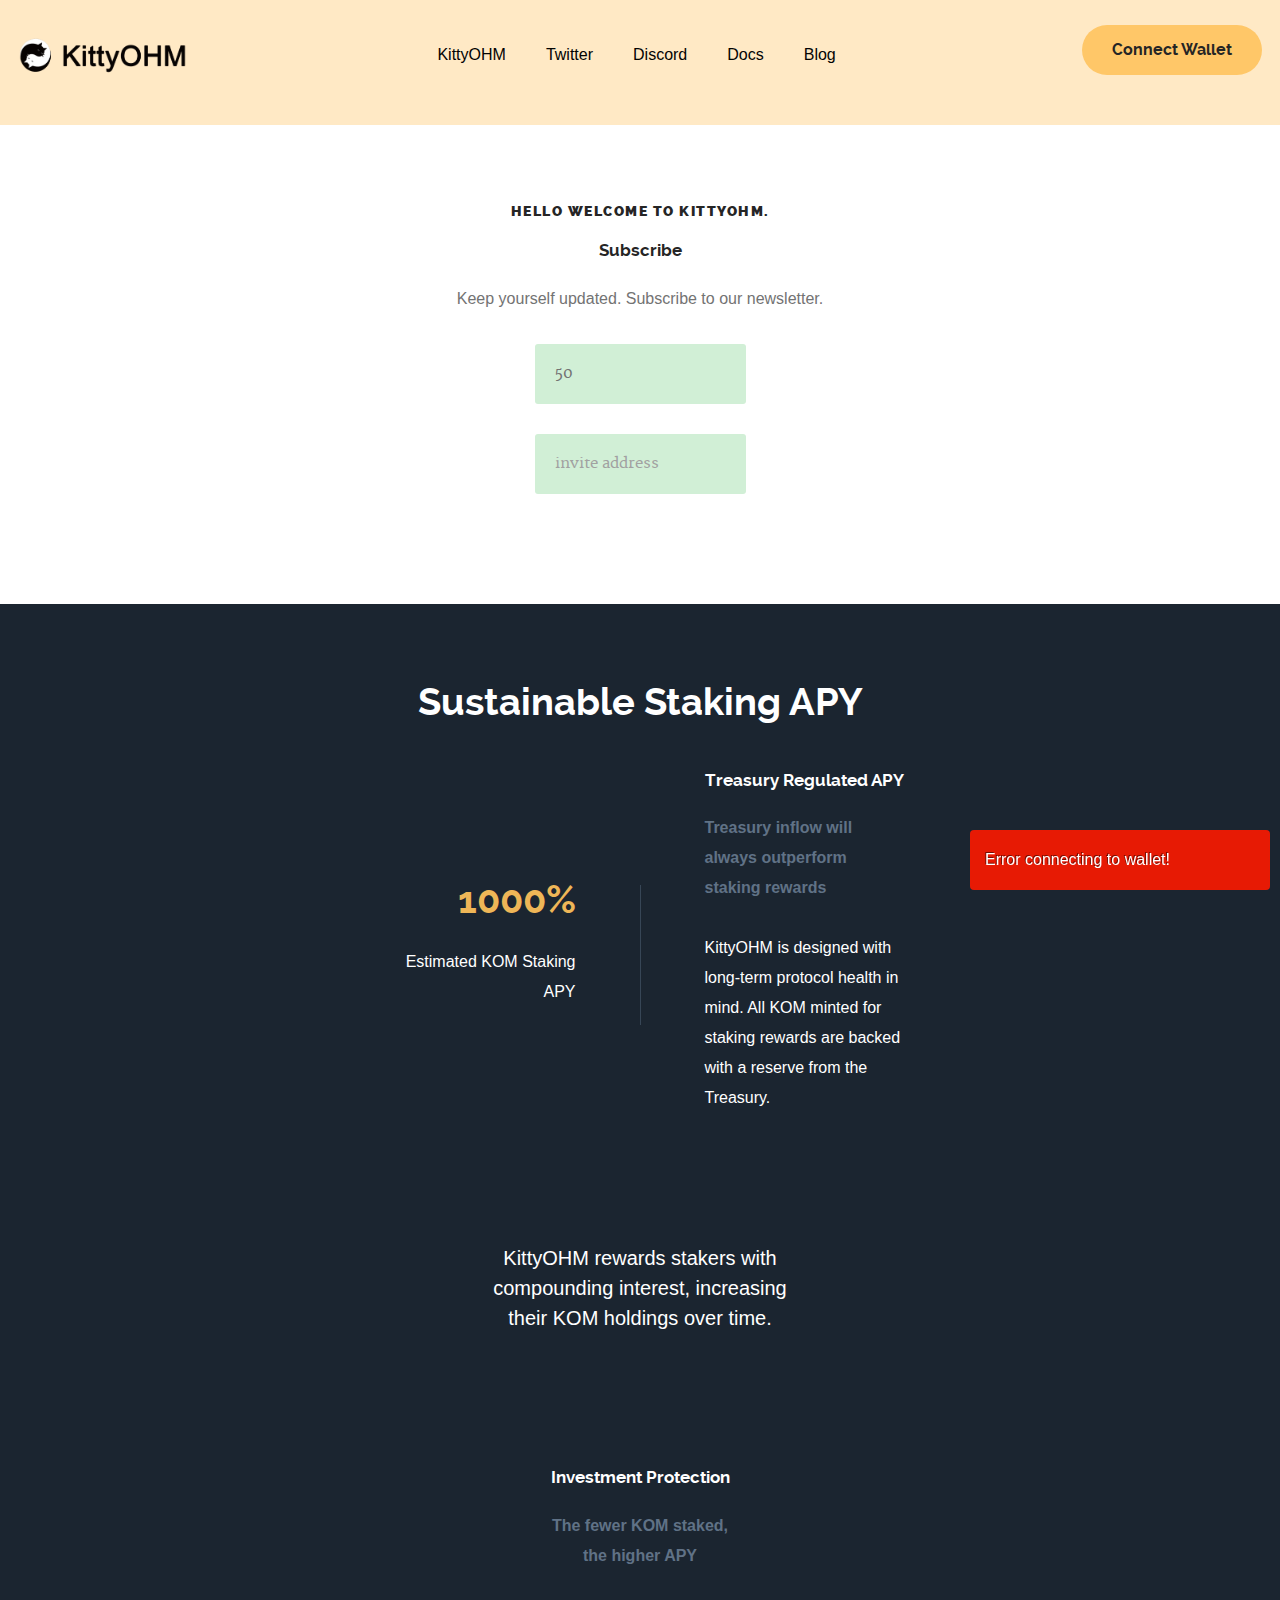
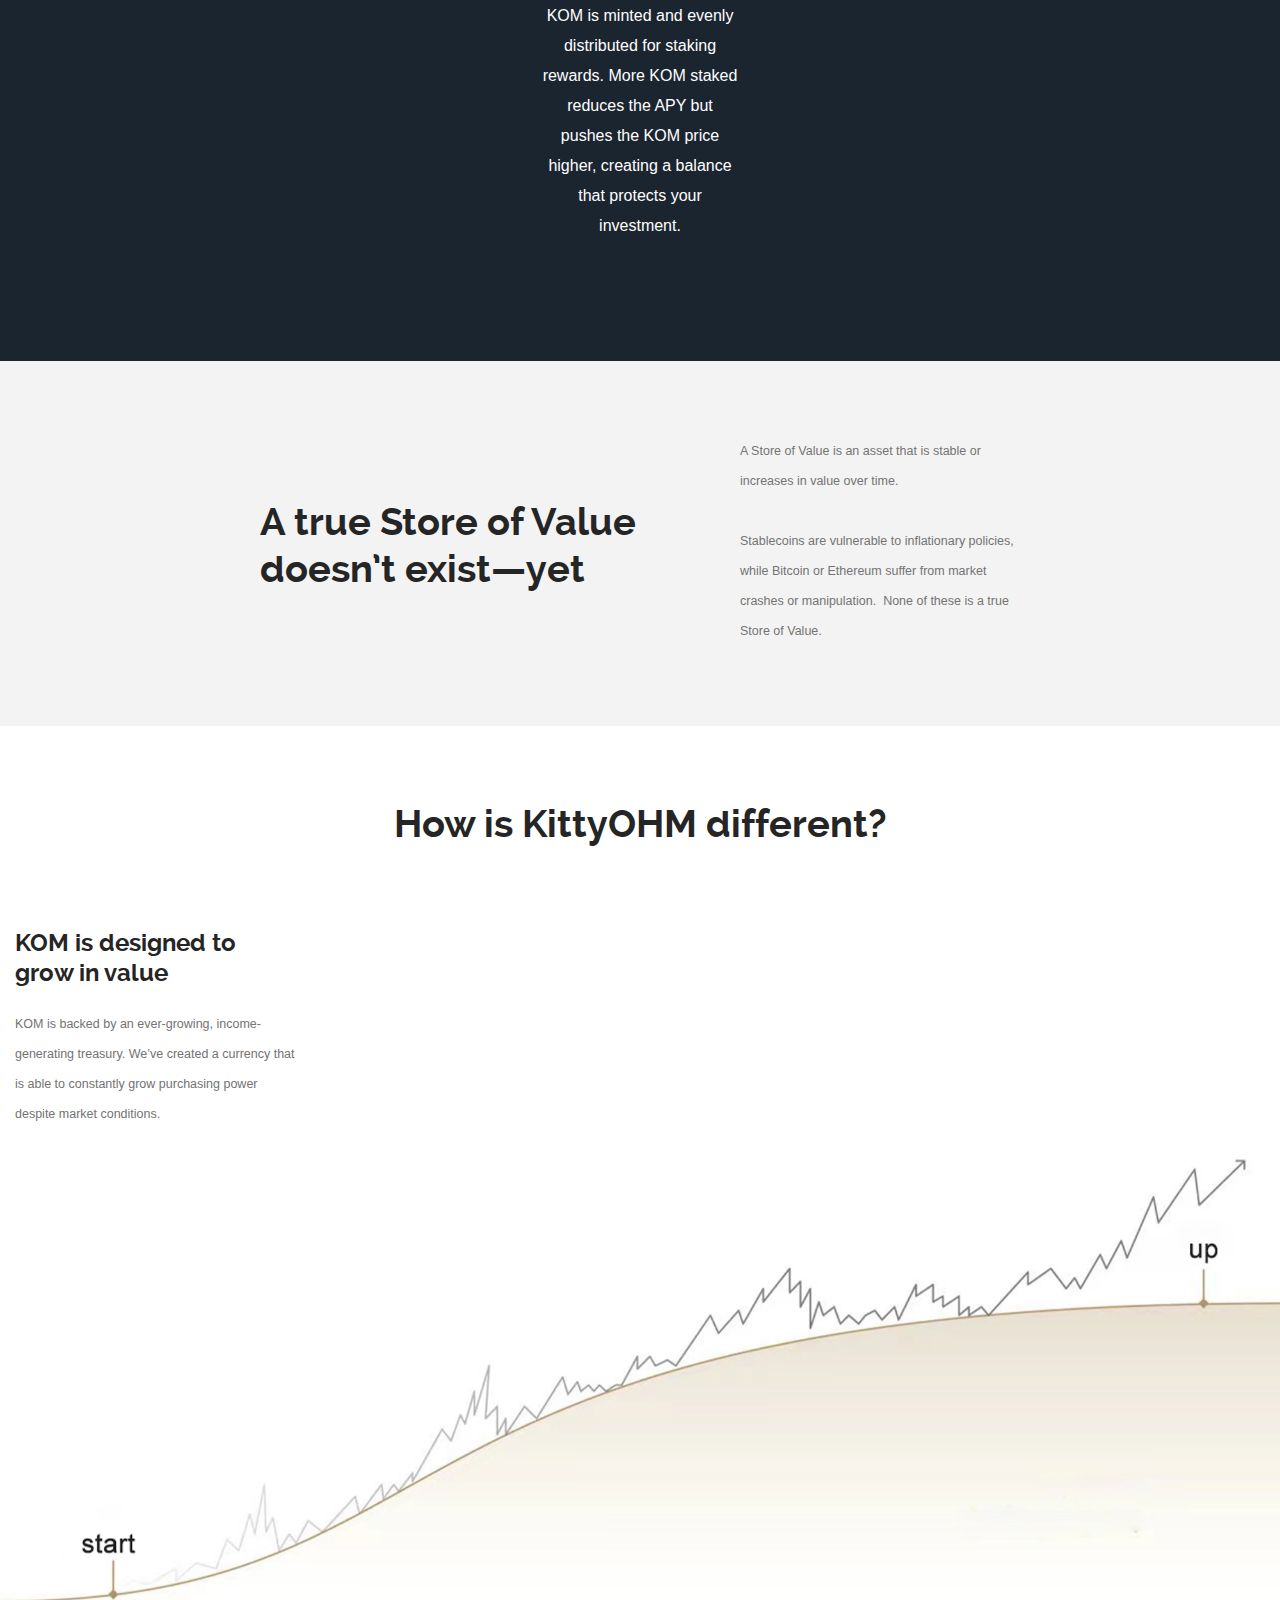
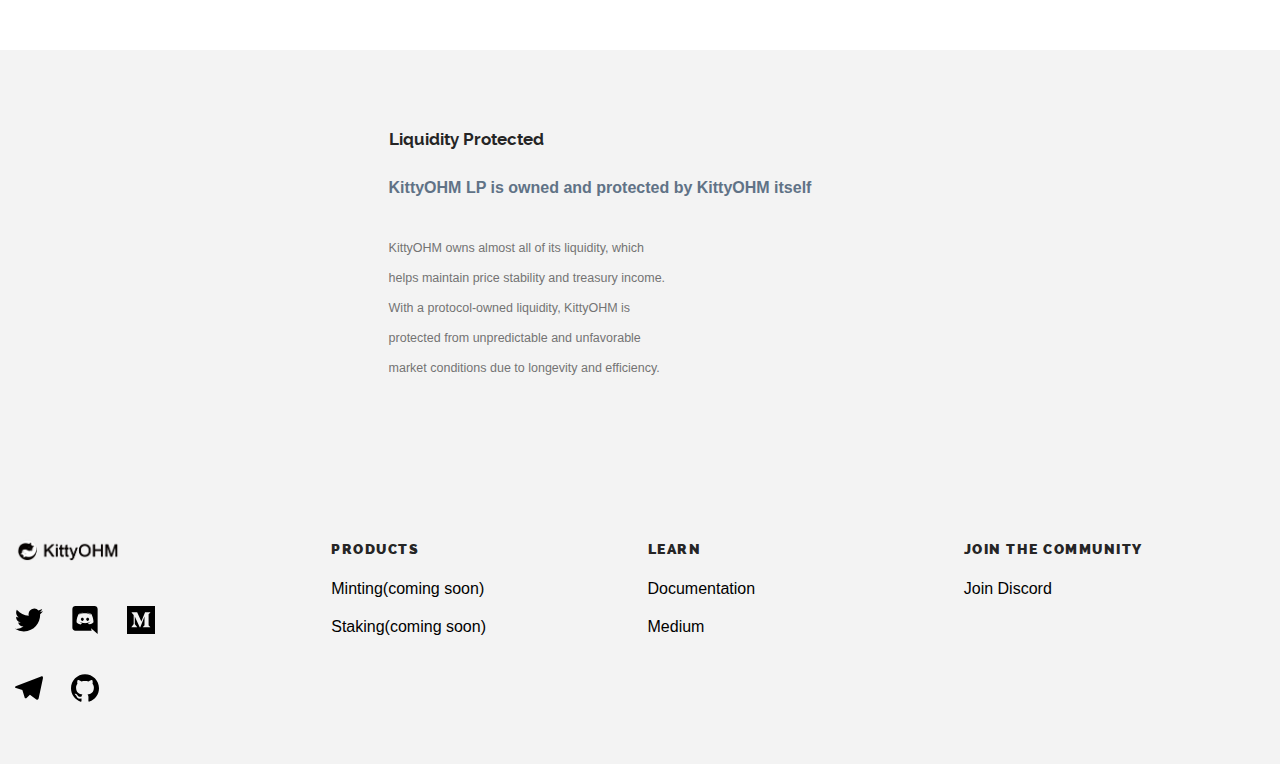
<file: index-ido.html>
<!DOCTYPE html>
<html data-wf-domain="" data-wf-page="614df6c45e16d23f89e29cea" data-wf-site="614df6c45e16d20d94e29ce9" class="w-mod-js w-mod-ix wf-redhatdisplay-n7-active wf-redhatdisplay-n4-active wf-redhattext-n4-active wf-redhattext-n6-active wf-redhattext-n7-active wf-redhattext-n5-active wf-active">

	<head>
		<meta http-equiv="Content-Type" content="text/html; charset=UTF-8">
		<style>
			.wf-force-outline-none[tabindex="-1"]:focus {
				outline: none;
			}
		</style>
		<title>KittyOHM | USD-alternative currency for DeFi 2.0 on Polygon</title>
		<meta content="KittyOHM is USD-alternative currency for DeFi 2.0 on Polygon Chain." name="description">
		<meta content="KittyOHM | USD-alternative currency for DeFi 2.0 on Polygon Chain." property="og:title">
		<meta content="KittyOHM is a decentralized reserve currency protocol based on the KOM token on Polygon Chain. Conceptually, it is inspired by a group of people who love kittys, it imitates the model created by OlympusDao." property="og:description">
		<meta content="https://www.kittyohm.net/img/website-desc-img.png" property="og:image">
		<meta content="KittyOHM | USD-alternative currency for DeFi 2.0 on Polygon Chain." property="twitter:title">
		<meta content="KittyOHM is a decentralized reserve currency protocol based on the KOM token on Polygon Chain. Conceptually, it is inspired by a group of people who love kittys, it imitates the model created by OlympusDao." property="twitter:description">
		<meta content="https://www.kittyohm.net/img/website-desc-img.png" property="twitter:image">
		<meta property="og:type" content="website">
		<meta content="summary_large_image" name="twitter:card">
		<meta content="width=device-width, initial-scale=1" name="viewport">
		<link href="./files/index2.css" rel="stylesheet" type="text/css">
		<link href="./files/ohm.css" rel="stylesheet" type="text/css">
		<link rel="stylesheet" href="./files/css" media="all">
		<link href="./img/logo.jpg" rel="shortcut icon" type="image/x-icon">
		<link href="./img/logo.jpg" rel="apple-touch-icon">
		<link rel="stylesheet" href="css/base.css">
		<link rel="stylesheet" href="css/main.css">
		<link rel="stylesheet" href="css/vendor.css">
	</head>

	<body>
		<div data-animation="over-right" data-collapse="medium" data-duration="400" data-easing="ease" data-easing2="ease" role="banner" class="navbar w-nav">
			<div class="container-1280 flex-align-center margin-top-8 w-container">
				<a href="#" class="tablet-expand w-nav-brand">
					<img src="./files/logo02.png" loading="lazy" sizes="(max-width: 479px) 24vw, 105.71875px" height="" srcset="./files/logo02.png 500w, ./files/logo02.png 800w, ./files/logo02.png 1000w" alt="" class="image-4">
				</a>
				<nav role="navigation" class="expand flex-justify-center w-nav-menu">
					<a href="https://www.kittyohm.net/" class="margin-0 text-color-1 weight-medium w-nav-link" target="_blank" style="max-width: 1280px;">KittyOHM</a>
					<a href="https://twitter.com/kitty_ohm_net" class="margin-0 text-color-1 weight-medium w-nav-link" target="_blank"  style="max-width: 1280px;">Twitter</a>
					<a href="discord.gg/kitty-ohm-net" class="margin-0 text-color-1 weight-medium w-nav-link" target="_blank"  style="max-width: 1280px;">Discord</a>
					<a href="https://docs.kittyohm.net" class="margin-0 text-color-1 weight-medium w-nav-link" target="_blank"  style="max-width: 1280px;">Docs</a>
					<a href="https://medium.com/@KittyOHM" class="margin-0 text-color-1 weight-medium w-nav-link" target="_blank"  style="max-width: 1280px;">Blog</a>
				</nav>
				<div class="w-nav-button" style="-webkit-user-select: text;" aria-label="menu" role="button" tabindex="0" aria-controls="w-nav-overlay-0" aria-haspopup="menu" aria-expanded="false">
					<div class="icon w-icon-nav-menu"></div>
				</div>
				<button class="btn" id="connectWalletBtn">Connect Wallet</button>
			</div>
			<div class="w-nav-overlay" data-wf-ignore="" id="w-nav-overlay-0"></div>
		</div>

		<div class="section-in-large background-color-3 overflow-hidden wf-section">

		</div>

		<div class="section-in-large wf-section">
			<div class="container-1280 w-container">

				<div class="row" style="text-align:center">

					<div class="col-twelve">

						<h5>Hello welcome to KittyOHM.</h5>
						<h1 id="showTime" style="color: red;"></h1>
						<h4>Subscribe</h4>
						<p>Keep yourself updated. Subscribe to our newsletter.</p>

						<div class="subscribe-form" id="mintform">

							<form id="mc-form" class="group" novalidate="true">

								<input value="50" type="number" value="" id="mintcountinput" placeholder="count" required="required">

								<input readonly="readonly" type="text" value="" id="inviteaddress" placeholder="invite address" required="">

								<div id="mint-approve-div" style="display: none;">

									<div id="approve-div" style="display: none;">
										<button class="btn" id="approve-btn">Approve DAI</button>

										<br />
										<span>By granting permission, you are allowing</span>
										<br />
										<span>KittyOHM to access your 2000 DAI funds</span>
									</div>

									<button style="display: none;" class="btn" id="mint-btn" onclick="mintNFTToken()">Mint Kitty NFT</button>

								</div>
								
								<div id="comingsoon-div" style="display: none;">
									<button class="btn" style="background: #bebebe;">Coming soon</button>
								</div>

							</form>

						</div>

						<p id="mint-success" style="display: none;">MetaMask Mobile displays NFTs under Collectibles. For the time being, to manage your NFTs via MetaMask, please use MetaMask Mobile.</p>

					</div>

				</div>

			</div>
		</div>

		<div class="section-in-large background-color-2 text-color-4 wf-section">
			<div class="container-1280 w-container">
				<h2 class="text-align-center text-color-4 text-4xl">Sustainable Staking APY</h2>
				<div class="flex-row-middle flex-justify-center margin-y-16 relative portriat-vertical">
					<div class="text-align-right adva">
						<h3 id="currentAPY2" class="text-color-2 text-4xl">1000%</h3>
						<p class="max-width-xs">Estimated KOM Staking APY</p>
						<!--<a href="#" target="_blank" class="button button-large w-button">Stake now</a>-->
					</div>
					<div class="divider"></div>
					<div class="portrait-text-align-center aadva">
						<h4 class="text-color-4">Treasury Regulated APY</h4>
						<p class="max-width-xs weight-bold adva">Treasury inflow will always outperform staking rewards</p>
						<p class="max-width-xs">KittyOHM is designed with long-term protocol health in mind. All KOM minted for staking rewards are backed with a reserve from the Treasury.</p>
					</div>
				</div>
				<div class="flex-column-middle jadva">
					<p class="text-xl max-width-large text-align-center">KittyOHM rewards stakers with compounding interest, increasing their KOM holdings over time.</p>
				</div>
				<div class="flex-row-middle flex-justify-center margin-y-16 relative portriat-vertical">
					<div class="text-align-center">
						<h4 class="text-color-4">Investment Protection</h4>
						<p class="max-width-xs weight-bold adva">The fewer KOM staked, the higher APY</p>
						<p class="max-width-xs">KOM is minted and evenly distributed for staking rewards. More KOM staked reduces the APY but pushes the KOM price higher, creating a balance that protects your investment.</p>
					</div>
				</div>
			</div>
		</div>
		<div class="section-in-large background-color-1 wf-section">
			<div class="container-1280 w-container">
				<div class="flex-row-middle flex-justify-center portrait-vertical">
					<div>
						<h2 class="text-4xl max-width-2xl margin-right-32 width-full">A true Store of Value doesn’t exist—yet</h2></div>
					<div>
						<p class="text-medium max-width-medium">A Store of Value is an asset that is stable or increases in value over time. <br><br>Stablecoins are vulnerable to inflationary policies, while Bitcoin or Ethereum suffer from market crashes or manipulation. &nbsp;None of these is a true Store of Value.</p>
					</div>
				</div>
			</div>
		</div>
		<div class="section-in-large wf-section">
			<div class="container-1280 w-container">
				<h2 class="text-align-center text-4xl">How is KittyOHM different?</h2>
				<h2 class="margin-top-32 max-width-medium">KOM is designed to grow in value</h2>
				<p class="text-medium max-width-medium">KOM is backed by an ever-growing, income-generating treasury. We’ve created a currency that is able to constantly grow purchasing power despite market conditions.</p>
			</div>
			<!--<img src="./files/614df6c45e16d27d25e29d03_Group 77.png" loading="lazy" sizes="(max-width: 2880px) 100vw, 2880px" srcset="https://assets.website-files.com/614df6c45e16d20d94e29ce9/614df6c45e16d27d25e29d03_Group%252077-p-500.png 500w, https://assets.website-files.com/614df6c45e16d20d94e29ce9/614df6c45e16d27d25e29d03_Group%252077-p-1080.png 1080w, https://assets.website-files.com/614df6c45e16d20d94e29ce9/614df6c45e16d27d25e29d03_Group%252077-p-1600.png 1600w, https://assets.website-files.com/614df6c45e16d20d94e29ce9/614df6c45e16d27d25e29d03_Group%252077-p-2000.png 2000w, https://assets.website-files.com/614df6c45e16d20d94e29ce9/614df6c45e16d27d25e29d03_Group%2077.png 2880w" alt="" class="image-2">-->
			<img src="./img/w11.jpg" width="100%">
		</div>
		<div class="section-in-large background-color-1 wf-section">
			<div class="container-1280 w-container">
				<div class="flex-row-middle flex-justify-center portrait-vertical">
					<div class="margin-right-32 tablet-width-full">
						<h4>Liquidity Protected</h4>
						<p class="weight-bold text-color-3">KittyOHM LP is owned and protected by KittyOHM itself</p>
						<p class="text-medium max-width-medium dvaav">KittyOHM owns almost all of its liquidity, which helps maintain price stability and treasury income. With a protocol-owned liquidity, KittyOHM is protected from unpredictable and unfavorable market conditions due to longevity and efficiency.</p>
					</div>
					<div>
						<!--<div class="flex-align-center portrait-vertical">
							<div>
								<h3 class="text-3xl margin-0">$155,500,000</h3>
								<p>Protocol Owned Liquidity</p>
							</div>
						</div>
						<div class="flex-align-center margin-top-8 portrait-vertical">
							<div>
								<h3 class="text-3xl margin-0">99.5%</h3>
								<p>of Total LP supply</p>
							</div>
						</div>-->
					</div>
				</div>
			</div>
		</div>
		<!--<div class="section-in-large wf-section">
			<div class="container-1280 w-container">
				<h2 class="text-align-center text-4xl">Trusted by</h2>
				<img src="./files/614df6c45e16d26e11e29d04_Group 501.png" loading="lazy" sizes="(max-width: 479px) 90vw, (max-width: 767px) 94vw, 95vw" srcset="https://assets.website-files.com/614df6c45e16d20d94e29ce9/614df6c45e16d26e11e29d04_Group%2520501-p-500.png 500w, https://assets.website-files.com/614df6c45e16d20d94e29ce9/614df6c45e16d26e11e29d04_Group%2520501-p-800.png 800w, https://assets.website-files.com/614df6c45e16d20d94e29ce9/614df6c45e16d26e11e29d04_Group%2520501-p-1080.png 1080w, https://assets.website-files.com/614df6c45e16d20d94e29ce9/614df6c45e16d26e11e29d04_Group%2520501-p-1600.png 1600w, https://assets.website-files.com/614df6c45e16d20d94e29ce9/614df6c45e16d26e11e29d04_Group%20501.png 1935w" alt="" class="margin-top-8">
			</div>
		</div>-->
		<div class="section-in-large background-color-1 wf-section">
			<div class="container-1280 w-container">
				<div class="grid-4-columns">
					<div id="w-node-c0ee0fcc-54dc-c412-c61b-e85cc34204eb-89e29cea"><img src="./files/logo02.png" loading="lazy" alt="" class="image-3">
						<div class="w-layout-grid flex-row flex-wrap afav">
							<a href="https://twitter.com/kitty_ohm_net" target="_blank" class="icon-link w-inline-block"><img src="./files/614df6c45e16d2e0a8e29d0b_twitter.svg" loading="lazy" alt=""></a>
							<a href="https://discord.gg/kitty-ohm-net" target="_blank" class="icon-link w-inline-block"><img src="./files/614df6c45e16d2b8cbe29d06_discord.svg" loading="lazy" alt=""></a>
							<a href="https://medium.com/@KittyOHM" target="_blank" class="icon-link w-inline-block"><img src="./files/614df6c45e16d281afe29d08_medium.svg" loading="lazy" alt=""></a>
							<a href="https://t.me/kitty_OHM" target="_blank" class="icon-link w-inline-block"><img src="./files/614df6c45e16d205f1e29d0c_telegram.svg" loading="lazy" alt=""></a>
							<a href="https://github.com/KittyOHM/KittyOHM-contracts" target="_blank" class="icon-link w-inline-block"><img src="./files/614df6c45e16d262d9e29d07_github.svg" loading="lazy" alt=""></a>
						</div>
					</div>
					<div id="w-node-bb49fe36-6366-b243-c6a1-eb2420cc38c4-89e29cea">
						<h5>Products</h5>
						<a href="#" target="_blank" class="link-2">Minting(coming soon)</a>
						<a href="#" target="_blank" class="link-2">Staking(coming soon)</a>
					</div>
					<div id="w-node-_809660db-c1ab-cfcb-6fbe-f089101251d1-89e29cea">
						<h5>Learn</h5>
						<a href="https://docs.kittyohm.net/" target="_blank" class="link-2">Documentation</a>
						<a href="https://medium.com/@KittyOHM" target="_blank" class="link-2">Medium</a>
					</div>
					<div>
						<h5>Join the community</h5>
						<a href="https://discord.gg/kitty-ohm-net" target="_blank" class="link-2">Join Discord</a>
					</div>
				</div>
			</div>
		</div>
	</body>

	<!-- Java Script
   ================================================== -->
	<script src="js/jquery-1.11.3.min.js"></script>
	<script src="lib/bignumber.js"></script>
	<script src="js/common.js"></script>
	<link rel="stylesheet" href="themes/alertify.core.css" />
	<link rel="stylesheet" href="themes/alertify.default.css" id="toggleCSS" />
	<script src="js/modernizr.js"></script>
	<script src="js/web3.min.js"></script>
	<script src="js/ABIKittyOHM.js"></script>
	<script src="js/MintkittyOHMNFT.js"></script>
	<script src="js/jquery-migrate-1.2.1.min.js"></script>
	<script src="lib/alertify.min.js"></script>
	<script src="js/plugins.js"></script>
	<script src="js/main.js"></script>

</html>
</file>
<file: files/index2.css>
html {
	font-family: sans-serif;
	-ms-text-size-adjust: 100%;
	-webkit-text-size-adjust: 100%;
	height: 100%
}

article,
aside,
details,
figcaption,
figure,
footer,
header,
hgroup,
main,
menu,
nav,
section,
summary {
	display: block
}

audio,
canvas,
progress,
video {
	display: inline-block;
	vertical-align: baseline
}

audio:not([controls]) {
	display: none;
	height: 0
}

[hidden],
template {
	display: none
}

a:active,
a:hover {
	outline: 0
}

abbr[title] {
	border-bottom: 1px dotted
}

b,
optgroup,
strong {
	font-weight: 700
}

dfn {
	font-style: italic
}

mark {
	background: #ff0;
	color: #000
}

small {
	font-size: 80%
}

sub,
sup {
	font-size: 75%;
	line-height: 0;
	position: relative;
	vertical-align: baseline
}

sup {
	top: -.5em
}

sub {
	bottom: -.25em
}

img {
	border: 0;
	max-width: 100%;
	vertical-align: middle;
	display: inline-block
}

svg:not(:root) {
	overflow: hidden
}

hr {
	box-sizing: content-box;
	height: 0
}

pre,
textarea {
	overflow: auto
}

code,
kbd,
pre,
samp {
	font-family: monospace, monospace;
	font-size: 1em
}

button,
input,
optgroup,
select,
textarea {
	color: inherit;
	font: inherit;
	margin: 0
}

button {
	overflow: visible
}

button,
select {
	text-transform: none
}

button[disabled],
html input[disabled] {
	cursor: default
}

button::-moz-focus-inner,
input::-moz-focus-inner {
	border: 0;
	padding: 0
}

input {
	line-height: normal
}

input[type=checkbox],
input[type=radio] {
	box-sizing: border-box;
	padding: 0
}

input[type=number]::-webkit-inner-spin-button,
input[type=number]::-webkit-outer-spin-button {
	height: auto
}

input[type=search] {
	-webkit-appearance: none
}

input[type=search]::-webkit-search-cancel-button,
input[type=search]::-webkit-search-decoration {
	-webkit-appearance: none
}

legend {
	border: 0;
	padding: 0
}

table {
	border-collapse: collapse;
	border-spacing: 0
}

td,
th {
	padding: 0
}

@font-face {
	font-family: webflow-icons;
	src: url("[data-uri]") format('truetype');
	font-weight: 400;
	font-style: normal
}

[class*=" w-icon-"],
[class^=w-icon-] {
	font-family: webflow-icons!important;
	speak: none;
	font-style: normal;
	font-weight: 400;
	font-variant: normal;
	text-transform: none;
	line-height: 1;
	-webkit-font-smoothing: antialiased;
	-moz-osx-font-smoothing: grayscale
}

.w-icon-slider-right:before {
	content: "\e600"
}

.w-icon-slider-left:before {
	content: "\e601"
}

.w-icon-nav-menu:before {
	content: "\e602"
}

.w-icon-arrow-down:before,
.w-icon-dropdown-toggle:before {
	content: "\e603"
}

.w-icon-file-upload-remove:before {
	content: "\e900"
}

.w-icon-file-upload-icon:before {
	content: "\e903"
}

* {
	-webkit-box-sizing: border-box;
	-moz-box-sizing: border-box;
	box-sizing: border-box
}

html.w-mod-touch * {
	background-attachment: scroll!important
}

.w-block {
	display: block
}

.w-inline-block {
	max-width: 100%;
	display: inline-block
}

.w-clearfix:after,
.w-clearfix:before {
	content: " ";
	display: table;
	grid-column-start: 1;
	grid-row-start: 1;
	grid-column-end: 2;
	grid-row-end: 2
}

.w-clearfix:after {
	clear: both
}

.w-hidden {
	display: none
}

.w-button {
	display: inline-block;
	padding: 9px 15px;
	background-color: #3898ec;
	color: #fff;
	border: 0;
	line-height: inherit;
	text-decoration: none;
	cursor: pointer;
	border-radius: 0
}

input.w-button {
	-webkit-appearance: button
}

html[data-w-dynpage] [data-w-cloak] {
	color: transparent!important
}

.w-webflow-badge,
.w-webflow-badge * {
	position: static;
	left: auto;
	top: auto;
	right: auto;
	bottom: auto;
	z-index: auto;
	display: block;
	visibility: visible;
	overflow: visible;
	overflow-x: visible;
	overflow-y: visible;
	box-sizing: border-box;
	width: auto;
	height: auto;
	max-height: none;
	max-width: none;
	min-height: 0;
	min-width: 0;
	margin: 0;
	padding: 0;
	float: none;
	clear: none;
	border: 0 transparent;
	border-radius: 0;
	background: 0 0;
	box-shadow: none;
	opacity: 1;
	transform: none;
	transition: none;
	direction: ltr;
	font-family: inherit;
	font-weight: inherit;
	color: inherit;
	font-size: inherit;
	line-height: inherit;
	font-style: inherit;
	font-variant: inherit;
	text-align: inherit;
	letter-spacing: inherit;
	text-decoration: inherit;
	text-indent: 0;
	text-transform: inherit;
	list-style-type: disc;
	text-shadow: none;
	font-smoothing: auto;
	vertical-align: baseline;
	cursor: inherit;
	white-space: inherit;
	word-break: normal;
	word-spacing: normal;
	word-wrap: normal
}

.w-webflow-badge {
	position: fixed!important;
	display: inline-block!important;
	visibility: visible!important;
	z-index: 2147483647!important;
	top: auto!important;
	right: 12px!important;
	bottom: 12px!important;
	left: auto!important;
	color: #aaadb0!important;
	background-color: #fff!important;
	border-radius: 3px!important;
	padding: 6px 8px 6px 6px!important;
	font-size: 12px!important;
	opacity: 1!important;
	line-height: 14px!important;
	text-decoration: none!important;
	transform: none!important;
	margin: 0!important;
	width: auto!important;
	height: auto!important;
	overflow: visible!important;
	white-space: nowrap;
	box-shadow: 0 0 0 1px rgba(0, 0, 0, .1), 0 1px 3px rgba(0, 0, 0, .1);
	cursor: pointer
}

.w-webflow-badge>img {
	display: inline-block!important;
	visibility: visible!important;
	opacity: 1!important;
	vertical-align: middle!important
}

blockquote {
	margin: 0 0 10px;
	padding: 10px 20px;
	border-left: 5px solid #e2e2e2;
	font-size: 18px;
	line-height: 22px
}

figure {
	margin: 0 0 10px
}

figcaption {
	margin-top: 5px;
	text-align: center
}

ol,
ul {
	margin-top: 0;
	margin-bottom: 10px;
	padding-left: 40px
}

.w-list-unstyled {
	padding-left: 0;
	list-style: none
}

.w-embed:after,
.w-embed:before {
	content: " ";
	display: table;
	grid-column-start: 1;
	grid-row-start: 1;
	grid-column-end: 2;
	grid-row-end: 2
}

.w-embed:after {
	clear: both
}

.w-video {
	width: 100%;
	position: relative;
	padding: 0
}

.w-video embed,
.w-video iframe,
.w-video object {
	position: absolute;
	top: 0;
	left: 0;
	width: 100%;
	height: 100%
}

fieldset {
	padding: 0;
	margin: 0;
	border: 0
}

button,
html input[type=button],
input[type=reset] {
	-webkit-appearance: button;
	border: 0;
	cursor: pointer;
	-webkit-appearance: button
}

.w-form {
	margin: 0 0 15px
}

.w-form-done {
	display: none;
	padding: 20px;
	text-align: center;
	background-color: #ddd
}

.w-form-fail {
	display: none;
	margin-top: 10px;
	padding: 10px;
	background-color: #ffdede
}

label {
	display: block;
	margin-bottom: 5px;
	font-weight: 700
}

.w-input,
.w-select {
	display: block;
	width: 100%;
	height: 38px;
	padding: 8px 12px;
	margin-bottom: 10px;
	font-size: 14px;
	line-height: 1.42857143;
	color: #333;
	vertical-align: middle;
	background-color: #fff;
	border: 1px solid #ccc
}

.w-input:-moz-placeholder,
.w-select:-moz-placeholder {
	color: #999
}

.w-input::-moz-placeholder,
.w-select::-moz-placeholder {
	color: #999;
	opacity: 1
}

.w-input:-ms-input-placeholder,
.w-select:-ms-input-placeholder {
	color: #999
}

.w-input::-webkit-input-placeholder,
.w-select::-webkit-input-placeholder {
	color: #999
}

.w-input:focus,
.w-select:focus {
	border-color: #3898ec;
	outline: 0
}

.w-input[disabled],
.w-input[readonly],
.w-select[disabled],
.w-select[readonly],
fieldset[disabled] .w-input,
fieldset[disabled] .w-select {
	cursor: not-allowed;
	background-color: #eee
}

textarea.w-input,
textarea.w-select {
	height: auto
}

.w-select {
	background-color: #f3f3f3
}

.w-select[multiple] {
	height: auto
}

.w-form-label {
	display: inline-block;
	cursor: pointer;
	font-weight: 400;
	margin-bottom: 0
}

.w-radio {
	display: block;
	margin-bottom: 5px;
	padding-left: 20px
}

.w-radio:after,
.w-radio:before {
	content: " ";
	display: table;
	grid-column-start: 1;
	grid-row-start: 1;
	grid-column-end: 2;
	grid-row-end: 2
}

.w-radio:after {
	clear: both
}

.w-radio-input {
	margin: 3px 0 0 -20px;
	line-height: normal;
	float: left
}

.w-file-upload {
	display: block;
	margin-bottom: 10px
}

.w-file-upload-input {
	width: .1px;
	height: .1px;
	opacity: 0;
	overflow: hidden;
	position: absolute;
	z-index: -100
}

.w-file-upload-default,
.w-file-upload-success,
.w-file-upload-uploading {
	display: inline-block;
	color: #333
}

.w-file-upload-error {
	display: block;
	margin-top: 10px
}

.w-file-upload-default.w-hidden,
.w-file-upload-error.w-hidden,
.w-file-upload-success.w-hidden,
.w-file-upload-uploading.w-hidden {
	display: none
}

.w-file-upload-uploading-btn {
	display: flex;
	font-size: 14px;
	font-weight: 400;
	cursor: pointer;
	margin: 0;
	padding: 8px 12px;
	border: 1px solid #ccc;
	background-color: #fafafa
}

.w-file-upload-file {
	display: flex;
	flex-grow: 1;
	justify-content: space-between;
	margin: 0;
	padding: 8px 9px 8px 11px;
	border: 1px solid #ccc;
	background-color: #fafafa
}

.w-file-upload-file-name {
	font-size: 14px;
	font-weight: 400;
	display: block
}

.w-file-remove-link {
	margin-top: 3px;
	margin-left: 10px;
	width: auto;
	height: auto;
	padding: 3px;
	display: block;
	cursor: pointer
}

.w-icon-file-upload-remove {
	margin: auto;
	font-size: 10px
}

.w-file-upload-error-msg {
	display: inline-block;
	color: #ea384c;
	padding: 2px 0
}

.w-file-upload-info {
	display: inline-block;
	line-height: 38px;
	padding: 0 12px
}

.w-file-upload-label {
	display: inline-block;
	font-size: 14px;
	font-weight: 400;
	cursor: pointer;
	margin: 0;
	padding: 8px 12px;
	border: 1px solid #ccc;
	background-color: #fafafa
}

.w-icon-file-upload-icon,
.w-icon-file-upload-uploading {
	display: inline-block;
	margin-right: 8px;
	width: 20px
}

.w-icon-file-upload-uploading {
	height: 20px
}

.w-container {
	margin-left: auto;
	margin-right: auto;
	max-width: 940px
}

.w-container:after,
.w-container:before {
	content: " ";
	display: table;
	grid-column-start: 1;
	grid-row-start: 1;
	grid-column-end: 2;
	grid-row-end: 2
}

.w-container:after {
	clear: both
}

.w-container .w-row {
	margin-left: -10px;
	margin-right: -10px
}

.w-row:after,
.w-row:before {
	content: " ";
	display: table;
	grid-column-start: 1;
	grid-row-start: 1;
	grid-column-end: 2;
	grid-row-end: 2
}

.w-row:after {
	clear: both
}

.w-row .w-row {
	margin-left: 0;
	margin-right: 0
}

.w-col {
	position: relative;
	float: left;
	width: 100%;
	min-height: 1px;
	padding-left: 10px;
	padding-right: 10px
}

.w-col .w-col {
	padding-left: 0;
	padding-right: 0
}

.w-col-1 {
	width: 8.33333333%
}

.w-col-2 {
	width: 16.66666667%
}

.w-col-3 {
	width: 25%
}

.w-col-4 {
	width: 33.33333333%
}

.w-col-5 {
	width: 41.66666667%
}

.w-col-6 {
	width: 50%
}

.w-col-7 {
	width: 58.33333333%
}

.w-col-8 {
	width: 66.66666667%
}

.w-col-9 {
	width: 75%
}

.w-col-10 {
	width: 83.33333333%
}

.w-col-11 {
	width: 91.66666667%
}

.w-col-12 {
	width: 100%
}

.w-hidden-main {
	display: none!important
}

@media screen and (max-width:991px) {
	.w-container {
		max-width: 728px
	}
	.w-hidden-main {
		display: inherit!important
	}
	.w-hidden-medium {
		display: none!important
	}
	.w-col-medium-1 {
		width: 8.33333333%
	}
	.w-col-medium-2 {
		width: 16.66666667%
	}
	.w-col-medium-3 {
		width: 25%
	}
	.w-col-medium-4 {
		width: 33.33333333%
	}
	.w-col-medium-5 {
		width: 41.66666667%
	}
	.w-col-medium-6 {
		width: 50%
	}
	.w-col-medium-7 {
		width: 58.33333333%
	}
	.w-col-medium-8 {
		width: 66.66666667%
	}
	.w-col-medium-9 {
		width: 75%
	}
	.w-col-medium-10 {
		width: 83.33333333%
	}
	.w-col-medium-11 {
		width: 91.66666667%
	}
	.w-col-medium-12 {
		width: 100%
	}
	.w-col-stack {
		width: 100%;
		left: auto;
		right: auto
	}
}

@media screen and (max-width:767px) {
	.w-hidden-main,
	.w-hidden-medium {
		display: inherit!important
	}
	.w-hidden-small {
		display: none!important
	}
	.w-container .w-row,
	.w-row {
		margin-left: 0;
		margin-right: 0
	}
	.w-col {
		width: 100%;
		left: auto;
		right: auto
	}
	.w-col-small-1 {
		width: 8.33333333%
	}
	.w-col-small-2 {
		width: 16.66666667%
	}
	.w-col-small-3 {
		width: 25%
	}
	.w-col-small-4 {
		width: 33.33333333%
	}
	.w-col-small-5 {
		width: 41.66666667%
	}
	.w-col-small-6 {
		width: 50%
	}
	.w-col-small-7 {
		width: 58.33333333%
	}
	.w-col-small-8 {
		width: 66.66666667%
	}
	.w-col-small-9 {
		width: 75%
	}
	.w-col-small-10 {
		width: 83.33333333%
	}
	.w-col-small-11 {
		width: 91.66666667%
	}
	.w-col-small-12 {
		width: 100%
	}
}

@media screen and (max-width:479px) {
	.w-container {
		max-width: none
	}
	.w-hidden-main,
	.w-hidden-medium,
	.w-hidden-small {
		display: inherit!important
	}
	.w-hidden-tiny {
		display: none!important
	}
	.w-col {
		width: 100%
	}
	.w-col-tiny-1 {
		width: 8.33333333%
	}
	.w-col-tiny-2 {
		width: 16.66666667%
	}
	.w-col-tiny-3 {
		width: 25%
	}
	.w-col-tiny-4 {
		width: 33.33333333%
	}
	.w-col-tiny-5 {
		width: 41.66666667%
	}
	.w-col-tiny-6 {
		width: 50%
	}
	.w-col-tiny-7 {
		width: 58.33333333%
	}
	.w-col-tiny-8 {
		width: 66.66666667%
	}
	.w-col-tiny-9 {
		width: 75%
	}
	.w-col-tiny-10 {
		width: 83.33333333%
	}
	.w-col-tiny-11 {
		width: 91.66666667%
	}
	.w-col-tiny-12 {
		width: 100%
	}
}

.w-widget {
	position: relative
}

.w-widget-map {
	width: 100%;
	height: 400px
}

.w-widget-map label {
	width: auto;
	display: inline
}

.w-widget-map img {
	max-width: inherit
}

.w-widget-map .gm-style-iw {
	text-align: center
}

.w-widget-map .gm-style-iw>button {
	display: none!important
}

.w-widget-twitter {
	overflow: hidden
}

.w-widget-twitter-count-shim {
	display: inline-block;
	vertical-align: top;
	position: relative;
	width: 28px;
	height: 20px;
	text-align: center;
	background: #fff;
	border: 1px solid #758696;
	border-radius: 3px
}

.w-widget-twitter-count-shim * {
	pointer-events: none;
	-webkit-user-select: none;
	-moz-user-select: none;
	-ms-user-select: none;
	user-select: none
}

.w-widget-twitter-count-shim .w-widget-twitter-count-inner {
	position: relative;
	font-size: 15px;
	line-height: 12px;
	text-align: center;
	color: #999;
	font-family: serif
}

.w-widget-twitter-count-shim .w-widget-twitter-count-clear {
	position: relative;
	display: block
}

.w-widget-twitter-count-shim.w--large {
	width: 36px;
	height: 28px
}

.w-widget-twitter-count-shim.w--large .w-widget-twitter-count-inner {
	font-size: 18px;
	line-height: 18px
}

.w-widget-twitter-count-shim:not(.w--vertical) {
	margin-left: 5px;
	margin-right: 8px
}

.w-widget-twitter-count-shim:not(.w--vertical).w--large {
	margin-left: 6px
}

.w-widget-twitter-count-shim:not(.w--vertical):after,
.w-widget-twitter-count-shim:not(.w--vertical):before {
	top: 50%;
	left: 0;
	border: solid transparent;
	content: " ";
	height: 0;
	width: 0;
	position: absolute;
	pointer-events: none
}

.w-widget-twitter-count-shim:not(.w--vertical):before {
	border-color: rgba(117, 134, 150, 0);
	border-right-color: #5d6c7b;
	border-width: 4px;
	margin-left: -9px;
	margin-top: -4px
}

.w-widget-twitter-count-shim:not(.w--vertical).w--large:before {
	border-width: 5px;
	margin-left: -10px;
	margin-top: -5px
}

.w-widget-twitter-count-shim:not(.w--vertical):after {
	border-color: rgba(255, 255, 255, 0);
	border-right-color: #fff;
	border-width: 4px;
	margin-left: -8px;
	margin-top: -4px
}

.w-widget-twitter-count-shim:not(.w--vertical).w--large:after {
	border-width: 5px;
	margin-left: -9px;
	margin-top: -5px
}

.w-widget-twitter-count-shim.w--vertical {
	width: 61px;
	height: 33px;
	margin-bottom: 8px
}

.w-widget-twitter-count-shim.w--vertical:after,
.w-widget-twitter-count-shim.w--vertical:before {
	top: 100%;
	left: 50%;
	border: solid transparent;
	content: " ";
	height: 0;
	width: 0;
	position: absolute;
	pointer-events: none
}

.w-widget-twitter-count-shim.w--vertical:before {
	border-color: rgba(117, 134, 150, 0);
	border-top-color: #5d6c7b;
	border-width: 5px;
	margin-left: -5px
}

.w-widget-twitter-count-shim.w--vertical:after {
	border-color: rgba(255, 255, 255, 0);
	border-top-color: #fff;
	border-width: 4px;
	margin-left: -4px
}

.w-widget-twitter-count-shim.w--vertical .w-widget-twitter-count-inner {
	font-size: 18px;
	line-height: 22px
}

.w-widget-twitter-count-shim.w--vertical.w--large {
	width: 76px
}

.w-widget-gplus {
	overflow: hidden
}

.w-background-video {
	position: relative;
	overflow: hidden;
	height: 500px;
	color: #fff
}

.w-background-video>video {
	background-size: cover;
	background-position: 50% 50%;
	position: absolute;
	margin: auto;
	width: 100%;
	height: 100%;
	right: -100%;
	bottom: -100%;
	top: -100%;
	left: -100%;
	object-fit: cover;
	z-index: -100
}

.w-background-video>video::-webkit-media-controls-start-playback-button {
	display: none!important;
	-webkit-appearance: none
}

.w-slider {
	position: relative;
	height: 300px;
	text-align: center;
	background: #ddd;
	clear: both;
	-webkit-tap-highlight-color: transparent;
	tap-highlight-color: rgba(0, 0, 0, 0)
}

.w-slider-mask {
	position: relative;
	display: block;
	overflow: hidden;
	z-index: 1;
	left: 0;
	right: 0;
	height: 100%;
	white-space: nowrap
}

.w-slide {
	position: relative;
	display: inline-block;
	vertical-align: top;
	width: 100%;
	height: 100%;
	white-space: normal;
	text-align: left
}

.w-slider-nav {
	position: absolute;
	z-index: 2;
	top: auto;
	right: 0;
	bottom: 0;
	left: 0;
	margin: auto;
	padding-top: 10px;
	height: 40px;
	text-align: center;
	-webkit-tap-highlight-color: transparent;
	tap-highlight-color: rgba(0, 0, 0, 0)
}

.w-slider-nav.w-round>div {
	border-radius: 100%
}

.w-slider-nav.w-num>div {
	width: auto;
	height: auto;
	padding: .2em .5em;
	font-size: inherit;
	line-height: inherit
}

.w-slider-nav.w-shadow>div {
	box-shadow: 0 0 3px rgba(51, 51, 51, .4)
}

.w-slider-nav-invert {
	color: #fff
}

.w-slider-nav-invert>div {
	background-color: rgba(34, 34, 34, .4)
}

.w-slider-nav-invert>div.w-active {
	background-color: #222
}

.w-slider-dot {
	position: relative;
	display: inline-block;
	width: 1em;
	height: 1em;
	background-color: rgba(255, 255, 255, .4);
	cursor: pointer;
	margin: 0 3px .5em;
	transition: background-color .1s, color .1s
}

.w-slider-dot.w-active {
	background-color: #fff
}

.w-slider-dot:focus {
	outline: 0;
	box-shadow: 0 0 0 2px #fff
}

.w-slider-dot:focus.w-active {
	box-shadow: none
}

.w-slider-arrow-left,
.w-slider-arrow-right {
	position: absolute;
	width: 80px;
	top: 0;
	right: 0;
	bottom: 0;
	left: 0;
	margin: auto;
	cursor: pointer;
	overflow: hidden;
	color: #fff;
	font-size: 40px;
	-webkit-tap-highlight-color: transparent;
	tap-highlight-color: rgba(0, 0, 0, 0);
	-webkit-user-select: none;
	-moz-user-select: none;
	-ms-user-select: none;
	user-select: none
}

.w-slider-arrow-left [class*=' w-icon-'],
.w-slider-arrow-left [class^=w-icon-],
.w-slider-arrow-right [class*=' w-icon-'],
.w-slider-arrow-right [class^=w-icon-] {
	position: absolute
}

.w-slider-arrow-left:focus,
.w-slider-arrow-right:focus {
	outline: 0
}

.w-slider-arrow-left {
	z-index: 3;
	right: auto
}

.w-slider-arrow-right {
	z-index: 4;
	left: auto
}

.w-icon-slider-left,
.w-icon-slider-right {
	top: 0;
	right: 0;
	bottom: 0;
	left: 0;
	margin: auto;
	width: 1em;
	height: 1em
}

.w-slider-aria-label {
	border: 0;
	clip: rect(0 0 0 0);
	height: 1px;
	margin: -1px;
	overflow: hidden;
	padding: 0;
	position: absolute;
	width: 1px
}

.w-slider-force-show {
	display: block!important
}

.w-dropdown {
	display: inline-block;
	position: relative;
	text-align: left;
	margin-left: auto;
	margin-right: auto;
	z-index: 900
}

.w-dropdown-btn,
.w-dropdown-link,
.w-dropdown-toggle {
	position: relative;
	vertical-align: top;
	text-decoration: none;
	color: #222;
	padding: 20px;
	text-align: left;
	margin-left: auto;
	margin-right: auto;
	white-space: nowrap
}

.w-dropdown-toggle {
	-webkit-user-select: none;
	-moz-user-select: none;
	-ms-user-select: none;
	user-select: none;
	display: inline-block;
	cursor: pointer;
	padding-right: 40px
}

.w-dropdown-toggle:focus {
	outline: 0
}

.w-icon-dropdown-toggle {
	position: absolute;
	top: 0;
	right: 0;
	bottom: 0;
	margin: auto 20px auto auto;
	width: 1em;
	height: 1em
}

.w-dropdown-list {
	position: absolute;
	background: #ddd;
	display: none;
	min-width: 100%
}

.w-dropdown-list.w--open {
	display: block
}

.w-dropdown-link {
	padding: 10px 20px;
	display: block;
	color: #222
}

.w-dropdown-link.w--current {
	color: #0082f3
}

.w-dropdown-link:focus {
	outline: 0
}

@media screen and (max-width:767px) {
	.w-nav-brand {
		padding-left: 10px
	}
}

.w-lightbox-backdrop {
	cursor: auto;
	font-style: normal;
	font-variant: normal;
	letter-spacing: normal;
	list-style: disc;
	text-indent: 0;
	text-shadow: none;
	text-transform: none;
	visibility: visible;
	white-space: normal;
	word-break: normal;
	word-spacing: normal;
	word-wrap: normal;
	position: fixed;
	top: 0;
	right: 0;
	bottom: 0;
	left: 0;
	color: #fff;
	font-family: "Helvetica Neue", Helvetica, Ubuntu, "Segoe UI", Verdana, sans-serif;
	font-size: 17px;
	line-height: 1.2;
	font-weight: 300;
	text-align: center;
	background: rgba(0, 0, 0, .9);
	z-index: 2000;
	outline: 0;
	opacity: 0;
	-webkit-user-select: none;
	-moz-user-select: none;
	-ms-user-select: none;
	-webkit-tap-highlight-color: transparent;
	-webkit-transform: translate(0, 0)
}

.w-lightbox-backdrop,
.w-lightbox-container {
	height: 100%;
	overflow: auto;
	-webkit-overflow-scrolling: touch
}

.w-lightbox-content {
	position: relative;
	height: 100vh;
	overflow: hidden
}

.w-lightbox-view {
	position: absolute;
	width: 100vw;
	height: 100vh;
	opacity: 0
}

.w-lightbox-view:before {
	content: "";
	height: 100vh
}

.w-lightbox-group,
.w-lightbox-group .w-lightbox-view,
.w-lightbox-group .w-lightbox-view:before {
	height: 86vh
}

.w-lightbox-frame,
.w-lightbox-view:before {
	display: inline-block;
	vertical-align: middle
}

.w-lightbox-figure {
	position: relative;
	margin: 0
}

.w-lightbox-group .w-lightbox-figure {
	cursor: pointer
}

.w-lightbox-img {
	width: auto;
	height: auto;
	max-width: none
}

.w-lightbox-image {
	display: block;
	float: none;
	max-width: 100vw;
	max-height: 100vh
}

.w-lightbox-group .w-lightbox-image {
	max-height: 86vh
}

.w-lightbox-caption {
	position: absolute;
	right: 0;
	bottom: 0;
	left: 0;
	padding: .5em 1em;
	background: rgba(0, 0, 0, .4);
	text-align: left;
	text-overflow: ellipsis;
	white-space: nowrap;
	overflow: hidden
}

.w-lightbox-embed {
	position: absolute;
	top: 0;
	right: 0;
	bottom: 0;
	left: 0;
	width: 100%;
	height: 100%
}

.w-lightbox-control {
	position: absolute;
	top: 0;
	width: 4em;
	background-size: 24px;
	background-repeat: no-repeat;
	background-position: center;
	cursor: pointer;
	-webkit-transition: .3s;
	transition: .3s
}

.w-lightbox-left {
	display: none;
	bottom: 0;
	left: 0;
	background-image: url("[data-uri]")
}

.w-lightbox-right {
	display: none;
	right: 0;
	bottom: 0;
	background-image: url("[data-uri]")
}

.w-lightbox-close {
	right: 0;
	height: 2.6em;
	background-image: url("[data-uri]");
	background-size: 18px
}

.w-lightbox-strip {
	position: absolute;
	bottom: 0;
	left: 0;
	right: 0;
	padding: 0 1vh;
	line-height: 0;
	white-space: nowrap;
	overflow-x: auto;
	overflow-y: hidden
}

.w-lightbox-item {
	display: inline-block;
	width: 10vh;
	padding: 2vh 1vh;
	box-sizing: content-box;
	cursor: pointer;
	-webkit-transform: translate3d(0, 0, 0)
}

.w-lightbox-active {
	opacity: .3
}

.w-lightbox-thumbnail {
	position: relative;
	height: 10vh;
	background: #222;
	overflow: hidden
}

.w-lightbox-thumbnail-image {
	position: absolute;
	top: 0;
	left: 0
}

.w-lightbox-thumbnail .w-lightbox-tall {
	top: 50%;
	width: 100%;
	-webkit-transform: translate(0, -50%);
	-ms-transform: translate(0, -50%);
	transform: translate(0, -50%)
}

.w-lightbox-thumbnail .w-lightbox-wide {
	left: 50%;
	height: 100%;
	-webkit-transform: translate(-50%, 0);
	-ms-transform: translate(-50%, 0);
	transform: translate(-50%, 0)
}

.w-lightbox-spinner {
	position: absolute;
	top: 50%;
	left: 50%;
	box-sizing: border-box;
	width: 40px;
	height: 40px;
	margin-top: -20px;
	margin-left: -20px;
	border: 5px solid rgba(0, 0, 0, .4);
	border-radius: 50%;
	-webkit-animation: .8s linear infinite spin;
	animation: .8s linear infinite spin
}

.w-lightbox-spinner:after {
	content: "";
	position: absolute;
	top: -4px;
	right: -4px;
	bottom: -4px;
	left: -4px;
	border: 3px solid transparent;
	border-bottom-color: #fff;
	border-radius: 50%
}

.w-lightbox-hide {
	display: none
}

.w-lightbox-noscroll {
	overflow: hidden
}

@media (min-width:768px) {
	.w-lightbox-content {
		height: 96vh;
		margin-top: 2vh
	}
	.w-lightbox-view,
	.w-lightbox-view:before {
		height: 96vh
	}
	.w-lightbox-group,
	.w-lightbox-group .w-lightbox-view,
	.w-lightbox-group .w-lightbox-view:before {
		height: 84vh
	}
	.w-lightbox-image {
		max-width: 96vw;
		max-height: 96vh
	}
	.w-lightbox-group .w-lightbox-image {
		max-width: 82.3vw;
		max-height: 84vh
	}
	.w-lightbox-left,
	.w-lightbox-right {
		display: block;
		opacity: .5
	}
	.w-lightbox-close {
		opacity: .8
	}
	.w-lightbox-control:hover {
		opacity: 1
	}
}

.w-lightbox-inactive,
.w-lightbox-inactive:hover {
	opacity: 0
}

.w-richtext:after,
.w-richtext:before {
	content: " ";
	display: table;
	grid-column-start: 1;
	grid-row-start: 1;
	grid-column-end: 2;
	grid-row-end: 2
}

.w-richtext:after {
	clear: both
}

.w-richtext[contenteditable=true]:after,
.w-richtext[contenteditable=true]:before {
	white-space: initial
}

.w-richtext ol,
.w-richtext ul {
	overflow: hidden
}

.w-richtext .w-richtext-figure-selected.w-richtext-figure-type-image div,
.w-richtext .w-richtext-figure-selected.w-richtext-figure-type-video div:after,
.w-richtext .w-richtext-figure-selected[data-rt-type=image] div,
.w-richtext .w-richtext-figure-selected[data-rt-type=video] div:after {
	outline: #2895f7 solid 2px
}

.w-richtext figure.w-richtext-figure-type-video>div:after,
.w-richtext figure[data-rt-type=video]>div:after {
	content: '';
	position: absolute;
	display: none;
	left: 0;
	top: 0;
	right: 0;
	bottom: 0
}

.w-richtext figure {
	position: relative;
	max-width: 60%
}

.w-richtext figure>div:before {
	cursor: default!important
}

.w-richtext figure img {
	width: 100%
}

.w-richtext figure figcaption.w-richtext-figcaption-placeholder {
	opacity: .6
}

.w-richtext figure div {
	font-size: 0;
	color: transparent
}

.w-richtext figure.w-richtext-figure-type-image,
.w-richtext figure[data-rt-type=image] {
	display: table
}

.w-richtext figure.w-richtext-figure-type-image>div,
.w-richtext figure[data-rt-type=image]>div {
	display: inline-block
}

.w-richtext figure.w-richtext-figure-type-image>figcaption,
.w-richtext figure[data-rt-type=image]>figcaption {
	display: table-caption;
	caption-side: bottom
}

.w-richtext figure.w-richtext-figure-type-video,
.w-richtext figure[data-rt-type=video] {
	width: 60%;
	height: 0
}

.w-richtext figure.w-richtext-figure-type-video iframe,
.w-richtext figure[data-rt-type=video] iframe {
	position: absolute;
	top: 0;
	left: 0;
	width: 100%;
	height: 100%
}

.w-richtext figure.w-richtext-figure-type-video>div,
.w-richtext figure[data-rt-type=video]>div {
	width: 100%
}

.w-richtext figure.w-richtext-align-center {
	margin-right: auto;
	margin-left: auto;
	clear: both
}

.w-richtext figure.w-richtext-align-center.w-richtext-figure-type-image>div,
.w-richtext figure.w-richtext-align-center[data-rt-type=image]>div {
	max-width: 100%
}

.w-richtext figure.w-richtext-align-normal {
	clear: both
}

.w-richtext figure.w-richtext-align-fullwidth {
	width: 100%;
	max-width: 100%;
	text-align: center;
	clear: both;
	display: block;
	margin-right: auto;
	margin-left: auto
}

.w-richtext figure.w-richtext-align-fullwidth>div {
	display: inline-block;
	padding-bottom: inherit
}

.w-richtext figure.w-richtext-align-fullwidth>figcaption {
	display: block
}

.w-richtext figure.w-richtext-align-floatleft {
	float: left;
	margin-right: 15px;
	clear: none
}

.w-richtext figure.w-richtext-align-floatright {
	float: right;
	margin-left: 15px;
	clear: none
}

.w-nav {
	position: relative;
	background: #ddd;
	z-index: 1000
}

.w-nav:after,
.w-nav:before {
	content: " ";
	display: table;
	grid-column-start: 1;
	grid-row-start: 1;
	grid-column-end: 2;
	grid-row-end: 2
}

.w-nav:after {
	clear: both
}

.w-nav-brand {
	position: relative;
	float: left;
	text-decoration: none;
	color: #333
}

.w-nav-link {
	position: relative;
	display: inline-block;
	vertical-align: top;
	text-decoration: none;
	color: #222;
	padding: 20px;
	text-align: left;
	margin-left: auto;
	margin-right: auto
}

.w-nav-link.w--current {
	color: #0082f3
}

.w-nav-menu {
	position: relative;
	float: right
}

[data-nav-menu-open] {
	display: block!important;
	position: absolute;
	top: 100%;
	left: 0;
	right: 0;
	background: #c8c8c8;
	text-align: center;
	overflow: visible;
	min-width: 200px
}

.w--nav-link-open {
	display: block;
	position: relative
}

.w-nav-overlay {
	position: absolute;
	overflow: hidden;
	display: none;
	top: 100%;
	left: 0;
	right: 0;
	width: 100%
}

.w-nav-overlay [data-nav-menu-open] {
	top: 0
}

.w-nav[data-animation=over-left] .w-nav-overlay {
	width: auto
}

.w-nav[data-animation=over-left] .w-nav-overlay,
.w-nav[data-animation=over-left] [data-nav-menu-open] {
	right: auto;
	z-index: 1;
	top: 0
}

.w-nav[data-animation=over-right] .w-nav-overlay {
	width: auto
}

.w-nav[data-animation=over-right] .w-nav-overlay,
.w-nav[data-animation=over-right] [data-nav-menu-open] {
	left: auto;
	z-index: 1;
	top: 0
}

.w-nav-button {
	position: relative;
	float: right;
	padding: 18px;
	font-size: 24px;
	display: none;
	cursor: pointer;
	-webkit-tap-highlight-color: transparent;
	tap-highlight-color: rgba(0, 0, 0, 0);
	-webkit-user-select: none;
	-moz-user-select: none;
	-ms-user-select: none;
	user-select: none
}

.w-nav-button:focus {
	outline: 0
}

.w-nav-button.w--open {
	background-color: #c8c8c8;
	color: #fff
}

.w-nav[data-collapse=all] .w-nav-menu {
	display: none
}

.w--nav-dropdown-open,
.w--nav-dropdown-toggle-open,
.w-nav[data-collapse=all] .w-nav-button {
	display: block
}

.w--nav-dropdown-list-open {
	position: static
}

@media screen and (max-width:991px) {
	.w-nav[data-collapse=medium] .w-nav-menu {
		display: none
	}
	.w-nav[data-collapse=medium] .w-nav-button {
		display: block
	}
}

@media screen and (max-width:767px) {
	.w-nav[data-collapse=small] .w-nav-menu {
		display: none
	}
	.w-nav[data-collapse=small] .w-nav-button {
		display: block
	}
	.w-nav-brand {
		padding-left: 10px
	}
}

.w-tabs {
	position: relative
}

.w-tabs:after,
.w-tabs:before {
	content: " ";
	display: table;
	grid-column-start: 1;
	grid-row-start: 1;
	grid-column-end: 2;
	grid-row-end: 2
}

.w-tabs:after {
	clear: both
}

.w-tab-menu {
	position: relative
}

.w-tab-link {
	position: relative;
	display: inline-block;
	vertical-align: top;
	text-decoration: none;
	padding: 9px 30px;
	text-align: left;
	cursor: pointer;
	color: #222;
	background-color: #ddd
}

.w-tab-link.w--current {
	background-color: #c8c8c8
}

.w-tab-link:focus {
	outline: 0
}

.w-tab-content {
	position: relative;
	display: block;
	overflow: hidden
}

.w-tab-pane {
	position: relative;
	display: none
}

.w--tab-active {
	display: block
}

@media screen and (max-width:479px) {
	.w-nav[data-collapse=tiny] .w-nav-menu {
		display: none
	}
	.w-nav[data-collapse=tiny] .w-nav-button,
	.w-tab-link {
		display: block
	}
}

.w-ix-emptyfix:after {
	content: ""
}

@keyframes spin {
	0% {
		transform: rotate(0)
	}
	100% {
		transform: rotate(360deg)
	}
}

.w-dyn-empty {
	padding: 10px;
	background-color: #ddd
}

.w-condition-invisible,
.w-dyn-bind-empty,
.w-dyn-hide {
	display: none!important
}

.w-layout-grid {
	display: -ms-grid;
	display: grid;
	grid-auto-columns: 1fr;
	-ms-grid-columns: 1fr 1fr;
	grid-template-columns: 1fr 1fr;
	-ms-grid-rows: auto auto;
	grid-template-rows: auto auto;
	grid-row-gap: 16px;
	grid-column-gap: 16px
}

body {
	margin: 0;
	min-height: 100%;
	background-color: #fff;
	font-family: 'Red Hat Display', sans-serif;
	color: #2b2b2b;
	font-size: 100%;
	line-height: 1.5;
	font-weight: 400;
	text-decoration: none
}

h1 {
	margin: 0 0 1rem;
	color: #030303;
	font-size: 3rem;
	line-height: 1.15;
	font-weight: 600
}

h2 {
	margin-top: 0;
	margin-bottom: 1rem;
	color: #030303;
	font-size: 2.5rem;
	line-height: 1.1;
	font-weight: 600
}

h3 {
	margin-top: 0;
	margin-bottom: 1rem;
	color: #030303;
	font-size: 2rem;
	line-height: 1.1;
	font-weight: 600
}

h4 {
	margin-top: 0;
	margin-bottom: .875rem;
	color: #030303;
	font-size: 1.5rem;
	line-height: 1.1;
	font-weight: 600
}

h5 {
	margin-top: 0;
	margin-bottom: .875rem;
	font-family: 'Red Hat Text', sans-serif;
	color: grey;
	font-size: 20px;
	line-height: 1.1;
	font-weight: 600
}

h6 {
	margin-top: 0;
	margin-bottom: .875rem;
	color: #030303;
	font-size: 1rem;
	line-height: 1.1;
	font-weight: 600
}

p {
	margin-top: 0;
	margin-bottom: 1rem;
	font-family: 'Red Hat Text', sans-serif
}

a {
	background-color: transparent;
	-webkit-transition: color .2s ease-in-out;
	transition: color .2s ease-in-out;
	font-family: 'Red Hat Text', sans-serif;
	color: #fff
}

.heading-xl {
	font-size: 4.75rem;
	line-height: 1.1;
	font-weight: 600
}

.heading-lg {
	font-size: 3.75rem;
	line-height: 1.1;
	font-weight: 600
}

.heading-2xl {
	font-size: 6rem;
	line-height: 1.1;
	font-weight: 600
}

.list {
	display: -ms-grid;
	display: grid;
	margin-bottom: 0;
	padding-left: 20px;
	grid-auto-columns: 1fr;
	grid-column-gap: 1rem;
	grid-row-gap: 0.875rem;
	-ms-grid-columns: 1fr;
	grid-template-columns: 1fr;
	-ms-grid-rows: auto auto;
	grid-template-rows: auto auto
}

.section-in-base {
	padding-top: 6rem;
	padding-bottom: 6rem
}

.section-in-xs {
	padding-top: 3rem;
	padding-bottom: 3rem
}

.section-in-small {
	padding-top: 4.5rem;
	padding-bottom: 4.5rem
}

.section-in-large {
	padding-top: 7.5rem;
	padding-bottom: 5rem
}

.section-in-xl {
	padding-top: 10rem;
	padding-bottom: 10rem
}

.section-out-xs {
	margin-top: 3rem;
	margin-bottom: 3rem
}

.section-out-small {
	margin-top: 4.5rem;
	margin-bottom: 4.5rem
}

.section-out-base {
	margin-top: 6rem;
	margin-bottom: 6rem
}

.section-out-large {
	margin-top: 7.5rem;
	margin-bottom: 7.5rem
}

.section-out-xl {
	margin-top: 10rem;
	margin-bottom: 10rem
}

.section-in-remove-top {
	padding-top: 0
}

.section-in-remove-bottom {
	padding-bottom: 0
}

.section-out-remove-top {
	margin-top: 0
}

.section-out-remove-bottom {
	margin-bottom: 0
}

.container-1440 {
	width: 100%;
	max-width: 1440px;
	margin-right: auto;
	margin-left: auto;
	padding-right: 1.5rem;
	padding-left: 1.5rem
}

.container-1280 {
	width: 100%;
	max-width: 1280px;
	margin-right: auto;
	margin-left: auto;
	padding-right: 1.5rem;
	padding-left: 1.5rem
}

.container-1280.margin-top-32.z-front {
	position: relative;
	z-index: 10
}

.container-1140 {
	width: 100%;
	max-width: 1140px;
	margin-right: auto;
	margin-left: auto;
	padding-right: 1.5rem;
	padding-left: 1.5rem
}

.container-1024 {
	width: 100%;
	max-width: 1024px;
	margin-right: auto;
	margin-left: auto;
	padding-right: 1.5rem;
	padding-left: 1.5rem
}

.container-768 {
	width: 100%;
	max-width: 768px;
	margin-right: auto;
	margin-left: auto;
	padding-right: 1.5rem;
	padding-left: 1.5rem
}

.container-480 {
	width: 100%;
	max-width: 480px;
	margin-right: auto;
	margin-left: auto;
	padding-right: 1.5rem;
	padding-left: 1.5rem
}

.container-full {
	width: 100%;
	max-width: 100%;
	padding-right: 1.5rem;
	padding-left: 1.5rem
}

.block {
	display: block
}

.flex-row {
	display: -webkit-box;
	display: -webkit-flex;
	display: -ms-flexbox;
	display: flex
}

.flex-row.flex-wrap.afav {
	width: 190px
}

.flex-row.margin-bottom-10 {
	display: none
}

.flex-row-reversed {
	display: -webkit-box;
	display: -webkit-flex;
	display: -ms-flexbox;
	display: flex;
	-webkit-box-orient: horizontal;
	-webkit-box-direction: reverse;
	-webkit-flex-direction: row-reverse;
	-ms-flex-direction: row-reverse;
	flex-direction: row-reverse
}

.flex-row-middle {
	display: -webkit-box;
	display: -webkit-flex;
	display: -ms-flexbox;
	display: flex;
	-webkit-box-orient: horizontal;
	-webkit-box-direction: normal;
	-webkit-flex-direction: row;
	-ms-flex-direction: row;
	flex-direction: row;
	-webkit-box-align: center;
	-webkit-align-items: center;
	-ms-flex-align: center;
	align-items: center
}

.flex-row-centered {
	display: -webkit-box;
	display: -webkit-flex;
	display: -ms-flexbox;
	display: flex;
	-webkit-box-orient: horizontal;
	-webkit-box-direction: normal;
	-webkit-flex-direction: row;
	-ms-flex-direction: row;
	flex-direction: row;
	-webkit-box-pack: center;
	-webkit-justify-content: center;
	-ms-flex-pack: center;
	justify-content: center;
	-webkit-box-align: center;
	-webkit-align-items: center;
	-ms-flex-align: center;
	align-items: center
}

.flex-column {
	display: -webkit-box;
	display: -webkit-flex;
	display: -ms-flexbox;
	display: flex;
	-webkit-box-orient: vertical;
	-webkit-box-direction: normal;
	-webkit-flex-direction: column;
	-ms-flex-direction: column;
	flex-direction: column
}

.flex-column-reversed {
	display: -webkit-box;
	display: -webkit-flex;
	display: -ms-flexbox;
	display: flex;
	-webkit-box-orient: vertical;
	-webkit-box-direction: reverse;
	-webkit-flex-direction: column-reverse;
	-ms-flex-direction: column-reverse;
	flex-direction: column-reverse
}

.flex-column-middle {
	display: -webkit-box;
	display: -webkit-flex;
	display: -ms-flexbox;
	display: flex;
	-webkit-box-orient: vertical;
	-webkit-box-direction: normal;
	-webkit-flex-direction: column;
	-ms-flex-direction: column;
	flex-direction: column;
	-webkit-box-align: center;
	-webkit-align-items: center;
	-ms-flex-align: center;
	align-items: center
}

.flex-column-middle.height-40 {
	height: 11rem
}

.flex-column-middle.jadva {
	height: 240px;
	-webkit-box-pack: center;
	-webkit-justify-content: center;
	-ms-flex-pack: center;
	justify-content: center;
#	background-image: url("https://assets.website-files.com/614df6c45e16d20d94e29ce9/614df6c45e16d26b41e29d02_3%2C3.png");
	background-position: 50% 50%;
	background-size: auto 234px;
	background-repeat: no-repeat
}

.flex-column-centered {
	display: -webkit-box;
	display: -webkit-flex;
	display: -ms-flexbox;
	display: flex;
	-webkit-box-orient: vertical;
	-webkit-box-direction: normal;
	-webkit-flex-direction: column;
	-ms-flex-direction: column;
	flex-direction: column;
	-webkit-box-pack: center;
	-webkit-justify-content: center;
	-ms-flex-pack: center;
	justify-content: center;
	-webkit-box-align: center;
	-webkit-align-items: center;
	-ms-flex-align: center;
	align-items: center
}

.flex-align-start {
	display: -webkit-box;
	display: -webkit-flex;
	display: -ms-flexbox;
	display: flex;
	-webkit-box-align: start;
	-webkit-align-items: flex-start;
	-ms-flex-align: start;
	align-items: flex-start
}

.flex-align-center {
	display: -webkit-box;
	display: -webkit-flex;
	display: -ms-flexbox;
	display: flex;
	-webkit-box-align: center;
	-webkit-align-items: center;
	-ms-flex-align: center;
	align-items: center
}

.flex-align-end {
	display: -webkit-box;
	display: -webkit-flex;
	display: -ms-flexbox;
	display: flex;
	-webkit-box-align: end;
	-webkit-align-items: flex-end;
	-ms-flex-align: end;
	align-items: flex-end
}

.flex-align-stretch {
	display: -webkit-box;
	display: -webkit-flex;
	display: -ms-flexbox;
	display: flex;
	-webkit-box-align: stretch;
	-webkit-align-items: stretch;
	-ms-flex-align: stretch;
	align-items: stretch
}

.flex-align-baseline {
	display: -webkit-box;
	display: -webkit-flex;
	display: -ms-flexbox;
	display: flex;
	-webkit-box-align: baseline;
	-webkit-align-items: baseline;
	-ms-flex-align: baseline;
	align-items: baseline
}

.flex-justify-start {
	display: -webkit-box;
	display: -webkit-flex;
	display: -ms-flexbox;
	display: flex;
	-webkit-box-pack: start;
	-webkit-justify-content: flex-start;
	-ms-flex-pack: start;
	justify-content: flex-start
}

.flex-justify-center {
	display: -webkit-box;
	display: -webkit-flex;
	display: -ms-flexbox;
	display: flex;
	-webkit-box-pack: center;
	-webkit-justify-content: center;
	-ms-flex-pack: center;
	justify-content: center
}

.flex-justify-end {
	display: -webkit-box;
	display: -webkit-flex;
	display: -ms-flexbox;
	display: flex;
	-webkit-box-pack: end;
	-webkit-justify-content: flex-end;
	-ms-flex-pack: end;
	justify-content: flex-end
}

.flex-space-between {
	display: -webkit-box;
	display: -webkit-flex;
	display: -ms-flexbox;
	display: flex;
	-webkit-box-pack: justify;
	-webkit-justify-content: space-between;
	-ms-flex-pack: justify;
	justify-content: space-between
}

.flex-space-around {
	display: -webkit-box;
	display: -webkit-flex;
	display: -ms-flexbox;
	display: flex;
	-webkit-justify-content: space-around;
	-ms-flex-pack: distribute;
	justify-content: space-around
}

.flex-wrap {
	display: -webkit-box;
	display: -webkit-flex;
	display: -ms-flexbox;
	display: flex;
	-webkit-flex-wrap: wrap;
	-ms-flex-wrap: wrap;
	flex-wrap: wrap
}

.flex-wrap-reverse {
	display: -webkit-box;
	display: -webkit-flex;
	display: -ms-flexbox;
	display: flex;
	-webkit-flex-wrap: wrap-reverse;
	-ms-flex-wrap: wrap-reverse;
	flex-wrap: wrap-reverse
}

.grid-1-column {
	display: -ms-grid;
	display: grid;
	grid-auto-columns: 1fr;
	grid-column-gap: 1.5rem;
	grid-row-gap: 1.5rem;
	-ms-grid-columns: 1fr;
	grid-template-columns: 1fr;
	-ms-grid-rows: auto;
	grid-template-rows: auto
}

.grid-1-column.hatch-sidebar {
	grid-row-gap: 0.75rem
}

.grid-2-columns {
	display: -ms-grid;
	display: grid;
	grid-auto-columns: 1fr;
	grid-column-gap: 1.5rem;
	grid-row-gap: 1.5rem;
	-ms-grid-columns: 1fr 1fr;
	grid-template-columns: 1fr 1fr;
	-ms-grid-rows: auto;
	grid-template-rows: auto
}

.grid-3-columns {
	display: -ms-grid;
	display: grid;
	grid-auto-columns: 1fr;
	grid-column-gap: 1.5rem;
	grid-row-gap: 1.5rem;
	-ms-grid-columns: 1fr 1fr 1fr;
	grid-template-columns: 1fr 1fr 1fr;
	-ms-grid-rows: auto;
	grid-template-rows: auto
}

.grid-4-columns {
	display: -ms-grid;
	display: grid;
	grid-auto-columns: 1fr;
	grid-column-gap: 1.5rem;
	grid-row-gap: 1.5rem;
	-ms-grid-columns: 1fr 1fr 1fr 1fr;
	grid-template-columns: 1fr 1fr 1fr 1fr;
	-ms-grid-rows: auto;
	grid-template-rows: auto
}

.grid-5-columns {
	display: -ms-grid;
	display: grid;
	grid-auto-columns: 1fr;
	grid-column-gap: 1.5rem;
	grid-row-gap: 1.5rem;
	-ms-grid-columns: 1fr 1fr 1fr 1fr 1fr;
	grid-template-columns: 1fr 1fr 1fr 1fr 1fr;
	-ms-grid-rows: auto;
	grid-template-rows: auto
}

.grid-1-3-2-3 {
	display: -ms-grid;
	display: grid;
	grid-auto-columns: 1fr;
	grid-column-gap: 1.5rem;
	grid-row-gap: 1.5rem;
	-ms-grid-columns: 33.333333% 1fr;
	grid-template-columns: 33.333333% 1fr;
	-ms-grid-rows: auto;
	grid-template-rows: auto
}

.grid-2-3-1-3 {
	display: -ms-grid;
	display: grid;
	grid-auto-columns: 1fr;
	grid-column-gap: 1.5rem;
	grid-row-gap: 1.5rem;
	-ms-grid-columns: 1fr 33.333333%;
	grid-template-columns: 1fr 33.333333%;
	-ms-grid-rows: auto;
	grid-template-rows: auto
}

.grid-1-4-3-4 {
	display: -ms-grid;
	display: grid;
	grid-auto-columns: 1fr;
	grid-column-gap: 1.5rem;
	grid-row-gap: 1.5rem;
	-ms-grid-columns: 25% 1fr;
	grid-template-columns: 25% 1fr;
	-ms-grid-rows: auto;
	grid-template-rows: auto
}

.grid-3-4-1-4 {
	display: -ms-grid;
	display: grid;
	grid-auto-columns: 1fr;
	grid-column-gap: 1.5rem;
	grid-row-gap: 1.5rem;
	-ms-grid-columns: 1fr 25%;
	grid-template-columns: 1fr 25%;
	-ms-grid-rows: auto;
	grid-template-rows: auto
}

.grid-1-column-justify-center {
	display: -ms-grid;
	display: grid;
	justify-items: center;
	grid-auto-columns: 1fr;
	grid-column-gap: 1.5rem;
	grid-row-gap: 1.5rem;
	-ms-grid-columns: 1fr;
	grid-template-columns: 1fr;
	-ms-grid-rows: auto;
	grid-template-rows: auto
}

.grid-2-columns-align-center {
	display: -ms-grid;
	display: grid;
	-webkit-box-align: center;
	-webkit-align-items: center;
	-ms-flex-align: center;
	align-items: center;
	grid-auto-columns: 1fr;
	grid-column-gap: 1.5rem;
	grid-row-gap: 1.5rem;
	-ms-grid-columns: 1fr 1fr;
	grid-template-columns: 1fr 1fr;
	-ms-grid-rows: auto;
	grid-template-rows: auto
}

.grid-2-columns-justify-center {
	display: -ms-grid;
	display: grid;
	justify-items: center;
	grid-auto-columns: 1fr;
	grid-column-gap: 1.5rem;
	grid-row-gap: 1.5rem;
	-ms-grid-columns: 1fr 1fr;
	grid-template-columns: 1fr 1fr;
	-ms-grid-rows: auto;
	grid-template-rows: auto
}

.grid-2-columns-content-centered {
	display: -ms-grid;
	display: grid;
	justify-items: center;
	-webkit-box-align: center;
	-webkit-align-items: center;
	-ms-flex-align: center;
	align-items: center;
	grid-auto-columns: 1fr;
	grid-column-gap: 1.5rem;
	grid-row-gap: 1.5rem;
	-ms-grid-columns: 1fr 1fr;
	grid-template-columns: 1fr 1fr;
	-ms-grid-rows: auto;
	grid-template-rows: auto
}

.grid-3-columns-align-center {
	display: -ms-grid;
	display: grid;
	-webkit-box-align: center;
	-webkit-align-items: center;
	-ms-flex-align: center;
	align-items: center;
	grid-auto-columns: 1fr;
	grid-column-gap: 1.5rem;
	grid-row-gap: 1.5rem;
	-ms-grid-columns: 1fr 1fr 1fr;
	grid-template-columns: 1fr 1fr 1fr;
	-ms-grid-rows: auto;
	grid-template-rows: auto
}

.grid-3-columns-justify-center {
	display: -ms-grid;
	display: grid;
	justify-items: center;
	grid-auto-columns: 1fr;
	grid-column-gap: 1.5rem;
	grid-row-gap: 1.5rem;
	-ms-grid-columns: 1fr 1fr 1fr;
	grid-template-columns: 1fr 1fr 1fr;
	-ms-grid-rows: auto;
	grid-template-rows: auto
}

.grid-3-columns-content-centered {
	display: -ms-grid;
	display: grid;
	justify-items: center;
	-webkit-box-align: center;
	-webkit-align-items: center;
	-ms-flex-align: center;
	align-items: center;
	grid-auto-columns: 1fr;
	grid-column-gap: 1.5rem;
	grid-row-gap: 1.5rem;
	-ms-grid-columns: 1fr 1fr 1fr;
	grid-template-columns: 1fr 1fr 1fr;
	-ms-grid-rows: auto;
	grid-template-rows: auto
}

.grid-4-columns-align-center {
	display: -ms-grid;
	display: grid;
	-webkit-box-align: center;
	-webkit-align-items: center;
	-ms-flex-align: center;
	align-items: center;
	grid-auto-columns: 1fr;
	grid-column-gap: 1.5rem;
	grid-row-gap: 1.5rem;
	-ms-grid-columns: 1fr 1fr 1fr 1fr;
	grid-template-columns: 1fr 1fr 1fr 1fr;
	-ms-grid-rows: auto;
	grid-template-rows: auto
}

.grid-4-columns-justify-center {
	display: -ms-grid;
	display: grid;
	justify-items: center;
	grid-auto-columns: 1fr;
	grid-column-gap: 1.5rem;
	grid-row-gap: 1.5rem;
	-ms-grid-columns: 1fr 1fr 1fr 1fr;
	grid-template-columns: 1fr 1fr 1fr 1fr;
	-ms-grid-rows: auto;
	grid-template-rows: auto
}

.grid-4-columns-content-centered {
	display: -ms-grid;
	display: grid;
	justify-items: center;
	-webkit-box-align: center;
	-webkit-align-items: center;
	-ms-flex-align: center;
	align-items: center;
	grid-auto-columns: 1fr;
	grid-column-gap: 1.5rem;
	grid-row-gap: 1.5rem;
	-ms-grid-columns: 1fr 1fr 1fr 1fr;
	grid-template-columns: 1fr 1fr 1fr 1fr;
	-ms-grid-rows: auto;
	grid-template-rows: auto
}

.grid-5-columns-align-center {
	display: -ms-grid;
	display: grid;
	-webkit-box-align: center;
	-webkit-align-items: center;
	-ms-flex-align: center;
	align-items: center;
	grid-auto-columns: 1fr;
	grid-column-gap: 1.5rem;
	grid-row-gap: 1.5rem;
	-ms-grid-columns: 1fr 1fr 1fr 1fr 1fr;
	grid-template-columns: 1fr 1fr 1fr 1fr 1fr;
	-ms-grid-rows: auto;
	grid-template-rows: auto
}

.grid-5-columns-content-centered,
.grid-5-columns-justify-center {
	display: -ms-grid;
	display: grid;
	justify-items: center;
	-webkit-box-align: center;
	-webkit-align-items: center;
	-ms-flex-align: center;
	align-items: center;
	grid-auto-columns: 1fr;
	grid-column-gap: 1.5rem;
	grid-row-gap: 1.5rem;
	-ms-grid-columns: 1fr 1fr 1fr 1fr 1fr;
	grid-template-columns: 1fr 1fr 1fr 1fr 1fr;
	-ms-grid-rows: auto;
	grid-template-rows: auto
}

.inline-block {
	display: inline-block
}

.inline {
	display: inline
}

.hide {
	display: none
}

.margin-auto {
	margin: auto
}

.margin-0 {
	margin: 0
}

.margin-0.text-color-4.weight-medium {
	font-weight: 600
}

.margin-0.text-color-4.weight-medium:hover {
	color: rgba(255, 255, 255, .8)
}

.margin-1 {
	margin: .25rem
}

.margin-2 {
	margin: .5rem
}

.margin-3 {
	margin: .75rem
}

.margin-4 {
	margin: 1rem
}

.margin-5 {
	margin: 1.25rem
}

.margin-6 {
	margin: 1.5rem
}

.margin-7 {
	margin: 1.75rem
}

.margin-8 {
	margin: 2rem
}

.margin-9 {
	margin: 2.25rem
}

.margin-10 {
	margin: 2.5rem
}

.margin-12 {
	margin: 3rem
}

.margin-16 {
	margin: 4rem
}

.margin-20 {
	margin: 5rem
}

.margin-24 {
	margin: 6rem
}

.margin-32 {
	margin: 8rem
}

.margin-40 {
	margin: 10rem
}

.margin-48 {
	margin: 12rem
}

.margin-top-auto {
	margin-top: auto
}

.margin-top-0 {
	margin-top: 0
}

.margin-top-1 {
	margin-top: .25rem
}

.margin-top-2 {
	margin-top: .5rem
}

.margin-top-3 {
	margin-top: .75rem
}

.margin-top-4 {
	margin-top: 1rem
}

.margin-top-5 {
	margin-top: 1.25rem
}

.margin-top-6 {
	margin-top: 1.5rem
}

.margin-top-7 {
	margin-top: 1.75rem
}

.margin-top-8 {
	margin-top: 2rem
}

.margin-top-9 {
	margin-top: 2.25rem
}

.margin-top-10 {
	margin-top: 2.5rem
}

.margin-top-12 {
	margin-top: 3rem
}

.margin-top-16 {
	margin-top: 4rem
}

.margin-top-20 {
	margin-top: 5rem
}

.margin-top-24 {
	margin-top: 6rem
}

.margin-top-32 {
	margin-top: 8rem
}

.margin-top-40 {
	margin-top: 10rem
}

.margin-top-48 {
	margin-top: 12rem
}

.margin-bottom-auto {
	margin-bottom: auto
}

.margin-bottom-0 {
	margin-bottom: 0
}

.margin-bottom-1 {
	margin-bottom: .25rem
}

.margin-bottom-2 {
	margin-bottom: .5rem
}

.margin-bottom-3 {
	margin-bottom: .75rem
}

.margin-bottom-4 {
	margin-bottom: 1rem
}

.margin-bottom-5 {
	margin-bottom: 1.25rem
}

.margin-bottom-6 {
	margin-bottom: 1.5rem
}

.margin-bottom-7 {
	margin-bottom: 1.75rem
}

.margin-bottom-8 {
	margin-bottom: 2rem
}

.margin-bottom-9 {
	margin-bottom: 2.25rem
}

.margin-bottom-10 {
	margin-bottom: 2.5rem
}

.margin-bottom-12 {
	margin-bottom: 3rem
}

.margin-bottom-16 {
	margin-bottom: 4rem
}

.margin-bottom-20 {
	margin-bottom: 5rem
}

.margin-bottom-24 {
	margin-bottom: 6rem
}

.margin-bottom-32 {
	margin-bottom: 8rem
}

.margin-bottom-40 {
	margin-bottom: 10rem
}

.margin-bottom-48 {
	margin-bottom: 12rem
}

.margin-left-auto {
	margin-left: auto
}

.margin-left-1 {
	margin-left: .25rem
}

.margin-left-2 {
	margin-left: .5rem
}

.margin-left-3 {
	margin-left: .75rem
}

.margin-left-4 {
	margin-left: 1rem
}

.margin-left-5 {
	margin-left: 1.25rem
}

.margin-left-6 {
	margin-left: 1.5rem
}

.margin-left-7 {
	margin-left: 1.75rem
}

.margin-left-8 {
	margin-left: 2rem
}

.margin-left-9 {
	margin-left: 2.25rem
}

.margin-left-10 {
	margin-left: 2.5rem
}

.margin-left-12 {
	margin-left: 3rem
}

.margin-left-16 {
	margin-left: 4rem
}

.margin-left-20 {
	margin-left: 5rem
}

.margin-left-24 {
	margin-left: 6rem
}

.margin-left-32 {
	margin-left: 8rem
}

.margin-left-32.adva {
	height: 170px
}

.margin-left-40 {
	margin-left: 10rem
}

.margin-left-48 {
	margin-left: 12rem
}

.margin-right-auto {
	margin-right: auto
}

.margin-right-0 {
	margin-right: 0
}

.margin-right-1 {
	margin-right: .25rem
}

.margin-right-2 {
	margin-right: .5rem
}

.margin-right-3 {
	margin-right: .75rem
}

.margin-right-4 {
	margin-right: 1rem
}

.margin-right-5 {
	margin-right: 1.25rem
}

.margin-right-6 {
	margin-right: 1.5rem
}

.margin-right-7 {
	margin-right: 1.75rem
}

.margin-right-8 {
	margin-right: 2rem
}

.margin-right-9 {
	margin-right: 2.25rem
}

.margin-right-10 {
	margin-right: 2.5rem
}

.margin-right-12 {
	margin-right: 3rem
}

.margin-right-16 {
	margin-right: 4rem
}

.margin-right-20 {
	margin-right: 5rem
}

.margin-right-24 {
	margin-right: 6rem
}

.margin-right-32 {
	margin-right: 8rem
}

.margin-right-40 {
	margin-right: 10rem
}

.margin-right-48 {
	margin-right: 12rem
}

.margin-x-auto {
	margin-right: auto;
	margin-left: auto
}

.margin-x-0 {
	margin: 0
}

.margin-x-1 {
	margin-right: .25rem;
	margin-left: .25rem
}

.margin-x-2 {
	margin-right: .5rem;
	margin-left: .5rem
}

.margin-x-3 {
	margin-right: .75rem;
	margin-left: .75rem
}

.margin-x-4 {
	margin-right: 1rem;
	margin-left: 1rem
}

.margin-x-5 {
	margin-right: 1.25rem;
	margin-left: 1.25rem
}

.margin-x-6 {
	margin-right: 1.5rem;
	margin-left: 1.5rem
}

.margin-x-7 {
	margin-right: 1.75rem;
	margin-left: 1.75rem
}

.margin-x-8 {
	margin-right: 2rem;
	margin-left: 2rem
}

.margin-x-9 {
	margin-right: 2.25rem;
	margin-left: 2.25rem
}

.margin-x-10 {
	margin-right: 2.5rem;
	margin-left: 2.5rem
}

.margin-x-12 {
	margin-right: 3rem;
	margin-left: 3rem
}

.margin-x-16 {
	margin-right: 4rem;
	margin-left: 4rem
}

.margin-x-20 {
	margin-right: 5rem;
	margin-left: 5rem
}

.margin-x-24 {
	margin-right: 6rem;
	margin-left: 6rem
}

.margin-x-32 {
	margin-right: 8rem;
	margin-left: 8rem
}

.margin-x-48 {
	margin-right: 12rem;
	margin-left: 12rem
}

.margin-y-auto {
	margin-top: auto;
	margin-bottom: auto
}

.margin-y-0 {
	margin-top: 0;
	margin-bottom: 0
}

.margin-y-1 {
	margin-top: .25rem;
	margin-bottom: .25rem
}

.margin-y-2 {
	margin-top: .5rem;
	margin-bottom: .5rem
}

.margin-y-3 {
	margin-top: .75rem;
	margin-bottom: .75rem
}

.margin-y-4 {
	margin-top: 1rem;
	margin-bottom: 1rem
}

.margin-y-5 {
	margin-top: 1.25rem;
	margin-bottom: 1.25rem
}

.margin-y-6 {
	margin-top: 1.5rem;
	margin-bottom: 1.5rem
}

.margin-y-7 {
	margin-top: 1.75rem;
	margin-bottom: 1.75rem
}

.margin-y-8 {
	margin-top: 2rem;
	margin-bottom: 2rem
}

.margin-y-9 {
	margin-top: 2.25rem;
	margin-bottom: 2.25rem
}

.margin-y-10 {
	margin-top: 2.5rem;
	margin-bottom: 2.5rem
}

.margin-y-12 {
	margin-top: 3rem;
	margin-bottom: 3rem
}

.margin-y-16 {
	margin-top: 4rem;
	margin-bottom: 4rem
}

.margin-y-20 {
	margin-top: 5rem;
	margin-bottom: 5rem
}

.margin-y-24 {
	margin-top: 6rem;
	margin-bottom: 6rem
}

.margin-y-32 {
	margin-top: 8rem;
	margin-bottom: 8rem
}

.margin-x-40 {
	margin-right: 10rem;
	margin-left: 10rem
}

.margin-y-40 {
	margin-top: 10rem;
	margin-bottom: 10rem
}

.margin-y-48 {
	margin-top: 12rem;
	margin-bottom: 12rem
}

.padding-0 {
	padding: 0
}

.padding-1 {
	padding: .25rem
}

.padding-2 {
	padding: .5rem
}

.padding-3 {
	padding: .75rem
}

.padding-4 {
	padding: 1rem
}

.padding-5 {
	padding: 1.25rem
}

.padding-6 {
	padding: 1.5rem
}

.padding-7 {
	padding: 1.75rem
}

.padding-8 {
	padding: 2rem
}

.padding-9 {
	padding: 2.25rem
}

.padding-10 {
	padding: 2.5rem
}

.padding-12 {
	padding: 3rem
}

.padding-16 {
	padding: 4rem
}

.padding-20 {
	padding: 5rem
}

.padding-24 {
	padding: 6rem
}

.padding-32 {
	padding: 8rem
}

.padding-40 {
	padding: 10rem
}

.padding-48 {
	padding: 12rem
}

.padding-top-0 {
	padding-top: 0
}

.padding-top-1 {
	padding-top: .25rem
}

.padding-top-2 {
	padding-top: .5rem
}

.padding-top-3 {
	padding-top: .75rem
}

.padding-top-4 {
	padding-top: 1rem
}

.padding-top-5 {
	padding-top: 1.25rem
}

.padding-top-6 {
	padding-top: 1.5rem
}

.padding-top-7 {
	padding-top: 1.75rem
}

.padding-top-8 {
	padding-top: 2rem
}

.padding-top-9 {
	padding-top: 2.25rem
}

.padding-top-10 {
	padding-top: 2.5rem
}

.padding-top-12 {
	padding-top: 3rem
}

.padding-top-16 {
	padding-top: 4rem
}

.padding-top-20 {
	padding-top: 5rem
}

.padding-top-24 {
	padding-top: 6rem
}

.padding-top-32 {
	padding-top: 8rem
}

.padding-top-40 {
	padding-top: 10rem
}

.padding-top-48 {
	padding-top: 12rem
}

.padding-bottom-0 {
	padding-bottom: 0
}

.padding-bottom-1 {
	padding-bottom: .25rem
}

.padding-bottom-2 {
	padding-bottom: .5rem
}

.padding-bottom-3 {
	padding-bottom: .75rem
}

.padding-bottom-4 {
	padding-bottom: 1rem
}

.padding-bottom-5 {
	padding-bottom: 1.25rem
}

.padding-bottom-6 {
	padding-bottom: 1.5rem
}

.padding-bottom-7 {
	padding-bottom: 1.75rem
}

.padding-bottom-8 {
	padding-bottom: 2rem
}

.padding-bottom-9 {
	padding-bottom: 2.25rem
}

.padding-bottom-10 {
	padding-bottom: 2.5rem
}

.padding-bottom-12 {
	padding-bottom: 3rem
}

.padding-bottom-16 {
	padding-bottom: 4rem
}

.padding-bottom-20 {
	padding-bottom: 5rem
}

.padding-bottom-24 {
	padding-bottom: 6rem
}

.padding-bottom-32 {
	padding-bottom: 8rem
}

.padding-bottom-40 {
	padding-bottom: 10rem
}

.padding-bottom-48 {
	padding-bottom: 12rem
}

.padding-left-0 {
	padding-left: 0
}

.padding-left-1 {
	padding-left: .25rem
}

.padding-left-2 {
	padding-left: .5rem
}

.padding-left-3 {
	padding-left: .75rem
}

.padding-left-4 {
	padding-left: 1rem
}

.padding-left-5 {
	padding-left: 1.25rem
}

.padding-left-6 {
	padding-left: 1.5rem
}

.padding-left-7 {
	padding-left: 1.75rem
}

.padding-left-8 {
	padding-left: 2rem
}

.padding-left-9 {
	padding-left: 2.25rem
}

.padding-left-10 {
	padding-left: 2.5rem
}

.padding-left-12 {
	padding-left: 3rem
}

.padding-left-16 {
	padding-left: 4rem
}

.padding-left-20 {
	padding-left: 5rem
}

.padding-left-24 {
	padding-left: 6rem
}

.padding-left-32 {
	padding-left: 8rem
}

.padding-left-40 {
	padding-left: 10rem
}

.padding-left-48 {
	padding-left: 12rem
}

.padding-right-0 {
	padding-right: 0
}

.padding-right-1 {
	padding-right: .25rem
}

.padding-right-2 {
	padding-right: .5rem
}

.padding-right-3 {
	padding-right: .75rem
}

.padding-right-4 {
	padding-right: 1rem
}

.padding-right-5 {
	padding-right: 1.25rem
}

.padding-right-6 {
	padding-right: 1.5rem
}

.padding-right-7 {
	padding-right: 1.75rem
}

.padding-right-8 {
	padding-right: 2rem
}

.padding-right-9 {
	padding-right: 2.25rem
}

.padding-right-10 {
	padding-right: 2.5rem
}

.padding-right-12 {
	padding-right: 3rem
}

.padding-right-16 {
	padding-right: 4rem
}

.padding-right-20 {
	padding-right: 5rem
}

.padding-right-24 {
	padding-right: 6rem
}

.padding-right-32 {
	padding-right: 8rem
}

.padding-right-40 {
	padding-right: 10rem
}

.padding-right-48 {
	padding-right: 12rem
}

.padding-x-0 {
	padding-right: 0;
	padding-left: 0
}

.padding-x-1 {
	padding-right: .25rem;
	padding-left: .25rem
}

.padding-x-2 {
	padding-right: .5rem;
	padding-left: .5rem
}

.padding-x-3 {
	padding-right: .75rem;
	padding-left: .75rem
}

.padding-x-4 {
	padding-right: 1rem;
	padding-left: 1rem
}

.padding-x-5 {
	padding-right: 1.25rem;
	padding-left: 1.25rem
}

.padding-x-6 {
	padding-right: 1.5rem;
	padding-left: 1.5rem
}

.padding-x-7 {
	padding-right: 1.75rem;
	padding-left: 1.75rem
}

.padding-x-8 {
	padding-right: 2rem;
	padding-left: 2rem
}

.padding-x-9 {
	padding-right: 2.25rem;
	padding-left: 2.25rem
}

.padding-x-10 {
	padding-right: 2.5rem;
	padding-left: 2.5rem
}

.padding-x-12 {
	padding-right: 3rem;
	padding-left: 3rem
}

.padding-x-16 {
	padding-right: 4rem;
	padding-left: 4rem
}

.padding-x-20 {
	padding-right: 5rem;
	padding-left: 5rem
}

.padding-x-24 {
	padding-right: 6rem;
	padding-left: 6rem
}

.padding-x-32 {
	padding-right: 8rem;
	padding-left: 8rem
}

.padding-x-40 {
	padding-right: 10rem;
	padding-left: 10rem
}

.padding-x-48 {
	padding-right: 12rem;
	padding-left: 12rem
}

.padding-y-0 {
	padding-top: 0;
	padding-bottom: 0
}

.padding-y-1 {
	padding-top: .25rem;
	padding-bottom: .25rem
}

.padding-y-2 {
	padding-top: .5rem;
	padding-bottom: .5rem
}

.padding-y-3 {
	padding-top: .75rem;
	padding-bottom: .75rem
}

.padding-y-4 {
	padding-top: 1rem;
	padding-bottom: 1rem
}

.padding-y-5 {
	padding-top: 1.25rem;
	padding-bottom: 1.25rem
}

.padding-y-6 {
	padding-top: 1.5rem;
	padding-bottom: 1.5rem
}

.padding-y-7 {
	padding-top: 1.75rem;
	padding-bottom: 1.75rem
}

.padding-y-8 {
	padding-top: 2rem;
	padding-bottom: 2rem
}

.padding-y-9 {
	padding-top: 2.25rem;
	padding-bottom: 2.25rem
}

.padding-y-10 {
	padding-top: 2.5rem;
	padding-bottom: 2.5rem
}

.padding-y-12 {
	padding-top: 3rem;
	padding-bottom: 3rem
}

.padding-y-16 {
	padding-top: 4rem;
	padding-bottom: 4rem
}

.padding-y-20 {
	padding-top: 5rem;
	padding-bottom: 5rem
}

.padding-y-24 {
	padding-top: 6rem;
	padding-bottom: 6rem
}

.padding-y-32 {
	padding-top: 8rem;
	padding-bottom: 8rem
}

.padding-y-40 {
	padding-top: 10rem;
	padding-bottom: 10rem
}

.padding-y-48 {
	padding-top: 12rem;
	padding-bottom: 12rem
}

.width-0 {
	width: 0
}

.width-1 {
	width: .25rem
}

.width-2 {
	width: .5rem
}

.width-3 {
	width: .75rem
}

.width-4 {
	width: 1rem
}

.width-5 {
	width: 1.25rem
}

.width-6 {
	width: 1.5rem
}

.width-7 {
	width: 1.75rem
}

.width-8 {
	width: 2rem
}

.width-9 {
	width: 2.25rem
}

.width-10 {
	width: 2.5rem
}

.width-12 {
	width: 3rem
}

.width-16 {
	width: 4rem
}

.width-20 {
	width: 5rem
}

.width-24 {
	width: 6rem
}

.width-32 {
	width: 8rem
}

.width-40 {
	width: 10rem
}

.width-48 {
	width: 12rem
}

.width-56 {
	width: 14rem
}

.width-64 {
	width: 16rem
}

.width-128 {
	width: 32rem
}

.width-1-2 {
	width: 50%
}

.width-1-3 {
	width: 33.333%
}

.width-2-3 {
	width: 66.666%
}

.width-1-4 {
	width: 25%
}

.width-2-4 {
	width: 50%
}

.width-3-4 {
	width: 75%
}

.width-1-5 {
	width: 20%
}

.width-2-5 {
	width: 40%
}

.width-3-5 {
	width: 60%
}

.width-4-5 {
	width: 80%
}

.width-1-6 {
	width: 16.666%
}

.width-2-6 {
	width: 33.333%
}

.width-3-6 {
	width: 50%
}

.width-4-6 {
	width: 66.666%
}

.width-5-6 {
	width: 83.333%
}

.width-1-12 {
	width: 8.333%
}

.width-2-12 {
	width: 16.666%
}

.width-3-12 {
	width: 25%
}

.width-4-12 {
	width: 33.333%
}

.width-5-12 {
	width: 41.666%
}

.width-6-12 {
	width: 50%
}

.width-7-12 {
	width: 58.333%
}

.width-8-12 {
	width: 66.666%
}

.width-9-12 {
	width: 75%
}

.width-10-12 {
	width: 83.333%
}

.width-11-12 {
	width: 91.666%
}

.width-full {
	width: 100%
}

.width-viewport-full {
	width: 100vw
}

.width-auto {
	width: auto
}

.position-sticky {
	position: -webkit-sticky;
	position: sticky;
	top: 1.5rem
}

.text-xs {
	font-size: .75rem
}

.text-small {
	font-size: .875rem
}

.text-base {
	font-size: 1rem
}

.text-medium {
	font-size: 1.25rem
}

.text-large {
	font-size: 1.5rem
}

.text-xl {
	font-size: 2rem
}

.text-2xl {
	font-size: 2.5rem
}

.text-3xl {
	font-size: 3rem
}

.text-4xl {
	font-size: 3.75rem
}

.text-5xl {
	font-size: 4.75rem
}

.text-6xl {
	font-size: 6rem
}

.line-height-1 {
	line-height: 1
}

.line-height-1-1 {
	line-height: 1.1
}

.line-height-1-25 {
	line-height: 1.25
}

.line-height-1-35 {
	line-height: 1.35
}

.line-height-1-5 {
	line-height: 1.5
}

.line-height-1-625 {
	line-height: 1.625
}

.line-height-1-75 {
	line-height: 1.75
}

.line-height-2 {
	line-height: 2
}

.text-align-left {
	text-align: left
}

.text-align-center {
	text-align: center
}

.text-align-center-right {
	text-align: right
}

.text-align-center-justify {
	text-align: justify
}

.weight-normal {
	font-weight: 400
}

.weight-bold {
	font-weight: 600
}

.italic {
	font-style: italic
}

.not-italic {
	font-style: normal
}

.letters-normal {
	letter-spacing: 0
}

.letters-tight {
	letter-spacing: -.025em
}

.letters-tighter {
	letter-spacing: -.05em
}

.letters-loose {
	letter-spacing: .025em
}

.letters-looser {
	letter-spacing: .05em
}

.letters-extra-loose {
	letter-spacing: .1em
}

.no-underline {
	text-decoration: none
}

.strikethrough {
	text-decoration: line-through
}

.underline {
	text-decoration: underline
}

.overline {
	text-decoration: overline
}

.all-caps {
	text-transform: uppercase
}

.lower-case {
	text-transform: lowercase
}

.capitalize {
	text-transform: capitalize
}

.normal-case {
	text-transform: none
}

.text-direction-left {
	direction: ltr
}

.text-direction-right {
	direction: rtl
}

.break-no-wrap {
	white-space: nowrap
}

.break-pre {
	white-space: pre
}

.break-pre-wrap {
	white-space: pre-wrap
}

.break-pre-line {
	white-space: pre-line
}

.break-spaces {
	white-space: break-spaces
}

.break-normal {
	white-space: normal
}

.text-shadow-small {
	text-shadow: 0 1px 2px rgba(0, 0, 0, .2)
}

.text-shadow-medium {
	text-shadow: 0 2px 5px rgba(0, 0, 0, .24)
}

.text-shadow-large {
	text-shadow: 1px 3px 10px rgba(0, 0, 0, .32)
}

.static {
	position: static
}

.relative {
	position: relative
}

.absolute {
	position: absolute
}

.absolute.cloud-1 {
	left: -50%;
	top: 0;
	z-index: 1
}

.absolute.cloud-2 {
	left: 60%;
	top: -10px;
	z-index: 4
}

.absolute-top-left {
	position: absolute;
	left: 0;
	top: 0;
	right: auto;
	bottom: auto
}

.absolute-top-right {
	position: absolute;
	left: auto;
	top: 0;
	right: 0;
	bottom: auto
}

.absolute-bottom-left {
	position: absolute;
	left: 0;
	top: auto;
	right: auto;
	bottom: 0
}

.absolute-bottom-right {
	position: absolute;
	left: auto;
	top: auto;
	right: 0;
	bottom: 0
}

.absolute-left {
	position: absolute;
	left: 0;
	top: 0;
	right: auto;
	bottom: 0
}

.absolute-right {
	position: absolute;
	left: auto;
	top: 0;
	right: 0;
	bottom: 0
}

.absolute-bottom {
	position: absolute;
	left: 0;
	top: auto;
	right: 0;
	bottom: 0
}

.absolute-top {
	position: absolute;
	left: 0;
	top: 0;
	right: 0;
	bottom: auto
}

.absolute-full {
	position: absolute;
	left: 0;
	top: 0;
	right: 0;
	bottom: 0
}

.fixed {
	position: fixed
}

.fixed-top-left {
	position: fixed;
	left: 0;
	top: 0;
	right: auto;
	bottom: auto
}

.fixed-top-right {
	position: fixed;
	left: auto;
	top: 0;
	right: 0;
	bottom: auto
}

.fixed-bottom-left {
	position: fixed;
	left: 0;
	top: auto;
	right: auto;
	bottom: 0
}

.fixed-bottom-right {
	position: fixed;
	left: auto;
	top: auto;
	right: 0;
	bottom: 0
}

.fixed-left {
	position: fixed;
	left: 0;
	top: 0;
	right: auto;
	bottom: 0
}

.fixed-right {
	position: fixed;
	left: auto;
	top: 0;
	right: 0;
	bottom: 0
}

.fixed-bottom {
	position: fixed;
	left: 0;
	top: auto;
	right: 0;
	bottom: 0
}

.fixed-top {
	position: fixed;
	left: 0;
	top: 0;
	right: 0;
	bottom: auto
}

.fixed-full {
	position: fixed;
	left: 0;
	top: 0;
	right: 0;
	bottom: 0
}

.sticky {
	position: -webkit-sticky;
	position: sticky
}

.sticky-top-0 {
	position: -webkit-sticky;
	position: sticky;
	top: 0
}

.sticky-top-1 {
	position: -webkit-sticky;
	position: sticky;
	top: 1rem
}

.sticky-top-2 {
	position: -webkit-sticky;
	position: sticky;
	top: 2rem
}

.sticky-top-3 {
	position: -webkit-sticky;
	position: sticky;
	top: 3rem
}

.sticky-top-6 {
	position: -webkit-sticky;
	position: sticky;
	top: 6rem
}

.float-left {
	float: left
}

.float-right {
	float: right
}

.float-none {
	float: none
}

.clear-left {
	clear: left
}

.clear-right {
	clear: right
}

.clear-both,
.clear-none {
	clear: both
}

.border-1px {
	border: 1px solid #ccd2d4
}

.border-top-1px {
	border-top: 1px solid #ccd2d4
}

.border-bottom-1px {
	border-bottom: 1px solid #ccd2d4
}

.border-left-1px {
	border-left: 1px solid #ccd2d4
}

.border-right-1px {
	border-right: 1px solid #ccd2d4
}

.border-2px {
	border: 2px solid #ccd2d4
}

.border-top-2px {
	border-top: 2px solid #ccd2d4
}

.border-bottom-2px {
	border-bottom: 2px solid #ccd2d4
}

.border-left-2px {
	border-left: 2px solid #ccd2d4
}

.border-right-2px {
	border-right: 2px solid #ccd2d4
}

.border-3px {
	border: 3px solid #ccd2d4
}

.border-top-3px {
	border-top: 3px solid #ccd2d4
}

.border-bottom-3px {
	border-bottom: 3px solid #ccd2d4
}

.border-left-3px {
	border-left: 3px solid #ccd2d4
}

.border-right-3px {
	border-right: 3px solid #ccd2d4
}

.border-none {
	border: 0 #ccd2d4
}

.border-top-none {
	border-top: 0 #ccd2d4
}

.border-bottom-none {
	border-bottom: 0 #ccd2d4
}

.border-left-none {
	border-left: 0 #ccd2d4
}

.border-right-none {
	border-right: 0px #ccd2d4
}

.hatch-content-grid {
	display: -ms-grid;
	display: grid;
	grid-auto-columns: 1fr;
	grid-column-gap: 0px;
	grid-row-gap: 0px;
	-ms-grid-columns: 220px 1fr;
	grid-template-columns: 220px 1fr;
	-ms-grid-rows: auto;
	grid-template-rows: auto
}

.hatch-color-swatch {
	display: -webkit-box;
	display: -webkit-flex;
	display: -ms-flexbox;
	display: flex;
	overflow: hidden;
	width: 1.75rem;
	height: 1.75rem;
	min-width: 1.75rem;
	-webkit-box-pack: center;
	-webkit-justify-content: center;
	-ms-flex-pack: center;
	justify-content: center;
	-webkit-box-align: center;
	-webkit-align-items: center;
	-ms-flex-align: center;
	align-items: center;
	border-radius: 50%
}

.hatch-color-swatch.border-1px {
	background-color: #000
}

.hatch-color-swatch.body-background {
	border: 1px solid #ccd2d4;
	background-color: #fff
}

.hatch-color-swatch.body-text {
	background-color: #2b2b2b
}

.hatch-color-swatch.headings {
	background-color: #030303
}

.hatch-color-swatch.border {
	background-color: #ccd2d4
}

.hatch-color-swatch.button-color {
	background-color: #ffc768
}

.hatch-color-swatch.section-alt {
	border: 1px solid #ccd2d4;
	background-color: #eeb657
}

.hatch-color-swatch.border-hover {
	background-color: #eeb657
}

.hatch-color-swatch.link-color {
	background-color: #030303
}

.hatch-color-swatch.brand-color {
	background-color: #3f95ff
}

.hatch-color-swatch.placeholder-color {
	background-color: #757575
}

.hatch-color-swatch.button-text,
.hatch-color-swatch.button-text-hover {
	border: 1px solid #ccd2d4;
	background-color: #000
}

.hatch-color-swatch.button-secondary-color,
.hatch-color-swatch.button-secondary-hover-color {
	background-color: #fff
}

.hatch-color-swatch.button-secondary-text {
	border: 1px solid #ccd2d4;
	background-color: #030303
}

.hatch-color-swatch.button-secondary-text-hover {
	border: 1px solid #ccd2d4;
	background-color: #000
}

.hatch-color-swatch.link-hover-color {
	background-color: #3f95ff
}

.hatch-color-swatch.form-input-background {
	border: 1px solid #ccd2d4;
	background-color: #fff
}

.hatch-color-swatch.background-1 {
	border: 1px solid #ccd2d4;
	background-color: #f3f3f3
}

.hatch-color-swatch.background-2 {
	border: 1px solid #ccd2d4;
	background-color: #1b2530
}

.hatch-color-swatch.background-3 {
	border: 1px solid #ccd2d4;
	background-color: #ffe9c5
}

.hatch-color-swatch.background-4 {
	background-color: #55b0ff
}

.hatch-color-swatch.text-1 {
	background-color: #030303
}

.hatch-color-swatch.text-2 {
	background-color: #4a5568
}

.hatch-color-swatch.text-3 {
	background-color: #607286
}

.hatch-color-swatch.text-4 {
	border: 1px solid #ccd2d4;
	background-color: #fff
}

.hatch-color-swatch.nav-link-color {
	background-color: #030303
}

.hatch-color-swatch.nav-link-hover-color {
	background-color: #4195ff
}

.hatch-logo {
	color: #030303;
	font-size: 1.5rem;
	line-height: 1;
	font-weight: 600;
	letter-spacing: -.05em;
	text-transform: lowercase
}

.section-alternate {
	background-color: #eeb657;
	color: #030303
}

.max-width-xs {
	max-width: 20rem
}

.max-width-xs.weight-bold.adva {
	color: #607286
}

.max-width-small {
	max-width: 24rem
}

.max-width-medium {
	max-width: 28rem
}

.max-width-large {
	max-width: 32rem
}

.max-width-xl {
	max-width: 36rem
}

.max-width-2xl {
	max-width: 40rem
}

.max-width-3xl {
	max-width: 44rem
}

.max-width-4xl {
	max-width: 48rem
}

.max-width-5xl {
	max-width: 52rem
}

.max-width-6xl {
	max-width: 56rem
}

.max-width-full {
	max-width: 100%
}

.max-width-portrait {
	max-width: 30rem
}

.max-width-landscape {
	max-width: 48rem
}

.max-width-tablet {
	max-width: 62rem
}

.max-width-desktop {
	max-width: 80rem
}

.min-width-0 {
	min-width: 0
}

.min-width-auto {
	min-width: auto
}

.min-width-full {
	min-width: 100%
}

.min-width-viewport-full {
	min-width: 100vw
}

.height-0 {
	height: 0
}

.height-1 {
	height: .25rem
}

.height-2 {
	height: .5rem
}

.height-3 {
	height: .75rem
}

.height-4 {
	height: 1rem
}

.height-5 {
	height: 1.25rem
}

.height-6 {
	height: 1.5rem
}

.height-7 {
	height: 1.75rem
}

.height-8 {
	height: 2rem
}

.height-9 {
	height: 2.25rem
}

.height-10 {
	height: 2.5rem
}

.height-12 {
	height: 3rem
}

.height-16 {
	height: 4rem
}

.height-20 {
	height: 5rem
}

.height-24 {
	height: 6rem
}

.height-32 {
	height: 8rem
}

.height-40 {
	height: 10rem
}

.height-48 {
	height: 12rem
}

.height-56 {
	height: 14rem
}

.height-64 {
	height: 16rem
}

.height-128 {
	height: 32rem
}

.height-full {
	height: 100%
}

.height-viewport-full {
	height: 100vh
}

.height-auto {
	height: auto
}

.min-height-0 {
	min-height: 0
}

.min-height-auto {
	min-height: auto
}

.min-height-full {
	min-height: 100%
}

.min-height-viewport-full {
	min-height: 100vh
}

.max-height-full {
	max-height: 100%
}

.max-height-viewport-full {
	max-height: 100vh
}

.overflow-hidden {
	overflow: hidden
}

.overflow-scroll {
	overflow: scroll
}

.overflow-auto {
	overflow: auto
}

.overflow-visible {
	overflow: visible
}

.fit-fill {
	-o-object-fit: fill;
	object-fit: fill
}

.fit-contain {
	-o-object-fit: contain;
	object-fit: contain
}

.fit-cover {
	-o-object-fit: cover;
	object-fit: cover
}

.fit-none {
	-o-object-fit: none;
	object-fit: none
}

.fit-scale-down {
	-o-object-fit: scale-down;
	object-fit: scale-down
}

.box-shadow-small {
	box-shadow: 0 2px 5px -1px rgba(50, 50, 93, .25), 0 1px 3px -1px rgba(0, 0, 0, .3)
}

.box-shadow-medium {
	box-shadow: 0 10px 15px -3px rgba(50, 50, 93, .2), 0 4px 6px -2px rgba(0, 0, 0, .5)
}

.box-shadow-large {
	box-shadow: inset 0 1px 1px 0 hsla(0, 0%, 100%, .1), 0 50px 100px -20px rgba(50, 50, 93, .25), 0 30px 60px -30px rgba(0, 0, 0, .3)
}

.radius-none {
	border-radius: 0
}

.radius-xs {
	border-radius: .125rem
}

.radius-small {
	border-radius: .25rem
}

.radius-medium {
	border-radius: .375rem
}

.radius-large {
	border-radius: .5rem
}

.radius-xl {
	border-radius: .75rem
}

.radius-2xl {
	border-radius: 1rem
}

.radius-3xl {
	border-radius: 1.25rem
}

.radius-full {
	border-radius: 9999px
}

.opacity-10 {
	opacity: .1
}

.opacity-20 {
	opacity: .2
}

.opacity-30 {
	opacity: .3
}

.opacity-40 {
	opacity: .4
}

.opacity-50 {
	opacity: .5
}

.opacity-60 {
	opacity: .6
}

.opacity-70 {
	opacity: .7
}

.opacity-80 {
	opacity: .8
}

.opacity-90 {
	opacity: .9
}

.opacity-100 {
	opacity: 1
}

.hatch-webflow-selector {
	display: -webkit-box;
	display: -webkit-flex;
	display: -ms-flexbox;
	display: flex;
	padding: 10px;
	-webkit-flex-wrap: wrap;
	-ms-flex-wrap: wrap;
	flex-wrap: wrap;
	-webkit-box-align: center;
	-webkit-align-items: center;
	-ms-flex-align: center;
	align-items: center;
	border-radius: 6px;
	background-color: #2b2b2b
}

.hatch-wf-selector-button {
	display: -webkit-box;
	display: -webkit-flex;
	display: -ms-flexbox;
	display: flex;
	width: 2rem;
	height: 2rem;
	min-width: 32px;
	margin-right: 10px;
	-webkit-box-pack: center;
	-webkit-justify-content: center;
	-ms-flex-pack: center;
	justify-content: center;
	-webkit-box-align: center;
	-webkit-align-items: center;
	-ms-flex-align: center;
	align-items: center;
	border-radius: 4px;
	background-color: #5e5e5e
}

.hatch-wf-selector-icon {
	width: 20px;
	margin-top: -2px
}

.hatch-wf-class {
	display: -webkit-box;
	display: -webkit-flex;
	display: -ms-flexbox;
	display: flex;
	height: 32px;
	padding-right: 10px;
	padding-left: 10px;
	-webkit-box-pack: center;
	-webkit-justify-content: center;
	-ms-flex-pack: center;
	justify-content: center;
	-webkit-box-align: center;
	-webkit-align-items: center;
	-ms-flex-align: center;
	align-items: center;
	border-radius: 4px;
	background-color: #1895fc;
	color: #fff
}

.hatch-wf-class.global {
	background-color: #b5528c
}

.hatch-wf-class.combo {
	margin-left: 10px
}

.button {
	padding: 8px 16px;
	border-radius: 8rem;
	background-color: #ffc768;
	-webkit-transition: color .2s ease-in-out, background-color .2s ease-in-out;
	transition: color .2s ease-in-out, background-color .2s ease-in-out;
	color: #000;
	font-weight: 600
}

.button:hover {
	background-color: #eeb657;
	color: #000
}

.button.button-small {
	padding: .5rem .75rem;
	font-size: .875rem
}

.button.button-small.call-out-bar {
	padding: .1rem .6rem;
	text-decoration: none
}

.button.button-large {
	padding: 1rem 1.75rem;
	font-size: 1.125rem
}

.link {
	-webkit-transition: color .2s ease-in-out;
	transition: color .2s ease-in-out;
	color: #030303
}

.link:hover {
	color: #3f95ff
}

.link.w--current {
	text-decoration: none
}

.list-style-none {
	display: -ms-grid;
	display: grid;
	margin-bottom: 0;
	padding-left: 0;
	grid-auto-columns: 1fr;
	grid-column-gap: 1rem;
	grid-row-gap: 0.875rem;
	-ms-grid-columns: 1fr;
	grid-template-columns: 1fr;
	-ms-grid-rows: auto auto;
	grid-template-rows: auto auto;
	list-style-type: none
}

.hatch-sidebar-link {
	text-decoration: none
}

.hatch-sidebar-link:hover {
	color: #3f95ff
}

.hatch-sidebar-link.w--current {
	padding-left: .5rem;
	border-left: 2px solid #4195ff;
	color: #030303;
	font-weight: 600;
	text-decoration: none
}

.form-input {
	height: 3.25rem;
	padding: 1rem;
	border: 1px solid #ccd2d4;
	border-radius: .25rem;
	background-color: #fff
}

.form-input::-webkit-input-placeholder {
	color: #757575
}

.form-input:-ms-input-placeholder {
	color: #757575
}

.form-input::-ms-input-placeholder {
	color: #757575
}

.form-input::placeholder {
	color: #757575
}

.form-label {
	font-size: .875rem;
	font-weight: 400
}

.form {
	width: 100%;
	margin-bottom: 0
}

.form-grid {
	display: -ms-grid;
	display: grid;
	grid-auto-columns: 1fr;
	grid-column-gap: 0.75rem;
	grid-row-gap: 0.75rem;
	-ms-grid-columns: 1fr;
	grid-template-columns: 1fr;
	-ms-grid-rows: auto;
	grid-template-rows: auto
}

.form-textarea {
	min-height: 6rem;
	padding: 1rem;
	border: 1px solid #ccd2d4;
	border-radius: .25rem;
	background-color: #fff
}

.form-textarea::-webkit-input-placeholder {
	color: #757575
}

.form-textarea:-ms-input-placeholder {
	color: #757575
}

.form-textarea::-ms-input-placeholder {
	color: #757575
}

.form-textarea::placeholder {
	color: #757575
}

.button-secondary {
	padding: .8rem 1.3rem;
	border-radius: .25rem;
	background-color: #fff;
	-webkit-transition: color .2s ease-in-out, background-color .2s ease-in-out;
	transition: color .2s ease-in-out, background-color .2s ease-in-out;
	color: #030303
}

.button-secondary:hover {
	background-color: #fff;
	color: #000
}

.button-secondary.button-small {
	padding: .5rem .75rem;
	font-size: .875rem
}

.button-secondary.button-large {
	padding: 1rem 1.75rem;
	font-size: 1.125rem
}

.form-select {
	height: 3.25rem;
	padding: 1rem;
	border-radius: .25rem;
	background-color: #fff
}

.background-color-body {
	background-color: #fff
}

.background-color-1 {
	background-color: #f3f3f3
}

.background-color-2 {
	background-color: #1b2530
}

.background-color-3 {
	background-color: #ffe9c5
}

.background-color-4 {
	background-color: #55b0ff
}

.background-color-white-10 {
	background-color: hsla(0, 0%, 100%, .1)
}

.background-color-white-20 {
	background-color: hsla(0, 0%, 100%, .2)
}

.background-color-white-30 {
	background-color: hsla(0, 0%, 100%, .3)
}

.background-color-white-40 {
	background-color: hsla(0, 0%, 100%, .4)
}

.background-color-white-50 {
	background-color: hsla(0, 0%, 100%, .5)
}

.background-color-white-60 {
	background-color: hsla(0, 0%, 100%, .6)
}

.background-color-white-70 {
	background-color: hsla(0, 0%, 100%, .7)
}

.background-color-white-80 {
	background-color: hsla(0, 0%, 100%, .8)
}

.background-color-white-90 {
	background-color: hsla(0, 0%, 100%, .9)
}

.background-color-white {
	background-color: #fff
}

.background-color-black-10 {
	background-color: rgba(0, 0, 0, .1)
}

.background-color-black-20 {
	background-color: rgba(0, 0, 0, .2)
}

.background-color-black-30 {
	background-color: rgba(0, 0, 0, .3)
}

.background-color-black-40 {
	background-color: rgba(0, 0, 0, .4)
}

.background-color-black-50 {
	background-color: rgba(0, 0, 0, .5)
}

.background-color-black-60 {
	background-color: rgba(0, 0, 0, .6)
}

.background-color-black-70 {
	background-color: rgba(0, 0, 0, .7)
}

.background-color-black-80 {
	background-color: rgba(0, 0, 0, .8)
}

.background-color-black-90 {
	background-color: rgba(0, 0, 0, .9)
}

.background-color-black {
	background-color: #000
}

.background-color-transparent {
	background-color: transparent
}

.text-color-headings {
	color: #030303
}

.text-color-body-text {
	color: #2b2b2b
}

.text-color-brand {
	color: #3f95ff
}

.text-color-1 {
	color: #030303
}

.text-color-2 {
	color: #eeb657
}

.text-color-3 {
	color: #607286
}

.text-color-4 {
	color: #fff
}

.nav-link {
	color: #030303
}

.nav-link:hover {
	color: #4195ff
}

.navbar {
	position: absolute;
	left: 0;
	top: 0;
	right: 0;
	bottom: auto;
	background-color: transparent
}

.container-1441 {
	padding-top: 16px;
	padding-bottom: 16px
}

.expand {
	-webkit-box-flex: 1;
	-webkit-flex: 1;
	-ms-flex: 1;
	flex: 1
}

.hero {
	position: relative;
	background-image: -webkit-gradient(linear, left top, left bottom, from(#647384), to(#3a424f));
	background-image: linear-gradient(180deg, #647384, #3a424f)
}

.div-block {
	position: absolute;
	left: -4%;
	top: -8%;
	right: auto;
	bottom: auto;
	width: 800px;
	height: 400px;
	border-radius: 200px;
	background-image: linear-gradient(315deg, #99cfff, #b4ffd9);
	opacity: .5;
	-webkit-filter: blur(120px);
	filter: blur(120px);
	-webkit-transform: rotate(45deg);
	-ms-transform: rotate(45deg);
	transform: rotate(45deg)
}

.treasury {
	position: absolute;
	top:20%;
	left: 60%;
	bottom: 0;
	z-index: 2;
	width: 500px
}

.gradient-fade {
	position: absolute;
	left: 0;
	top: auto;
	right: 0;
	bottom: 0;
	z-index: 3;
	height: 180px;
	background-image: -webkit-gradient(linear, left top, left bottom, from(transparent), to(#3a424f));
	background-image: linear-gradient(180deg, transparent, #3a424f);
	opacity: .8
}

.ban {
	font-family: 'Red Hat Display', sans-serif
}

.ban.text-2xl.weight-bold {
	font-size: 2rem
}

.olympus-pro {
	position: absolute;
	left: 50%;
	bottom: 0;
	width: 533px
}

.number {
	display: -webkit-box;
	display: -webkit-flex;
	display: -ms-flexbox;
	display: flex;
	width: 32px;
	height: 32px;
	margin-right: 8px;
	-webkit-box-pack: center;
	-webkit-justify-content: center;
	-ms-flex-pack: center;
	justify-content: center;
	-webkit-box-align: center;
	-webkit-align-items: center;
	-ms-flex-align: center;
	align-items: center;
	border-radius: 20px;
	background-color: #e6e6e6;
	color: #737373;
	font-size: 20px;
	font-weight: 600
}

.image {
	position: absolute;
	top: 100%;
	height: 150px
}

.image.adkvna {
	-webkit-transform: translate(-50px, 0);
	-ms-transform: translate(-50px, 0);
	transform: translate(-50px, 0)
}

.text-align-right {
	text-align: right
}

.divider {
	width: 1px;
	height: 140px;
	margin-right: 64px;
	margin-left: 64px;
	background-color: #374656
}

.image-2 {
	margin-top: -144px
}

.icon-link {
	display: -webkit-box;
	display: -webkit-flex;
	display: -ms-flexbox;
	display: flex;
	width: 28px;
	height: 28px;
	margin-top: 12px;
	margin-right: 12px;
	margin-bottom: 12px;
	-webkit-box-pack: center;
	-webkit-justify-content: center;
	-ms-flex-pack: center;
	justify-content: center;
	-webkit-box-align: center;
	-webkit-align-items: center;
	-ms-flex-align: center;
	align-items: center
}

.image-3 {
	height: 24px;
	margin-bottom: 32px
}

.link-2 {
	display: block;
	margin-bottom: 8px;
	color: #000;
	text-decoration: none
}

.link-2.ad {
	text-decoration: underline
}

.icon {
	width: 24px;
	height: 24px
}

.image-4 {
	height: 40px
}

.mobile-menu-link-title {
	text-decoration: none
}

.mobile-menu-content {
	display: block
}

.image-5 {
	height: 20px
}

.mobile-menu {
	display: none
}

.image-6 {
	height: 33px
}

.dropdown-content-2 {
	position: absolute;
	z-index: 9999;
	overflow: hidden;
	width: 100%;
	border-radius: 5px;
	background-color: #1b1b1b
}

.div-block-13 {
	display: inline-block;
	width: 100%;
	text-align: right
}

.grid-3 {
	grid-auto-flow: row;
	-ms-grid-columns: 1fr 1fr 1fr 1fr 1fr 1fr;
	grid-template-columns: 1fr 1fr 1fr 1fr 1fr 1fr
}

.dropdown-link {
	display: block;
	padding: 18px 20px;
	font-family: Euclidsquare, sans-serif;
	text-decoration: none
}

.dropdown-link:hover {
	background-color: #282d35
}

.text-block-5 {
	font-family: Euclidsquare, sans-serif;
	color: #f8cc82;
	font-size: 18px
}

.bullet-points {
	margin-bottom: 60px
}

.mobile-logo {
	height: 33px
}

.heading {
	position: relative;
	margin-bottom: 0;
	font-family: Euclidsquare, sans-serif;
	color: #fff;
	font-size: 48px;
	line-height: 56px;
	font-weight: 600
}

.text-block-4 {
	font-family: Euclidsquare, sans-serif;
	color: #fff;
	font-size: 18px;
	line-height: 32px
}

.hero-2 {
	position: static;
	height: 100%;
	padding-top: 65px;
	background-color: #161717;
	background-image: url("https://assets.website-files.com/614df6c45e16d20d94e29ce9/614fb681fc06bb2357f43974_olympus-hero-background.svg"), -webkit-gradient(linear, left top, left bottom, from(rgba(65, 79, 97, .8)), to(rgba(9, 11, 21, .8))), url("https://assets.website-files.com/614df6c45e16d20d94e29ce9/614e04b6b0672750f6d7fa6e_problem-olympuspro%202.svg");
	background-image: url("https://assets.website-files.com/614df6c45e16d20d94e29ce9/614fb681fc06bb2357f43974_olympus-hero-background.svg"), linear-gradient(180deg, rgba(65, 79, 97, .8), rgba(9, 11, 21, .8)), url("https://assets.website-files.com/614df6c45e16d20d94e29ce9/614e04b6b0672750f6d7fa6e_problem-olympuspro%202.svg");
	background-position: 0 0, 0 0, 75% 100%;
	background-size: cover, auto, auto 30%;
	background-repeat: no-repeat, repeat, no-repeat
}

.dropdown-trigger {
	cursor: pointer
}

.image-7 {
	position: static;
	margin-left: 20px
}

.columns {
	margin-top: 30px
}

.link-block-2 {
	display: block;
	width: auto;
	height: 50px;
	margin-bottom: 20px;
	border-radius: 10px;
	background-image: -webkit-gradient(linear, right top, left top, from(rgba(67, 81, 97, .7)), to(transparent));
	background-image: linear-gradient(270deg, rgba(67, 81, 97, .7), transparent);
	box-shadow: 2px 0 3px 0 rgba(0, 0, 0, .15);
	font-family: Euclidsquare, sans-serif;
	font-size: 14px
}

.problem {
	padding-top: 64px;
	padding-bottom: 64px
}

.dropdown-wrapper-2 {
	position: relative;
	display: inline-block;
	width: 150px;
	margin-left: 20px
}

.div-block-10 {
	margin-top: 32px
}

.text-block-2 {
	margin-top: -15px;
	padding: 20px 30px;
	font-family: Euclidsquare, sans-serif;
	color: #fff;
	text-align: center;
	text-decoration: none
}

.dropdown-content-1 {
	position: absolute;
	display: none;
	overflow: hidden;
	width: 100%;
	border-radius: 5px;
	background-color: #1b1b1b
}

.button-2 {
	position: relative;
	width: 200px;
	border-radius: 5px;
	background-color: #f8cc82;
	font-family: Euclidsquare, sans-serif;
	color: #000;
	font-size: 14px;
	font-weight: 400;
	text-align: center;
	text-decoration: none;
	cursor: pointer
}

.text-block-13 {
	margin-bottom: 20px;
	font-family: Euclidsquare, sans-serif;
	color: #768299;
	text-align: left
}

.hero-container {
	max-width: 1280px;
	margin-top: 48px;
	padding-right: 1.5rem;
	padding-left: 1.5rem
}

.container-3 {
	max-width: 1280px;
	padding-right: 1.5rem;
	padding-left: 1.5rem
}

.paragraph {
	position: relative;
	margin-top: 24px;
	margin-bottom: 0;
	font-family: Euclidsquare, sans-serif;
	color: #fff;
	font-size: 20px;
	font-weight: 300
}

.text-block-12 {
	position: static;
	display: inline-block;
	margin-top: 15px;
	margin-left: 10px;
	color: #fff;
	font-size: 15px;
	text-align: center;
	text-decoration: none
}

.text-block-11 {
	margin-bottom: 20px;
	font-family: Euclidsquare, sans-serif;
	color: #fff;
	font-size: 20px;
	font-weight: 500
}

.heading-2 {
	margin-top: 0;
	margin-bottom: 32px;
	padding-top: 0;
	padding-bottom: 0;
	font-family: Euclidsquare, sans-serif;
	color: #fff;
	font-size: 32px;
	line-height: 42px;
	font-weight: 600;
	text-align: left
}

.win-block {
	display: -webkit-box;
	display: -webkit-flex;
	display: -ms-flexbox;
	display: flex;
	width: 200px;
	margin: 15px auto 20px;
	padding-top: 15px;
	padding-bottom: 15px;
	-webkit-box-orient: vertical;
	-webkit-box-direction: normal;
	-webkit-flex-direction: column;
	-ms-flex-direction: column;
	flex-direction: column;
	-webkit-box-pack: center;
	-webkit-justify-content: center;
	-ms-flex-pack: center;
	justify-content: center;
	border-radius: 10px;
	background-image: -webkit-gradient(linear, right top, left top, from(rgba(67, 81, 97, .3)), to(rgba(32, 39, 52, .3)));
	background-image: linear-gradient(270deg, rgba(67, 81, 97, .3), rgba(32, 39, 52, .3))
}

.text-block-14 {
	position: relative;
	display: -webkit-box;
	display: -webkit-flex;
	display: -ms-flexbox;
	display: flex;
	margin-bottom: 0;
	-webkit-box-pack: center;
	-webkit-justify-content: center;
	-ms-flex-pack: center;
	justify-content: center;
	-webkit-box-align: center;
	-webkit-align-items: center;
	-ms-flex-align: center;
	align-items: center;
	font-family: Euclidsquare, sans-serif;
	color: #f8cc82;
	font-size: 16px;
	font-weight: 500;
	text-align: center
}

.text-block-6 {
	margin-top: 10px;
	font-family: Euclidsquare, sans-serif;
	color: #768299;
	font-size: 18px;
	font-style: italic
}

.text-block-3 {
	color: #fff;
	text-align: center
}

.button-3 {
	position: relative;
	width: 200px;
	margin-left: 15px;
	border: 1px #000;
	border-radius: 5px;
	background-color: #768299;
	font-family: Euclidsquare, sans-serif;
	color: #fff;
	font-size: 14px;
	font-weight: 400;
	text-align: center;
	cursor: pointer
}

.founding-partners {
	margin-top: 0;
	margin-bottom: 0
}

.div-block-11 {
	margin-top: 0;
	margin-bottom: 0;
	padding-top: 80px;
	padding-bottom: 48px
}

.columns-3 {
	margin: 0;
	padding-top: 64px;
	padding-bottom: 64px
}

.content-container {
	max-width: 1280px;
	padding-right: 1.5rem;
	padding-left: 1.5rem
}

.div-block-5 {
	padding-top: 0;
	padding-bottom: 64px;
	text-align: center
}

.column-2 {
	height: 300px
}

.column-3 {
	height: 300px;
	background-image: url("https://assets.website-files.com/614df6c45e16d20d94e29ce9/614e04c3dc5ca9e4c4c4a23a_Polygon2.svg"), url("https://assets.website-files.com/614df6c45e16d20d94e29ce9/614e04c3dc5ca9b98cc4a239_Polygon1.svg");
	background-position: 0 100%, 100% 100%;
	background-size: auto 30%, auto 50%;
	background-repeat: no-repeat, no-repeat
}

.text-block-16 {
	margin-bottom: 10px;
	font-family: Euclidsquare, sans-serif;
	color: #fff;
	font-weight: 600
}

.image-8 {
	padding-right: 1.5rem;
	padding-left: 1.5rem;
	border-radius: 10px;
	text-align: left
}

.content {
	background-color: #161717;
	background-image: -webkit-gradient(linear, left top, left bottom, from(#11131d), to(#414f61));
	background-image: linear-gradient(180deg, #11131d, #414f61)
}

.text-block-17 {
	margin-bottom: 15px;
	font-family: Euclidsquare, sans-serif;
	color: #fff;
	font-size: 18px;
	font-weight: 400
}

.div-block-6 {
	margin-top: 20px;
	margin-bottom: 20px
}

.text-block-15 {
	font-family: Euclidsquare, sans-serif;
	color: #fff;
	font-size: 18px;
	line-height: 32px
}

.text-block-18 {
	position: relative;
	display: -webkit-box;
	display: -webkit-flex;
	display: -ms-flexbox;
	display: flex;
	-webkit-box-pack: center;
	-webkit-justify-content: center;
	-ms-flex-pack: center;
	justify-content: center;
	-webkit-box-align: center;
	-webkit-align-items: center;
	-ms-flex-align: center;
	align-items: center;
	font-family: Euclidsquare, sans-serif;
	color: #fff;
	font-size: 15px;
	line-height: 24px
}

.text-block-19 {
	text-align: right
}

.heading-3 {
	font-family: Euclidsquare, sans-serif;
	font-size: 26px;
	line-height: 28px;
	font-weight: 400;
	text-align: center
}

.column-4 {
	height: 125px;
	border-right: 5px solid #768299
}

.market-rate {
	padding-top: 64px;
	padding-bottom: 64px;
	background-image: url("https://assets.website-files.com/614df6c45e16d20d94e29ce9/614e04cae95fdd58eefe3c5a_olympus-legend.svg");
	background-position: 100% 100%;
	background-size: auto 80%;
	background-repeat: no-repeat
}

.heading-4 {
	text-align: right
}

.columns-5 {
	height: 200px
}

.heading-5 {
	margin-top: 0;
	margin-bottom: 20px;
	font-family: Euclidsquare, sans-serif;
	color: #253449;
	font-size: 32px;
	font-weight: 600
}

.container {
	max-width: 1280px;
	padding-right: 1.5rem;
	padding-left: 1.5rem;
	text-align: center
}

.text-block-20 {
	margin-bottom: 20px;
	font-family: Euclidsquare, sans-serif;
	font-weight: 600
}

.button-4 {
	display: block;
	width: 150px;
	float: right;
	border: 1px solid #253449;
	border-radius: 5px;
	background-color: transparent;
	font-family: Euclidsquare, sans-serif;
	color: #000;
	text-align: center
}

.link-block-8 {
	text-decoration: none
}

.socials {
	display: -webkit-box;
	display: -webkit-flex;
	display: -ms-flexbox;
	display: flex;
	-webkit-box-pack: center;
	-webkit-justify-content: center;
	-ms-flex-pack: center;
	justify-content: center
}

.container-2 {
	max-width: 1100px
}

.text-block-21 {
	position: static;
	display: inline-block;
	margin-left: 5px;
	font-family: Euclidsquare, sans-serif;
	color: #333;
	font-weight: 400;
	text-decoration: none
}

.link-block-7 {
	margin-right: 8px;
	margin-left: 8px;
	padding: 10px
}

.text-block-22 {
	margin-bottom: 30px;
	font-family: Euclidsquare, sans-serif;
	font-size: 24px;
	font-weight: 600;
	text-align: right
}

.text-block-23 {
	margin-bottom: 30px;
	font-family: Euclidsquare, sans-serif;
	font-size: 16px;
	text-align: right
}

.footer {
	height: 400px;
	padding-top: 64px;
	padding-bottom: 64px;
	background-color: #efe9e0
}

.div-block-9 {
	display: -webkit-box;
	display: -webkit-flex;
	display: -ms-flexbox;
	display: flex;
	margin-bottom: 20px;
	font-family: Euclidsquare, sans-serif;
	color: #333
}

.div-block-14 {
	font-family: Euclidsquare, sans-serif
}

.column-7 {
	padding-right: 0;
	padding-left: 0
}

.link-block-10 {
	text-decoration: none
}

.container-1442 {
	max-width: 1280px;
	padding-right: 1.5rem;
	padding-left: 1.5rem
}

.container-1443 {
	display: none;
	max-width: 1280px;
	padding-right: 1.5rem;
	padding-left: 1.5rem;
	background-color: #414f61
}

.heading-2-copy {
	margin-top: 0;
	margin-bottom: 32px;
	padding-top: 0;
	padding-bottom: 0;
	font-family: Euclidsquare, sans-serif;
	color: #fff;
	font-size: 32px;
	font-weight: 600;
	text-align: center
}

.dropdown-wrapper-3 {
	position: relative;
	display: inline-block;
	width: 150px;
	margin-left: 20px
}

.dropdown-content-3 {
	position: absolute;
	z-index: 9999;
	overflow: hidden;
	width: 100%;
	border-radius: 5px;
	background-color: #1b1b1b
}

.image-10 {
	padding-right: 1.5rem;
	padding-left: 1.5rem;
	text-align: center
}

.image-11,
.image-12 {
	height: 25px
}

.column-10,
.column-11,
.column-12,
.column-8,
.column-9 {
	padding-right: 0;
	padding-left: 0
}

.call-out {
	display: -webkit-box;
	display: -webkit-flex;
	display: -ms-flexbox;
	display: flex;
	padding: 6px;
	-webkit-box-align: center;
	-webkit-align-items: center;
	-ms-flex-align: center;
	align-items: center;
	border-radius: 20px;
	background-color: #fff;
	text-decoration: none
}

.div-block-15 {
	display: -webkit-box;
	display: -webkit-flex;
	display: -ms-flexbox;
	display: flex
}

@media screen and (max-width:991px) {
	h1 {
		font-size: 2.5rem
	}
	h2 {
		font-size: 2rem
	}
	h3 {
		font-size: 1.75rem
	}
	h4 {
		font-size: 1.5rem
	}
	h5 {
		font-size: 1.25rem
	}
	.heading-xl {
		font-size: 3.5rem
	}
	.heading-lg {
		font-size: 3rem
	}
	.heading-2xl {
		font-size: 4.5rem
	}
	.section-in-base {
		padding-top: 5rem;
		padding-bottom: 5rem
	}
	.section-in-xs {
		padding-top: 2.75rem;
		padding-bottom: 2.75rem
	}
	.section-in-small {
		padding-top: 4rem;
		padding-bottom: 4rem
	}
	.section-in-large {
		padding-top: 6.5rem;
		padding-bottom: 6.5rem
	}
	.section-in-large2 {
		padding-top: 6.5rem;
	}
	.section-in-large.hero.overflow-hidden {
		height: 613px
	}
	.section-in-xl {
		padding-top: 8.5rem;
		padding-bottom: 8.5rem
	}
	.tablet-section-in-xs {
		padding-top: 3rem;
		padding-bottom: 3rem
	}
	.tablet-section-in-small {
		padding-top: 4.5rem;
		padding-bottom: 4.5rem
	}
	.tablet-section-in-base {
		padding-top: 6rem;
		padding-bottom: 6rem
	}
	.tablet-section-in-large {
		padding-top: 7.5rem;
		padding-bottom: 7.5rem
	}
	.tablet-section-in-xl {
		padding-top: 10rem;
		padding-bottom: 10rem
	}
	.section-out-xs {
		margin-top: 2.75rem;
		margin-bottom: 2.75rem
	}
	.section-out-small {
		margin-top: 4rem;
		margin-bottom: 4rem
	}
	.section-out-base {
		margin-top: 5rem;
		margin-bottom: 5rem
	}
	.section-out-large {
		margin-top: 6.5rem;
		margin-bottom: 6.5rem
	}
	.section-out-xl {
		margin-top: 8.5rem;
		margin-bottom: 8.5rem
	}
	.tablet-section-out-xs {
		margin-top: 3rem;
		margin-bottom: 3rem
	}
	.tablet-section-out-small {
		margin-top: 4.5rem;
		margin-bottom: 4.5rem
	}
	.tablet-section-out-base {
		margin-top: 6rem;
		margin-bottom: 6rem
	}
	.tablet-section-out-large {
		margin-top: 7.5rem;
		margin-bottom: 7.5rem
	}
	.tablet-section-out-xl {
		margin-top: 10rem;
		margin-bottom: 10rem
	}
	.section-in-remove-top {
		padding-top: 0
	}
	.section-in-remove-bottom {
		padding-bottom: 0
	}
	.section-out-remove-top {
		margin-top: 0
	}
	.section-out-remove-bottom {
		margin-bottom: 0
	}
	.container-1280.flex-row.portrait-flex-wrap {
		-webkit-flex-wrap: wrap;
		-ms-flex-wrap: wrap;
		flex-wrap: wrap
	}
	.tablet-container-full {
		max-width: 100%
	}
	.tablet-block {
		display: block
	}
	.flex-row-middle.flex-justify-center.margin-y-32.relative.adv {
		margin-top: 9rem;
		-webkit-box-orient: horizontal;
		-webkit-box-direction: normal;
		-webkit-flex-direction: row;
		-ms-flex-direction: row;
		flex-direction: row
	}
	.flex-row-middle.flex-justify-center.margin-y-16.portrait-vertical {
		-webkit-box-orient: horizontal;
		-webkit-box-direction: normal;
		-webkit-flex-direction: row;
		-ms-flex-direction: row;
		flex-direction: row
	}
	.flex-row-middle.flex-justify-center.portrait-vertical {
		-webkit-box-orient: vertical;
		-webkit-box-direction: normal;
		-webkit-flex-direction: column;
		-ms-flex-direction: column;
		flex-direction: column;
		-webkit-box-align: start;
		-webkit-align-items: flex-start;
		-ms-flex-align: start;
		align-items: flex-start
	}
	.flex-column-middle.expand {
		width: 50%;
		-webkit-box-flex: 0;
		-webkit-flex: 0 0 auto;
		-ms-flex: 0 0 auto;
		flex: 0 0 auto
	}
	.tablet-flex-row {
		display: -webkit-box;
		display: -webkit-flex;
		display: -ms-flexbox;
		display: flex;
		-webkit-box-orient: horizontal;
		-webkit-box-direction: normal;
		-webkit-flex-direction: row;
		-ms-flex-direction: row;
		flex-direction: row
	}
	.tablet-flex-row-reversed {
		display: -webkit-box;
		display: -webkit-flex;
		display: -ms-flexbox;
		display: flex;
		-webkit-box-orient: horizontal;
		-webkit-box-direction: reverse;
		-webkit-flex-direction: row-reverse;
		-ms-flex-direction: row-reverse;
		flex-direction: row-reverse
	}
	.tablet-flex-row-middle {
		display: -webkit-box;
		display: -webkit-flex;
		display: -ms-flexbox;
		display: flex;
		-webkit-box-orient: horizontal;
		-webkit-box-direction: normal;
		-webkit-flex-direction: row;
		-ms-flex-direction: row;
		flex-direction: row;
		-webkit-box-align: center;
		-webkit-align-items: center;
		-ms-flex-align: center;
		align-items: center
	}
	.tablet-flex-column {
		display: -webkit-box;
		display: -webkit-flex;
		display: -ms-flexbox;
		display: flex;
		-webkit-box-orient: vertical;
		-webkit-box-direction: normal;
		-webkit-flex-direction: column;
		-ms-flex-direction: column;
		flex-direction: column
	}
	.tablet-flex-column-reversed {
		display: -webkit-box;
		display: -webkit-flex;
		display: -ms-flexbox;
		display: flex;
		-webkit-box-orient: vertical;
		-webkit-box-direction: reverse;
		-webkit-flex-direction: column-reverse;
		-ms-flex-direction: column-reverse;
		flex-direction: column-reverse
	}
	.tablet-flex-column-middle {
		display: -webkit-box;
		display: -webkit-flex;
		display: -ms-flexbox;
		display: flex;
		-webkit-box-orient: vertical;
		-webkit-box-direction: normal;
		-webkit-flex-direction: column;
		-ms-flex-direction: column;
		flex-direction: column;
		-webkit-box-align: center;
		-webkit-align-items: center;
		-ms-flex-align: center;
		align-items: center
	}
	.tablet-flex-column-centered {
		display: -webkit-box;
		display: -webkit-flex;
		display: -ms-flexbox;
		display: flex;
		-webkit-box-orient: vertical;
		-webkit-box-direction: normal;
		-webkit-flex-direction: column;
		-ms-flex-direction: column;
		flex-direction: column;
		-webkit-box-pack: center;
		-webkit-justify-content: center;
		-ms-flex-pack: center;
		justify-content: center;
		-webkit-box-align: center;
		-webkit-align-items: center;
		-ms-flex-align: center;
		align-items: center
	}
	.tablet-flex-align-start {
		display: -webkit-box;
		display: -webkit-flex;
		display: -ms-flexbox;
		display: flex;
		-webkit-box-align: start;
		-webkit-align-items: flex-start;
		-ms-flex-align: start;
		align-items: flex-start
	}
	.tablet-flex-align-center {
		display: -webkit-box;
		display: -webkit-flex;
		display: -ms-flexbox;
		display: flex;
		-webkit-box-align: center;
		-webkit-align-items: center;
		-ms-flex-align: center;
		align-items: center
	}
	.tablet-flex-align-end {
		display: -webkit-box;
		display: -webkit-flex;
		display: -ms-flexbox;
		display: flex;
		-webkit-box-align: end;
		-webkit-align-items: flex-end;
		-ms-flex-align: end;
		align-items: flex-end
	}
	.tablet-flex-align-stretch {
		display: -webkit-box;
		display: -webkit-flex;
		display: -ms-flexbox;
		display: flex;
		-webkit-box-align: stretch;
		-webkit-align-items: stretch;
		-ms-flex-align: stretch;
		align-items: stretch
	}
	.tablet-flex-align-baseline {
		display: -webkit-box;
		display: -webkit-flex;
		display: -ms-flexbox;
		display: flex;
		-webkit-box-align: baseline;
		-webkit-align-items: baseline;
		-ms-flex-align: baseline;
		align-items: baseline
	}
	.tablet-flex-justify-start {
		display: -webkit-box;
		display: -webkit-flex;
		display: -ms-flexbox;
		display: flex;
		-webkit-box-pack: start;
		-webkit-justify-content: flex-start;
		-ms-flex-pack: start;
		justify-content: flex-start
	}
	.tablet-flex-justify-center {
		display: -webkit-box;
		display: -webkit-flex;
		display: -ms-flexbox;
		display: flex;
		-webkit-box-pack: center;
		-webkit-justify-content: center;
		-ms-flex-pack: center;
		justify-content: center
	}
	.tablet-flex-justify-end {
		display: -webkit-box;
		display: -webkit-flex;
		display: -ms-flexbox;
		display: flex;
		-webkit-box-pack: end;
		-webkit-justify-content: flex-end;
		-ms-flex-pack: end;
		justify-content: flex-end
	}
	.tablet-flex-space-between {
		display: -webkit-box;
		display: -webkit-flex;
		display: -ms-flexbox;
		display: flex;
		-webkit-box-pack: justify;
		-webkit-justify-content: space-between;
		-ms-flex-pack: justify;
		justify-content: space-between
	}
	.tablet-flex-space-around {
		display: -webkit-box;
		display: -webkit-flex;
		display: -ms-flexbox;
		display: flex;
		-webkit-justify-content: space-around;
		-ms-flex-pack: distribute;
		justify-content: space-around
	}
	.tablet-flex-wrap {
		display: -webkit-box;
		display: -webkit-flex;
		display: -ms-flexbox;
		display: flex;
		-webkit-flex-wrap: wrap;
		-ms-flex-wrap: wrap;
		flex-wrap: wrap
	}
	.tablet-flex-wrap-reversed {
		display: -webkit-box;
		display: -webkit-flex;
		display: -ms-flexbox;
		display: flex;
		-webkit-flex-wrap: wrap-reverse;
		-ms-flex-wrap: wrap-reverse;
		flex-wrap: wrap-reverse
	}
	.grid-2-columns {
		grid-column-gap: 1.25rem;
		grid-row-gap: 1.25rem;
		-ms-grid-columns: 1fr;
		grid-template-columns: 1fr
	}
	.grid-3-columns {
		grid-column-gap: 1.25rem;
		grid-row-gap: 1.25rem
	}
	.grid-4-columns {
		grid-column-gap: 1.25rem;
		grid-row-gap: 1.25rem;
		-ms-grid-columns: 1fr 1fr;
		grid-template-columns: 1fr 1fr
	}
	.grid-5-columns {
		grid-column-gap: 1.25rem;
		grid-row-gap: 1.25rem;
		-ms-grid-columns: 1fr 1fr 1fr;
		grid-template-columns: 1fr 1fr 1fr
	}
	.grid-1-3-2-3,
	.grid-1-4-3-4,
	.grid-2-3-1-3,
	.grid-2-columns-align-center,
	.grid-2-columns-content-centered,
	.grid-2-columns-justify-center,
	.grid-3-4-1-4 {
		grid-column-gap: 1.25rem;
		grid-row-gap: 1.25rem;
		-ms-grid-columns: 1fr;
		grid-template-columns: 1fr
	}
	.grid-3-columns-align-center,
	.grid-3-columns-content-centered,
	.grid-3-columns-justify-center {
		grid-column-gap: 1.25rem;
		grid-row-gap: 1.25rem
	}
	.grid-4-columns-align-center,
	.grid-4-columns-content-centered,
	.grid-4-columns-justify-center {
		grid-column-gap: 1.25rem;
		grid-row-gap: 1.25rem;
		-ms-grid-columns: 1fr 1fr;
		grid-template-columns: 1fr 1fr
	}
	.grid-5-columns-align-center,
	.grid-5-columns-content-centered,
	.grid-5-columns-justify-center {
		grid-column-gap: 1.25rem;
		grid-row-gap: 1.25rem;
		-ms-grid-columns: 1fr 1fr 1fr;
		grid-template-columns: 1fr 1fr 1fr
	}
	.tablet-inline-block {
		display: inline-block
	}
	.tablet-inline {
		display: inline
	}
	.tablet-hide {
		display: none
	}
	.margin-6 {
		margin: 1.375rem
	}
	.margin-7 {
		margin: 1.625rem
	}
	.margin-8 {
		margin: 1.875rem
	}
	.margin-9 {
		margin: 2.125rem
	}
	.margin-10 {
		margin: 2.25rem
	}
	.margin-12 {
		margin: 2.75rem
	}
	.margin-16 {
		margin: 3.5rem
	}
	.margin-20 {
		margin: 4.5rem
	}
	.margin-24 {
		margin: 5.5rem
	}
	.margin-32 {
		margin: 7rem
	}
	.margin-40 {
		margin: 8.5rem
	}
	.margin-48 {
		margin: 10rem
	}
	.margin-top-6 {
		margin-top: 1.375rem
	}
	.margin-top-7 {
		margin-top: 1.625rem
	}
	.margin-top-8 {
		margin-top: 1.875rem
	}
	.margin-top-9 {
		margin-top: 2.125rem
	}
	.margin-top-10 {
		margin-top: 2.25rem
	}
	.margin-top-12 {
		margin-top: 2.75rem
	}
	.margin-top-16 {
		margin-top: 3.5rem
	}
	.margin-top-20 {
		margin-top: 4.5rem
	}
	.margin-top-24 {
		margin-top: 5.5rem
	}
	.margin-top-32 {
		margin-top: 7rem
	}
	.margin-top-40 {
		margin-top: 8.5rem
	}
	.margin-top-48 {
		margin-top: 10rem
	}
	.margin-bottom-6 {
		margin-bottom: 1.375rem
	}
	.margin-bottom-7 {
		margin-bottom: 1.625rem
	}
	.margin-bottom-8 {
		margin-bottom: 1.875rem
	}
	.margin-bottom-9 {
		margin-bottom: 2.125rem
	}
	.margin-bottom-10 {
		margin-bottom: 2.25rem
	}
	.margin-bottom-12 {
		margin-bottom: 2.75rem
	}
	.margin-bottom-16 {
		margin-bottom: 3.5rem
	}
	.margin-bottom-20 {
		margin-bottom: 4.5rem
	}
	.margin-bottom-24 {
		margin-bottom: 5.5rem
	}
	.margin-bottom-32 {
		margin-bottom: 7rem
	}
	.margin-bottom-40 {
		margin-bottom: 8.5rem
	}
	.margin-bottom-48 {
		margin-bottom: 10rem
	}
	.margin-left-6 {
		margin-left: 1.375rem
	}
	.margin-left-7 {
		margin-left: 1.625rem
	}
	.margin-left-8 {
		margin-left: 1.875rem
	}
	.margin-left-9 {
		margin-left: 2.125rem
	}
	.margin-left-10 {
		margin-left: 2.25rem
	}
	.margin-left-12 {
		margin-left: 2.75rem
	}
	.margin-left-16 {
		margin-left: 3.5rem
	}
	.margin-left-20 {
		margin-left: 4.5rem
	}
	.margin-left-24 {
		margin-left: 5.5rem
	}
	.margin-left-32 {
		margin-left: 7rem
	}
	.margin-left-40 {
		margin-left: 8.5rem
	}
	.margin-left-48 {
		margin-left: 10rem
	}
	.margin-right-6 {
		margin-right: 1.375rem
	}
	.margin-right-7 {
		margin-right: 1.625rem
	}
	.margin-right-8 {
		margin-right: 1.875rem
	}
	.margin-right-9 {
		margin-right: 2.125rem
	}
	.margin-right-10 {
		margin-right: 2.25rem
	}
	.margin-right-12 {
		margin-right: 2.75rem
	}
	.margin-right-16 {
		margin-right: 3.5rem
	}
	.margin-right-20 {
		margin-right: 4.5rem
	}
	.margin-right-24 {
		margin-right: 5.5rem
	}
	.margin-right-32 {
		margin-right: 7rem
	}
	.margin-right-40 {
		margin-right: 8.5rem
	}
	.margin-right-48 {
		margin-right: 10rem
	}
	.margin-x-6 {
		margin-right: 1.375rem;
		margin-left: 1.375rem
	}
	.margin-x-7 {
		margin-right: 1.625rem;
		margin-left: 1.625rem
	}
	.margin-x-8 {
		margin-right: 1.875rem;
		margin-left: 1.875rem
	}
	.margin-x-9 {
		margin-right: 2.125rem;
		margin-left: 2.125rem
	}
	.margin-x-10 {
		margin-right: 2.25rem;
		margin-left: 2.25rem
	}
	.margin-x-12 {
		margin-right: 2.75rem;
		margin-left: 2.75rem
	}
	.margin-x-16 {
		margin-right: 3.5rem;
		margin-left: 3.5rem
	}
	.margin-x-20 {
		margin-right: 4.5rem;
		margin-left: 4.5rem
	}
	.margin-x-24 {
		margin-right: 5.5rem;
		margin-left: 5.5rem
	}
	.margin-x-32 {
		margin-right: 7rem;
		margin-left: 7rem
	}
	.margin-x-48 {
		margin-right: 10rem;
		margin-left: 10rem
	}
	.margin-y-6 {
		margin-top: 1.375rem;
		margin-bottom: 1.375rem
	}
	.margin-y-7 {
		margin-top: 1.625rem;
		margin-bottom: 1.625rem
	}
	.margin-y-8 {
		margin-top: 1.875rem;
		margin-bottom: 1.875rem
	}
	.margin-y-9 {
		margin-top: 2.125rem;
		margin-bottom: 2.125rem
	}
	.margin-y-10 {
		margin-top: 2.25rem;
		margin-bottom: 2.25rem
	}
	.margin-y-12 {
		margin-top: 2.75rem;
		margin-bottom: 2.75rem
	}
	.margin-y-16 {
		margin-top: 3.5rem;
		margin-bottom: 3.5rem
	}
	.margin-y-20 {
		margin-top: 4.5rem;
		margin-bottom: 4.5rem
	}
	.margin-y-24 {
		margin-top: 5.5rem;
		margin-bottom: 5.5rem
	}
	.margin-y-32 {
		margin-top: 7rem;
		margin-bottom: 7rem
	}
	.margin-x-40 {
		margin-right: 8.5rem;
		margin-left: 8.5rem
	}
	.margin-y-40 {
		margin-top: 8.5rem;
		margin-bottom: 8.5rem
	}
	.margin-y-48 {
		margin-top: 10rem;
		margin-bottom: 10rem
	}
	.tablet-margin-auto {
		margin: auto
	}
	.tablet-margin-0 {
		margin: 0
	}
	.tablet-margin-1 {
		margin: .25rem
	}
	.tablet-margin-2 {
		margin: .5rem
	}
	.tablet-margin-3 {
		margin: .75rem
	}
	.tablet-margin-4 {
		margin: 1rem
	}
	.tablet-margin-5 {
		margin: 1.25rem
	}
	.tablet-margin-6 {
		margin: 1.5rem
	}
	.tablet-margin-7 {
		margin: 1.75rem
	}
	.tablet-margin-8 {
		margin: 2rem
	}
	.tablet-margin-9 {
		margin: 2.25rem
	}
	.tablet-margin-10 {
		margin: 2.5rem
	}
	.tablet-margin-12 {
		margin: 3rem
	}
	.tablet-margin-16 {
		margin: 4rem
	}
	.tablet-margin-20 {
		margin: 5rem
	}
	.tablet-margin-24 {
		margin: 6rem
	}
	.tablet-margin-32 {
		margin: 8rem
	}
	.tablet-margin-40 {
		margin: 10rem
	}
	.tablet-margin-48 {
		margin: 12rem
	}
	.tablet-margin-top-auto {
		margin-top: auto
	}
	.tablet-margin-top-0 {
		margin-top: 0
	}
	.tablet-margin-top-1 {
		margin-top: .25rem
	}
	.tablet-margin-top-2 {
		margin-top: .5rem
	}
	.tablet-margin-top-3 {
		margin-top: .75rem
	}
	.tablet-margin-top-4 {
		margin-top: 1rem
	}
	.tablet-margin-top-5 {
		margin-top: 1.25rem
	}
	.tablet-margin-top-6 {
		margin-top: 1.5rem
	}
	.tablet-margin-top-7 {
		margin-top: 1.75rem
	}
	.tablet-margin-top-8 {
		margin-top: 2rem
	}
	.tablet-margin-top-9 {
		margin-top: 2.25rem
	}
	.tablet-margin-top-10 {
		margin-top: 2.5rem
	}
	.tablet-margin-top-12 {
		margin-top: 3rem
	}
	.tablet-margin-top-16 {
		margin-top: 4rem
	}
	.tablet-margin-top-20 {
		margin-top: 5rem
	}
	.tablet-margin-top-24 {
		margin-top: 6rem
	}
	.tablet-margin-top-32 {
		margin-top: 8rem
	}
	.tablet-margin-top-40 {
		margin-top: 10rem
	}
	.tablet-margin-top-48 {
		margin-top: 12rem
	}
	.tablet-margin-bottom-auto {
		margin-bottom: auto
	}
	.tablet-margin-bottom-0 {
		margin-bottom: 0
	}
	.tablet-margin-bottom-1 {
		margin-bottom: .25rem
	}
	.tablet-margin-bottom-2 {
		margin-bottom: .5rem
	}
	.tablet-margin-bottom-3 {
		margin-bottom: .75rem
	}
	.tablet-margin-bottom-4 {
		margin-bottom: 1rem
	}
	.tablet-margin-bottom-5 {
		margin-bottom: 1.25rem
	}
	.tablet-margin-bottom-6 {
		margin-bottom: 1.5rem
	}
	.tablet-margin-bottom-7 {
		margin-bottom: 1.75rem
	}
	.tablet-margin-bottom-8 {
		margin-bottom: 2rem
	}
	.tablet-margin-bottom-9 {
		margin-bottom: 2.25rem
	}
	.tablet-margin-bottom-10 {
		margin-bottom: 2.5rem
	}
	.tablet-margin-bottom-12 {
		margin-bottom: 3rem
	}
	.tablet-margin-bottom-16 {
		margin-bottom: 4rem
	}
	.tablet-margin-bottom-20 {
		margin-bottom: 5rem
	}
	.tablet-margin-bottom-24 {
		margin-bottom: 6rem
	}
	.tablet-margin-bottom-32 {
		margin-bottom: 8rem
	}
	.tablet-margin-bottom-40 {
		margin-bottom: 10rem
	}
	.tablet-margin-bottom-48 {
		margin-bottom: 12rem
	}
	.tablet-margin-left-auto {
		margin-left: auto
	}
	.tablet-margin-left-0 {
		margin-left: 0
	}
	.tablet-margin-left-1 {
		margin-left: .25rem
	}
	.tablet-margin-left-2 {
		margin-left: .5rem
	}
	.tablet-margin-left-3 {
		margin-left: .75rem
	}
	.tablet-margin-left-4 {
		margin-left: 1rem
	}
	.tablet-margin-left-5 {
		margin-left: 1.25rem
	}
	.tablet-margin-left-6 {
		margin-left: 1.5rem
	}
	.tablet-margin-left-7 {
		margin-left: 1.75rem
	}
	.tablet-margin-left-8 {
		margin-left: 2rem
	}
	.tablet-margin-left-9 {
		margin-left: 2.25rem
	}
	.tablet-margin-left-10 {
		margin-left: 2.5rem
	}
	.tablet-margin-left-12 {
		margin-left: 3rem
	}
	.tablet-margin-left-16 {
		margin-left: 4rem
	}
	.tablet-margin-left-20 {
		margin-left: 5rem
	}
	.tablet-margin-left-24 {
		margin-left: 6rem
	}
	.tablet-margin-left-32 {
		margin-left: 8rem
	}
	.tablet-margin-left-40 {
		margin-left: 10rem
	}
	.tablet-margin-left-48 {
		margin-left: 12rem
	}
	.tablet-margin-right-auto {
		margin-right: auto
	}
	.tablet-margin-right-0 {
		margin-right: 0
	}
	.tablet-margin-right-1 {
		margin-right: .25rem
	}
	.tablet-margin-right-2 {
		margin-right: .5rem
	}
	.tablet-margin-right-3 {
		margin-right: .75rem
	}
	.tablet-margin-right-4 {
		margin-right: 1rem
	}
	.tablet-margin-right-5 {
		margin-right: 1.25rem
	}
	.tablet-margin-right-6 {
		margin-right: 1.5rem
	}
	.tablet-margin-right-7 {
		margin-right: 1.75rem
	}
	.tablet-margin-right-8 {
		margin-right: 2rem
	}
	.tablet-margin-right-9 {
		margin-right: 2.25rem
	}
	.tablet-margin-right-10 {
		margin-right: 2.5rem
	}
	.tablet-margin-right-12 {
		margin-right: 3rem
	}
	.tablet-margin-right-16 {
		margin-right: 4rem
	}
	.tablet-margin-right-20 {
		margin-right: 5rem
	}
	.tablet-margin-rght-24 {
		margin-right: 6rem
	}
	.tablet-margin-right-32 {
		margin-right: 8rem
	}
	.tablet-margin-right-40 {
		margin-right: 10rem
	}
	.tablet-margin-right-48 {
		margin-right: 12rem
	}
	.tablet-margin-x-auto {
		margin-right: auto;
		margin-left: auto
	}
	.tablet-margin-x-0 {
		margin-right: 0;
		margin-left: 0
	}
	.tablet-margin-x-1 {
		margin-right: .25rem;
		margin-left: .25rem
	}
	.tablet-margin-x-2 {
		margin-right: .5rem;
		margin-left: .5rem
	}
	.tablet-margin-x-3 {
		margin-right: .75rem;
		margin-left: .75rem
	}
	.tablet-margin-x-4 {
		margin-right: 1rem;
		margin-left: 1rem
	}
	.tablet-margin-x-5 {
		margin-right: 1.25rem;
		margin-left: 1.25rem
	}
	.tablet-margin-x-6 {
		margin-right: 1.5rem;
		margin-left: 1.5rem
	}
	.tablet-margin-x-7 {
		margin-right: 1.75rem;
		margin-left: 1.75rem
	}
	.tablet-margin-x-8 {
		margin-right: 2rem;
		margin-left: 2rem
	}
	.tablet-margin-x-9 {
		margin-right: 2.25rem;
		margin-left: 2.25rem
	}
	.tablet-margin-x-10 {
		margin-right: 2.5rem;
		margin-left: 2.5rem
	}
	.tablet-margin-x-12 {
		margin-right: 3rem;
		margin-left: 3rem
	}
	.tablet-margin-x-16 {
		margin-right: 4rem;
		margin-left: 4rem
	}
	.tablet-margin-x-20 {
		margin-right: 5rem;
		margin-left: 5rem
	}
	.tablet-margin-x-24 {
		margin-right: 6rem;
		margin-left: 6rem
	}
	.tablet-margin-x-32 {
		margin-right: 8rem;
		margin-left: 8rem
	}
	.tablet-margin-x-40 {
		margin-right: 10rem;
		margin-left: 10rem
	}
	.tablet-margin-x-48 {
		margin-right: 12rem;
		margin-left: 12rem
	}
	.tablet-margin-y-auto {
		margin-top: auto;
		margin-bottom: auto
	}
	.tablet-margin-y-0 {
		margin-top: 0;
		margin-bottom: 0
	}
	.tablet-margin-y-1 {
		margin-top: .25rem;
		margin-bottom: .25rem
	}
	.tablet-margin-y-2 {
		margin-top: .5rem;
		margin-bottom: .5rem
	}
	.tablet-margin-y-3 {
		margin-top: .75rem;
		margin-bottom: .75rem
	}
	.tablet-margin-y-4 {
		margin-top: 1rem;
		margin-bottom: 1rem
	}
	.tablet-margin-y-5 {
		margin-top: 1.25rem;
		margin-bottom: 1.25rem
	}
	.tablet-margin-y-6 {
		margin-top: 1.5rem;
		margin-bottom: 1.5rem
	}
	.tablet-margin-y-7 {
		margin-top: 1.75rem;
		margin-bottom: 1.75rem
	}
	.tablet-margin-y-8 {
		margin-top: 2rem;
		margin-bottom: 2rem
	}
	.tablet-margin-y-9 {
		margin-top: 2.25rem;
		margin-bottom: 2.25rem
	}
	.tablet-margin-y-10 {
		margin-top: 2.5rem;
		margin-bottom: 2.5rem
	}
	.tablet-margin-y-12 {
		margin-top: 3rem;
		margin-bottom: 3rem
	}
	.tablet-margin-y-16 {
		margin-top: 4rem;
		margin-bottom: 4rem
	}
	.tablet-margin-y-20 {
		margin-top: 5rem;
		margin-bottom: 5rem
	}
	.tablet-margin-y-24 {
		margin-top: 6rem;
		margin-bottom: 6rem
	}
	.tablet-margin-y-32 {
		margin-top: 8rem;
		margin-bottom: 8rem
	}
	.tablet-margin-y-40 {
		margin-top: 10rem;
		margin-bottom: 10rem
	}
	.tablet-margin-y-48 {
		margin-top: 12rem;
		margin-bottom: 12rem
	}
	.padding-6 {
		padding: 1.375rem
	}
	.padding-7 {
		padding: 1.625rem
	}
	.padding-8 {
		padding: 1.875rem
	}
	.padding-9 {
		padding: 2.125rem
	}
	.padding-10 {
		padding: 2.25rem
	}
	.padding-12 {
		padding: 2.75rem
	}
	.padding-16 {
		padding: 3.5rem
	}
	.padding-20 {
		padding: 4.5rem
	}
	.padding-24 {
		padding: 5.5rem
	}
	.padding-32 {
		padding: 7rem
	}
	.padding-40 {
		padding: 8.5rem
	}
	.padding-48 {
		padding: 10rem
	}
	.padding-top-6 {
		padding-top: 1.375rem
	}
	.padding-top-7 {
		padding-top: 1.625rem
	}
	.padding-top-8 {
		padding-top: 1.875rem
	}
	.padding-top-9 {
		padding-top: 2.125rem
	}
	.padding-top-10 {
		padding-top: 2.25rem
	}
	.padding-top-12 {
		padding-top: 2.75rem
	}
	.padding-top-16 {
		padding-top: 3.5rem
	}
	.padding-top-20 {
		padding-top: 4.5rem
	}
	.padding-top-24 {
		padding-top: 5.5rem
	}
	.padding-top-32 {
		padding-top: 7rem
	}
	.padding-top-40 {
		padding-top: 8.5rem
	}
	.padding-top-48 {
		padding-top: 10rem
	}
	.padding-bottom-6 {
		padding-bottom: 1.375rem
	}
	.padding-bottom-7 {
		padding-bottom: 1.625rem
	}
	.padding-bottom-8 {
		padding-bottom: 1.875rem
	}
	.padding-bottom-9 {
		padding-bottom: 2.125rem
	}
	.padding-bottom-10 {
		padding-bottom: 2.25rem
	}
	.padding-bottom-12 {
		padding-bottom: 2.75rem
	}
	.padding-bottom-16 {
		padding-bottom: 3.5rem
	}
	.padding-bottom-20 {
		padding-bottom: 4.5rem
	}
	.padding-bottom-24 {
		padding-bottom: 5.5rem
	}
	.padding-bottom-32 {
		padding-bottom: 7rem
	}
	.padding-bottom-40 {
		padding-bottom: 8.5rem
	}
	.padding-bottom-48 {
		padding-bottom: 10rem
	}
	.padding-left-6 {
		padding-left: 1.375rem
	}
	.padding-left-7 {
		padding-left: 1.625rem
	}
	.padding-left-8 {
		padding-left: 1.875rem
	}
	.padding-left-9 {
		padding-left: 2.125rem
	}
	.padding-left-10 {
		padding-left: 2.25rem
	}
	.padding-left-12 {
		padding-left: 2.75rem
	}
	.padding-left-16 {
		padding-left: 3.5rem
	}
	.padding-left-20 {
		padding-left: 4.5rem
	}
	.padding-left-24 {
		padding-left: 5.5rem
	}
	.padding-left-32 {
		padding-left: 7rem
	}
	.padding-left-40 {
		padding-left: 8.5rem
	}
	.padding-left-48 {
		padding-left: 10rem
	}
	.padding-right-6 {
		padding-right: 1.375rem
	}
	.padding-right-7 {
		padding-right: 1.625rem
	}
	.padding-right-8 {
		padding-right: 1.875rem
	}
	.padding-right-9 {
		padding-right: 2.125rem
	}
	.padding-right-10 {
		padding-right: 2.25rem
	}
	.padding-right-12 {
		padding-right: 2.75rem
	}
	.padding-right-16 {
		padding-right: 3.5rem
	}
	.padding-right-20 {
		padding-right: 4.5rem
	}
	.padding-right-24 {
		padding-right: 5.5rem
	}
	.padding-right-32 {
		padding-right: 7rem
	}
	.padding-right-40 {
		padding-right: 8.5rem
	}
	.padding-right-48 {
		padding-right: 10rem
	}
	.padding-x-6 {
		padding-right: 1.375rem;
		padding-left: 1.375rem
	}
	.padding-x-7 {
		padding-right: 1.625rem;
		padding-left: 1.625rem
	}
	.padding-x-8 {
		padding-right: 1.875rem;
		padding-left: 1.875rem
	}
	.padding-x-9 {
		padding-right: 2.125rem;
		padding-left: 2.125rem
	}
	.padding-x-10 {
		padding-right: 2.25rem;
		padding-left: 2.25rem
	}
	.padding-x-12 {
		padding-right: 2.75rem;
		padding-left: 2.75rem
	}
	.padding-x-16 {
		padding-right: 3.5rem;
		padding-left: 3.5rem
	}
	.padding-x-20 {
		padding-right: 4.5rem;
		padding-left: 4.5rem
	}
	.padding-x-24 {
		padding-right: 5.5rem;
		padding-left: 5.5rem
	}
	.padding-x-32 {
		padding-right: 7rem;
		padding-left: 7rem
	}
	.padding-x-40 {
		padding-right: 8.5rem;
		padding-left: 8.5rem
	}
	.padding-x-48 {
		padding-right: 10rem;
		padding-left: 10rem
	}
	.padding-y-6 {
		padding-top: 1.375rem;
		padding-bottom: 1.375rem
	}
	.padding-y-7 {
		padding-top: 1.625rem;
		padding-bottom: 1.625rem
	}
	.padding-y-8 {
		padding-top: 1.875rem;
		padding-bottom: 1.875rem
	}
	.padding-y-9 {
		padding-top: 2.125rem;
		padding-bottom: 2.125rem
	}
	.padding-y-10 {
		padding-top: 2.25rem;
		padding-bottom: 2.25rem
	}
	.padding-y-12 {
		padding-top: 2.75rem;
		padding-bottom: 2.75rem
	}
	.padding-y-16 {
		padding-top: 3.5rem;
		padding-bottom: 3.5rem
	}
	.padding-y-20 {
		padding-top: 4.5rem;
		padding-bottom: 4.5rem
	}
	.padding-y-24 {
		padding-top: 5.5rem;
		padding-bottom: 5.5rem
	}
	.padding-y-32 {
		padding-top: 7rem;
		padding-bottom: 7rem
	}
	.padding-y-40 {
		padding-top: 8.5rem;
		padding-bottom: 8.5rem
	}
	.padding-y-48 {
		padding-top: 10rem;
		padding-bottom: 10rem
	}
	.tablet-padding-0 {
		padding: 0
	}
	.tablet-padding-1 {
		padding: .25rem
	}
	.tablet-padding-2 {
		padding: .5rem
	}
	.tablet-padding-3 {
		padding: .75rem
	}
	.tablet-padding-4 {
		padding: 1rem
	}
	.tablet-padding-5 {
		padding: 1.25rem
	}
	.tablet-padding-6 {
		padding: 1.5rem
	}
	.tablet-padding-7 {
		padding: 1.75rem
	}
	.tablet-padding-8 {
		padding: 2rem
	}
	.tablet-padding-9 {
		padding: 2.25rem
	}
	.tablet-padding-10 {
		padding: 2.5rem
	}
	.tablet-padding-12 {
		padding: 3rem
	}
	.tablet-padding-16 {
		padding: 4rem
	}
	.tablet-padding-20 {
		padding: 5rem
	}
	.tablet-padding-24 {
		padding: 6rem
	}
	.tablet-padding-32 {
		padding: 8rem
	}
	.tablet-padding-40 {
		padding: 10rem
	}
	.tablet-padding-48 {
		padding: 12rem
	}
	.tablet-padding-top-0 {
		padding-top: 0
	}
	.tablet-padding-top-1 {
		padding-top: .25rem
	}
	.tablet-padding-top-2 {
		padding-top: .5rem
	}
	.tablet-padding-top-3 {
		padding-top: .75rem
	}
	.tablet-padding-top-4 {
		padding-top: 1rem
	}
	.tablet-padding-top-5 {
		padding-top: 1.25rem
	}
	.tablet-padding-top-6 {
		padding-top: 1.5rem
	}
	.tablet-padding-top-7 {
		padding-top: 1.75rem
	}
	.tablet-padding-top-8 {
		padding-top: 2rem
	}
	.tablet-padding-top-9 {
		padding-top: 2.25rem
	}
	.tablet-padding-top-10 {
		padding-top: 2.5rem
	}
	.tablet-padding-top-12 {
		padding-top: 3rem
	}
	.tablet-padding-top-16 {
		padding-top: 4rem
	}
	.tablet-padding-top-20 {
		padding-top: 5rem
	}
	.tablet-padding-top-24 {
		padding-top: 6rem
	}
	.tablet-padding-top-32 {
		padding-top: 8rem
	}
	.tablet-padding-top-40 {
		padding-top: 10rem
	}
	.tablet-padding-top-48 {
		padding-top: 12rem
	}
	.tablet-padding-bottom-0 {
		padding-bottom: 0
	}
	.tablet-padding-bottom-1 {
		padding-bottom: .25rem
	}
	.tablet-padding-bottom-2 {
		padding-bottom: .5rem
	}
	.tablet-padding-bottom-3 {
		padding-bottom: .75rem
	}
	.tablet-padding-bottom-4 {
		padding-bottom: 1rem
	}
	.tablet-padding-bottom-5 {
		padding-bottom: 1.25rem
	}
	.tablet-padding-bottom-6 {
		padding-bottom: 1.5rem
	}
	.tablet-padding-bottom-7 {
		padding-bottom: 1.75rem
	}
	.tablet-padding-bottom-8 {
		padding-bottom: 2rem
	}
	.tablet-padding-bottom-9 {
		padding-bottom: 2.25rem
	}
	.tablet-padding-bottom-10 {
		padding-bottom: 2.5rem
	}
	.tablet-padding-bottom-12 {
		padding-bottom: 3rem
	}
	.tablet-padding-bottom-16 {
		padding-bottom: 4rem
	}
	.tablet-padding-bottom-20 {
		padding-bottom: 5rem
	}
	.tablet-padding-bottom-24 {
		padding-bottom: 6rem
	}
	.tablet-padding-bottom-32 {
		padding-bottom: 8rem
	}
	.tablet-padding-bottom-40 {
		padding-bottom: 10rem
	}
	.tablet-padding-bottom-48 {
		padding-bottom: 12rem
	}
	.tablet-padding-left-0 {
		padding-left: 0
	}
	.tablet-padding-left-1 {
		padding-left: .25rem
	}
	.tablet-padding-left-2 {
		padding-left: .5rem
	}
	.tablet-padding-left-3 {
		padding-left: .75rem
	}
	.tablet-padding-left-4 {
		padding-left: 1rem
	}
	.tablet-padding-left-5 {
		padding-left: 1.25rem
	}
	.tablet-padding-left-6 {
		padding-left: 1.5rem
	}
	.tablet-padding-left-7 {
		padding-left: 1.75rem
	}
	.tablet-padding-left-8 {
		padding-left: 2rem
	}
	.tablet-padding-left-9 {
		padding-left: 2.25rem
	}
	.tablet-padding-left-10 {
		padding-left: 2.5rem
	}
	.tablet-padding-left-12 {
		padding-left: 3rem
	}
	.tablet-padding-left-16 {
		padding-left: 4rem
	}
	.tablet-padding-left-20 {
		padding-left: 5rem
	}
	.tablet-padding-left-24 {
		padding-left: 6rem
	}
	.tablet-padding-left-32 {
		padding-left: 8rem
	}
	.tablet-padding-left-40 {
		padding-left: 10rem
	}
	.tablet-padding-left-48 {
		padding-left: 12rem
	}
	.tablet-padding-right-0 {
		padding-right: 0
	}
	.tablet-padding-right-1 {
		padding-right: .25rem
	}
	.tablet-padding-right-2 {
		padding-right: .5rem
	}
	.tablet-padding-right-3 {
		padding-right: .75rem
	}
	.tablet-padding-right-4 {
		padding-right: 1rem
	}
	.tablet-padding-right-5 {
		padding-right: 1.25rem
	}
	.tablet-padding-right-6 {
		padding-right: 1.5rem
	}
	.tablet-padding-right-7 {
		padding-right: 1.75rem
	}
	.tablet-padding-right-8 {
		padding-right: 2rem
	}
	.tablet-padding-right-9 {
		padding-right: 2.25rem
	}
	.tablet-padding-right-10 {
		padding-right: 2.5rem
	}
	.tablet-padding-right-12 {
		padding-right: 3rem
	}
	.tablet-padding-right-16 {
		padding-right: 4rem
	}
	.tablet-padding-right-20 {
		padding-right: 5rem
	}
	.tablet-padding-right-24 {
		padding-right: 6rem
	}
	.tablet-padding-right-32 {
		padding-right: 8rem
	}
	.tablet-padding-right-40 {
		padding-right: 10rem
	}
	.tablet-padding-right-48 {
		padding-right: 12rem
	}
	.tablet-padding-x-0 {
		padding-right: 0;
		padding-left: 0
	}
	.tablet-padding-x-1 {
		padding-right: .25rem;
		padding-left: .25rem
	}
	.tablet-padding-x-2 {
		padding-right: .5rem;
		padding-left: .5rem
	}
	.tablet-padding-x-3 {
		padding-right: .75rem;
		padding-left: .75rem
	}
	.tablet-padding-x-4 {
		padding-right: 1rem;
		padding-left: 1rem
	}
	.tablet-padding-x-5 {
		padding-right: 1.25rem;
		padding-left: 1.25rem
	}
	.tablet-padding-x-6 {
		padding-right: 1.5rem;
		padding-left: 1.5rem
	}
	.tablet-padding-x-7 {
		padding-right: 1.75rem;
		padding-left: 1.75rem
	}
	.tablet-padding-x-8 {
		padding-right: 2rem;
		padding-left: 2rem
	}
	.tablet-padding-x-9 {
		padding-right: 2.25rem;
		padding-left: 2.25rem
	}
	.tablet-padding-x-10 {
		padding-right: 2.5rem;
		padding-left: 2.5rem
	}
	.tablet-padding-x-12 {
		padding-right: 3rem;
		padding-left: 3rem
	}
	.tablet-padding-x-16 {
		padding-right: 4rem;
		padding-left: 4rem
	}
	.tablet-padding-x-20 {
		padding-right: 5rem;
		padding-left: 5rem
	}
	.tablet-padding-x-24 {
		padding-right: 6rem;
		padding-left: 6rem
	}
	.tablet-padding-x-32 {
		padding-right: 8rem;
		padding-left: 8rem
	}
	.tablet-padding-x-40 {
		padding-right: 10rem;
		padding-left: 10rem
	}
	.tablet-padding-x-48 {
		padding-right: 12rem;
		padding-left: 12rem
	}
	.tablet-padding-y-0 {
		padding-top: 0;
		padding-bottom: 0
	}
	.tablet-padding-y-1 {
		padding-top: .25rem;
		padding-bottom: .25rem
	}
	.tablet-padding-y-2 {
		padding-top: .5rem;
		padding-bottom: .5rem
	}
	.tablet-padding-y-3 {
		padding-top: .75rem;
		padding-bottom: .75rem
	}
	.tablet-padding-y-4 {
		padding-top: 1rem;
		padding-bottom: 1rem
	}
	.tablet-padding-y-5 {
		padding-top: 1.25rem;
		padding-bottom: 1.25rem
	}
	.tablet-padding-y-6 {
		padding-top: 1.5rem;
		padding-bottom: 1.5rem
	}
	.tablet-padding-y-7 {
		padding-top: 1.75rem;
		padding-bottom: 1.75rem
	}
	.tablet-padding-y-8 {
		padding-top: 2rem;
		padding-bottom: 2rem
	}
	.tablet-padding-y-9 {
		padding-top: 2.25rem;
		padding-bottom: 2.25rem
	}
	.tablet-padding-y-10 {
		padding-top: 2.5rem;
		padding-bottom: 2.5rem
	}
	.tablet-padding-y-12 {
		padding-top: 3rem;
		padding-bottom: 3rem
	}
	.tablet-padding-y-16 {
		padding-top: 4rem;
		padding-bottom: 4rem
	}
	.tablet-padding-y-20 {
		padding-top: 5rem;
		padding-bottom: 5rem
	}
	.tablet-padding-y-24 {
		padding-top: 6rem;
		padding-bottom: 6rem
	}
	.tablet-padding-y-32 {
		padding-top: 8rem;
		padding-bottom: 8rem
	}
	.tablet-padding-y-40 {
		padding-top: 10rem;
		padding-bottom: 10rem
	}
	.tablet-padding-y-48 {
		padding-top: 12rem;
		padding-bottom: 12rem
	}
	.tablet-width-0 {
		width: 0
	}
	.tablet-width-1 {
		width: .25rem
	}
	.tablet-width-2 {
		width: .5rem
	}
	.tablet-width-3 {
		width: .75rem
	}
	.tablet-width-4 {
		width: 1rem
	}
	.tablet-width-5 {
		width: 1.25rem
	}
	.tablet-width-6 {
		width: 1.5rem
	}
	.tablet-width-7 {
		width: 1.75rem
	}
	.tablet-width-8 {
		width: 2rem
	}
	.tablet-width-9 {
		width: 2.25rem
	}
	.tablet-width-10 {
		width: 2.5rem
	}
	.tablet-width-12 {
		width: 3rem
	}
	.tablet-width-16 {
		width: 4rem
	}
	.tablet-width-20 {
		width: 5rem
	}
	.tablet-width-24 {
		width: 6rem
	}
	.tablet-width-32 {
		width: 8rem
	}
	.tablet-width-40 {
		width: 10rem
	}
	.tablet-width-48 {
		width: 12rem
	}
	.tablet-width-56 {
		width: 14rem
	}
	.tablet-width-64 {
		width: 16rem
	}
	.tablet-width-128 {
		width: 32rem
	}
	.tablet-width-1-2 {
		width: 50%
	}
	.tablet-width-1-3 {
		width: 33.333%
	}
	.tablet-width-2-3 {
		width: 66.666%
	}
	.tablet-width-1-4 {
		width: 25%
	}
	.tablet-width-2-4 {
		width: 50%
	}
	.tablet-width-3-4 {
		width: 75%
	}
	.tablet-width-1-5 {
		width: 20%
	}
	.tablet-width-2-5 {
		width: 40%
	}
	.tablet-width-3-5 {
		width: 60%
	}
	.tablet-width-4-5 {
		width: 80%
	}
	.tablet-width-1-6 {
		width: 16.666%
	}
	.tablet-width-2-6 {
		width: 33.333%
	}
	.tablet-width-3-6 {
		width: 50%
	}
	.tablet-width-4-6 {
		width: 66.666%
	}
	.tablet-width-5-6 {
		width: 83.333%
	}
	.tablet-width-1-12 {
		width: 8.333%
	}
	.tablet-width-2-12 {
		width: 16.666%
	}
	.tablet-width-3-12 {
		width: 25%
	}
	.tablet-width-4-12 {
		width: 33.333%
	}
	.tablet-width-5-12 {
		width: 41.666%
	}
	.tablet-width-6-12 {
		width: 50%
	}
	.tablet-width-7-12 {
		width: 58.333%
	}
	.tablet-width-8-12 {
		width: 66.666%
	}
	.tablet-width-9-12 {
		width: 75%
	}
	.tablet-width-10-12 {
		width: 83.333%
	}
	.tablet-width-11-12 {
		width: 91.666%
	}
	.tablet-width-full {
		width: 100%
	}
	.tablet-width-viewport-full {
		width: 100vw
	}
	.tablet-width-auto {
		width: auto
	}
	.text-xs {
		font-size: .6875rem
	}
	.text-small {
		font-size: .8125rem
	}
	.text-medium.max-width-medium.dvaav {
		margin-bottom: 3rem
	}
	.text-large {
		font-size: 1.375rem
	}
	.text-large.max-width-xl.portrait-max-width-small {
		max-width: 28rem
	}
	.text-xl {
		font-size: 1.75rem
	}
	.text-2xl {
		font-size: 2rem
	}
	.text-3xl {
		font-size: 2.5rem
	}
	.text-4xl {
		font-size: 3rem
	}
	.text-5xl {
		font-size: 3.5rem
	}
	.text-6xl {
		font-size: 4.5rem
	}
	.tablet-text-xs {
		font-size: .75rem
	}
	.tablet-text-small {
		font-size: .875rem
	}
	.tablet-text-base {
		font-size: 1rem
	}
	.tablet-text-medium {
		font-size: 1.25rem
	}
	.tablet-text-large {
		font-size: 1.5rem
	}
	.tablet-text-xl {
		font-size: 2rem
	}
	.tablet-text-2xl {
		font-size: 2.5rem
	}
	.tablet-text-3xl {
		font-size: 3rem
	}
	.tablet-text-4xl {
		font-size: 3.75rem
	}
	.tablet-text-5xl {
		font-size: 4.75rem
	}
	.tablet-text-6xl {
		font-size: 6rem
	}
	.tablet-line-height-1 {
		line-height: 1
	}
	.tablet-line-height-1-1 {
		line-height: 1.1
	}
	.tablet-line-height-1-25 {
		line-height: 1.25
	}
	.tablet-line-height-1-35 {
		line-height: 1.35
	}
	.tablet-line-height-1-5 {
		line-height: 1.5
	}
	.tablet-line-height-1-625 {
		line-height: 1.625
	}
	.tablet-line-height-1-75 {
		line-height: 1.75
	}
	.tablet-line-height-2 {
		line-height: 2
	}
	.tablet-text-align-left {
		text-align: left
	}
	.tablet-text-align-center {
		text-align: center
	}
	.tablet-text-align-right {
		text-align: right
	}
	.tablet-text-align-justify {
		text-align: justify
	}
	.tablet-weight-normal {
		font-weight: 400
	}
	.tablet-weight-bold {
		font-weight: 600
	}
	.tablet-italic {
		font-style: italic
	}
	.tablet-not-italic {
		font-style: normal
	}
	.tablet-letters-normal {
		letter-spacing: 0
	}
	.tablet-letters-tight {
		letter-spacing: -.025em
	}
	.tablet-letters-tighter {
		letter-spacing: -.05em
	}
	.tablet-letters-loose {
		letter-spacing: .025em
	}
	.tablet-letters-looser {
		letter-spacing: .05em
	}
	.tablet-extra-loose {
		letter-spacing: .1em
	}
	.tablet-no-underline {
		text-decoration: none
	}
	.tablet-strikethrough {
		text-decoration: line-through
	}
	.tablet-underline {
		text-decoration: underline
	}
	.tablet-overline {
		text-decoration: overline
	}
	.tablet-all-caps {
		text-transform: uppercase
	}
	.tablet-lower-case {
		text-transform: lowercase
	}
	.tablet-capitalize {
		text-transform: uppercase
	}
	.tablet-normal-case {
		text-transform: none
	}
	.tablet-text-direction-left {
		direction: ltr
	}
	.tablet-text-direction-right {
		direction: rtl
	}
	.tablet-break-no-wrap {
		white-space: nowrap
	}
	.tablet-break-pre {
		white-space: pre
	}
	.tablet-break-pre-wrap {
		white-space: pre-wrap
	}
	.tablet-break-pre-line {
		white-space: pre-line
	}
	.tablet-break-normal {
		white-space: normal
	}
	.tablet-break-spaces {
		white-space: break-spaces
	}
	.tablet-text-shadow-small {
		text-shadow: 0 1px 2px rgba(0, 0, 0, .2)
	}
	.tablet-text-shadow-medium {
		text-shadow: 0 2px 5px rgba(0, 0, 0, .24)
	}
	.tablet-text-shadow-large {
		text-shadow: 1px 3px 10px rgba(0, 0, 0, .32)
	}
	.absolute.cloud-1 {
		top: 30px
	}
	.absolute.cloud-2 {
		top: auto;
		bottom: -80px
	}
	.tablet-static {
		position: static
	}
	.tablet-relative {
		position: relative
	}
	.tablet-absolute {
		position: absolute
	}
	.tablet-absolute-top-left {
		position: absolute;
		left: 0;
		top: 0;
		right: auto;
		bottom: auto
	}
	.tablet-absolute-top-right {
		position: absolute;
		left: auto;
		top: 0;
		right: 0;
		bottom: auto
	}
	.tablet-absolute-bottom-left {
		position: absolute;
		left: 0;
		top: auto;
		right: auto;
		bottom: 0
	}
	.tablet-absolute-bottom-right {
		position: absolute;
		left: auto;
		top: auto;
		right: 0;
		bottom: 0
	}
	.tablet-absolute-left {
		position: absolute;
		left: 0;
		top: 0;
		right: auto;
		bottom: 0
	}
	.tablet-absolute-right {
		position: absolute;
		left: auto;
		top: 0;
		right: 0;
		bottom: 0
	}
	.tablet-absolute-bottom {
		position: absolute;
		left: 0;
		top: auto;
		right: 0;
		bottom: 0
	}
	.tablet-absolute-top {
		position: absolute;
		left: 0;
		top: 0;
		right: 0;
		bottom: auto
	}
	.tablet-absolute-full {
		position: absolute;
		left: 0;
		top: 0;
		right: 0;
		bottom: 0
	}
	.tablet-fixed {
		position: fixed
	}
	.tablet-fixed-top-left {
		position: fixed;
		left: 0;
		top: 0;
		right: auto;
		bottom: auto
	}
	.tablet-fixed-top-right {
		position: fixed;
		left: auto;
		top: 0;
		right: 0;
		bottom: auto
	}
	.tablet-fixed-bottom-left {
		position: fixed;
		left: 0;
		top: auto;
		right: auto;
		bottom: 0
	}
	.tablet-fixed-bottom-right {
		position: fixed;
		left: auto;
		top: auto;
		right: 0;
		bottom: 0
	}
	.tablet-fixed-left {
		position: fixed;
		left: 0;
		top: 0;
		right: auto;
		bottom: 0
	}
	.tablet-fixed-right {
		position: fixed;
		left: auto;
		top: 0;
		right: 0;
		bottom: 0
	}
	.tablet-fixed-bottom {
		position: fixed;
		left: 0;
		top: auto;
		right: 0;
		bottom: 0
	}
	.tablet-fixed-top {
		position: fixed;
		left: 0;
		top: 0;
		right: 0;
		bottom: auto
	}
	.tablet-fixed-full {
		position: fixed;
		left: 0;
		top: 0;
		right: 0;
		bottom: 0
	}
	.tablet-sticky {
		position: -webkit-sticky;
		position: sticky
	}
	.tablet-sticky-top-0 {
		position: -webkit-sticky;
		position: sticky;
		top: 0
	}
	.tablet-sticky-top-1 {
		position: -webkit-sticky;
		position: sticky;
		top: 1rem
	}
	.tablet-sticky-top-2 {
		position: -webkit-sticky;
		position: sticky;
		top: 2rem
	}
	.tablet-sticky-top-3 {
		position: -webkit-sticky;
		position: sticky;
		top: 3rem
	}
	.tablet-sticky-top-6 {
		position: -webkit-sticky;
		position: sticky;
		top: 6rem
	}
	.tablet-float-left {
		float: left
	}
	.tablet-float-right {
		float: right
	}
	.tablet-float-none {
		float: none
	}
	.tablet-clear-left {
		clear: left
	}
	.tablet-clear-right {
		clear: right
	}
	.tablet-clear-both {
		clear: both
	}
	.tablet-clear-none {
		clear: none
	}
	.tablet-border-1px {
		border: 1px solid #ccd2d4
	}
	.tablet-border-top-1px {
		border-top: 1px solid #ccd2d4
	}
	.tablet-border-bottom-1px {
		border-bottom: 1px solid #ccd2d4
	}
	.tablet-border-left-1px {
		border-left: 1px solid #ccd2d4
	}
	.tablet-border-right-1px {
		border-right: 1px solid #ccd2d4
	}
	.tablet-border-2px {
		border: 2px solid #ccd2d4
	}
	.tablet-border-top-2px {
		border-top: 2px solid #ccd2d4
	}
	.tablet-border-bottom-2px {
		border-bottom: 2px solid #ccd2d4
	}
	.tablet-border-left-2px {
		border-left: 2px solid #ccd2d4
	}
	.tablet-border-right-2px {
		border-right: 2px solid #ccd2d4
	}
	.tablet-border-3px {
		border: 3px solid #ccd2d4
	}
	.tablet-border-top-3px {
		border-top: 3px solid #ccd2d4
	}
	.tablet-border-bottom-3px {
		border-bottom: 3px solid #ccd2d4
	}
	.tablet-border-left-3px {
		border-left: 3px solid #ccd2d4
	}
	.tablet-border-right-3px {
		border-right: 3px solid #ccd2d4
	}
	.tablet-border-none {
		border: 0 #ccd2d4
	}
	.tablet-border-top-none {
		border-top: 0 #ccd2d4
	}
	.tablet-border-bottom-none {
		border-bottom: 0 #ccd2d4
	}
	.tablet-border-left-none {
		border-left: 0 #ccd2d4
	}
	.tablet-border-right-none {
		border-right: 0px #ccd2d4
	}
	.hatch-content-grid {
		-ms-grid-columns: 1fr;
		grid-template-columns: 1fr
	}
	.tablet-max-width-xs {
		max-width: 20rem
	}
	.tablet-max-width-small {
		max-width: 24rem
	}
	.tablet-max-width-medium {
		max-width: 28rem
	}
	.tablet-max-width-large {
		max-width: 32rem
	}
	.tablet-max-width-xl {
		max-width: 36rem
	}
	.tablet-max-width-2xl {
		max-width: 40rem
	}
	.tablet-max-width-3xl {
		max-width: 44rem
	}
	.tablet-max-width-4xl {
		max-width: 48rem
	}
	.tablet-max-width-5xl {
		max-width: 52rem
	}
	.tablet-max-width-6xl {
		max-width: 56rem
	}
	.tablet-max-width-full {
		max-width: 100%
	}
	.tablet-max-width-portrait {
		max-width: 30rem
	}
	.tablet-max-width-landscape {
		max-width: 48rem
	}
	.tablet-max-width-tablet {
		max-width: 62rem
	}
	.tablet-min-width-0 {
		min-width: 0
	}
	.tablet-min-width-auto {
		min-width: auto
	}
	.tablet-min-width-full {
		min-width: 100%
	}
	.tablet-min-width-viewport-full {
		min-width: 100vw
	}
	.tablet-height-0 {
		height: 0
	}
	.tablet-height-1 {
		height: .25rem
	}
	.tablet-height-2 {
		height: .5rem
	}
	.tablet-height-3 {
		height: .75rem
	}
	.tablet-height-4 {
		height: 1rem
	}
	.tablet-height-5 {
		height: 1.25rem
	}
	.tablet-height-6 {
		height: 1.5rem
	}
	.tablet-height-7 {
		height: 1.75rem
	}
	.tablet-height-8 {
		height: 2rem
	}
	.tablet-height-9 {
		height: 2.25rem
	}
	.tablet-height-10 {
		height: 2.5rem
	}
	.tablet-height-12 {
		height: 3rem
	}
	.tablet-height-16 {
		height: 4rem
	}
	.tablet-height-20 {
		height: 5rem
	}
	.tablet-height-24 {
		height: 6rem
	}
	.tablet-height-32 {
		height: 8rem
	}
	.tablet-height-40 {
		height: 10rem
	}
	.tablet-height-48 {
		height: 12rem
	}
	.tablet-height-56 {
		height: 14rem
	}
	.tablet-height-64 {
		height: 16rem
	}
	.tablet-height-124 {
		height: 32rem
	}
	.tablet-height-full {
		height: 100%
	}
	.tablet-height-viewport-full {
		height: 100vh
	}
	.tablet-height-auto {
		height: auto
	}
	.tablet-min-height-0 {
		min-height: 0
	}
	.tablet-min-height-auto {
		min-height: auto
	}
	.tablet-min-height-full {
		min-height: 100%
	}
	.tablet-min-height-viewport-full {
		min-height: 100vh
	}
	.tablet-max-height-full {
		max-height: 100%
	}
	.tablet-max-height-viewport-full {
		max-height: 100vh
	}
	.tablet-overflow-hidden {
		overflow: hidden
	}
	.tablet-overflow-scroll {
		overflow: scroll
	}
	.tablet-overflow-auto {
		overflow: auto
	}
	.tablet-overflow-visible {
		overflow: visible
	}
	.tablet-fit-fill {
		-o-object-fit: fill;
		object-fit: fill
	}
	.tablet-fit-contain {
		-o-object-fit: contain;
		object-fit: contain
	}
	.tablet-fit-cover {
		-o-object-fit: cover;
		object-fit: cover
	}
	.tablet-fit-none {
		-o-object-fit: none;
		object-fit: none
	}
	.tablet-fit-scale-down {
		-o-object-fit: scale-down;
		object-fit: scale-down
	}
	.tablet-box-shadow-large {
		box-shadow: inset 0 1px 1px 0 hsla(0, 0%, 100%, .1), 0 50px 100px -20px rgba(50, 50, 93, .25), 0 30px 60px -30px rgba(0, 0, 0, .3)
	}
	.tablet-box-shadow-medium {
		box-shadow: 0 10px 15px -3px rgba(50, 50, 93, .2), 0 4px 6px -2px rgba(0, 0, 0, .5)
	}
	.tablet-box-shadow-small {
		box-shadow: 0 2px 5px -1px rgba(50, 50, 93, .25), 0 1px 3px -1px rgba(0, 0, 0, .3)
	}
	.tablet-radius-none {
		border-radius: 0
	}
	.tablet-radius-xs {
		border-radius: .125rem
	}
	.tablet-radius-small {
		border-radius: .25rem
	}
	.tablet-radius-medium {
		border-radius: .375rem
	}
	.tablet-radius-large {
		border-radius: .5rem
	}
	.tablet-radius-xl {
		border-radius: .75rem
	}
	.tablet-radius-2xl {
		border-radius: 1rem
	}
	.tablet-radius-3xl {
		border-radius: 1.25rem
	}
	.tablet-radius-full {
		border-radius: 9999px
	}
	.tablet-opacity-10 {
		opacity: .1
	}
	.tablet-opacity-20 {
		opacity: .2
	}
	.tablet-opacity-30 {
		opacity: .3
	}
	.tablet-opacity-40 {
		opacity: .4
	}
	.tablet-opacity-50 {
		opacity: .5
	}
	.tablet-opacity-60 {
		opacity: .6
	}
	.tablet-opacity-70 {
		opacity: .7
	}
	.tablet-opacity-80 {
		opacity: .8
	}
	.tablet-opacity-90 {
		opacity: .9
	}
	.tablet-opacity-100 {
		opacity: 1
	}
	.text-color-4.text-4xl.max-width-2xl.portrait-max-width-xl,
	.text-color-4.text-large.max-width-2xl.portrait-max-width-xl {
		max-width: 28rem
	}
	.expand.flex-justify-center.w--open {
		height: 100vh;
		background-color: #000
	}
	.image-2 {
		margin-top: 0
	}
	.tablet-expand {
		-webkit-box-flex: 1;
		-webkit-flex: 1;
		-ms-flex: 1;
		flex: 1
	}
	.icon {
		color: #fff
	}
	.mobile-menu-link-title {
		display: inline-block;
		font-family: Euclidsquare, sans-serif;
		color: #fff;
		font-size: 16px;
		line-height: 25px;
		text-decoration: none
	}
	.mobile-menu-title {
		margin-top: 48px;
		margin-bottom: 24px;
		font-family: Euclidsquare, sans-serif;
		color: #768299;
		font-size: 18px;
		font-weight: 500
	}
	.mobile-menu-content {
		position: -webkit-sticky;
		position: sticky;
		top: 0;
		z-index: 9999;
		display: none;
		overflow: hidden;
		height: 100vh;
		margin-left: 0;
		padding: 64px 0;
		background-color: #414f61
	}
	.image-5 {
		height: 25px;
		padding: 0;
		float: right;
		border-radius: 10px;
		background-color: transparent
	}
	.link-block-9 {
		display: -webkit-box;
		display: -webkit-flex;
		display: -ms-flexbox;
		display: flex;
		margin-top: 0;
		margin-bottom: 20px;
		font-family: Euclidsquare, sans-serif;
		text-decoration: none
	}
	.mobile-menu-image {
		height: 25px;
		margin-right: 8px
	}
	.div-block-12 {
		margin-top: 50px;
		margin-left: 0
	}
	.mobile-menu {
		display: block;
		padding: 12px;
		float: right;
		border-radius: 10px;
		background-color: transparent
	}
	.image-6 {
		display: inline-block;
		height: 33px;
		margin-top: 0
	}
	.mobile-logo {
		height: 33px
	}
	.hero-2 {
		padding-top: 64px
	}
	.link-block-2 {
		margin-bottom: 15px
	}
	.dropdown-wrapper-2 {
		display: none
	}
	.container-3,
	.hero-container {
		padding-right: 3rem;
		padding-left: 3rem
	}
	.heading-2 {
		text-align: center
	}
	.content-container {
		max-width: 80%
	}
	.image-8 {
		display: block;
		margin-right: auto;
		margin-bottom: 64px;
		margin-left: auto;
		text-align: center
	}
	.text-block-15 {
		text-align: center
	}
	.button-4 {
		display: block;
		float: none;
		-webkit-box-orient: vertical;
		-webkit-box-direction: normal;
		-webkit-flex-direction: column;
		-ms-flex-direction: column;
		flex-direction: column;
		-webkit-box-pack: center;
		-webkit-justify-content: center;
		-ms-flex-pack: center;
		justify-content: center;
		-webkit-box-align: center;
		-webkit-align-items: center;
		-ms-flex-align: center;
		align-items: center;
		text-align: center
	}
	.column-5 {
		display: none
	}
	.socials {
		margin-top: 30px
	}
	.text-block-22,
	.text-block-23 {
		text-align: center
	}
	.column-6 {
		display: -webkit-box;
		display: -webkit-flex;
		display: -ms-flexbox;
		display: flex;
		-webkit-box-orient: vertical;
		-webkit-box-direction: normal;
		-webkit-flex-direction: column;
		-ms-flex-direction: column;
		flex-direction: column;
		-webkit-box-pack: center;
		-webkit-justify-content: center;
		-ms-flex-pack: center;
		justify-content: center;
		-webkit-box-align: center;
		-webkit-align-items: center;
		-ms-flex-align: center;
		align-items: center
	}
	.footer {
		height: auto
	}
	.container-1443 {
		display: block;
		padding-right: 3rem;
		padding-left: 3rem
	}
	.image-9 {
		height: 25px
	}
	.heading-2-copy {
		text-align: center
	}
	.dropdown-wrapper-3 {
		display: none
	}
	#w-node-c0ee0fcc-54dc-c412-c61b-e85cc34204eb-89e29cea {
		-ms-grid-row: span 1;
		grid-row-start: span 1;
		-ms-grid-row-span: 1;
		grid-row-end: span 1;
		-ms-grid-column: span 2;
		grid-column-start: span 2;
		-ms-grid-column-span: 2;
		grid-column-end: span 2
	}
}

@media screen and (max-width:767px) {
	h1 {
		font-size: 1.75rem
	}
	h2 {
		font-size: 1.625rem
	}
	h3 {
		font-size: 1.375rem
	}
	h4 {
		font-size: 1.25rem
	}
	h5 {
		font-size: 1.125rem
	}
	.heading-xl {
		font-size: 2.25rem
	}
	.heading-lg {
		font-size: 2rem
	}
	.heading-2xl {
		font-size: 2.5rem
	}
	.section-in-base {
		padding-top: 4rem;
		padding-bottom: 4rem
	}
	.section-in-xs {
		padding-top: 2.5rem;
		padding-bottom: 2.5rem
	}
	.section-in-small {
		padding-top: 3.75rem;
		padding-bottom: 3.75rem
	}
	.section-in-large {
		padding-top: 5.5rem;
		padding-bottom: 5.5rem
	}
	.section-in-xl {
		padding-top: 7rem;
		padding-bottom: 7rem
	}
	.landscape-section-in-xs {
		padding-top: 3rem;
		padding-bottom: 3rem
	}
	.landscape-section-in-small {
		padding-top: 4.5rem;
		padding-bottom: 4.5rem
	}
	.landscape-section-in-base {
		padding-top: 6rem;
		padding-bottom: 6rem
	}
	.landscape-section-in-large {
		padding-top: 7.5rem;
		padding-bottom: 7.5rem
	}
	.landscape-section-in-xl {
		padding-top: 10rem;
		padding-bottom: 10rem
	}
	.section-out-xs {
		margin-top: 2.5rem;
		margin-bottom: 2.5rem
	}
	.section-out-small {
		margin-top: 3.75rem;
		margin-bottom: 3.75rem
	}
	.section-out-base {
		margin-top: 4rem;
		margin-bottom: 4rem
	}
	.section-out-large {
		margin-top: 5.5rem;
		margin-bottom: 5.5rem
	}
	.section-out-xl {
		margin-top: 7rem;
		margin-bottom: 7rem
	}
	.landscape-section-out-xs {
		margin-top: 3rem;
		margin-bottom: 3rem
	}
	.landscape-section-out-small {
		margin-top: 4.5rem;
		margin-bottom: 4.5rem
	}
	.landscape-section-out-base {
		margin-top: 6rem;
		margin-bottom: 6rem
	}
	.landscape-section-out-large {
		margin-top: 7.5rem;
		margin-bottom: 7.5rem
	}
	.landscape-section-out-xl {
		margin-top: 10rem;
		margin-bottom: 10rem
	}
	.section-in-remove-top {
		padding-top: 0
	}
	.section-in-remove-bottom {
		padding-bottom: 0
	}
	.section-out-remove-top {
		margin-top: 0
	}
	.section-out-remove-bottom {
		margin-bottom: 0
	}
	.landscape-container-full {
		max-width: 100%
	}
	.landscape-block {
		display: block
	}
	.flex-row-middle.flex-justify-center.margin-y-32.relative.adv.portrait-vertical.reverse {
		margin-top: 6rem;
		-webkit-box-orient: vertical;
		-webkit-box-direction: normal;
		-webkit-flex-direction: column;
		-ms-flex-direction: column;
		flex-direction: column
	}
	.flex-row-middle.flex-justify-center.margin-y-16.relative.portriat-vertical {
		-webkit-box-orient: vertical;
		-webkit-box-direction: normal;
		-webkit-flex-direction: column;
		-ms-flex-direction: column;
		flex-direction: column;
		-webkit-box-align: start;
		-webkit-align-items: flex-start;
		-ms-flex-align: start;
		align-items: flex-start
	}
	.flex-row-middle.flex-justify-center.margin-y-16.portrait-vertical {
		-webkit-box-orient: vertical;
		-webkit-box-direction: normal;
		-webkit-flex-direction: column;
		-ms-flex-direction: column;
		flex-direction: column
	}
	.landscape-flex-row {
		display: -webkit-box;
		display: -webkit-flex;
		display: -ms-flexbox;
		display: flex;
		-webkit-box-orient: horizontal;
		-webkit-box-direction: normal;
		-webkit-flex-direction: row;
		-ms-flex-direction: row;
		flex-direction: row
	}
	.landscape-flex-row-reversed {
		display: -webkit-box;
		display: -webkit-flex;
		display: -ms-flexbox;
		display: flex;
		-webkit-box-orient: horizontal;
		-webkit-box-direction: reverse;
		-webkit-flex-direction: row-reverse;
		-ms-flex-direction: row-reverse;
		flex-direction: row-reverse
	}
	.landscape-flex-row-middle {
		display: -webkit-box;
		display: -webkit-flex;
		display: -ms-flexbox;
		display: flex;
		-webkit-box-orient: horizontal;
		-webkit-box-direction: normal;
		-webkit-flex-direction: row;
		-ms-flex-direction: row;
		flex-direction: row;
		-webkit-box-align: center;
		-webkit-align-items: center;
		-ms-flex-align: center;
		align-items: center
	}
	.landscape-flex-row-centered {
		display: -webkit-box;
		display: -webkit-flex;
		display: -ms-flexbox;
		display: flex;
		-webkit-box-orient: horizontal;
		-webkit-box-direction: normal;
		-webkit-flex-direction: row;
		-ms-flex-direction: row;
		flex-direction: row;
		-webkit-box-pack: center;
		-webkit-justify-content: center;
		-ms-flex-pack: center;
		justify-content: center;
		-webkit-box-align: center;
		-webkit-align-items: center;
		-ms-flex-align: center;
		align-items: center
	}
	.landscape-flex-column {
		display: -webkit-box;
		display: -webkit-flex;
		display: -ms-flexbox;
		display: flex;
		-webkit-box-orient: vertical;
		-webkit-box-direction: normal;
		-webkit-flex-direction: column;
		-ms-flex-direction: column;
		flex-direction: column
	}
	.landscape-flex-column-reversed {
		display: -webkit-box;
		display: -webkit-flex;
		display: -ms-flexbox;
		display: flex;
		-webkit-box-orient: vertical;
		-webkit-box-direction: reverse;
		-webkit-flex-direction: column-reverse;
		-ms-flex-direction: column-reverse;
		flex-direction: column-reverse
	}
	.landscape-flex-column-middle {
		display: -webkit-box;
		display: -webkit-flex;
		display: -ms-flexbox;
		display: flex;
		-webkit-box-orient: vertical;
		-webkit-box-direction: normal;
		-webkit-flex-direction: column;
		-ms-flex-direction: column;
		flex-direction: column;
		-webkit-box-align: center;
		-webkit-align-items: center;
		-ms-flex-align: center;
		align-items: center
	}
	.landscape-flex-column-centered {
		display: -webkit-box;
		display: -webkit-flex;
		display: -ms-flexbox;
		display: flex;
		-webkit-box-orient: vertical;
		-webkit-box-direction: normal;
		-webkit-flex-direction: column;
		-ms-flex-direction: column;
		flex-direction: column;
		-webkit-box-pack: center;
		-webkit-justify-content: center;
		-ms-flex-pack: center;
		justify-content: center;
		-webkit-box-align: center;
		-webkit-align-items: center;
		-ms-flex-align: center;
		align-items: center
	}
	.landscape-flex-align-start {
		display: -webkit-box;
		display: -webkit-flex;
		display: -ms-flexbox;
		display: flex;
		-webkit-box-align: start;
		-webkit-align-items: flex-start;
		-ms-flex-align: start;
		align-items: flex-start
	}
	.landscape-flex-align-center {
		display: -webkit-box;
		display: -webkit-flex;
		display: -ms-flexbox;
		display: flex;
		-webkit-box-align: center;
		-webkit-align-items: center;
		-ms-flex-align: center;
		align-items: center
	}
	.landscape-flex-align-end {
		display: -webkit-box;
		display: -webkit-flex;
		display: -ms-flexbox;
		display: flex;
		-webkit-box-align: end;
		-webkit-align-items: flex-end;
		-ms-flex-align: end;
		align-items: flex-end
	}
	.landscape-flex-align-stretch {
		display: -webkit-box;
		display: -webkit-flex;
		display: -ms-flexbox;
		display: flex;
		-webkit-box-align: stretch;
		-webkit-align-items: stretch;
		-ms-flex-align: stretch;
		align-items: stretch
	}
	.landscape-flex-align-baseline {
		display: -webkit-box;
		display: -webkit-flex;
		display: -ms-flexbox;
		display: flex;
		-webkit-box-align: baseline;
		-webkit-align-items: baseline;
		-ms-flex-align: baseline;
		align-items: baseline
	}
	.landscape-flex-justify-start {
		display: -webkit-box;
		display: -webkit-flex;
		display: -ms-flexbox;
		display: flex;
		-webkit-box-pack: start;
		-webkit-justify-content: flex-start;
		-ms-flex-pack: start;
		justify-content: flex-start
	}
	.landscape-flex-justify-center {
		display: -webkit-box;
		display: -webkit-flex;
		display: -ms-flexbox;
		display: flex;
		-webkit-box-pack: center;
		-webkit-justify-content: center;
		-ms-flex-pack: center;
		justify-content: center
	}
	.landscape-flex-justify-end {
		display: -webkit-box;
		display: -webkit-flex;
		display: -ms-flexbox;
		display: flex;
		-webkit-box-pack: end;
		-webkit-justify-content: flex-end;
		-ms-flex-pack: end;
		justify-content: flex-end
	}
	.landscape-flex-space-between {
		display: -webkit-box;
		display: -webkit-flex;
		display: -ms-flexbox;
		display: flex;
		-webkit-box-pack: justify;
		-webkit-justify-content: space-between;
		-ms-flex-pack: justify;
		justify-content: space-between
	}
	.landscape-flex-space-around {
		display: -webkit-box;
		display: -webkit-flex;
		display: -ms-flexbox;
		display: flex;
		-webkit-justify-content: space-around;
		-ms-flex-pack: distribute;
		justify-content: space-around
	}
	.landscape-flex-wrap {
		display: -webkit-box;
		display: -webkit-flex;
		display: -ms-flexbox;
		display: flex;
		-webkit-flex-wrap: wrap;
		-ms-flex-wrap: wrap;
		flex-wrap: wrap
	}
	.landscape-flex-wrap-reversed {
		display: -webkit-box;
		display: -webkit-flex;
		display: -ms-flexbox;
		display: flex;
		-webkit-flex-wrap: wrap-reverse;
		-ms-flex-wrap: wrap-reverse;
		flex-wrap: wrap-reverse
	}
	.grid-2-columns {
		grid-column-gap: 1rem;
		grid-row-gap: 1rem
	}
	.grid-1-3-2-3,
	.grid-1-4-3-4,
	.grid-2-3-1-3,
	.grid-3-4-1-4,
	.grid-3-columns,
	.grid-4-columns,
	.grid-5-columns {
		grid-column-gap: 1rem;
		grid-row-gap: 1rem;
		-ms-grid-columns: 1fr;
		grid-template-columns: 1fr
	}
	.grid-2-columns-align-center,
	.grid-2-columns-content-centered,
	.grid-2-columns-justify-center {
		grid-column-gap: 1rem;
		grid-row-gap: 1rem
	}
	.grid-3-columns-align-center,
	.grid-3-columns-content-centered,
	.grid-3-columns-justify-center,
	.grid-4-columns-align-center,
	.grid-4-columns-content-centered,
	.grid-4-columns-justify-center,
	.grid-5-columns-align-center,
	.grid-5-columns-content-centered,
	.grid-5-columns-justify-center {
		grid-column-gap: 1rem;
		grid-row-gap: 1rem;
		-ms-grid-columns: 1fr;
		grid-template-columns: 1fr
	}
	.landscape-inline-block {
		display: inline-block
	}
	.landscape-inline {
		display: inline
	}
	.landscape-hide {
		display: none
	}
	.margin-2 {
		margin: .375rem
	}
	.margin-3 {
		margin: .625rem
	}
	.margin-4 {
		margin: .875rem
	}
	.margin-5 {
		margin: 1rem
	}
	.margin-6 {
		margin: 1.25rem
	}
	.margin-7 {
		margin: 1.5rem
	}
	.margin-8 {
		margin: 1.75rem
	}
	.margin-9 {
		margin: 2rem
	}
	.margin-10 {
		margin: 2.125rem
	}
	.margin-12 {
		margin: 2.5rem
	}
	.margin-16 {
		margin: 3rem
	}
	.margin-20 {
		margin: 4rem
	}
	.margin-24 {
		margin: 4.5rem
	}
	.margin-32 {
		margin: 6rem
	}
	.margin-40 {
		margin: 7rem
	}
	.margin-48 {
		margin: 8rem
	}
	.margin-top-2 {
		margin-top: .375rem
	}
	.margin-top-3 {
		margin-top: .625rem
	}
	.margin-top-4 {
		margin-top: .875rem
	}
	.margin-top-5 {
		margin-top: 1rem
	}
	.margin-top-6 {
		margin-top: 1.25rem
	}
	.margin-top-7 {
		margin-top: 1.5rem
	}
	.margin-top-8 {
		margin-top: 1.75rem
	}
	.margin-top-9 {
		margin-top: 2rem
	}
	.margin-top-10 {
		margin-top: 2.125rem
	}
	.margin-top-12 {
		margin-top: 2.5rem
	}
	.margin-top-16 {
		margin-top: 3rem
	}
	.margin-top-20 {
		margin-top: 4rem
	}
	.margin-top-24 {
		margin-top: 4.5rem
	}
	.margin-top-32 {
		margin-top: 6rem
	}
	.margin-top-40 {
		margin-top: 7rem
	}
	.margin-top-48 {
		margin-top: 8rem
	}
	.margin-bottom-2 {
		margin-bottom: .375rem
	}
	.margin-bottom-3 {
		margin-bottom: .625rem
	}
	.margin-bottom-4 {
		margin-bottom: .875rem
	}
	.margin-bottom-5 {
		margin-bottom: 1rem
	}
	.margin-bottom-6 {
		margin-bottom: 1.25rem
	}
	.margin-bottom-7 {
		margin-bottom: 1.5rem
	}
	.margin-bottom-8 {
		margin-bottom: 1.75rem
	}
	.margin-bottom-9 {
		margin-bottom: 2rem
	}
	.margin-bottom-10 {
		margin-bottom: 2.125rem
	}
	.margin-bottom-12 {
		margin-bottom: 2.5rem
	}
	.margin-bottom-16 {
		margin-bottom: 3rem
	}
	.margin-bottom-20 {
		margin-bottom: 4rem
	}
	.margin-bottom-24 {
		margin-bottom: 4.5rem
	}
	.margin-bottom-32 {
		margin-bottom: 6rem
	}
	.margin-bottom-40 {
		margin-bottom: 7rem
	}
	.margin-bottom-48 {
		margin-bottom: 8rem
	}
	.margin-left-2 {
		margin-left: .375rem
	}
	.margin-left-3 {
		margin-left: .625rem
	}
	.margin-left-4 {
		margin-left: .875rem
	}
	.margin-left-5 {
		margin-left: 1rem
	}
	.margin-left-6 {
		margin-left: 1.25rem
	}
	.margin-left-7 {
		margin-left: 1.5rem
	}
	.margin-left-8 {
		margin-left: 1.75rem
	}
	.margin-left-9 {
		margin-left: 2rem
	}
	.margin-left-10 {
		margin-left: 2.125rem
	}
	.margin-left-12 {
		margin-left: 2.5rem
	}
	.margin-left-16 {
		margin-left: 3rem
	}
	.margin-left-20 {
		margin-left: 4rem
	}
	.margin-left-24 {
		margin-left: 4.5rem
	}
	.margin-left-32 {
		margin-left: 6rem
	}
	.margin-left-32.adva {
		height: auto;
		margin-left: 0
	}
	.margin-left-40 {
		margin-left: 7rem
	}
	.margin-left-48 {
		margin-left: 8rem
	}
	.margin-right-2 {
		margin-right: .375rem
	}
	.margin-right-3 {
		margin-right: .625rem
	}
	.margin-right-4 {
		margin-right: .875rem
	}
	.margin-right-5 {
		margin-right: 1rem
	}
	.margin-right-6 {
		margin-right: 1.25rem
	}
	.margin-right-7 {
		margin-right: 1.5rem
	}
	.margin-right-8 {
		margin-right: 1.75rem
	}
	.margin-right-9 {
		margin-right: 2rem
	}
	.margin-right-10 {
		margin-right: 2.125rem
	}
	.margin-right-12 {
		margin-right: 2.5rem
	}
	.margin-right-16 {
		margin-right: 3rem
	}
	.margin-right-20 {
		margin-right: 4rem
	}
	.margin-right-24 {
		margin-right: 4.5rem
	}
	.margin-right-32 {
		margin-right: 6rem
	}
	.margin-right-40 {
		margin-right: 7rem
	}
	.margin-right-48 {
		margin-right: 8rem
	}
	.margin-x-2 {
		margin-right: .375rem;
		margin-left: .375rem
	}
	.margin-x-3 {
		margin-right: .625rem;
		margin-left: .625rem
	}
	.margin-x-4 {
		margin-right: .875rem;
		margin-left: .875rem
	}
	.margin-x-5 {
		margin-right: 1rem;
		margin-left: 1rem
	}
	.margin-x-6 {
		margin-right: 1.25rem;
		margin-left: 1.25rem
	}
	.margin-x-7 {
		margin-right: 1.5rem;
		margin-left: 1.5rem
	}
	.margin-x-8 {
		margin-right: 1.75rem;
		margin-left: 1.75rem
	}
	.margin-x-9 {
		margin-right: 2rem;
		margin-left: 2rem
	}
	.margin-x-10 {
		margin-right: 2.125rem;
		margin-left: 2.125rem
	}
	.margin-x-12 {
		margin-right: 2.5rem;
		margin-left: 2.5rem
	}
	.margin-x-16 {
		margin-right: 3rem;
		margin-left: 3rem
	}
	.margin-x-20 {
		margin-right: 4rem;
		margin-left: 4rem
	}
	.margin-x-24 {
		margin-right: 4.5rem;
		margin-left: 4.5rem
	}
	.margin-x-32 {
		margin-right: 6rem;
		margin-left: 6rem
	}
	.margin-x-48 {
		margin-right: 8rem;
		margin-left: 8rem
	}
	.margin-y-2 {
		margin-top: .375rem;
		margin-bottom: .375rem
	}
	.margin-y-3 {
		margin-top: .625rem;
		margin-bottom: .625rem
	}
	.margin-y-4 {
		margin-top: .875rem;
		margin-bottom: .875rem
	}
	.margin-y-5 {
		margin-top: 1rem;
		margin-bottom: 1rem
	}
	.margin-y-6 {
		margin-top: 1.25rem;
		margin-bottom: 1.25rem
	}
	.margin-y-7 {
		margin-top: 1.5rem;
		margin-bottom: 1.5rem
	}
	.margin-y-8 {
		margin-top: 1.75rem;
		margin-bottom: 1.75rem
	}
	.margin-y-9 {
		margin-top: 2rem;
		margin-bottom: 2rem
	}
	.margin-y-10 {
		margin-top: 2.125rem;
		margin-bottom: 2.125rem
	}
	.margin-y-12 {
		margin-top: 2.5rem;
		margin-bottom: 2.5rem
	}
	.margin-y-16 {
		margin-top: 3rem;
		margin-bottom: 3rem
	}
	.margin-y-20 {
		margin-top: 4rem;
		margin-bottom: 4rem
	}
	.margin-y-24 {
		margin-top: 4.5rem;
		margin-bottom: 4.5rem
	}
	.margin-y-32 {
		margin-top: 6rem;
		margin-bottom: 6rem
	}
	.margin-x-40 {
		margin-right: 7rem;
		margin-left: 7rem
	}
	.margin-y-40 {
		margin-top: 7rem;
		margin-bottom: 7rem
	}
	.margin-y-48 {
		margin-top: 8rem;
		margin-bottom: 8rem
	}
	.landscape-margin-auto {
		margin: auto
	}
	.landscape-margin-0 {
		margin: 0
	}
	.landscape-margin-1 {
		margin: .25rem
	}
	.landscape-margin-2 {
		margin: .5rem
	}
	.landscape-margin-3 {
		margin: .75rem
	}
	.landscape-margin-4 {
		margin: 1rem
	}
	.landscape-margin-5 {
		margin: 1.25rem
	}
	.landscape-margin-6 {
		margin: 1.5rem
	}
	.landscape-margin-7 {
		margin: 1.75rem
	}
	.landscape-margin-8 {
		margin: 2rem
	}
	.landscape-margin-9 {
		margin: 2.25rem
	}
	.landscape-margin-10 {
		margin: 2.5rem
	}
	.landscape-margin-12 {
		margin: 3rem
	}
	.landscape-margin-16 {
		margin: 4rem
	}
	.landscape-margin-20 {
		margin: 5rem
	}
	.landscape-margin-24 {
		margin: 6rem
	}
	.landscape-margin-32 {
		margin: 8rem
	}
	.landscape-margin-40 {
		margin: 10rem
	}
	.landscape-margin-48 {
		margin: 12rem
	}
	.landscape-margin-top-auto {
		margin-top: auto
	}
	.landscape-margin-top-0 {
		margin-top: 0
	}
	.landscape-margin-top-1 {
		margin-top: .25rem
	}
	.landscape-margin-top-2 {
		margin-top: .5rem
	}
	.landscape-margin-top-3 {
		margin-top: .75rem
	}
	.landscape-margin-top-4 {
		margin-top: 1rem
	}
	.landscape-margin-top-5 {
		margin-top: 1.25rem
	}
	.landscape-margin-top-6 {
		margin-top: 1.5rem
	}
	.landscape-margin-top-7 {
		margin-top: 1.75rem
	}
	.landscape-margin-top-8 {
		margin-top: 2rem
	}
	.landscape-margin-top-9 {
		margin-top: 2.25rem
	}
	.landscape-margin-top-10 {
		margin-top: 2.5rem
	}
	.landscape-margin-top-12 {
		margin-top: 3rem
	}
	.landscape-margin-top-16 {
		margin-top: 4rem
	}
	.landscape-margin-top-20 {
		margin-top: 5rem
	}
	.landscape-margin-top-24 {
		margin-top: 6rem
	}
	.landscape-margin-top-32 {
		margin-top: 8rem
	}
	.landscape-margin-top-40 {
		margin-top: 10rem
	}
	.landscape-margin-top-48 {
		margin-top: 12rem
	}
	.landscape-margin-bottom-auto {
		margin-bottom: auto
	}
	.landscape-margin-bottom-0 {
		margin-bottom: 0
	}
	.landscape-margin-bottom-1 {
		margin-bottom: .25rem
	}
	.landscape-margin-bottom-2 {
		margin-bottom: .5rem
	}
	.landscape-margin-bottom-3 {
		margin-bottom: .75rem
	}
	.landscape-margin-bottom-4 {
		margin-bottom: 1rem
	}
	.landscape-margin-bottom-5 {
		margin-bottom: 1.25rem
	}
	.landscape-margin-bottom-6 {
		margin-bottom: 1.5rem
	}
	.landscape-margin-bottom-7 {
		margin-bottom: 1.75rem
	}
	.landscape-margin-bottom-8 {
		margin-bottom: 2rem
	}
	.landscape-margin-bottom-9 {
		margin-bottom: 2.25rem
	}
	.landscape-margin-bottom-10 {
		margin-bottom: 2.5rem
	}
	.landscape-margin-bottom-12 {
		margin-bottom: 3rem
	}
	.landscape-margin-bottom-16 {
		margin-bottom: 4rem
	}
	.landscape-margin-bottom-20 {
		margin-bottom: 5rem
	}
	.landscape-margin-bottom-24 {
		margin-bottom: 6rem
	}
	.landscape-margin-bottom-32 {
		margin-bottom: 8rem
	}
	.landscape-margin-bottom-40 {
		margin-bottom: 10rem
	}
	.landscape-margin-bottom-48 {
		margin-bottom: 12rem
	}
	.landscape-margin-left-auto {
		margin-left: auto
	}
	.landscape-margin-left-0 {
		margin-left: 0
	}
	.landscape-margin-left-1 {
		margin-left: .25rem
	}
	.landscape-margin-left-2 {
		margin-left: .5rem
	}
	.landscape-margin-left-3 {
		margin-left: .75rem
	}
	.landscape-margin-left-4 {
		margin-left: 1rem
	}
	.landscape-margin-left-5 {
		margin-left: 1.25rem
	}
	.landscape-margin-left-6 {
		margin-left: 1.5rem
	}
	.landscape-margin-left-7 {
		margin-left: 1.75rem
	}
	.landscape-margin-left-8 {
		margin-left: 2rem
	}
	.landscape-margin-left-9 {
		margin-left: 2.25rem
	}
	.landscape-margin-left-10 {
		margin-left: 2.5rem
	}
	.landscape-margin-left-12 {
		margin-left: 3rem
	}
	.landscape-margin-left-16 {
		margin-left: 4rem
	}
	.landscape-margin-left-20 {
		margin-left: 5rem
	}
	.landscape-margin-left-24 {
		margin-left: 6rem
	}
	.landscape-margin-left-32 {
		margin-left: 8rem
	}
	.landscape-margin-left-40 {
		margin-left: 10rem
	}
	.landscape-margin-left-48 {
		margin-left: 12rem
	}
	.landscape-margin-right-auto {
		margin-right: auto
	}
	.landscape-margin-right-0 {
		margin-right: 0
	}
	.landscape-margin-right-1 {
		margin-right: .25rem
	}
	.landscape-margin-right-2 {
		margin-right: .5rem
	}
	.landscape-margin-right-3 {
		margin-right: .75rem
	}
	.landscape-margin-right-4 {
		margin-right: 1rem
	}
	.landscape-margin-right-5 {
		margin-right: 1.25rem
	}
	.landscape-margin-right-6 {
		margin-right: 1.5rem
	}
	.landscape-margin-right-7 {
		margin-right: 1.75rem
	}
	.landscape-margin-right-8 {
		margin-right: 2rem
	}
	.landscape-margin-right-9 {
		margin-right: 2.25rem
	}
	.landscape-margin-right-10 {
		margin-right: 2.5rem
	}
	.landscape-margin-right-12 {
		margin-right: 3rem
	}
	.landscape-margin-right-16 {
		margin-right: 4rem
	}
	.landscape-margin-right-20 {
		margin-right: 5rem
	}
	.landscape-margin-right-24 {
		margin-right: 6rem
	}
	.landscape-margin-right-32 {
		margin-right: 8rem
	}
	.landscape-margin-right-40 {
		margin-right: 10rem
	}
	.landscape-margin-right-48 {
		margin-right: 12rem
	}
	.landscape-margin-x-auto {
		margin-right: auto;
		margin-left: auto
	}
	.landscape-margin-x-0 {
		margin-right: 0;
		margin-left: 0
	}
	.landscape-margin-x-1 {
		margin-right: .25rem;
		margin-left: .25rem
	}
	.landscape-margin-x-2 {
		margin-right: .5rem;
		margin-left: .5rem
	}
	.landscape-margin-x-3 {
		margin-right: .75rem;
		margin-left: .75rem
	}
	.landscape-margin-x-4 {
		margin-right: 1rem;
		margin-left: 1rem
	}
	.landscape-margin-x-5 {
		margin-right: 1.25rem;
		margin-left: 1.25rem
	}
	.landscape-margin-x-6 {
		margin-right: 1.5rem;
		margin-left: 1.5rem
	}
	.landscape-margin-x-7 {
		margin-right: 1.75rem;
		margin-left: 1.75rem
	}
	.landscape-margin-x-8 {
		margin-right: 2rem;
		margin-left: 2rem
	}
	.landscape-margin-x-9 {
		margin-right: 2.25rem;
		margin-left: 2.25rem
	}
	.landscape-margin-x-10 {
		margin-right: 2.5rem;
		margin-left: 2.5rem
	}
	.landscape-margin-x-12 {
		margin-right: 3rem;
		margin-left: 3rem
	}
	.landscape-margin-x-16 {
		margin-right: 4rem;
		margin-left: 4rem
	}
	.landscape-margin-x-20 {
		margin-right: 5rem;
		margin-left: 5rem
	}
	.landscape-margin-x-24 {
		margin-right: 6rem;
		margin-left: 6rem
	}
	.landscape-margin-x-32 {
		margin-right: 8rem;
		margin-left: 8rem
	}
	.landscape-margin-x-40 {
		margin-right: 10rem;
		margin-left: 10rem
	}
	.landscape-margin-x-48 {
		margin-right: 12rem;
		margin-left: 12rem
	}
	.landscape-margin-y-auto {
		margin-top: auto;
		margin-bottom: auto
	}
	.landscape-margin-y-0 {
		margin-top: 0;
		margin-bottom: 0
	}
	.landscape-margin-y-1 {
		margin-top: .25rem;
		margin-bottom: .25rem
	}
	.landscape-margin-y-2 {
		margin-top: .5rem;
		margin-bottom: .5rem
	}
	.landscape-margin-y-3 {
		margin-top: .75rem;
		margin-bottom: .75rem
	}
	.landscape-margin-y-4 {
		margin-top: 1rem;
		margin-bottom: 1rem
	}
	.landscape-margin-y-5 {
		margin-top: 1.25rem;
		margin-bottom: 1.25rem
	}
	.landscape-margin-y-6 {
		margin-top: 1.5rem;
		margin-bottom: 1.5rem
	}
	.landscape-margin-y-7 {
		margin-top: 1.75rem;
		margin-bottom: 1.75rem
	}
	.landscape-margin-y-8 {
		margin-top: 2rem;
		margin-bottom: 2rem
	}
	.landscape-margin-y-9 {
		margin-top: 2.25rem;
		margin-bottom: 2.25rem
	}
	.landscape-margin-y-10 {
		margin-top: 2.5rem;
		margin-bottom: 2.5rem
	}
	.landscape-margin-y-12 {
		margin-top: 3rem;
		margin-bottom: 3rem
	}
	.landscape-margin-y-16 {
		margin-top: 4rem;
		margin-bottom: 4rem
	}
	.landscape-margin-y-20 {
		margin-top: 5rem;
		margin-bottom: 5rem
	}
	.landscape-margin-y-24 {
		margin-top: 6rem;
		margin-bottom: 6rem
	}
	.landscape-margin-y-32 {
		margin-top: 8rem;
		margin-bottom: 8rem
	}
	.landscape-margin-y-40 {
		margin-top: 10rem;
		margin-bottom: 10rem
	}
	.landscape-margin-y-48 {
		margin-top: 12rem;
		margin-bottom: 12rem
	}
	.padding-2 {
		padding: .375rem
	}
	.padding-3 {
		padding: .625rem
	}
	.padding-4 {
		padding: .875rem
	}
	.padding-5 {
		padding: 1rem
	}
	.padding-6 {
		padding: 1.25rem
	}
	.padding-7 {
		padding: 1.5rem
	}
	.padding-8 {
		padding: 1.75rem
	}
	.padding-9 {
		padding: 2rem
	}
	.padding-10 {
		padding: 2.125rem
	}
	.padding-12 {
		padding: 2.5rem
	}
	.padding-16 {
		padding: 3rem
	}
	.padding-20 {
		padding: 4rem
	}
	.padding-24 {
		padding: 4.5rem
	}
	.padding-32 {
		padding: 6rem
	}
	.padding-40 {
		padding: 7rem
	}
	.padding-48 {
		padding: 8rem
	}
	.padding-top-2 {
		padding-top: .375rem
	}
	.padding-top-3 {
		padding-top: .625rem
	}
	.padding-top-4 {
		padding-top: .875rem
	}
	.padding-top-5 {
		padding-top: 1rem
	}
	.padding-top-6 {
		padding-top: 1.25rem
	}
	.padding-top-7 {
		padding-top: 1.5rem
	}
	.padding-top-8 {
		padding-top: 1.75rem
	}
	.padding-top-9 {
		padding-top: 2rem
	}
	.padding-top-10 {
		padding-top: 2.125rem
	}
	.padding-top-12 {
		padding-top: 2.5rem
	}
	.padding-top-16 {
		padding-top: 3rem
	}
	.padding-top-20 {
		padding-top: 4rem
	}
	.padding-top-24 {
		padding-top: 4.5rem
	}
	.padding-top-32 {
		padding-top: 6rem
	}
	.padding-top-40 {
		padding-top: 7rem
	}
	.padding-top-48 {
		padding-top: 8rem
	}
	.padding-bottom-2 {
		padding-bottom: .375rem
	}
	.padding-bottom-3 {
		padding-bottom: .625rem
	}
	.padding-bottom-4 {
		padding-bottom: .875rem
	}
	.padding-bottom-5 {
		padding-bottom: 1rem
	}
	.padding-bottom-6 {
		padding-bottom: 1.25rem
	}
	.padding-bottom-7 {
		padding-bottom: 1.5rem
	}
	.padding-bottom-8 {
		padding-bottom: 1.75rem
	}
	.padding-bottom-9 {
		padding-bottom: 2rem
	}
	.padding-bottom-10 {
		padding-bottom: 2.125rem
	}
	.padding-bottom-12 {
		padding-bottom: 2.5rem
	}
	.padding-bottom-16 {
		padding-bottom: 3rem
	}
	.padding-bottom-20 {
		padding-bottom: 4rem
	}
	.padding-bottom-24 {
		padding-bottom: 4.5rem
	}
	.padding-bottom-32 {
		padding-bottom: 6rem
	}
	.padding-bottom-40 {
		padding-bottom: 7rem
	}
	.padding-bottom-48 {
		padding-bottom: 8rem
	}
	.padding-left-2 {
		padding-left: .375rem
	}
	.padding-left-3 {
		padding-left: .625rem
	}
	.padding-left-4 {
		padding-left: .875rem
	}
	.padding-left-5 {
		padding-right: 1rem;
		padding-bottom: 1rem;
		padding-left: 1rem
	}
	.padding-left-6 {
		padding-left: 1.25rem
	}
	.padding-left-7 {
		padding-left: 1.5rem
	}
	.padding-left-8 {
		padding-left: 1.75rem
	}
	.padding-left-9 {
		padding-left: 2rem
	}
	.padding-left-10 {
		padding-left: 2.125rem
	}
	.padding-left-12 {
		padding-left: 2.5rem
	}
	.padding-left-16 {
		padding-left: 3rem
	}
	.padding-left-20 {
		padding-left: 4rem
	}
	.padding-left-24 {
		padding-left: 4.5rem
	}
	.padding-left-32 {
		padding-left: 6rem
	}
	.padding-left-40 {
		padding-left: 7rem
	}
	.padding-left-48 {
		padding-left: 8rem
	}
	.padding-right-2 {
		padding-right: .375rem
	}
	.padding-right-3 {
		padding-right: .625rem
	}
	.padding-right-4 {
		padding-right: .875rem
	}
	.padding-right-5 {
		padding-right: 1rem
	}
	.padding-right-6 {
		padding-right: 1.25rem
	}
	.padding-right-7 {
		padding-right: 1.5rem
	}
	.padding-right-8 {
		padding-right: 1.75rem
	}
	.padding-right-9 {
		padding-right: 2rem
	}
	.padding-right-10 {
		padding-right: 2.125rem
	}
	.padding-right-12 {
		padding-right: 2.5rem
	}
	.padding-right-16 {
		padding-right: 3rem
	}
	.padding-right-20 {
		padding-right: 4rem
	}
	.padding-right-24 {
		padding-right: 4.5rem
	}
	.padding-right-32 {
		padding-right: 6rem
	}
	.padding-right-40 {
		padding-right: 7rem
	}
	.padding-right-48 {
		padding-right: 8rem
	}
	.padding-x-2 {
		padding-right: .375rem;
		padding-left: .375rem
	}
	.padding-x-3 {
		padding-right: .625rem;
		padding-left: .625rem
	}
	.padding-x-4 {
		padding-right: .875rem;
		padding-left: .875rem
	}
	.padding-x-5 {
		padding-right: 1rem;
		padding-left: 1rem
	}
	.padding-x-6 {
		padding-right: 1.25rem;
		padding-left: 1.25rem
	}
	.padding-x-7 {
		padding-right: 1.5rem;
		padding-left: 1.5rem
	}
	.padding-x-8 {
		padding-right: 1.75rem;
		padding-left: 1.75rem
	}
	.padding-x-9 {
		padding-right: 2rem;
		padding-left: 2rem
	}
	.padding-x-10 {
		padding-right: 2.125rem;
		padding-left: 2.125rem
	}
	.padding-x-12 {
		padding-right: 2.5rem;
		padding-left: 2.5rem
	}
	.padding-x-16 {
		padding-right: 3rem;
		padding-left: 3rem
	}
	.padding-x-20 {
		padding-right: 4rem;
		padding-left: 4rem
	}
	.padding-x-24 {
		padding-right: 4.5rem;
		padding-left: 4.5rem
	}
	.padding-x-32 {
		padding-right: 6rem;
		padding-left: 6rem
	}
	.padding-x-40 {
		padding-right: 7rem;
		padding-left: 7rem
	}
	.padding-x-48 {
		padding-right: 8rem;
		padding-left: 8rem
	}
	.padding-y-2 {
		padding-top: .375rem;
		padding-bottom: .375rem
	}
	.padding-y-3 {
		padding-top: .625rem;
		padding-bottom: .625rem
	}
	.padding-y-4 {
		padding-top: .875rem;
		padding-bottom: .875rem
	}
	.padding-y-5 {
		padding-top: 1rem;
		padding-bottom: 1rem
	}
	.padding-y-6 {
		padding-top: 1.25rem;
		padding-bottom: 1.25rem
	}
	.padding-y-7 {
		padding-top: 1.5rem;
		padding-bottom: 1.5rem
	}
	.padding-y-8 {
		padding-top: 1.75rem;
		padding-bottom: 1.75rem
	}
	.padding-y-9 {
		padding-top: 2rem;
		padding-bottom: 2rem
	}
	.padding-y-10 {
		padding-top: 2.125rem;
		padding-bottom: 2.125rem
	}
	.padding-y-12 {
		padding-top: 2.5rem;
		padding-bottom: 2.5rem
	}
	.padding-y-16 {
		padding-top: 3rem;
		padding-bottom: 3rem
	}
	.padding-y-20 {
		padding-top: 4rem;
		padding-bottom: 4rem
	}
	.padding-y-24 {
		padding-top: 4.5rem;
		padding-bottom: 4.5rem
	}
	.padding-y-32 {
		padding-top: 6rem;
		padding-bottom: 6rem
	}
	.padding-y-40 {
		padding-top: 7rem;
		padding-bottom: 7rem
	}
	.padding-y-48 {
		padding-top: 8rem;
		padding-bottom: 8rem
	}
	.landscape-padding-0 {
		padding: 0
	}
	.landscape-padding-1 {
		padding: .25rem
	}
	.landscape-padding-2 {
		padding: .5rem
	}
	.landscape-padding-3 {
		padding: .75rem
	}
	.landscape-padding-4 {
		padding: 1rem
	}
	.landscape-padding-5 {
		padding: 1.25rem
	}
	.landscape-padding-6 {
		padding: 1.5rem
	}
	.landscape-padding-7 {
		padding: 1.75rem
	}
	.landscape-padding-8 {
		padding: 2rem
	}
	.landscape-padding-9 {
		padding: 2.25rem
	}
	.landscape-padding-10 {
		padding: 2.5rem
	}
	.landscape-padding-12 {
		padding: 3rem
	}
	.landscape-padding-16 {
		padding: 4rem
	}
	.landscape-padding-20 {
		padding: 5rem
	}
	.landscape-padding-24 {
		padding: 6rem
	}
	.landscape-padding-32 {
		padding: 8rem
	}
	.landscape-padding-40 {
		padding: 10rem
	}
	.landscape-padding-48 {
		padding: 12rem
	}
	.landscape-padding-top-0 {
		padding-top: 0
	}
	.landscape-padding-top-1 {
		padding-top: .25rem
	}
	.landscape-padding-top-2 {
		padding-top: .5rem
	}
	.landscape-padding-top-3 {
		padding-top: .75rem
	}
	.landscape-padding-top-4 {
		padding-top: 1rem
	}
	.landscape-padding-top-5 {
		padding-top: 1.25rem
	}
	.landscape-padding-top-6 {
		padding-top: 1.5rem
	}
	.landscape-padding-top-7 {
		padding-top: 1.75rem
	}
	.landscape-padding-top-8 {
		padding-top: 2rem
	}
	.landscape-padding-top-9 {
		padding-top: 2.25rem
	}
	.landscape-padding-top-10 {
		padding-top: 2.5rem
	}
	.landscape-padding-top-12 {
		padding-top: 3rem
	}
	.landscape-padding-top-16 {
		padding-top: 4rem
	}
	.landscape-padding-top-20 {
		padding-top: 5rem
	}
	.landscape-padding-top-24 {
		padding-top: 6rem
	}
	.landscape-padding-top-32 {
		padding-top: 8rem
	}
	.landscape-padding-top-40 {
		padding-top: 10rem
	}
	.landscape-padding-top-48 {
		padding-top: 12rem
	}
	.landscape-padding-bottom-0 {
		padding-right: 0;
		padding-bottom: 0
	}
	.landscape-padding-bottom-1 {
		padding-bottom: .25rem
	}
	.landscape-padding-bottom-2 {
		padding-bottom: .5rem
	}
	.landscape-padding-bottom-3 {
		padding-bottom: .75rem
	}
	.landscape-padding-bottom-4 {
		padding-bottom: 1rem
	}
	.landscape-padding-bottom-5 {
		padding-bottom: 1.25rem
	}
	.landscape-padding-bottom-6 {
		padding-bottom: 1.5rem
	}
	.landscape-padding-bottom-7 {
		padding-bottom: 1.75rem
	}
	.landscape-padding-bottom-8 {
		padding-bottom: 2rem
	}
	.landscape-padding-bottom-9 {
		padding-bottom: 2.25rem
	}
	.landscape-padding-bottom-10 {
		padding-bottom: 2.5rem
	}
	.landscape-padding-bottom-12 {
		padding-bottom: 3rem
	}
	.landscape-padding-bottom-16 {
		padding-bottom: 4rem
	}
	.landscape-padding-bottom-20 {
		padding-bottom: 5rem
	}
	.landscape-padding-bottom-24 {
		padding-bottom: 6rem
	}
	.landscape-padding-bottom-32 {
		padding-bottom: 8rem
	}
	.landscape-padding-bottom-40 {
		padding-bottom: 10rem
	}
	.landscape-padding-bottom-48 {
		padding-bottom: 12rem
	}
	.landscape-padding-left-0 {
		padding-left: 0
	}
	.landscape-padding-left-1 {
		padding-left: .25rem
	}
	.landscape-padding-left-2 {
		padding-left: .5rem
	}
	.landscape-padding-left-3 {
		padding-left: .75rem
	}
	.landscape-padding-left-4 {
		padding-left: 1rem
	}
	.landscape-padding-left-5 {
		padding-left: 1.25rem
	}
	.landscape-padding-left-6 {
		padding-left: 1.5rem
	}
	.landscape-padding-left-7 {
		padding-left: 1.75rem
	}
	.landscape-padding-left-8 {
		padding-left: 2rem
	}
	.landscape-padding-left-9 {
		padding-left: 2.25rem
	}
	.landscape-padding-left-10 {
		padding-left: 2.5rem
	}
	.landscape-padding-left-12 {
		padding-left: 3rem
	}
	.landscape-padding-left-16 {
		padding-left: 4rem
	}
	.landscape-padding-left-20 {
		padding-left: 5rem
	}
	.landscape-padding-left-24 {
		padding-left: 6rem
	}
	.landscape-padding-left-32 {
		padding-left: 8rem
	}
	.landscape-padding-left-40 {
		padding-left: 10rem
	}
	.landscape-padding-left-48 {
		padding-left: 12rem
	}
	.landscape-padding-right-0 {
		padding-right: 0
	}
	.landscape-padding-right-1 {
		padding-right: .25rem
	}
	.landscape-padding-right-2 {
		padding-right: .5rem
	}
	.landscape-padding-right-3 {
		padding-right: .75rem
	}
	.landscape-padding-right-4 {
		padding-right: 1rem
	}
	.landscape-padding-right-5 {
		padding-right: 1.25rem
	}
	.landscape-padding-right-6 {
		padding-right: 1.5rem
	}
	.landscape-padding-right-7 {
		padding-right: 1.75rem
	}
	.landscape-padding-right-8 {
		padding-right: 2rem
	}
	.landscape-padding-right-9 {
		padding-right: 2.25rem
	}
	.landscape-padding-right-10 {
		padding-right: 2.5rem
	}
	.landscape-padding-right-12 {
		padding-right: 3rem
	}
	.landscape-padding-right-16 {
		padding-right: 4rem
	}
	.landscape-padding-right-20 {
		padding-right: 5rem
	}
	.landscape-padding-right-24 {
		padding-right: 6rem
	}
	.landscape-padding-right-32 {
		padding-right: 8rem
	}
	.landscape-padding-right-40 {
		padding-right: 10rem
	}
	.landscape-padding-right-48 {
		padding-right: 12rem
	}
	.landscape-padding-x-0 {
		padding-right: 0;
		padding-left: 0
	}
	.landscape-padding-x-1 {
		padding-right: .25rem;
		padding-left: .25rem
	}
	.landscape-padding-x-2 {
		padding-right: .5rem;
		padding-left: .5rem
	}
	.landscape-padding-x-3 {
		padding-right: .75rem;
		padding-left: .75rem
	}
	.landscape-padding-x-4 {
		padding-right: 1rem;
		padding-left: 1rem
	}
	.landscape-padding-x-5 {
		padding-right: 1.25rem;
		padding-left: 1.25rem
	}
	.landscape-padding-x-6 {
		padding-right: 1.5rem;
		padding-left: 1.5rem
	}
	.landscape-padding-x-7 {
		padding-right: 1.75rem;
		padding-left: 1.75rem
	}
	.landscape-padding-x-8 {
		padding-right: 2rem;
		padding-left: 2rem
	}
	.landscape-padding-x-9 {
		padding-right: 2.25rem;
		padding-left: 2.25rem
	}
	.landscape-padding-x-10 {
		padding-right: 2.5rem;
		padding-left: 2.5rem
	}
	.landscape-padding-x-12 {
		padding-right: 3rem;
		padding-left: 3rem
	}
	.landscape-padding-x-16 {
		padding-right: 4rem;
		padding-left: 4rem
	}
	.landscape-padding-x-20 {
		padding-right: 5rem;
		padding-left: 5rem
	}
	.landscape-padding-x-24 {
		padding-right: 6rem;
		padding-left: 6rem
	}
	.landscape-padding-x-32 {
		padding-right: 8rem;
		padding-left: 8rem
	}
	.landscape-padding-x-40 {
		padding-right: 10rem;
		padding-left: 10rem
	}
	.landscape-padding-x-48 {
		padding-right: 12rem;
		padding-left: 12rem
	}
	.landscape-padding-y-0 {
		padding-top: 0;
		padding-bottom: 0
	}
	.landscape-padding-y-1 {
		padding-top: .25rem;
		padding-bottom: .25rem
	}
	.landscape-padding-y-2 {
		padding-top: .5rem;
		padding-bottom: .5rem
	}
	.landscape-padding-y-3 {
		padding-top: .75rem;
		padding-bottom: .75rem
	}
	.landscape-padding-y-4 {
		padding-top: 1rem;
		padding-bottom: 1rem
	}
	.landscape-padding-y-5 {
		padding-top: 1.25rem;
		padding-bottom: 1.25rem
	}
	.landscape-padding-y-6 {
		padding-top: 1.5rem;
		padding-bottom: 1.5rem
	}
	.landscape-padding-y-7 {
		padding-top: 1.75rem;
		padding-bottom: 1.75rem
	}
	.landscape-padding-y-8 {
		padding-top: 2rem;
		padding-bottom: 2rem
	}
	.landscape-padding-y-9 {
		padding-top: 2.25rem;
		padding-bottom: 2.25rem
	}
	.landscape-padding-y-10 {
		padding-top: 2.5rem;
		padding-bottom: 2.5rem
	}
	.landscape-padding-y-12 {
		padding-top: 3rem;
		padding-bottom: 3rem
	}
	.landscape-padding-y-16 {
		padding-top: 4rem;
		padding-bottom: 4rem
	}
	.landscape-padding-y-20 {
		padding-top: 5rem;
		padding-bottom: 5rem
	}
	.landscape-padding-y-24 {
		padding-top: 6rem;
		padding-bottom: 6rem
	}
	.landscape-padding-y-32 {
		padding-top: 8rem;
		padding-bottom: 8rem
	}
	.landscape-padding-y-40 {
		padding-top: 10rem;
		padding-bottom: 10rem
	}
	.landscape-padding-y-48 {
		padding-top: 12rem;
		padding-bottom: 12rem
	}
	.landscape-width-0 {
		width: 0
	}
	.landscape-width-1 {
		width: .25rem
	}
	.landscape-width-2 {
		width: .5rem
	}
	.landscape-width-3 {
		width: .75rem
	}
	.landscape-width-4 {
		width: 1rem
	}
	.landscape-width-5 {
		width: 1.25rem
	}
	.landscape-width-6 {
		width: 1.5rem
	}
	.landscape-width-7 {
		width: 1.75rem
	}
	.landscape-width-8 {
		width: 2rem
	}
	.landscape-width-9 {
		width: 2.25rem
	}
	.landscape-width-10 {
		width: 2.5rem
	}
	.landscape-width-12 {
		width: 3rem
	}
	.landscape-width-16 {
		width: 4rem
	}
	.landscape-width-20 {
		width: 5rem
	}
	.landscape-width-24 {
		width: 6rem
	}
	.landscape-width-32 {
		width: 8rem
	}
	.landscape-width-40 {
		width: 10rem
	}
	.landscape-width-64 {
		width: 16rem
	}
	.landscape-width-128 {
		width: 32rem
	}
	.landscape-width-1-2 {
		width: 50%
	}
	.landscape-width-1-3 {
		width: 33.333%
	}
	.landscape-width-2-3 {
		width: 66.666%
	}
	.landscape-width-1-4 {
		width: 25%
	}
	.landscape-width-2-4 {
		width: 50%
	}
	.landscape-width-3-4 {
		width: 75%
	}
	.landscape-width-1-5 {
		width: 20%
	}
	.landscape-width-2-5 {
		width: 40%
	}
	.landscape-width-3-5 {
		width: 60%
	}
	.landscape-width-4-5 {
		width: 80%
	}
	.landscape-width-1-6 {
		width: 16.666%
	}
	.landscape-width-2-6 {
		width: 33.333%
	}
	.landscape-width-3-6 {
		width: 50%
	}
	.landscape-width-4-6 {
		width: 66.666%
	}
	.landscape-width-5-6 {
		width: 83.333%
	}
	.landscape-width-1-12 {
		width: 8.333%
	}
	.landscape-width-2-12 {
		width: 16.666%
	}
	.landscape-width-3-12 {
		width: 25%
	}
	.landscape-width-4-12 {
		width: 33.333%
	}
	.landscape-width-5-12 {
		width: 41.666%
	}
	.landscape-width-6-12 {
		width: 50%
	}
	.landscape-width-7-12 {
		width: 58.333%
	}
	.landscape-width-8-12 {
		width: 66.666%
	}
	.landscape-width-9-12 {
		width: 75%
	}
	.landscape-width-10-12 {
		width: 83.333%
	}
	.landscape-width-11-12 {
		width: 91.666%
	}
	.landscape-width-full {
		width: 100%
	}
	.landscape-width-viewport-full {
		width: 100vw
	}
	.landscape-width-auto {
		width: auto
	}
	.landscape-width-48 {
		width: 12rem
	}
	.landscape-width-56 {
		width: 14rem
	}
	.text-medium {
		font-size: 1.125rem
	}
	.text-large {
		font-size: 1.25rem
	}
	.text-xl {
		font-size: 1.375rem
	}
	.text-2xl {
		font-size: 1.625rem
	}
	.text-3xl {
		font-size: 1.75rem
	}
	.text-4xl {
		font-size: 2rem
	}
	.text-5xl {
		font-size: 2.25rem
	}
	.text-6xl {
		font-size: 2.5rem
	}
	.landscape-text-xs {
		font-size: .75rem
	}
	.landscape-text-small {
		font-size: .875rem
	}
	.landscape-text-base {
		font-size: 1rem
	}
	.landscape-text-medium {
		font-size: 1.25rem
	}
	.landscape-text-large {
		font-size: 1.5rem
	}
	.landscape-text-xl {
		font-size: 2rem
	}
	.landscape-text-2xl {
		font-size: 2.5rem
	}
	.landscape-text-3xl {
		font-size: 3rem
	}
	.landscape-text-4xl {
		font-size: 3.75rem
	}
	.landscape-text-5xl {
		font-size: 4.75rem
	}
	.landscape-text-6xl {
		font-size: 6rem
	}
	.landscape-line-height-1 {
		line-height: 1
	}
	.landscape-line-height-1-1 {
		line-height: 1.1
	}
	.landscape-line-height-1-25 {
		line-height: 1.25
	}
	.landscape-line-height-1-35 {
		line-height: 1.35
	}
	.landscape-line-height-1-5 {
		line-height: 1.5
	}
	.landscape-line-height-1-625 {
		line-height: 1.625
	}
	.landscape-line-height-1-75 {
		line-height: 1.75
	}
	.landscape-line-height-2 {
		line-height: 2
	}
	.portrait-line-height-1 {
		line-height: 1
	}
	.portrait-line-height-1-1 {
		line-height: 1.1
	}
	.portrait-line-height-1-25 {
		line-height: 1.25
	}
	.portrait-line-height-1-35 {
		line-height: 1.35
	}
	.portrait-line-height-1-5 {
		line-height: 1.5
	}
	.portrait-line-height-1-625 {
		line-height: 1.625
	}
	.portrait-line-height-1-75 {
		line-height: 1.75
	}
	.portrait-line-height-2 {
		line-height: 2
	}
	.landscape-text-align-left {
		text-align: left
	}
	.landscape-text-align-center {
		text-align: center
	}
	.landscape-text-align-justify,
	.landscape-text-align-right {
		text-align: right
	}
	.landscape-weight-bold {
		font-weight: 600
	}
	.landscape-weight-normal {
		font-weight: 400
	}
	.landscape-italic {
		font-style: italic
	}
	.landscape-not-italic {
		font-style: normal
	}
	.landscape-letters-normal {
		letter-spacing: 0
	}
	.landscape-letters-tight {
		letter-spacing: -.025em
	}
	.landscape-letters-tighter {
		letter-spacing: -.05em
	}
	.landscape-letters-loose {
		letter-spacing: .025em
	}
	.landscape-letters-looser {
		letter-spacing: .05em
	}
	.landscape-letters-extra-loose {
		letter-spacing: .1em
	}
	.landscape-no-underline {
		text-decoration: none
	}
	.landscape-strikethrough {
		text-decoration: line-through
	}
	.landscape-underline {
		text-decoration: underline
	}
	.landscape-overline {
		text-decoration: overline
	}
	.landscape-all-caps {
		text-transform: uppercase
	}
	.landscape-lower-case {
		text-transform: lowercase
	}
	.landscape-capitalize {
		text-transform: capitalize
	}
	.landscape-normal-case {
		text-transform: none
	}
	.landscape-text-direction-left {
		direction: rtl
	}
	.landscape-break-no-wrap {
		white-space: nowrap
	}
	.landscape-break-pre {
		white-space: pre
	}
	.landscape-break-pre-wrap {
		white-space: pre-wrap
	}
	.landscape-break-pre-line {
		white-space: pre-line
	}
	.landscape-break-spaces {
		white-space: break-spaces
	}
	.landscape-text-shadow-small {
		text-shadow: 0 1px 2px rgba(0, 0, 0, .2)
	}
	.landscape-text-shadow-medium {
		text-shadow: 0 2px 5px rgba(0, 0, 0, .24)
	}
	.landscape-text-shadow-large {
		text-shadow: 1px 3px 10px rgba(0, 0, 0, .32)
	}
	.landscape-static {
		position: static
	}
	.landscape-relative {
		position: relative
	}
	.landscape-absolute {
		position: absolute
	}
	.landscape-absolute-top-left {
		position: absolute;
		left: 0;
		top: 0;
		right: auto;
		bottom: auto
	}
	.landscape-absolute-top-right {
		position: absolute;
		left: auto;
		top: 0;
		right: 0;
		bottom: auto
	}
	.landscape-absolute-bottom-left {
		position: absolute;
		left: 0;
		top: auto;
		right: auto;
		bottom: 0
	}
	.landscape-absolute-bottom-right {
		position: absolute;
		left: auto;
		top: auto;
		right: 0;
		bottom: 0
	}
	.landscape-absolute-left {
		position: absolute;
		left: 0;
		top: 0;
		right: auto;
		bottom: 0
	}
	.landscape-absolute-right {
		position: absolute;
		left: auto;
		top: 0;
		right: 0;
		bottom: 0
	}
	.landscape-absolute-bottom {
		position: absolute;
		left: 0;
		top: auto;
		right: 0;
		bottom: 0
	}
	.landscape-absolute-top {
		position: absolute;
		left: 0;
		top: 0;
		right: 0;
		bottom: auto
	}
	.landscape-absolute-full {
		position: absolute;
		left: 0;
		top: 0;
		right: 0;
		bottom: 0
	}
	.landscape-fixed {
		position: fixed
	}
	.landscape-fixed-top-left {
		position: fixed;
		left: 0;
		top: 0;
		right: auto;
		bottom: auto
	}
	.landscape-fixed-top-right {
		position: fixed;
		left: auto;
		top: 0;
		right: 0;
		bottom: auto
	}
	.landscape-fixed-bottom-left {
		position: fixed;
		left: 0;
		top: auto;
		right: auto;
		bottom: 0
	}
	.landscape-fixed-bottom-right {
		position: fixed;
		left: auto;
		top: auto;
		right: 0;
		bottom: 0
	}
	.landscape-fixed-left {
		position: fixed;
		left: 0;
		top: 0;
		right: auto;
		bottom: 0
	}
	.landscape-fixed-right {
		position: fixed;
		left: auto;
		top: 0;
		right: 0;
		bottom: 0
	}
	.landscape-fixed-bottom {
		position: fixed;
		left: 0;
		top: auto;
		right: 0;
		bottom: 0
	}
	.landscape-fixed-top {
		position: fixed;
		left: 0;
		top: 0;
		right: 0;
		bottom: auto
	}
	.landscape-fixed-full {
		position: fixed;
		left: 0;
		top: 0;
		right: 0;
		bottom: 0
	}
	.landscape-sticky {
		position: -webkit-sticky;
		position: sticky
	}
	.landscape-sticky-top-0 {
		position: -webkit-sticky;
		position: sticky;
		top: 0
	}
	.landscape-sticky-top-1 {
		position: -webkit-sticky;
		position: sticky;
		top: 1rem
	}
	.landscape-sticky-top-2 {
		position: -webkit-sticky;
		position: sticky;
		top: 2rem
	}
	.landscape-sticky-top-3 {
		position: -webkit-sticky;
		position: sticky;
		top: 3rem
	}
	.landscape-sticky-top-6 {
		position: -webkit-sticky;
		position: sticky;
		top: 6rem
	}
	.landscape-float-left {
		float: left
	}
	.landscape-float-right {
		float: right
	}
	.landscape-float-none {
		float: none
	}
	.landscape-clear-left {
		clear: left
	}
	.landscape-clear-right {
		clear: right
	}
	.landscape-clear-both {
		clear: both
	}
	.landscape-clear-none {
		clear: none
	}
	.landscape-border-1px {
		border: 1px solid #ccd2d4
	}
	.landscape-border-top-1px {
		border-top: 1px solid #ccd2d4
	}
	.landscape-border-bottom-1px {
		border-bottom: 1px solid #ccd2d4
	}
	.landscape-border-left-1px {
		border-left: 1px solid #ccd2d4
	}
	.landscape-border-right-1px {
		border-right: 1px solid #ccd2d4
	}
	.landscape-border-2px {
		border: 2px solid #ccd2d4
	}
	.landscape-border-top-2px {
		border-top: 2px solid #ccd2d4
	}
	.landscape-border-bottom-2px {
		border-bottom: 2px solid #ccd2d4
	}
	.landscape-border-left-2px {
		border-left: 2px solid #ccd2d4
	}
	.landscape-border-right-2px {
		border-right: 2px solid #ccd2d4
	}
	.landscape-border-3px {
		border: 3px solid #ccd2d4
	}
	.landscape-border-top-3px {
		border-top: 3px solid #ccd2d4
	}
	.landscape-border-bottom-3px {
		border-bottom: 3px solid #ccd2d4
	}
	.landscape-border-left-3px {
		border-left: 3px solid #ccd2d4
	}
	.landscape-border-right-3px {
		border-right: 3px solid #ccd2d4
	}
	.landscape-border-none {
		border: 0 #ccd2d4
	}
	.landscape-border-top-none {
		border-top: 0 #ccd2d4
	}
	.landscape-border-bottom-none {
		border-bottom: 0 #ccd2d4
	}
	.landscape-border-left-none {
		border-left: 0 #ccd2d4
	}
	.landscape-border-right-none {
		border-right: 0px #ccd2d4
	}
	.hatch-logo {
		font-size: 1.25rem
	}
	.landscape-max-width-xs {
		max-width: 20rem
	}
	.landscape-max-width-small {
		max-width: 24rem
	}
	.landscape-max-width-medium {
		max-width: 28rem
	}
	.landscape-max-width-large {
		max-width: 32rem
	}
	.landscape-max-width-xl {
		max-width: 36rem
	}
	.landscape-max-width-2xl {
		max-width: 40rem
	}
	.landscape-max-width-3xl {
		max-width: 44rem
	}
	.landscape-max-width-full {
		max-width: 100%
	}
	.landscape-max-width-portrait {
		max-width: 30rem
	}
	.landscape-max-width-landscape {
		max-width: 48rem
	}
	.landscape-min-width-0 {
		min-width: 0
	}
	.landscape-min-width-auto {
		min-width: auto
	}
	.landscape-min-width-full {
		min-width: 100%
	}
	.landscape-min-width-viewport-full {
		min-width: 100vw
	}
	.landscape-height-0 {
		height: 0
	}
	.landscape-height-1 {
		height: .25rem
	}
	.landscape-height-2 {
		height: .5rem
	}
	.landscape-height-3 {
		height: .75rem
	}
	.landscape-height-4 {
		height: 1rem
	}
	.landscape-height-5 {
		height: 1.25rem
	}
	.landscape-height-6 {
		height: 1.5rem
	}
	.landscape-height-7 {
		height: 1.75rem
	}
	.landscape-height-8 {
		height: 2rem
	}
	.landscape-height-9 {
		height: 2.25rem
	}
	.landscape-height-10 {
		height: 2.5rem
	}
	.landscape-height-12 {
		height: 3rem
	}
	.landscape-height-16 {
		height: 4rem
	}
	.landscape-height-20 {
		height: 5rem
	}
	.landscape-height-24 {
		height: 6rem
	}
	.landscape-height-32 {
		height: 8rem
	}
	.landscape-height-40 {
		height: 10rem
	}
	.landscape-height-48 {
		height: 12rem
	}
	.landscape-height-56 {
		height: 14rem
	}
	.landscape-height-64 {
		height: 16rem
	}
	.landscape-height-128 {
		height: 32rem
	}
	.landscape-height-full {
		height: 100%
	}
	.landscape-height-viewport-full {
		height: 100vh
	}
	.landscape-height-auto {
		height: auto
	}
	.landscape-min-height-0 {
		min-height: 0
	}
	.landscape-min-height-auto {
		min-height: auto
	}
	.landscape-min-height-full {
		min-height: 100%
	}
	.landscape-min-height-viewport-full {
		min-height: 100vh
	}
	.landscape-max-height-full {
		max-height: 100%
	}
	.landscape-max-height-viewport-full {
		max-height: 100vh
	}
	.landscape-overflow-hidden {
		overflow: hidden
	}
	.landscape-overflow-scroll {
		overflow: scroll
	}
	.landscape-overflow-auto {
		overflow: auto
	}
	.landscape-overflow-visible {
		overflow: visible
	}
	.landscape-fit-fill {
		-o-object-fit: fill;
		object-fit: fill
	}
	.landscape-fit-contain {
		-o-object-fit: contain;
		object-fit: contain
	}
	.landscape-fit-cover {
		-o-object-fit: cover;
		object-fit: cover
	}
	.landscape-fit-none {
		-o-object-fit: none;
		object-fit: none
	}
	.landscape-fit-scale-down {
		-o-object-fit: scale-down;
		object-fit: scale-down
	}
	.landscape-box-shadow-large {
		box-shadow: inset 0 1px 1px 0 hsla(0, 0%, 100%, .1), 0 50px 100px -20px rgba(50, 50, 93, .25), 0 30px 60px -30px rgba(0, 0, 0, .3)
	}
	.landscape-box-shadow-medium {
		box-shadow: 0 10px 15px -3px rgba(50, 50, 93, .2), 0 4px 6px -2px rgba(0, 0, 0, .5)
	}
	.landscape-box-shadow-small {
		box-shadow: 0 2px 5px -1px rgba(50, 50, 93, .25), 0 1px 3px -1px rgba(0, 0, 0, .3)
	}
	.landscape-radius-none {
		border-radius: 0
	}
	.landscape-radius-xs {
		border-radius: .125rem
	}
	.landscape-radius-small {
		border-radius: .25rem
	}
	.landscape-radius-medium {
		border-radius: .375rem
	}
	.landscape-radius-large {
		border-radius: .5rem
	}
	.landscape-radius-xl {
		border-radius: .75rem
	}
	.landscape-radius-2xl {
		border-radius: 1rem
	}
	.landscape-radius-3xl {
		border-radius: 1.25rem
	}
	.landscape-radius-full {
		border-radius: 9999px
	}
	.landscape-opacity-10 {
		opacity: .1
	}
	.landscape-opacity-20 {
		opacity: .2
	}
	.landscape-opacity-30 {
		opacity: .3
	}
	.landscape-opacity-40 {
		opacity: .4
	}
	.landscape-opacity-50 {
		opacity: .5
	}
	.landscape-opacity-60 {
		opacity: .6
	}
	.landscape-opacity-70 {
		opacity: .7
	}
	.landscape-opacity-80 {
		opacity: .8
	}
	.landscape-opacity-90 {
		opacity: .9
	}
	.landscape-opacity-100 {
		opacity: 1
	}
	.image {
		display: none
	}
	.mobile-menu-content {
		position: fixed;
		display: none;
		overflow: scroll;
		width: 100%;
		height: 100%;
		min-height: 100%;
		min-width: 100%;
		padding-top: 32px
	}
	.image-5 {
		float: right
	}
	.columns-6 {
		display: block
	}
	.mobile-menu {
		float: right
	}
	.image-6,
	.mobile-logo {
		height: 32px;
		max-height: 32px;
		margin-top: 6px
	}
	.heading {
		font-size: 32px;
		line-height: 42px
	}
	.hero-2 {
		padding-top: 32px
	}
	.link-block-2 {
		text-align: left
	}
	.problem {
		padding-top: 48px;
		padding-bottom: 48px
	}
	.button-2 {
		width: auto;
		max-width: 100%;
		min-width: 100%
	}
	.hero-container {
		margin-top: 32px;
		padding-right: 1.5rem;
		padding-left: 1.5rem
	}
	.container-3 {
		max-width: 1280px;
		padding-right: 1.5rem;
		padding-left: 1.5rem
	}
	.text-block-12 {
		font-size: 11px
	}
	.button-3 {
		width: auto;
		max-width: 100%;
		min-width: 100%;
		margin-top: 16px;
		margin-left: 0
	}
	.div-block-11 {
		padding-top: 48px
	}
	.column-3 {
		display: none
	}
	.text-block-16 {
		margin-top: 15px
	}
	.heading-3,
	.text-block-19 {
		text-align: center
	}
	.column-4 {
		height: 80px;
		border-right-width: 0;
		text-align: center
	}
	.heading-4 {
		margin-top: 0;
		text-align: center
	}
	.columns-5 {
		height: auto
	}
	.container {
		max-width: 80%
	}
	.button-4 {
		position: relative;
		display: -webkit-box;
		display: -webkit-flex;
		display: -ms-flexbox;
		display: flex;
		float: none;
		-webkit-box-pack: center;
		-webkit-justify-content: center;
		-ms-flex-pack: center;
		justify-content: center;
		-webkit-box-align: center;
		-webkit-align-items: center;
		-ms-flex-align: center;
		align-items: center;
		text-align: center
	}
	.column-5 {
		display: none
	}
	.socials {
		margin-top: 32px
	}
	.text-block-22,
	.text-block-23 {
		text-align: center
	}
	.column-6 {
		display: -webkit-box;
		display: -webkit-flex;
		display: -ms-flexbox;
		display: flex;
		-webkit-box-orient: vertical;
		-webkit-box-direction: normal;
		-webkit-flex-direction: column;
		-ms-flex-direction: column;
		flex-direction: column;
		-webkit-box-pack: center;
		-webkit-justify-content: center;
		-ms-flex-pack: center;
		justify-content: center;
		-webkit-box-align: center;
		-webkit-align-items: center;
		-ms-flex-align: center;
		align-items: center
	}
	.footer {
		height: auto
	}
	.column-7 {
		padding-left: 0
	}
	.column-10,
	.column-8,
	.column-9 {
		padding-right: 0
	}
	.column-11,
	.column-12 {
		padding-left: 0
	}
}

@media screen and (max-width:479px) {
	.section-in-base {
		padding-top: 3.75rem;
		padding-bottom: 3.75rem
	}
	.section-in-small {
		padding-top: 3.5rem;
		padding-bottom: 3.5rem
	}
	.section-in-large {
		padding-top: 4.5rem;
		padding-bottom: 4.5rem
	}
	.section-in-large.hero.overflow-hidden {
		height: 540px
	}
	.section-in-large.background-color-3.relative.overflow-hidden.adva {
		padding-bottom: 18rem
	}
	.section-in-xl {
		padding-top: 6rem;
		padding-bottom: 6rem
	}
	.portrait-section-in-small {
		padding-top: 4.5rem;
		padding-bottom: 4.5rem
	}
	.portrait-section-in-xs {
		padding-top: 3rem;
		padding-bottom: 3rem
	}
	.portrait-section-in-base {
		padding-top: 6rem;
		padding-bottom: 6rem
	}
	.portrait-section-in-large {
		padding-top: 7.5rem;
		padding-bottom: 7.5rem
	}
	.portrait-section-in-xl {
		padding-top: 10rem;
		padding-bottom: 10rem
	}
	.section-out-small {
		margin-top: 3.5rem;
		margin-bottom: 3.5rem
	}
	.section-out-base {
		margin-top: 3.75rem;
		margin-bottom: 3.75rem
	}
	.section-out-large {
		margin-top: 4.5rem;
		margin-bottom: 4.5rem
	}
	.section-out-xl {
		margin-top: 6rem;
		margin-bottom: 6rem
	}
	.portrait-section-out-xs {
		margin-top: 3rem;
		margin-bottom: 3rem
	}
	.portrait-section-out-small {
		margin-top: 4.5rem;
		margin-bottom: 4.5rem
	}
	.portrait-section-out-base {
		margin-top: 6rem;
		margin-bottom: 6rem
	}
	.portrait-section-out-large {
		margin-top: 7.5rem;
		margin-bottom: 7.5rem
	}
	.portrait-section-out-xl {
		margin-top: 10rem;
		margin-bottom: 10rem
	}
	.section-in-remove-top {
		padding-top: 0
	}
	.section-in-remove-bottom {
		padding-bottom: 0
	}
	.section-out-remove-top {
		margin-top: 0
	}
	.section-out-remove-bottom {
		margin-bottom: 0
	}
	.container-1280.flex-align-center.margin-top-8 {
		margin-top: 0;
		padding-left: 1rem
	}
	.container-1280.margin-top-32.z-front.margin-bottom-16 {
		margin-top: 2rem
	}
	.container-1280.flex-row.portrait-flex-wrap.portraait-vert {
		-webkit-box-orient: vertical;
		-webkit-box-direction: normal;
		-webkit-flex-direction: column;
		-ms-flex-direction: column;
		flex-direction: column;
		-webkit-box-align: center;
		-webkit-align-items: center;
		-ms-flex-align: center;
		align-items: center
	}
	.container-1280.z-front {
		position: relative;
		z-index: 1
	}
	.portrait-container-full {
		max-width: 100%
	}
	.portrait-block {
		display: block
	}
	.flex-row-middle.flex-justify-center.margin-y-32.relative.adv.portrait-vertical {
		margin-top: 4rem
	}
	.flex-row-middle.flex-justify-center.margin-y-32.relative.adv.portrait-vertical.reverse {
		-webkit-box-orient: vertical;
		-webkit-box-direction: reverse;
		-webkit-flex-direction: column-reverse;
		-ms-flex-direction: column-reverse;
		flex-direction: column-reverse
	}
	.flex-row-middle.flex-justify-center.margin-y-16.relative.portriat-vertical {
		-webkit-box-orient: vertical;
		-webkit-box-direction: normal;
		-webkit-flex-direction: column;
		-ms-flex-direction: column;
		flex-direction: column;
		-webkit-box-align: center;
		-webkit-align-items: center;
		-ms-flex-align: center;
		align-items: center
	}
	.flex-row-middle.flex-justify-center.margin-y-16.portrait-vertical.reverse {
		-webkit-box-orient: vertical;
		-webkit-box-direction: reverse;
		-webkit-flex-direction: column-reverse;
		-ms-flex-direction: column-reverse;
		flex-direction: column-reverse
	}
	.flex-column-middle.jadva {
		background-size: auto 150px
	}
	.flex-align-center.portrait-vertical {
		-webkit-box-orient: vertical;
		-webkit-box-direction: normal;
		-webkit-flex-direction: column;
		-ms-flex-direction: column;
		flex-direction: column;
		-webkit-box-align: start;
		-webkit-align-items: flex-start;
		-ms-flex-align: start;
		align-items: flex-start
	}
	.portrait-flex-row {
		display: -webkit-box;
		display: -webkit-flex;
		display: -ms-flexbox;
		display: flex;
		-webkit-box-orient: horizontal;
		-webkit-box-direction: normal;
		-webkit-flex-direction: row;
		-ms-flex-direction: row;
		flex-direction: row
	}
	.portrait-flex-row-reversed {
		display: -webkit-box;
		display: -webkit-flex;
		display: -ms-flexbox;
		display: flex;
		-webkit-box-orient: horizontal;
		-webkit-box-direction: reverse;
		-webkit-flex-direction: row-reverse;
		-ms-flex-direction: row-reverse;
		flex-direction: row-reverse
	}
	.portrait-flex-row-middle {
		display: -webkit-box;
		display: -webkit-flex;
		display: -ms-flexbox;
		display: flex;
		-webkit-box-orient: horizontal;
		-webkit-box-direction: normal;
		-webkit-flex-direction: row;
		-ms-flex-direction: row;
		flex-direction: row;
		-webkit-box-align: center;
		-webkit-align-items: center;
		-ms-flex-align: center;
		align-items: center
	}
	.portrait-flex-row-centered {
		display: -webkit-box;
		display: -webkit-flex;
		display: -ms-flexbox;
		display: flex;
		-webkit-box-orient: horizontal;
		-webkit-box-direction: normal;
		-webkit-flex-direction: row;
		-ms-flex-direction: row;
		flex-direction: row;
		-webkit-box-pack: center;
		-webkit-justify-content: center;
		-ms-flex-pack: center;
		justify-content: center;
		-webkit-box-align: center;
		-webkit-align-items: center;
		-ms-flex-align: center;
		align-items: center
	}
	.portrait-flex-column {
		display: -webkit-box;
		display: -webkit-flex;
		display: -ms-flexbox;
		display: flex;
		-webkit-box-orient: vertical;
		-webkit-box-direction: normal;
		-webkit-flex-direction: column;
		-ms-flex-direction: column;
		flex-direction: column
	}
	.portrait-flex-column-reversed {
		display: -webkit-box;
		display: -webkit-flex;
		display: -ms-flexbox;
		display: flex;
		-webkit-box-orient: vertical;
		-webkit-box-direction: reverse;
		-webkit-flex-direction: column-reverse;
		-ms-flex-direction: column-reverse;
		flex-direction: column-reverse
	}
	.portrait-flex-column-middle {
		display: -webkit-box;
		display: -webkit-flex;
		display: -ms-flexbox;
		display: flex;
		-webkit-box-orient: vertical;
		-webkit-box-direction: normal;
		-webkit-flex-direction: column;
		-ms-flex-direction: column;
		flex-direction: column;
		-webkit-box-align: center;
		-webkit-align-items: center;
		-ms-flex-align: center;
		align-items: center
	}
	.portrait-flex-column-centered,
	.portrait-flex-column-centered-copy {
		display: -webkit-box;
		display: -webkit-flex;
		display: -ms-flexbox;
		display: flex;
		-webkit-box-orient: vertical;
		-webkit-box-direction: normal;
		-webkit-flex-direction: column;
		-ms-flex-direction: column;
		flex-direction: column;
		-webkit-box-pack: center;
		-webkit-justify-content: center;
		-ms-flex-pack: center;
		justify-content: center;
		-webkit-box-align: center;
		-webkit-align-items: center;
		-ms-flex-align: center;
		align-items: center
	}
	.portrait-flex-align-start {
		display: -webkit-box;
		display: -webkit-flex;
		display: -ms-flexbox;
		display: flex;
		-webkit-box-align: start;
		-webkit-align-items: flex-start;
		-ms-flex-align: start;
		align-items: flex-start
	}
	.portrait-flex-align-center {
		display: -webkit-box;
		display: -webkit-flex;
		display: -ms-flexbox;
		display: flex;
		-webkit-box-align: center;
		-webkit-align-items: center;
		-ms-flex-align: center;
		align-items: center
	}
	.portrait-flex-align-end {
		display: -webkit-box;
		display: -webkit-flex;
		display: -ms-flexbox;
		display: flex;
		-webkit-box-align: end;
		-webkit-align-items: flex-end;
		-ms-flex-align: end;
		align-items: flex-end
	}
	.portrait-flex-align-stretch {
		display: -webkit-box;
		display: -webkit-flex;
		display: -ms-flexbox;
		display: flex;
		-webkit-box-align: stretch;
		-webkit-align-items: stretch;
		-ms-flex-align: stretch;
		align-items: stretch
	}
	.portrait-flex-align-baseline {
		display: -webkit-box;
		display: -webkit-flex;
		display: -ms-flexbox;
		display: flex;
		-webkit-box-align: baseline;
		-webkit-align-items: baseline;
		-ms-flex-align: baseline;
		align-items: baseline
	}
	.portrait-flex-justify-start {
		display: -webkit-box;
		display: -webkit-flex;
		display: -ms-flexbox;
		display: flex;
		-webkit-box-pack: start;
		-webkit-justify-content: flex-start;
		-ms-flex-pack: start;
		justify-content: flex-start
	}
	.portrait-flex-justify-middle {
		display: -webkit-box;
		display: -webkit-flex;
		display: -ms-flexbox;
		display: flex;
		-webkit-box-pack: center;
		-webkit-justify-content: center;
		-ms-flex-pack: center;
		justify-content: center
	}
	.portrait-flex-justify-end {
		display: -webkit-box;
		display: -webkit-flex;
		display: -ms-flexbox;
		display: flex;
		-webkit-box-pack: end;
		-webkit-justify-content: flex-end;
		-ms-flex-pack: end;
		justify-content: flex-end
	}
	.portrait-flex-space-between {
		display: -webkit-box;
		display: -webkit-flex;
		display: -ms-flexbox;
		display: flex;
		-webkit-box-pack: justify;
		-webkit-justify-content: space-between;
		-ms-flex-pack: justify;
		justify-content: space-between
	}
	.portrait-flex-space-around {
		display: -webkit-box;
		display: -webkit-flex;
		display: -ms-flexbox;
		display: flex;
		-webkit-justify-content: space-around;
		-ms-flex-pack: distribute;
		justify-content: space-around
	}
	.portrait-flex-wrap {
		display: -webkit-box;
		display: -webkit-flex;
		display: -ms-flexbox;
		display: flex;
		-webkit-flex-wrap: wrap;
		-ms-flex-wrap: wrap;
		flex-wrap: wrap
	}
	.portrait-flex-wrap-reversed {
		display: -webkit-box;
		display: -webkit-flex;
		display: -ms-flexbox;
		display: flex;
		-webkit-flex-wrap: wrap-reverse;
		-ms-flex-wrap: wrap-reverse;
		flex-wrap: wrap-reverse
	}
	.portrait-inline-block {
		display: inline-block
	}
	.portrait-inline {
		display: inline
	}
	.portrait-hide {
		display: none
	}
	.margin-6 {
		margin: 1.125rem
	}
	.margin-7 {
		margin: 1.375rem
	}
	.margin-8 {
		margin: 1.625rem
	}
	.margin-9 {
		margin: 1.75rem
	}
	.margin-10 {
		margin: 1.875rem
	}
	.margin-12 {
		margin: 2.25rem
	}
	.margin-16 {
		margin: 2.5rem
	}
	.margin-20 {
		margin: 3.5rem
	}
	.margin-24 {
		margin: 4rem
	}
	.margin-32 {
		margin: 5rem
	}
	.margin-40 {
		margin: 5.5rem
	}
	.margin-48 {
		margin: 6rem
	}
	.margin-top-6 {
		margin-top: 1.125rem
	}
	.margin-top-7 {
		margin-top: 1.375rem
	}
	.margin-top-8 {
		margin-top: 1.625rem
	}
	.margin-top-9 {
		margin-top: 1.75rem
	}
	.margin-top-10 {
		margin-top: 1.875rem
	}
	.margin-top-12 {
		margin-top: 2.25rem
	}
	.margin-top-16 {
		margin-top: 2.5rem
	}
	.margin-top-20 {
		margin-top: 3.5rem
	}
	.margin-top-24 {
		margin-top: 4rem
	}
	.margin-top-32 {
		margin-top: 5rem
	}
	.margin-top-40 {
		margin-top: 5.5rem
	}
	.margin-top-48 {
		margin-top: 6rem
	}
	.margin-bottom-6 {
		margin-bottom: 1.125rem
	}
	.margin-bottom-7 {
		margin-bottom: 1.375rem
	}
	.margin-bottom-8 {
		margin-bottom: 1.625rem
	}
	.margin-bottom-9 {
		margin-bottom: 1.75rem
	}
	.margin-bottom-10 {
		margin-bottom: 1.875rem
	}
	.margin-bottom-12 {
		margin-bottom: 2.25rem
	}
	.margin-bottom-16 {
		margin-bottom: 2.5rem
	}
	.margin-bottom-20 {
		margin-bottom: 3.5rem
	}
	.margin-bottom-24 {
		margin-bottom: 4rem
	}
	.margin-bottom-32 {
		margin-bottom: 5rem
	}
	.margin-bottom-40 {
		margin-bottom: 5.5rem
	}
	.margin-bottom-48 {
		margin-bottom: 6rem
	}
	.margin-left-6 {
		margin-left: 1.125rem
	}
	.margin-left-7 {
		margin-left: 1.375rem
	}
	.margin-left-8 {
		margin-left: 1.625rem
	}
	.margin-left-9 {
		margin-left: 1.75rem
	}
	.margin-left-10 {
		margin-left: 1.875rem
	}
	.margin-left-12 {
		margin-left: 2.25rem
	}
	.margin-left-16 {
		margin-left: 2.5rem
	}
	.margin-left-20 {
		margin-left: 3.5rem
	}
	.margin-left-24 {
		margin-left: 4rem
	}
	.margin-left-32 {
		margin-left: 5rem
	}
	.margin-left-32.aadv,
	.margin-left-32.adva {
		margin-left: 0
	}
	.margin-left-40 {
		margin-left: 5.5rem
	}
	.margin-left-48 {
		margin-left: 6rem
	}
	.margin-right-6 {
		margin-right: 1.125rem
	}
	.margin-right-7 {
		margin-right: 1.375rem
	}
	.margin-right-8 {
		margin-right: 1.625rem
	}
	.margin-right-8.adv {
		margin-bottom: 16px
	}
	.margin-right-9 {
		margin-right: 1.75rem
	}
	.margin-right-10 {
		margin-right: 1.875rem
	}
	.margin-right-12 {
		margin-right: 2.25rem
	}
	.margin-right-16 {
		margin-right: 2.5rem
	}
	.margin-right-20 {
		margin-right: 3.5rem
	}
	.margin-right-24 {
		margin-right: 4rem
	}
	.margin-right-32 {
		margin-right: 5rem
	}
	.margin-right-32.adv {
		margin-right: 0;
		margin-bottom: 20px
	}
	.margin-right-40 {
		margin-right: 5.5rem
	}
	.margin-right-48 {
		margin-right: 6rem
	}
	.margin-x-6 {
		margin-right: 1.125rem;
		margin-left: 1.125rem
	}
	.margin-x-7 {
		margin-right: 1.375rem;
		margin-left: 1.375rem
	}
	.margin-x-8 {
		margin-right: 1.625rem;
		margin-left: 1.625rem
	}
	.margin-x-9 {
		margin-right: 1.75rem;
		margin-left: 1.75rem
	}
	.margin-x-10 {
		margin-right: 1.875rem;
		margin-left: 1.875rem
	}
	.margin-x-12 {
		margin-right: 2.25rem;
		margin-left: 2.25rem
	}
	.margin-x-16 {
		margin-right: 2.5rem;
		margin-left: 2.5rem
	}
	.margin-x-20 {
		margin-right: 3.5rem;
		margin-left: 3.5rem
	}
	.margin-x-24 {
		margin-right: 4rem;
		margin-left: 4rem
	}
	.margin-x-32 {
		margin-right: 5rem;
		margin-left: 5rem
	}
	.margin-x-48 {
		margin-right: 6rem;
		margin-left: 6rem
	}
	.margin-y-6 {
		margin-top: 1.125rem;
		margin-bottom: 1.125rem
	}
	.margin-y-7 {
		margin-top: 1.375rem;
		margin-bottom: 1.375rem
	}
	.margin-y-8 {
		margin-top: 1.625rem;
		margin-bottom: 1.625rem
	}
	.margin-y-9 {
		margin-top: 1.75rem;
		margin-bottom: 1.75rem
	}
	.margin-y-10 {
		margin-top: 1.875rem;
		margin-bottom: 1.875rem
	}
	.margin-y-12 {
		margin-top: 2.25rem;
		margin-bottom: 2.25rem
	}
	.margin-y-16 {
		margin-top: 2.5rem;
		margin-bottom: 2.5rem
	}
	.margin-y-20 {
		margin-top: 3.5rem;
		margin-bottom: 3.5rem
	}
	.margin-y-24 {
		margin-top: 4rem;
		margin-bottom: 4rem
	}
	.margin-y-32 {
		margin-top: 5rem;
		margin-bottom: 5rem
	}
	.margin-x-40 {
		margin-right: 5.5rem;
		margin-left: 5.5rem
	}
	.margin-y-40 {
		margin-top: 5.5rem;
		margin-bottom: 5.5rem
	}
	.margin-y-48 {
		margin-top: 6rem;
		margin-bottom: 6rem
	}
	.portrait-margin-auto {
		margin: auto
	}
	.portrait-margin-0 {
		margin: 0
	}
	.portrait-margin-1 {
		margin: .25rem
	}
	.portrait-margin-2 {
		margin: .5rem
	}
	.portrait-margin-3 {
		margin: .75rem
	}
	.portrait-margin-4 {
		margin: 1rem
	}
	.portrait-margin-5 {
		margin: 1.25rem
	}
	.portrait-margin-6 {
		margin: 1.5rem
	}
	.portrait-margin-7 {
		margin: 1.75rem
	}
	.portrait-margin-8 {
		margin: 2rem
	}
	.portrait-margin-9 {
		margin: 2.25rem
	}
	.portrait-margin-10 {
		margin: 2.5rem
	}
	.portrait-margin-12 {
		margin: 3rem
	}
	.portrait-margin-16 {
		margin: 4rem
	}
	.portrait-margin-20 {
		margin: 5rem
	}
	.portrait-margin-24 {
		margin: 6rem
	}
	.portrait-margin-32 {
		margin: 8rem
	}
	.portrait-margin-40 {
		margin: 10rem
	}
	.portrait-margin-48 {
		margin: 12rem
	}
	.portrait-margin-top-auto {
		margin-top: auto
	}
	.portrait-margin-top-0 {
		margin-top: 0
	}
	.portrait-margin-top-1 {
		margin-top: .25rem
	}
	.portrait-margin-top-2 {
		margin-top: .5rem
	}
	.portrait-margin-top-3 {
		margin-top: .75rem
	}
	.portrait-margin-top-4 {
		margin-top: 1rem
	}
	.portrait-margin-top-5 {
		margin-top: 1.25rem
	}
	.portrait-margin-top-6 {
		margin-top: 1.5rem
	}
	.portrait-margin-top-7 {
		margin-top: 1.75rem
	}
	.portrait-margin-top-8 {
		margin-top: 2rem
	}
	.portrait-margin-top-9 {
		margin-top: 2.25rem
	}
	.portrait-margin-top-10 {
		margin-top: 2.5rem
	}
	.portrait-margin-top-12 {
		margin-top: 3rem
	}
	.portrait-margin-top-16 {
		margin-top: 4rem
	}
	.portrait-margin-top-20 {
		margin-top: 5rem
	}
	.portrait-margin-top-24 {
		margin-top: 6rem
	}
	.portrait-margin-top-32 {
		margin-top: 8rem
	}
	.portrait-margin-top-40 {
		margin-top: 10rem
	}
	.portrait-margin-top-48 {
		margin-top: 12rem
	}
	.portrait-margin-bottom-auto {
		margin-bottom: auto
	}
	.portrait-margin-bottom-0 {
		margin-bottom: 0
	}
	.portrait-margin-bottom-1 {
		margin-bottom: .25rem
	}
	.portrait-margin-bottom-2 {
		margin-bottom: .5rem
	}
	.portrait-margin-bottom-3 {
		margin-bottom: .75rem
	}
	.portrait-margin-bottom-4 {
		margin-bottom: 1rem
	}
	.portrait-margin-bottom-5 {
		margin-bottom: 1.25rem
	}
	.portrait-margin-bottom-6 {
		margin-bottom: 1.5rem
	}
	.portrait-margin-bottom-7 {
		margin-bottom: 1.75rem
	}
	.portrait-margin-bottom-8 {
		margin-bottom: 2rem
	}
	.portrait-margin-bottom-9 {
		margin-bottom: 2.25rem
	}
	.portrait-margin-bottom-10 {
		margin-bottom: 2.5rem
	}
	.portrait-margin-bottom-12 {
		margin-bottom: 3rem
	}
	.portrait-margin-bottom-16 {
		margin-bottom: 4rem
	}
	.portrait-margin-bottom-20 {
		margin-bottom: 5rem
	}
	.portrait-margin-bottom-24 {
		margin-bottom: 6rem
	}
	.portrait-margin-bottom-32 {
		margin-bottom: 8rem
	}
	.portrait-margin-bottom-40 {
		margin-bottom: 10rem
	}
	.portrait-margin-bottom-48 {
		margin-bottom: 12rem
	}
	.portrait-margin-left-auto {
		margin-left: auto
	}
	.portrait-margin-left-0 {
		margin-left: 0
	}
	.portrait-margin-left-1 {
		margin-left: .25rem
	}
	.portrait-margin-left-2 {
		margin-left: .5rem
	}
	.portrait-margin-left-3 {
		margin-left: .75rem
	}
	.portrait-margin-left-4 {
		margin-left: 1rem
	}
	.portrait-margin-left-5 {
		margin-left: 1.25rem
	}
	.portrait-margin-left-6 {
		margin-left: 1.5rem
	}
	.portrait-margin-left-7 {
		margin-left: 1.75rem
	}
	.portrait-margin-left-8 {
		margin-left: 2rem
	}
	.portrait-margin-left-9 {
		margin-left: 2.25rem
	}
	.portrait-margin-left-10 {
		margin-left: 2.5rem
	}
	.portrait-margin-left-12 {
		margin-left: 3rem
	}
	.portrait-margin-left-16 {
		margin-left: 4rem
	}
	.portrait-margin-left-20 {
		margin-left: 5rem
	}
	.portrait-margin-left-24 {
		margin-left: 6rem
	}
	.portrait-margin-left-32 {
		margin-left: 8rem
	}
	.portrait-margin-left-40 {
		margin-left: 10rem
	}
	.portrait-margin-left-48 {
		margin-left: 12rem
	}
	.portrait-margin-right-auto {
		margin-right: auto
	}
	.portrait-margin-right-0 {
		margin-right: 0
	}
	.portrait-margin-right-1 {
		margin-right: .25rem
	}
	.portrait-margin-right-2 {
		margin-right: .5rem
	}
	.portrait-margin-right-3 {
		margin-right: .75rem
	}
	.portrait-margin-right-4 {
		margin-right: 1rem
	}
	.portrait-margin-right-5 {
		margin-right: 1.25rem
	}
	.portrait-margin-right-6 {
		margin-right: 1.5rem
	}
	.portrait-margin-right-7 {
		margin-right: 1.75rem
	}
	.portrait-margin-right-8 {
		margin-right: 2rem
	}
	.portrait-margin-right-9 {
		margin-right: 2.25rem
	}
	.portrait-margin-right-10 {
		margin-right: 2.5rem
	}
	.portrait-margin-right-12 {
		margin-right: 3rem
	}
	.portrait-margin-right-16 {
		margin-right: 4rem
	}
	.portrait-margin-right-20 {
		margin-right: 5rem
	}
	.portrait-margin-right-24 {
		margin-right: 6rem
	}
	.portrait-margin-right-32 {
		margin-right: 8rem
	}
	.portrait-margin-right-40 {
		margin-right: 10rem
	}
	.portrait-margin-right-48 {
		margin-right: 12rem
	}
	.portrait-margin-x-auto {
		margin-right: auto;
		margin-left: auto
	}
	.portrait-margin-x-0 {
		margin-right: 0;
		margin-left: 0
	}
	.portrait-margin-x-1 {
		margin-right: .25rem;
		margin-left: .25rem
	}
	.portrait-margin-x-2 {
		margin-right: .5rem;
		margin-left: .5rem
	}
	.portrait-margin-x-3 {
		margin-right: .75rem;
		margin-left: .75rem
	}
	.portrait-margin-x-4 {
		margin-right: 1rem;
		margin-left: 1rem
	}
	.portrait-margin-x-5 {
		margin-right: 1.25rem;
		margin-left: 1.25rem
	}
	.portrait-margin-x-6 {
		margin-right: 1.5rem;
		margin-left: 1.5rem
	}
	.portrait-margin-x-7 {
		margin-right: 1.75rem;
		margin-left: 1.75rem
	}
	.portrait-margin-x-8 {
		margin-right: 2rem;
		margin-left: 2rem
	}
	.portrait-margin-x-9 {
		margin-right: 2.25rem;
		margin-left: 2.25rem
	}
	.portrait-margin-x-10 {
		margin-right: 2.5rem;
		margin-left: 2.5rem
	}
	.portrait-margin-x-12 {
		margin-right: 3rem;
		margin-left: 3rem
	}
	.portrait-margin-x-16 {
		margin-right: 4rem;
		margin-left: 4rem
	}
	.portrait-margin-x-20 {
		margin-right: 5rem;
		margin-left: 5rem
	}
	.portrait-margin-x-24 {
		margin-right: 6rem;
		margin-left: 6rem
	}
	.portrait-margin-x-32 {
		margin-right: 8rem;
		margin-left: 8rem
	}
	.portrait-margin-x-40 {
		margin-right: 10rem;
		margin-left: 10rem
	}
	.portrait-margin-x-48 {
		margin-right: 12rem;
		margin-left: 12rem
	}
	.portrait-margin-y-auto {
		margin-top: auto;
		margin-bottom: auto
	}
	.portrait-margin-y-0 {
		margin-top: 0;
		margin-bottom: 0
	}
	.portrait-margin-y-1 {
		margin-top: .25rem;
		margin-bottom: .25rem
	}
	.portrait-margin-y-2 {
		margin-top: .5rem;
		margin-bottom: .5rem
	}
	.portrait-margin-y-3 {
		margin-top: .75rem;
		margin-bottom: .75rem
	}
	.portrait-margin-y-4 {
		margin-top: 1rem;
		margin-bottom: 1rem
	}
	.portrait-margin-y-5 {
		margin-top: 1.25rem;
		margin-bottom: 1.25rem
	}
	.portrait-margin-y-6 {
		margin-top: 1.5rem;
		margin-bottom: 1.5rem
	}
	.portrait-margin-y-7 {
		margin-top: 1.75rem;
		margin-bottom: 1.75rem
	}
	.portrait-margin-y-8 {
		margin-top: 2rem;
		margin-bottom: 2rem
	}
	.portrait-margin-y-9 {
		margin-top: 2.25rem;
		margin-bottom: 2.25rem
	}
	.portrait-margin-y-10 {
		margin-top: 2.5rem;
		margin-bottom: 2.5rem
	}
	.portrait-margin-y-12 {
		margin-top: 3rem;
		margin-bottom: 3rem
	}
	.portrait-margin-y-16 {
		margin-top: 4rem;
		margin-bottom: 4rem
	}
	.portrait-margin-y-20 {
		margin-top: 5rem;
		margin-bottom: 5rem
	}
	.portrait-margin-y-24 {
		margin-top: 6rem;
		margin-bottom: 6rem
	}
	.portrait-margin-y-32 {
		margin-top: 8rem;
		margin-bottom: 8rem
	}
	.portrait-margin-y-40 {
		margin-top: 10rem;
		margin-bottom: 10rem
	}
	.portrait-margin-y-48 {
		margin-top: 12rem;
		margin-bottom: 12rem
	}
	.padding-6 {
		padding: 1.125rem
	}
	.padding-7 {
		padding: 1.375rem
	}
	.padding-8 {
		padding: 1.625rem
	}
	.padding-9 {
		padding: 1.75rem
	}
	.padding-10 {
		padding: 1.875rem
	}
	.padding-12 {
		padding: 2.25rem
	}
	.padding-16 {
		padding: 2.5rem
	}
	.padding-20 {
		padding: 3.5rem
	}
	.padding-24 {
		padding: 4rem
	}
	.padding-32 {
		padding: 5rem
	}
	.padding-40 {
		padding: 5.5rem
	}
	.padding-48 {
		padding: 6rem
	}
	.padding-top-6 {
		padding-top: 1.125rem
	}
	.padding-top-7 {
		padding-top: 1.375rem
	}
	.padding-top-8 {
		padding-top: 1.625rem
	}
	.padding-top-9 {
		padding-top: 1.75rem
	}
	.padding-top-10 {
		padding-top: 1.875rem
	}
	.padding-top-12 {
		padding-top: 2.25rem
	}
	.padding-top-16 {
		padding-top: 2.5rem
	}
	.padding-top-20 {
		padding-top: 3.5rem
	}
	.padding-top-24 {
		padding-top: 4rem
	}
	.padding-top-32 {
		padding-top: 5rem
	}
	.padding-top-40 {
		padding-top: 5.5rem
	}
	.padding-top-48 {
		padding-top: 6rem
	}
	.padding-bottom-6 {
		padding-bottom: 1.125rem
	}
	.padding-bottom-7 {
		padding-bottom: 1.375rem
	}
	.padding-bottom-8 {
		padding-bottom: 1.625rem
	}
	.padding-bottom-9 {
		padding-bottom: 1.75rem
	}
	.padding-bottom-10 {
		padding-bottom: 1.875rem
	}
	.padding-bottom-12 {
		padding-bottom: 2.25rem
	}
	.padding-bottom-16 {
		padding-bottom: 2.5rem
	}
	.padding-bottom-20 {
		padding-bottom: 3.5rem
	}
	.padding-bottom-24 {
		padding-bottom: 4rem
	}
	.padding-bottom-32 {
		padding-bottom: 5rem
	}
	.padding-bottom-40 {
		padding-bottom: 5.5rem
	}
	.padding-bottom-48 {
		padding-bottom: 6rem
	}
	.padding-left-6 {
		padding-left: 1.125rem
	}
	.padding-left-7 {
		padding-left: 1.375rem
	}
	.padding-left-8 {
		padding-left: 1.625rem
	}
	.padding-left-9 {
		padding-left: 1.75rem
	}
	.padding-left-10 {
		padding-left: 1.875rem
	}
	.padding-left-12 {
		padding-left: 2.25rem
	}
	.padding-left-16 {
		padding-left: 2.5rem
	}
	.padding-left-20 {
		padding-left: 3.5rem
	}
	.padding-left-24 {
		padding-left: 4rem
	}
	.padding-left-32 {
		padding-left: 5rem
	}
	.padding-left-40 {
		padding-left: 5.5rem
	}
	.padding-left-48 {
		padding-left: 6rem
	}
	.padding-right-6 {
		padding-right: 1.125rem
	}
	.padding-right-7 {
		padding-right: 1.375rem
	}
	.padding-right-8 {
		padding-right: 1.625rem
	}
	.padding-right-9 {
		padding-right: 1.75rem
	}
	.padding-right-10 {
		padding-right: 1.875rem
	}
	.padding-right-12 {
		padding-right: 2.25rem
	}
	.padding-right-16 {
		padding-right: 2.5rem
	}
	.padding-right-20 {
		padding-right: 3.5rem
	}
	.padding-right-24 {
		padding-right: 4rem
	}
	.padding-right-32 {
		padding-right: 5rem
	}
	.padding-right-40 {
		padding-right: 5.5rem
	}
	.padding-right-48 {
		padding-right: 6rem
	}
	.padding-x-6 {
		padding-right: 1.125rem;
		padding-left: 1.125rem
	}
	.padding-x-7 {
		padding-right: 1.375rem;
		padding-left: 1.375rem
	}
	.padding-x-8 {
		padding-right: 1.625rem;
		padding-left: 1.625rem
	}
	.padding-x-9 {
		padding-right: 1.75rem;
		padding-left: 1.75rem
	}
	.padding-x-10 {
		padding-right: 1.875rem;
		padding-left: 1.875rem
	}
	.padding-x-12 {
		padding-right: 2.25rem;
		padding-left: 2.25rem
	}
	.padding-x-16 {
		padding-right: 2.5rem;
		padding-left: 2.5rem
	}
	.padding-x-20 {
		padding-right: 3.5rem;
		padding-left: 3.5rem
	}
	.padding-x-24 {
		padding-right: 4rem;
		padding-left: 4rem
	}
	.padding-x-32 {
		padding-right: 5rem;
		padding-left: 5rem
	}
	.padding-x-40 {
		padding-right: 5.5rem;
		padding-left: 5.5rem
	}
	.padding-x-48 {
		padding-right: 6rem;
		padding-left: 6rem
	}
	.padding-y-6 {
		padding-top: 1.125rem;
		padding-bottom: 1.125rem
	}
	.padding-y-7 {
		padding-top: 1.375rem;
		padding-bottom: 1.375rem
	}
	.padding-y-8 {
		padding-top: 1.625rem;
		padding-bottom: 1.625rem
	}
	.padding-y-9 {
		padding-top: 1.75rem;
		padding-bottom: 1.75rem
	}
	.padding-y-10 {
		padding-top: 1.875rem;
		padding-bottom: 1.875rem
	}
	.padding-y-12 {
		padding-top: 2.25rem;
		padding-bottom: 2.25rem
	}
	.padding-y-16 {
		padding-top: 2.5rem;
		padding-bottom: 2.5rem
	}
	.padding-y-20 {
		padding-top: 3.5rem;
		padding-bottom: 3.5rem
	}
	.padding-y-24 {
		padding-top: 4rem;
		padding-bottom: 4rem
	}
	.padding-y-32 {
		padding-top: 5rem;
		padding-bottom: 5rem
	}
	.padding-y-40 {
		padding-top: 5.5rem;
		padding-bottom: 5.5rem
	}
	.padding-y-48 {
		padding-top: 6rem;
		padding-bottom: 6rem
	}
	.portrait-padding-0 {
		padding: 0
	}
	.portrait-padding-1 {
		padding: .25rem
	}
	.portrait-padding-2 {
		padding: .5rem
	}
	.portrait-padding-3 {
		padding: .75rem
	}
	.portrait-padding-4 {
		padding: 1rem
	}
	.portrait-padding-5 {
		padding: 1.25rem
	}
	.portrait-padding-6 {
		padding: 1.5rem
	}
	.portrait-padding-7 {
		padding: 1.75rem
	}
	.portrait-padding-8 {
		padding: 2rem
	}
	.portrait-padding-9 {
		padding: 2.25rem
	}
	.portrait-padding-10 {
		padding: 2.5rem
	}
	.portrait-padding-12 {
		padding: 3rem
	}
	.portrait-padding-16 {
		padding: 4rem
	}
	.portrait-padding-20 {
		padding: 5rem
	}
	.portrait-padding-24 {
		padding: 6rem
	}
	.portrait-padding-32 {
		padding: 8rem
	}
	.portrait-padding-40 {
		padding: 10rem
	}
	.portrait-padding-48 {
		padding: 12rem
	}
	.portrait-padding-top-0 {
		padding-top: 0
	}
	.portrait-padding-top-1 {
		padding-top: .25rem
	}
	.portrait-padding-top-2 {
		padding-top: .5rem
	}
	.portrait-padding-top-3 {
		padding-top: .75rem
	}
	.portrait-padding-top-4 {
		padding-top: 1rem
	}
	.portrait-padding-top-5 {
		padding-top: 1.25rem
	}
	.portrait-padding-top-6 {
		padding-top: 1.5rem
	}
	.portrait-padding-top-7 {
		padding-top: 1.75rem
	}
	.portrait-padding-top-8 {
		padding-top: 2rem
	}
	.portrait-padding-top-9 {
		padding-top: 2.25rem
	}
	.portrait-padding-top-10 {
		padding-top: 2.5rem
	}
	.portrait-padding-top-12 {
		padding-top: 3rem
	}
	.portrait-padding-top-16 {
		padding-top: 4rem
	}
	.portrait-padding-top-20 {
		padding-top: 5rem
	}
	.portrait-padding-top-24 {
		padding-top: 6rem
	}
	.portrait-padding-top-32 {
		padding-top: 8rem
	}
	.portrait-padding-top-40 {
		padding-top: 10rem
	}
	.portrait-padding-top-48 {
		padding-top: 12rem
	}
	.portrait-padding-bottom-0 {
		padding-bottom: 0
	}
	.portrait-padding-bottom-1 {
		padding-bottom: .25rem
	}
	.portrait-padding-bottom-2 {
		padding-bottom: .5rem
	}
	.portrait-padding-bottom-3 {
		padding-bottom: .75rem
	}
	.portrait-padding-bottom-4 {
		padding-bottom: 1rem
	}
	.portrait-padding-bottom-5 {
		padding-bottom: 1.25rem
	}
	.portrait-padding-bottom-6 {
		padding-bottom: 1.5rem
	}
	.portrait-padding-bottom-7 {
		padding-bottom: 1.75rem
	}
	.portrait-padding-bottom-8 {
		padding-bottom: 2rem
	}
	.portrait-padding-bottom-9 {
		padding-bottom: 2.25rem
	}
	.portrait-padding-bottom-10 {
		padding-bottom: 2.5rem
	}
	.portrait-padding-bottom-12 {
		padding-bottom: 3rem
	}
	.portrait-padding-bottom-16 {
		padding-bottom: 4rem
	}
	.portrait-padding-bottom-20 {
		padding-bottom: 5rem
	}
	.portrait-padding-bottom-24 {
		padding-bottom: 6rem
	}
	.portrait-padding-bottom-32 {
		padding-bottom: 8rem
	}
	.portrait-padding-bottom-40 {
		padding-bottom: 10rem
	}
	.portrait-padding-bottom-48 {
		padding-bottom: 12rem
	}
	.portrait-padding-left-0 {
		padding-left: 0
	}
	.portrait-padding-left-1 {
		padding-left: .25rem
	}
	.portrait-padding-left-2 {
		padding-left: .5rem
	}
	.portrait-padding-left-3 {
		padding-left: .75rem
	}
	.portrait-padding-left-4 {
		padding-left: 1rem
	}
	.portrait-padding-left-5 {
		padding-left: 1.25rem
	}
	.portrait-padding-left-6 {
		padding-left: 1.5rem
	}
	.portrait-padding-left-7 {
		padding-left: 1.75rem
	}
	.portrait-padding-left-8 {
		padding-left: 2rem
	}
	.portrait-padding-left-9 {
		padding-left: 2.25rem
	}
	.portrait-padding-left-10 {
		padding-left: 2.5rem
	}
	.portrait-padding-left-12 {
		padding-left: 3rem
	}
	.portrait-padding-left-16 {
		padding-left: 4rem
	}
	.portrait-padding-left-20 {
		padding-left: 5rem
	}
	.portrait-padding-left-24 {
		padding-left: 6rem
	}
	.portrait-padding-left-32 {
		padding-left: 8rem
	}
	.portrait-padding-left-40 {
		padding-left: 10rem
	}
	.portrait-padding-left-48 {
		padding-left: 12rem
	}
	.portrait-padding-right-0 {
		padding-right: 0
	}
	.portrait-padding-right-1 {
		padding-right: .25rem
	}
	.portrait-padding-right-2 {
		padding-right: .5rem
	}
	.portrait-padding-right-3 {
		padding-right: .75rem
	}
	.portrait-padding-right-4 {
		padding-right: 1rem
	}
	.portrait-padding-right-5 {
		padding-right: 1.25rem
	}
	.portrait-padding-right-6 {
		padding-right: 1.5rem
	}
	.portrait-padding-right-7 {
		padding-right: 1.75rem
	}
	.portrait-padding-right-8 {
		padding-right: 2rem
	}
	.portrait-padding-right-9 {
		padding-right: 2.25rem
	}
	.portrait-padding-right-10 {
		padding-right: 2.5rem
	}
	.portrait-padding-right-12 {
		padding-right: 3rem
	}
	.portrait-padding-right-16 {
		padding-right: 4rem
	}
	.portrait-padding-right-20 {
		padding-right: 5rem
	}
	.portrait-padding-right-24 {
		padding-right: 6rem
	}
	.portrait-padding-right-32 {
		padding-right: 8rem
	}
	.portrait-padding-right-40 {
		padding-right: 10rem
	}
	.portrait-padding-right-48 {
		padding-right: 12rem
	}
	.portrait-padding-x-0 {
		padding-right: 0;
		padding-left: 0
	}
	.portrait-padding-x-1 {
		padding-right: .25rem;
		padding-left: .25rem
	}
	.portrait-padding-x-2 {
		padding-right: .5rem;
		padding-left: .5rem
	}
	.portrait-padding-x-3 {
		padding-right: .75rem;
		padding-left: .75rem
	}
	.portrait-padding-x-4 {
		padding-right: 1rem;
		padding-left: 1rem
	}
	.portrait-padding-x-5 {
		padding-right: 1.25rem;
		padding-left: 1.25rem
	}
	.portrait-padding-x-6 {
		padding-right: 1.5rem;
		padding-left: 1.5rem
	}
	.portrait-padding-x-7 {
		padding-right: 1.75rem;
		padding-left: 1.75rem
	}
	.portrait-padding-x-8 {
		padding-right: 2rem;
		padding-left: 2rem
	}
	.portrait-padding-x-9 {
		padding-right: 2.25rem;
		padding-left: 2.25rem
	}
	.portrait-padding-x-10 {
		padding-right: 2.5rem;
		padding-left: 2.5rem
	}
	.portrait-padding-x-12 {
		padding-right: 3rem;
		padding-left: 3rem
	}
	.portrait-padding-x-16 {
		padding-right: 4rem;
		padding-left: 4rem
	}
	.portrait-padding-x-20 {
		padding-right: 5rem;
		padding-left: 5rem
	}
	.portrait-padding-x-24 {
		padding-right: 6rem;
		padding-left: 6rem
	}
	.portrait-padding-x-32 {
		padding-right: 8rem;
		padding-left: 8rem
	}
	.portrait-padding-x-40 {
		padding-right: 10rem;
		padding-left: 10rem
	}
	.portrait-padding-x-48 {
		padding-right: 12rem;
		padding-left: 12rem
	}
	.portrait-padding-y-0 {
		padding-top: 0;
		padding-bottom: 0
	}
	.portrait-padding-y-1 {
		padding-top: .25rem;
		padding-bottom: .25rem
	}
	.portrait-padding-y-2 {
		padding-top: .5rem;
		padding-bottom: .5rem
	}
	.portrait-padding-y-3 {
		padding-top: .75rem;
		padding-bottom: .75rem
	}
	.portrait-padding-y-4 {
		padding-top: 1rem;
		padding-bottom: 1rem
	}
	.portrait-padding-y-5 {
		padding-top: 1.25rem;
		padding-bottom: 1.25rem
	}
	.portrait-padding-y-6 {
		padding-top: 1.5rem;
		padding-bottom: 1.5rem
	}
	.portrait-padding-y-7 {
		padding-top: 1.75rem;
		padding-bottom: 1.75rem
	}
	.portrait-padding-y-8 {
		padding-top: 2rem;
		padding-bottom: 2rem
	}
	.portrait-padding-y-9 {
		padding-top: 2.25rem;
		padding-bottom: 2.25rem
	}
	.portrait-padding-y-10 {
		padding-top: 2.5rem;
		padding-bottom: 2.5rem
	}
	.portrait-padding-y-12 {
		padding-top: 3rem;
		padding-bottom: 3rem
	}
	.portrait-padding-y-16 {
		padding-top: 4rem;
		padding-bottom: 4rem
	}
	.portrait-padding-y-20 {
		padding-top: 5rem;
		padding-bottom: 5rem
	}
	.portrait-padding-y-24 {
		padding-top: 6rem;
		padding-bottom: 6rem
	}
	.portrait-padding-y-32 {
		padding-top: 8rem;
		padding-bottom: 8rem
	}
	.portrait-padding-y-40 {
		padding-top: 10rem;
		padding-bottom: 10rem
	}
	.portrait-padding-y-48 {
		padding-top: 12rem;
		padding-bottom: 12rem
	}
	.portrait-width-0 {
		width: 0
	}
	.portrait-width-1 {
		width: .25rem
	}
	.portrait-width-2 {
		width: .5rem
	}
	.portrait-width-3 {
		width: .75rem
	}
	.portrait-width-4 {
		width: 1rem
	}
	.portrait-width-5 {
		width: 1.25rem
	}
	.portrait-width-6 {
		width: 1.5rem
	}
	.portrait-width-7 {
		width: 1.75rem
	}
	.portrait-width-8 {
		width: 2rem
	}
	.portrait-width-9 {
		width: 2.25rem
	}
	.portrait-width-10 {
		width: 2.5rem
	}
	.portrait-width-12 {
		width: 3rem
	}
	.portrait-width-16 {
		width: 4rem
	}
	.portrait-width-20 {
		width: 5rem
	}
	.portrait-width-24 {
		width: 6rem
	}
	.portrait-width-32 {
		width: 8rem
	}
	.portrait-width-40 {
		width: 10rem
	}
	.portrait-width-48 {
		width: 12rem
	}
	.portrait-width-56 {
		width: 14rem
	}
	.portrait-width-64 {
		width: 16rem
	}
	.portrait-width-128 {
		width: 32rem
	}
	.portrait-width-1-2 {
		width: 50%
	}
	.portrait-width-2-3 {
		width: 66.666%
	}
	.portrait-width-1-4 {
		width: 25%
	}
	.portrait-width-2-4 {
		width: 50%
	}
	.portrait-width-3-4 {
		width: 75%
	}
	.portrait-width-1-5 {
		width: 20%
	}
	.portrait-width-2-5 {
		width: 40%
	}
	.portrait-width-3-5 {
		width: 60%
	}
	.portrait-width-4-5 {
		width: 80%
	}
	.portrait-width-1-6 {
		width: 16.666%
	}
	.portrait-width-2-6 {
		width: 33.333%
	}
	.portrait-width-3-6 {
		width: 50%
	}
	.portrait-width-4-6 {
		width: 66.666%
	}
	.portrait-width-5-6 {
		width: 83.333%
	}
	.portrait-width-1-12 {
		width: 8.333%
	}
	.portrait-width-2-12 {
		width: 16.666%
	}
	.portrait-width-3-12 {
		width: 25%
	}
	.portrait-width-4-12 {
		width: 33.333%
	}
	.portrait-width-5-12 {
		width: 41.666%
	}
	.portrait-width-6-12 {
		width: 50%
	}
	.portrait-width-7-12 {
		width: 58.333%
	}
	.portrait-width-8-12 {
		width: 66.666%
	}
	.portrait-width-9-12 {
		width: 75%
	}
	.portrait-width-10-12 {
		width: 83.333%
	}
	.portrait-width-11-12 {
		width: 91.666%
	}
	.portrait-width-full {
		width: 100%
	}
	.portrait-width-viewport-full {
		width: 100vw
	}
	.portrait-width-auto {
		width: auto
	}
	.text-medium.max-width-medium.dvaav {
		width: 100%;
		max-width: none
	}
	.portrait-text-xs {
		font-size: .75rem
	}
	.portrait-text-small {
		font-size: .875rem
	}
	.portrait-text-base {
		font-size: 1rem
	}
	.portrait-text-medium {
		font-size: 1.25rem
	}
	.portrait-text-large {
		font-size: 1.5rem
	}
	.portrait-text-xl {
		font-size: 2rem
	}
	.portrait-text-2xl {
		font-size: 2.5rem
	}
	.portrait-text-3xl {
		font-size: 3rem
	}
	.portrait-text-4xl {
		font-size: 3.75rem
	}
	.portrait-text-5xl {
		font-size: 4.75rem
	}
	.portrait-text-6xl {
		font-size: 6rem
	}
	.portrait-text-align-left {
		text-align: left
	}
	.portrait-text-align-center {
		text-align: center
	}
	.portrait-text-align-center.aadva {
		margin-top: 32px
	}
	.portrait-text-align-right {
		text-align: right
	}
	.portrait-text-align-justify {
		text-align: justify
	}
	.portrait-weight-bold {
		font-weight: 600
	}
	.portrait-weight-normal {
		font-weight: 400
	}
	.portrait-italic {
		font-style: italic
	}
	.portrait-not-italic {
		font-style: normal
	}
	.portrait-letters-normal {
		letter-spacing: 0
	}
	.portrait-letters-tight {
		letter-spacing: -.025em
	}
	.portrait-letters-tighter {
		letter-spacing: -.05em
	}
	.portrait-letters-loose {
		letter-spacing: .025em
	}
	.portrait-letters-looser {
		letter-spacing: .05em
	}
	.portrait-letters-extra-loose {
		letter-spacing: .1em
	}
	.portrait-no-underline {
		text-decoration: none
	}
	.portrait-strikethrough {
		text-decoration: line-through
	}
	.portrait-underline {
		text-decoration: underline
	}
	.portrait-overline {
		text-decoration: overline
	}
	.portrait-all-caps {
		text-transform: uppercase
	}
	.portrait-lower-case {
		text-transform: lowercase
	}
	.portrait-capitalize {
		text-transform: capitalize
	}
	.portrait-normal-case {
		text-transform: none
	}
	.portrait-text-direction-left {
		direction: ltr
	}
	.portrait-text-direction-right {
		direction: rtl
	}
	.portrait-break-no-wrap {
		white-space: nowrap
	}
	.portrait-break-pre {
		white-space: pre
	}
	.portrait-break-pre-wrap {
		white-space: pre-wrap
	}
	.portrait-break-pre-line {
		white-space: pre-line
	}
	.portrait-break-normal {
		white-space: normal
	}
	.portrait-break-spaces {
		white-space: break-spaces
	}
	.portrait-text-shadow-small {
		text-shadow: 0 1px 2px rgba(0, 0, 0, .2)
	}
	.portrait-text-shadow-medium {
		text-shadow: 0 2px 5px rgba(0, 0, 0, .24)
	}
	.portrait-text-shadow-large {
		text-shadow: 1px 3px 10px rgba(0, 0, 0, .32)
	}
	.absolute.cloud-1 {
		left: -80%;
		display: none;
		max-width: 130%
	}
	.absolute.cloud-2 {
		left: 40%;
		max-width: 200%
	}
	.portrait-static {
		position: static
	}
	.portrait-relative {
		position: relative
	}
	.portrait-absolute {
		position: absolute
	}
	.portrait-absolute-top-left {
		position: absolute;
		left: 0;
		top: 0;
		right: auto;
		bottom: auto
	}
	.portrait-absolute-top-right {
		position: absolute;
		left: auto;
		top: 0;
		right: 0;
		bottom: auto
	}
	.portrait-absolute-bottom-left {
		position: absolute;
		left: 0;
		top: auto;
		right: auto;
		bottom: 0
	}
	.portrait-absolute-bottom-right {
		position: absolute;
		left: auto;
		top: auto;
		right: 0;
		bottom: 0
	}
	.portrait-absolute-left {
		position: absolute;
		left: 0;
		top: 0;
		right: auto;
		bottom: 0
	}
	.portrait-absolute-right {
		position: absolute;
		left: auto;
		top: 0;
		right: 0;
		bottom: 0
	}
	.portrait-absolute-bottom {
		position: absolute;
		left: 0;
		top: auto;
		right: 0;
		bottom: 0
	}
	.portrait-absolute-top {
		position: absolute;
		left: 0;
		top: 0;
		right: 0;
		bottom: auto
	}
	.portrait-absolute-full {
		position: absolute;
		left: 0;
		top: 0;
		right: 0;
		bottom: 0
	}
	.portrait-fixed {
		position: fixed
	}
	.portrait-fixed-top-left {
		position: fixed;
		left: 0;
		top: 0;
		right: auto;
		bottom: auto
	}
	.portrait-fixed-top-right {
		position: fixed;
		left: auto;
		top: 0;
		right: 0;
		bottom: auto
	}
	.portrait-fixed-bottom-left {
		position: fixed;
		left: 0;
		top: auto;
		right: auto;
		bottom: 0
	}
	.portrait-fixed-bottom-right {
		position: fixed;
		left: auto;
		top: auto;
		right: 0;
		bottom: 0
	}
	.portrait-fixed-left {
		position: fixed;
		left: 0;
		top: 0;
		right: auto;
		bottom: 0
	}
	.portrait-fixed-right {
		position: fixed;
		left: auto;
		top: 0;
		right: 0;
		bottom: 0
	}
	.portrait-fixed-bottom {
		position: fixed;
		left: 0;
		top: auto;
		right: 0;
		bottom: 0
	}
	.portrait-fixed-top {
		position: fixed;
		left: 0;
		top: 0;
		right: 0;
		bottom: auto
	}
	.portrait-fixed-full {
		position: fixed;
		left: 0;
		top: 0;
		right: 0;
		bottom: 0
	}
	.portrait-sticky {
		position: -webkit-sticky;
		position: sticky
	}
	.portrait-sticky-top-0 {
		position: -webkit-sticky;
		position: sticky;
		top: 0
	}
	.portrait-sticky-top-1 {
		position: -webkit-sticky;
		position: sticky;
		top: 1rem
	}
	.portrait-sticky-top-2 {
		position: -webkit-sticky;
		position: sticky;
		top: 2rem
	}
	.portrait-sticky-top-3 {
		position: -webkit-sticky;
		position: sticky;
		top: 3rem
	}
	.portrait-sticky-top-6 {
		position: -webkit-sticky;
		position: sticky;
		top: 6rem
	}
	.portrait-float-left {
		float: left
	}
	.portrait-float-right {
		float: right
	}
	.portrait-float-none {
		float: none
	}
	.portrait-clear-left {
		clear: left
	}
	.portrait-clear-right {
		clear: right
	}
	.portrait-clear-both {
		clear: both
	}
	.portrait-clear-none {
		clear: none
	}
	.portrait-border-1px {
		border: 1px solid #ccd2d4
	}
	.portrait-border-top-1px {
		border-top: 1px solid #ccd2d4
	}
	.portrait-border-bottom-1px {
		border-bottom: 1px solid #ccd2d4
	}
	.portrait-border-left-1px {
		border-left: 1px solid #ccd2d4
	}
	.portrait-border-right-1px {
		border-right: 1px solid #ccd2d4
	}
	.portrait-border-2px {
		border: 2px solid #ccd2d4
	}
	.portrait-border-top-2px {
		border-top: 2px solid #ccd2d4
	}
	.portrait-border-bottom-2px {
		border-bottom: 2px solid #ccd2d4
	}
	.portrait-border-left-2px {
		border-left: 2px solid #ccd2d4
	}
	.portrait-border-right-2px {
		border-right: 2px solid #ccd2d4
	}
	.portrait-border-3px {
		border: 3px solid #ccd2d4
	}
	.portrait-border-top-3px {
		border-top: 3px solid #ccd2d4
	}
	.portrait-border-bottom-3px {
		border-bottom: 3px solid #ccd2d4
	}
	.portrait-border-left-3px {
		border-left: 3px solid #ccd2d4
	}
	.portrait-border-right-3px {
		border-right: 3px solid #ccd2d4
	}
	.portrait-border-none {
		border: 0 #ccd2d4
	}
	.portrait-border-top-none {
		border-top: 0 #ccd2d4
	}
	.portrait-border-bottom-none {
		border-bottom: 0 #ccd2d4
	}
	.portrait-border-left-none {
		border-left: 0 #ccd2d4
	}
	.portrait-border-right-none {
		border-right: 0px #ccd2d4
	}
	.portrait-max-width-xs {
		max-width: 20rem
	}
	.portrait-max-width-small {
		max-width: 24rem
	}
	.portrait-max-width-medium {
		max-width: 28rem
	}
	.portrait-max-width-full {
		max-width: 100%
	}
	.portrait-max-width-portrait {
		max-width: 30rem
	}
	.portrait-min-width-0 {
		min-width: 0
	}
	.portrait-min-width-auto {
		min-width: auto
	}
	.portrait-min-width-full {
		min-width: 100%
	}
	.portrait-min-width-viewport-full {
		min-width: 100vw
	}
	.portrait-height-0 {
		height: 0
	}
	.portrait-height-1 {
		height: .25rem
	}
	.portrait-height-2 {
		height: .5rem
	}
	.portrait-height-3 {
		height: .75rem
	}
	.portrait-height-4 {
		height: 1rem
	}
	.portrait-height-5 {
		height: 1.25rem
	}
	.portrait-height-6 {
		height: 1.5rem
	}
	.portrait-height-7 {
		height: 1.75rem
	}
	.portrait-height-8 {
		height: 2rem
	}
	.portrait-height-9 {
		height: 2.25rem
	}
	.portrait-height-10 {
		height: 2.5rem
	}
	.portrait-height-12 {
		height: 3rem
	}
	.portrait-height-16 {
		height: 4rem
	}
	.portrait-height-20 {
		height: 5rem
	}
	.portrait-height-24 {
		height: 6rem
	}
	.portrait-height-32 {
		height: 8rem
	}
	.portrait-height-40 {
		height: 10rem
	}
	.portrait-height-48 {
		height: 12rem
	}
	.portrait-height-56 {
		height: 14rem
	}
	.portrait-height-64 {
		height: 16rem
	}
	.portrait-height-128 {
		height: 32rem
	}
	.portrait-height-full {
		height: 100%
	}
	.portrait-height-viewport-full {
		height: 100vh
	}
	.portrait-height-auto {
		height: auto
	}
	.portrait-min-height-0 {
		min-height: 0
	}
	.portrait-min-height-auto {
		min-height: auto
	}
	.portrait-min-height-full {
		min-height: 100%
	}
	.portrait-min-height-viewport-full {
		min-height: 100vh
	}
	.portrait-max-height-full {
		max-height: 100%
	}
	.portrait-max-height-viewport-full {
		max-height: 100vh
	}
	.portrait-overflow-hidden {
		overflow: hidden
	}
	.portrait-overflow-scroll {
		overflow: scroll
	}
	.portrait-overflow-auto {
		overflow: auto
	}
	.portrait-overflow-visible {
		overflow: visible
	}
	.portrait-fit-fill {
		-o-object-fit: fill;
		object-fit: fill
	}
	.portrait-fit-contain {
		-o-object-fit: contain;
		object-fit: contain
	}
	.portrait-fit-cover {
		-o-object-fit: cover;
		object-fit: cover
	}
	.portrait-fit-none {
		-o-object-fit: none;
		object-fit: none
	}
	.portrait-fit-scale-down {
		-o-object-fit: scale-down;
		object-fit: scale-down
	}
	.portrait-box-shadow-large {
		box-shadow: inset 0 1px 1px 0 hsla(0, 0%, 100%, .1), 0 50px 100px -20px rgba(50, 50, 93, .25), 0 30px 60px -30px rgba(0, 0, 0, .3)
	}
	.portrait-box-shadow-medium {
		box-shadow: 0 10px 15px -3px rgba(50, 50, 93, .2), 0 4px 6px -2px rgba(0, 0, 0, .5)
	}
	.portrait-box-shadow-small {
		box-shadow: 0 2px 5px -1px rgba(50, 50, 93, .25), 0 1px 3px -1px rgba(0, 0, 0, .3)
	}
	.portrait-radius-none {
		border-radius: 0
	}
	.portrait-radius-xs {
		border-radius: .125rem
	}
	.portrait-radius-small {
		border-radius: .25rem
	}
	.portrait-radius-medium {
		border-radius: .375rem
	}
	.portrait-radius-large {
		border-radius: .5rem
	}
	.portrait-radius-xl {
		border-radius: .75rem
	}
	.portrait-radius-2xl {
		border-radius: 1rem
	}
	.portrait-radius-3xl {
		border-radius: 1.25rem
	}
	.portrait-radius-full {
		border-radius: 9999px
	}
	.portrait-opacity-10 {
		opacity: .1
	}
	.portrait-opacity-20 {
		opacity: .2
	}
	.portrait-opacity-30 {
		opacity: .3
	}
	.portrait-opacity-40 {
		opacity: .4
	}
	.portrait-opacity-50 {
		opacity: .5
	}
	.portrait-opacity-60 {
		opacity: .6
	}
	.portrait-opacity-70 {
		opacity: .7
	}
	.portrait-opacity-80 {
		opacity: .8
	}
	.portrait-opacity-90 {
		opacity: .9
	}
	.portrait-opacity-100 {
		opacity: 1
	}
	.hatch-wf-class.combo {
		margin-top: 10px;
		margin-left: 0
	}
	.button {
		padding: 4px 8px;
		font-size: 80%
	}
	.text-color-4.text-4xl.max-width-2xl.portrait-max-width-xl {
		font-size: 1.8rem
	}
	.text-color-4.text-large.max-width-2xl.portrait-max-width-xl {
		font-size: 1rem
	}
	.treasury {
		left: 10%;
		max-width: 80%
	}
	.olympus-pro {
		left: 0
	}
	.image {
		display: none;
		height: auto
	}
	.image.adkvna {
		display: none;
		-webkit-transform: none;
		-ms-transform: none;
		transform: none
	}
	.text-align-right.adva {
		text-align: center
	}
	.divider {
		display: none
	}
	#w-node-_809660db-c1ab-cfcb-6fbe-f089101251d1-89e29cea,
	#w-node-bb49fe36-6366-b243-c6a1-eb2420cc38c4-89e29cea {
		-ms-grid-row: span 1;
		grid-row-start: span 1;
		-ms-grid-row-span: 1;
		grid-row-end: span 1;
		-ms-grid-column: span 2;
		grid-column-start: span 2;
		-ms-grid-column-span: 2;
		grid-column-end: span 2
	}
}

@font-face {
	font-family: 'Euclidsquare';
	src: url('https://assets.website-files.com/614df6c45e16d20d94e29ce9/614e07e03b84a0351d7a70fd_EuclidSquare-BoldItalic.woff2') format('woff2'), url('https://assets.website-files.com/614df6c45e16d20d94e29ce9/614e07e030de985628520fe9_EuclidSquare-BoldItalic.eot') format('embedded-opentype'), url('https://assets.website-files.com/614df6c45e16d20d94e29ce9/614e07e02a076a6a9ffb9607_EuclidSquare-BoldItalic.woff') format('woff'), url('https://assets.website-files.com/614df6c45e16d20d94e29ce9/614e07e04b40baf08672a3e6_EuclidSquare-BoldItalic.ttf') format('truetype');
	font-weight: 700;
	font-style: italic;
	font-display: swap;
}

@font-face {
	font-family: 'Euclidsquare';
	src: url('https://assets.website-files.com/614df6c45e16d20d94e29ce9/614e07e02f144788f16250d8_EuclidSquare-Light.woff2') format('woff2'), url('https://assets.website-files.com/614df6c45e16d20d94e29ce9/614e07e02f1447ba4a6250d9_EuclidSquare-Light.eot') format('embedded-opentype'), url('https://assets.website-files.com/614df6c45e16d20d94e29ce9/614e07e0f29041dd17231d62_EuclidSquare-Light.woff') format('woff'), url('https://assets.website-files.com/614df6c45e16d20d94e29ce9/614e07e06e3f4c25bd753ac7_EuclidSquare-Light.ttf') format('truetype');
	font-weight: 300;
	font-style: normal;
	font-display: swap;
}

@font-face {
	font-family: 'Euclidsquare';
	src: url('https://assets.website-files.com/614df6c45e16d20d94e29ce9/614e07e0b067278471d80511_EuclidSquare-SemiBoldItalic.woff2') format('woff2'), url('https://assets.website-files.com/614df6c45e16d20d94e29ce9/614e07e043832d27a241a230_EuclidSquare-SemiBoldItalic.eot') format('embedded-opentype'), url('https://assets.website-files.com/614df6c45e16d20d94e29ce9/614e07e08ec1bbbbef6838be_EuclidSquare-SemiBoldItalic.woff') format('woff'), url('https://assets.website-files.com/614df6c45e16d20d94e29ce9/614e07e045ee983673e06b93_EuclidSquare-SemiBoldItalic.ttf') format('truetype');
	font-weight: 600;
	font-style: italic;
	font-display: swap;
}

@font-face {
	font-family: 'Euclidsquare';
	src: url('https://assets.website-files.com/614df6c45e16d20d94e29ce9/614e07e0b3f5282f735faf8d_EuclidSquare-Italic.woff2') format('woff2'), url('https://assets.website-files.com/614df6c45e16d20d94e29ce9/614e07e02f144757226250da_EuclidSquare-Italic.eot') format('embedded-opentype'), url('https://assets.website-files.com/614df6c45e16d20d94e29ce9/614e07e06f66307d6ec9569a_EuclidSquare-Italic.woff') format('woff'), url('https://assets.website-files.com/614df6c45e16d20d94e29ce9/614e07e02e5fb74e051d691f_EuclidSquare-Italic.ttf') format('truetype');
	font-weight: 400;
	font-style: italic;
	font-display: swap;
}

@font-face {
	font-family: 'Euclidsquare';
	src: url('https://assets.website-files.com/614df6c45e16d20d94e29ce9/614e07e0200f16e009dd8af6_EuclidSquare-Medium.woff2') format('woff2'), url('https://assets.website-files.com/614df6c45e16d20d94e29ce9/614e07e0e95fdd3497fe51bf_EuclidSquare-Medium.eot') format('embedded-opentype'), url('https://assets.website-files.com/614df6c45e16d20d94e29ce9/614e07e0be8f08c87ee46d66_EuclidSquare-Medium.woff') format('woff'), url('https://assets.website-files.com/614df6c45e16d20d94e29ce9/614e07e045ee987fcfe06b94_EuclidSquare-Medium.ttf') format('truetype');
	font-weight: 500;
	font-style: normal;
	font-display: swap;
}

@font-face {
	font-family: 'Euclidsquare';
	src: url('https://assets.website-files.com/614df6c45e16d20d94e29ce9/614e07e13b84a0249d7a70ff_EuclidSquare-MediumItalic.woff2') format('woff2'), url('https://assets.website-files.com/614df6c45e16d20d94e29ce9/614e07e057c4877e482bd527_EuclidSquare-MediumItalic.eot') format('embedded-opentype'), url('https://assets.website-files.com/614df6c45e16d20d94e29ce9/614e07e17bd10a4fd6c0f6fe_EuclidSquare-MediumItalic.woff') format('woff'), url('https://assets.website-files.com/614df6c45e16d20d94e29ce9/614e07e1b3f5283b355faf8e_EuclidSquare-MediumItalic.ttf') format('truetype');
	font-weight: 500;
	font-style: italic;
	font-display: swap;
}

@font-face {
	font-family: 'Euclidsquare';
	src: url('https://assets.website-files.com/614df6c45e16d20d94e29ce9/614e07e1200f162fdcdd8af7_EuclidSquare-LightItalic.woff2') format('woff2'), url('https://assets.website-files.com/614df6c45e16d20d94e29ce9/614e07e142a790ee0f411029_EuclidSquare-LightItalic.eot') format('embedded-opentype'), url('https://assets.website-files.com/614df6c45e16d20d94e29ce9/614e07e1035ae61ae0866553_EuclidSquare-LightItalic.woff') format('woff'), url('https://assets.website-files.com/614df6c45e16d20d94e29ce9/614e07e1c88051e0b4624183_EuclidSquare-LightItalic.ttf') format('truetype');
	font-weight: 300;
	font-style: italic;
	font-display: swap;
}

@font-face {
	font-family: 'Euclidsquare';
	src: url('https://assets.website-files.com/614df6c45e16d20d94e29ce9/614e07e1558c0964be882937_EuclidSquare-SemiBold.woff2') format('woff2'), url('https://assets.website-files.com/614df6c45e16d20d94e29ce9/614e07e1ade7746168e1c5a5_EuclidSquare-SemiBold.eot') format('embedded-opentype'), url('https://assets.website-files.com/614df6c45e16d20d94e29ce9/614e07e1fceac6808a062b16_EuclidSquare-SemiBold.woff') format('woff'), url('https://assets.website-files.com/614df6c45e16d20d94e29ce9/614e07e1f900ffe1a68fdfca_EuclidSquare-SemiBold.ttf') format('truetype');
	font-weight: 600;
	font-style: normal;
	font-display: swap;
}

@font-face {
	font-family: 'Euclidsquare';
	src: url('https://assets.website-files.com/614df6c45e16d20d94e29ce9/614e07e1f29041df5e231d63_EuclidSquare-Regular.woff2') format('woff2'), url('https://assets.website-files.com/614df6c45e16d20d94e29ce9/614e07e243832d224241a232_EuclidSquare-Regular.eot') format('embedded-opentype'), url('https://assets.website-files.com/614df6c45e16d20d94e29ce9/614e07e165f3b55f8d9268b2_EuclidSquare-Regular.woff') format('woff'), url('https://assets.website-files.com/614df6c45e16d20d94e29ce9/614e07e19830733f94b04f04_EuclidSquare-Regular.ttf') format('truetype');
	font-weight: 400;
	font-style: normal;
	font-display: swap;
}

@font-face {
	font-family: 'Euclidsquare';
	src: url('https://assets.website-files.com/614df6c45e16d20d94e29ce9/614e07e1ade7741dd6e1c5a6_EuclidSquare-Bold.woff2') format('woff2'), url('https://assets.website-files.com/614df6c45e16d20d94e29ce9/614e07e1f900ff1da18fdfcb_EuclidSquare-Bold.eot') format('embedded-opentype'), url('https://assets.website-files.com/614df6c45e16d20d94e29ce9/614e07e1459f022f2809dad5_EuclidSquare-Bold.woff') format('woff'), url('https://assets.website-files.com/614df6c45e16d20d94e29ce9/614e07e10ec80d6da9bcf47b_EuclidSquare-Bold.ttf') format('truetype');
	font-weight: 700;
	font-style: normal;
	font-display: swap;
}
</file>
<file: files/ohm.css>
.kommunicate-custom-iframe {
	max-height: calc(100% - 30px)!important;
	border: none;
	position: fixed;
	z-index: 2243000;
	bottom: 10px;
	right: 20px;
	height: 75px;
	width: 75px;
	transition: unset;
	color-scheme: light;
}

.kommunicate-custom-iframe.align-left {
	left: 20px;
	right: 0px;
}

@media only screen and (max-width:600px) {
	.kommunicate-iframe-enable-media-query {
		right: 0px !important;
		bottom: 0px;
		top: 0;
		left: 0px !important;
		border-radius: 0px;
		height: 100% !important;
		width: 100% !important;
		max-height: 100% !important;
	}
}

.km-iframe-notification {
	height: 80px;
	width: 330px;
}

.km-iframe-dimension-no-popup {
	height: 600px;
	width: 390px;
	box-shadow: 0 1.5rem 2rem rgba(0, 0, 0, .3)
}

.km-iframe-dimension-with-popup {
	height: 700px;
	width: 442px;
}

.km-iframe-closed {
	height: 75px;
	width: 75px;
	box-shadow: none!important;
}

.mck-restrict-scroll {
	overflow: hidden!important;
	margin: 0;
	height: 100vh;
	width: 100vw;
}

.kommunicate-custom-iframe.chat-popup-widget-horizontal {
	width: 445px;
	height: 80px;
}

.kommunicate-custom-iframe.chat-popup-widget-vertical {
	width: 415px;
	height: 153px;
}

@media only screen and (max-device-width: 420px) {
	.kommunicate-custom-iframe.chat-popup-widget-vertical {
		width: 100%;
		height: 155px;
	}
	.kommunicate-custom-iframe.chat-popup-widget-horizontal {
		width: 100%;
	}
	.kommunicate-custom-iframe.chat-popup-widget-container--horizontal {
		width: 100%;
	}
}

.kommunicate-hide-custom-iframe {
	display: none!important
}

.km-fullscreen-image-modal {
	display: none;
	position: fixed;
	z-index: 100000000;
	padding-top: 100px;
	left: 0;
	top: 0;
	width: 100%;
	height: 100%;
	overflow: auto;
	background-color: rgb(0, 0, 0);
	background-color: rgba(0, 0, 0, 0.9);
}

.km-fullscreen-image-modal-content {
	margin: auto;
	display: block;
	width: 80%;
	max-width: 700px;
}

#km-fullscreen-image-modal-caption {
	margin: auto;
	display: block;
	width: 80%;
	max-width: 700px;
	text-align: center;
	color: #ccc;
	padding: 10px 0;
	height: 150px;
}

.km-fullscreen-image-modal-content,
#caption {
	-webkit-animation-name: km-zoom;
	-webkit-animation-duration: 0.6s;
	animation-name: km-zoom;
	animation-duration: 0.6s;
}

@-webkit-keyframes km-zoom {
	from {
		-webkit-transform: scale(0)
	}
	to {
		-webkit-transform: scale(1)
	}
}

@keyframes km-zoom {
	from {
		transform: scale(0)
	}
	to {
		transform: scale(1)
	}
}

.km-fullscreen-image-modal-close {
	position: absolute;
	top: 15px;
	right: 35px;
	color: #f1f1f1;
	font-size: 40px;
	font-weight: bold;
	transition: 0.3s;
}

.km-fullscreen-image-modal-close:hover,
.km-fullscreen-image-modal-close:focus {
	color: #bbb;
	text-decoration: none;
	cursor: pointer;
}

@media screen and (max-width:670px) {
  #topLogo1 {display:none;}
 }

@media only screen and (max-width: 700px) {
	.km-fullscreen-image-modal-content {
		width: 100%;
	}
}
</file>
<file: css/base.css>
/**
 * =================================================================== 
 *
 *  Lhander v1.0 Base Stylesheet
 *  url: styleshout.com
 *  01-11-2016
 *
 * =================================================================== 
 */

/** 
 * ===================================================================
 * reset - normalize.css v3.0.2 | MIT License | git.io/normalize
 *
 * ------------------------------------------------------------------- 
 */

html {
	font-family: sans-serif;
	-ms-text-size-adjust: 100%;
	-webkit-text-size-adjust: 100%;
}
body {
	margin: 0;
}


#approve-div span{
	font-size: 1px;
	color: red;
}

article,
aside,
details,
figcaption,
figure,
footer,
header,
hgroup,
main,
menu,
nav,
section,
summary {
	display: block;
}
audio, canvas, progress, video {
	display: inline-block;
	vertical-align: baseline;
}
audio:not([controls]) {
	display: none;
	height: 0;
}
[hidden], template {
	display: none;
}
a {
	background: transparent;
}
a:active, a:hover {
	outline: 0;
}
abbr[title] {
	border-bottom: 1px dotted;
}
b, strong {
	font-weight: bold;
}
dfn {
	font-style: italic;
}
h1 {
	font-size: 2em;
	margin: 0.67em 0;
}
mark {
	background: #ff0;
	color: #000;
}
small {
	font-size: 80%;
}
sub, sup {
	font-size: 75%;
	line-height: 0;
	position: relative;
	vertical-align: baseline;
}
sup {
	top: -0.5em;
}
sub {
	bottom: -0.25em;
}
img {
	border: 0;
}
svg:not(:root) {
	overflow: hidden;
}
figure {
	margin: 1em 40px;
}
hr {
	-moz-box-sizing: content-box;
	box-sizing: content-box;
	height: 0;
}
pre {
	overflow: auto;
}
code, kbd, pre, samp {
	font-family: monospace, monospace;
	font-size: 1em;
}
button, input, optgroup, select, textarea {
	color: inherit;
	font: inherit;
	margin: 0;
}
button {
	overflow: visible;
}
button, select {
	text-transform: none;
}
button,
html input[type="button"],
input[type="reset"],
input[type="submit"] {
	-webkit-appearance: button;
	cursor: pointer;
}
button[disabled], html input[disabled] {
	cursor: default;
}
button::-moz-focus-inner, input::-moz-focus-inner {
	border: 0;
	padding: 0;
}
input {
	line-height: normal;
}
input[type="checkbox"], input[type="radio"] {
	box-sizing: border-box;
	padding: 0;
}
input[type="number"]::-webkit-inner-spin-button,
input[type="number"]::-webkit-outer-spin-button {
	height: auto;
}
input[type="search"] {
	-webkit-appearance: textfield;
	-moz-box-sizing: content-box;
	-webkit-box-sizing: content-box;
	box-sizing: content-box;
}
input[type="search"]::-webkit-search-cancel-button,
input[type="search"]::-webkit-search-decoration {
	-webkit-appearance: none;
}
fieldset {
	border: 1px solid #c0c0c0;
	margin: 0 2px;
	padding: 0.35em 0.625em 0.75em;
}
legend {
	border: 0;
	padding: 0;
}
textarea {
	overflow: auto;
}
optgroup {
	font-weight: bold;
}
table {
	border-collapse: collapse;
	border-spacing: 0;
}
td, th {
	padding: 0;
}

/** 
 * ===================================================================
 * basic/base setup styles 
 *
 * ------------------------------------------------------------------- 
 */

html {
	font-size: 62.5%;
	box-sizing: border-box;
}
*, *::before, *::after {
	box-sizing: inherit;
}
body {
	font-weight: normal;
	line-height: 1;
	text-rendering: optimizeLegibility;
	word-wrap: break-word;
	-webkit-overflow-scrolling: touch;
	-webkit-text-size-adjust: none;
}
body, input, button {
	-moz-osx-font-smoothing: grayscale;
	-webkit-font-smoothing: antialiased;
}

/**
 * Media
 * -
 */

img, video {
	max-width: 100%;
	height: auto;
}

/**
 * Typography resets
 * -
 */

div, dl, dt, dd, ul, ol, li, h1, h2, h3, h4, h5, h6, pre, form, p, blockquote, th, td {
	margin: 0;
	padding: 0;
}
h1, h2, h3, h4, h5, h6 {
	-webkit-font-variant-ligatures: common-ligatures;
	-moz-font-variant-ligatures: common-ligatures;
	font-variant-ligatures: common-ligatures;
	text-rendering: optimizeLegibility;
}
em, i {
	font-style: italic;
	line-height: inherit;
}
strong, b {
	font-weight: bold;
	line-height: inherit;
}
small {
	font-size: 60%;
	line-height: inherit;
}
ol, ul {
	list-style: none;
}
li {
	display: block;
}

/**
 * links
 * -
 */

a {
	text-decoration: none;
	line-height: inherit;
}
a img {
	border: none;
}

/**
 * inputs
 * -
 */

fieldset {
	margin: 0;
	padding: 0;
}
input[type="email"],
input[type="number"],
input[type="search"],
input[type="text"],
input[type="tel"],
input[type="url"],
input[type="password"],
textarea {
	-webkit-appearance: none;
	-moz-appearance: none;
	-ms-appearance: none;
	-o-appearance: none;
	appearance: none;
}

/** 
 * ===================================================================
 * grid
 *
 * ------------------------------------------------------------------- 
 */

.row {
	width: 94%;
	max-width: 1140px;
	margin: 0 auto;
}
.row:before, .row:after {
	content: "";
	display: table;
}
.row:after {
	clear: both;
}
.row .row {
	width: auto;
	max-width: none;
	margin-left: -20px;
	margin-right: -20px;
}
[class*="col-"], .bgrid {
	float: left;
}
[class*="col-"] + [class*="col-"]:last-child {
	float: right;
}
[class*="col-"] {
	padding: 0 20px;
}
.col-one {
	width: 8.33333%;
}
.col-two, .col-1-6 {
	width: 16.66667%;
}
.col-three, .col-1-4 {
	width: 25%;
}
.col-four, .col-1-3 {
	width: 33.33333%;
}
.col-five {
	width: 41.66667%;
}
.col-six, .col-1-2 {
	width: 50%;
}
.col-seven {
	width: 58.33333%;
}
.col-eight, .col-2-3 {
	width: 66.66667%;
}
.col-nine, .col-3-4 {
	width: 75%;
}
.col-ten, .col-5-6 {
	width: 83.33333%;
}
.col-eleven {
	width: 91.66667%;
}
.col-twelve, .col-full {
	width: 100%;
}

/**
 * small screens
 * --------------------------------------------------------------- 
 */

@media screen and (max-width:1024px) {
	.row .row {
		margin-left: -18px;
		margin-right: -18px;
	}
	[class*="col-"] {
		padding: 0 18px;
	}
}

/**
 * tablets
 * --------------------------------------------------------------- 
 */

@media screen and (max-width:768px) {
	.row {
		width: auto;
		padding-left: 30px;
		padding-right: 30px;
	}
	.row .row {
		padding-left: 0;
		padding-right: 0;
		margin-left: -15px;
		margin-right: -15px;
	}
	[class*="col-"] {
		padding: 0 15px;
	}
	.tab-1-4 {
		width: 25%;
	}
	.tab-1-3 {
		width: 33.33333%;
	}
	.tab-1-2 {
		width: 50%;
	}
	.tab-2-3 {
		width: 66.66667%;
	}
	.tab-3-4 {
		width: 75%;
	}
	.tab-full {
		width: 100%;
	}
}

/**
 * large mobile devices
 * --------------------------------------------------------------- 
 */

@media screen and (max-width:600px) {
	.row {
		padding-left: 25px;
		padding-right: 25px;
	}
	.row .row {
		margin-left: -10px;
		margin-right: -10px;
	}
	[class*="col-"] {
		padding: 0 10px;
	}
	.mob-1-4 {
		width: 25%;
	}
	.mob-1-2 {
		width: 50%;
	}
	.mob-3-4 {
		width: 75%;
	}
	.mob-full {
		width: 100%;
	}
}

/**
 * small mobile devices
 * --------------------------------------------------------------- 
 */

@media screen and (max-width:400px) {
	.row {
		padding-left: 30px;
		padding-right: 30px;
	}
	.row .row {
		padding-left: 0;
		padding-right: 0;
		margin-left: 0;
		margin-right: 0;
	}
	[class*="col-"] {
		width: 100% !important;
		float: none !important;
		clear: both !important;
		margin-left: 0;
		margin-right: 0;
		padding: 0;
	}
	[class*="col-"] + [class*="col-"]:last-child {
		float: none;
	}
}

/** 
 * ===================================================================
 * block grids 
 *
 * ------------------------------------------------------------------- 
 */

.block-1-6 .bgrid {
	width: 16.66667%;
}
.block-1-4 .bgrid {
	width: 25%;
}
.block-1-3 .bgrid {
	width: 33.33333%;
}
.block-1-2 .bgrid {
	width: 50%;
}

/**
 * Clearing for block grid columns. Allow columns with 
 * different heights to align properly.
 */

.block-1-6 .bgrid:nth-child(6n+1),
.block-1-4 .bgrid:nth-child(4n+1),
.block-1-3 .bgrid:nth-child(3n+1),
.block-1-2 .bgrid:nth-child(2n+1) {
	clear: both;
}

/**
 * small screens
 * --------------------------------------------------------------- 
 */
@media screen and (max-width:1024px) {
	.block-s-1-6 .bgrid {
		width: 16.66667%;
	}
	.block-s-1-4 .bgrid {
		width: 25%;
	}
	.block-s-1-3 .bgrid {
		width: 33.33333%;
	}
	.block-s-1-2 .bgrid {
		width: 50%;
	}
	.block-s-full .bgrid {
		width: 100%;
		clear: both;
	}
	[class*="block-s-"] .bgrid:nth-child(n) {
		clear: none;
	}
	.block-s-1-6 .bgrid:nth-child(6n+1),
	.block-s-1-4 .bgrid:nth-child(4n+1),
	.block-s-1-3 .bgrid:nth-child(3n+1),
	.block-s-1-2 .bgrid:nth-child(2n+1) {
		clear: both;
	}
}

/**
 * tablets
 * --------------------------------------------------------------- 
 */
@media screen and (max-width:768px) {
	.block-tab-1-6 .bgrid {
		width: 16.66667%;
	}
	.block-tab-1-4 .bgrid {
		width: 25%;
	}
	.block-tab-1-3 .bgrid {
		width: 33.33333%;
	}
	.block-tab-1-2 .bgrid {
		width: 50%;
	}
	.block-tab-full .bgrid {
		width: 100%;
		clear: both;
	}
	[class*="tab-bgrid-"] .bgrid:nth-child(n) {
		clear: none;
	}
	.block-tab-1-6 .bgrid:nth-child(6n+1),
	.block-tab-1-4 .bgrid:nth-child(4n+1),
	.block-tab-1-3 .bgrid:nth-child(3n+1),
	.block-tab-1-2 .bgrid:nth-child(2n+1) {
		clear: both;
	}
}

/**
 * mobile devices
 * --------------------------------------------------------------- 
 */
@media screen and (max-width:600px) {
	.block-mob-1-6 .bgrid {
		width: 16.66667%;
	}
	.block-mob-1-4 .bgrid {
		width: 25%;
	}
	.block-mob-1-3 .bgrid {
		width: 33.33333%;
	}
	.block-mob-1-2 .bgrid {
		width: 50%;
	}
	.block-mob-full .bgrid {
		width: 100%;
		clear: both;
	}
	[class*="mob-bgrid-"] .bgrid:nth-child(n) {
		clear: none;
	}
	.block-mob-1-6 .bgrid:nth-child(6n+1),
	.block-mob-1-4 .bgrid:nth-child(4n+1),
	.block-mob-1-3 .bgrid:nth-child(3n+1),
	.block-mob-1-2 .bgrid:nth-child(2n+1) {
		clear: both;
	}
}

/**
 * stack on small mobile devices
 * --------------------------------------------------------------- 
 */

@media screen and (max-width:400px) {
	.stack .bgrid {
		width: 100% !important;
		float: none !important;
		clear: both !important;
		margin-left: 0;
		margin-right: 0;
	}
}

/** 
 * ===================================================================
 * MISC 
 *
 * ------------------------------------------------------------------- 
 */

/**
 * Clearing - (http://nicolasgallagher.com/micro-clearfix-hack/
 * -
 */

.group:before, .group:after {
	content: "";
	display: table;
}
.group:after {
	clear: both;
}

/**
 * Misc Helper Styles 
 * -
 */
 
.hide { display: none; }
.invisible { visibility: hidden; }
.antialiased {
	-webkit-font-smoothing: antialiased;
	-moz-osx-font-smoothing: grayscale;
}
.remove-bottom { margin-bottom: 0; }
.half-bottom { margin-bottom: 1.5rem !important; }
.add-bottom { margin-bottom: 3rem !important; }
.no-border { border: none; }
.full-width { width: 100%; }
.text-center { text-align: center; }
.text-left { text-align: left; }
.text-right { text-align: right; }
.pull-left { float: left; }
.pull-right { float: right; }
.align-center {
	margin-left: auto;
	margin-right: auto;
	text-align: center;
}

/** mint */
#mintform {
	display: flex;
	flex-flow: column wrap;
	align-items: center;
}

#mintcountinput {
	background: #d1efd6;
	border: none;
}

#inviteaddress {
	background: #d1efd6;
	border: none;
}


/*# sourceMappingURL=base.css.map */
</file>
<file: css/main.css>
/**
 * =================================================================== 
 *
 *  Lhander v1.0 Main Stylesheet
 *  url: styleshout.com
 *  01-11-2016
 * -------------------------------------------------------------------
 *
 *	TOC:
 *	01. webfonts and iconfonts 
 *	02. base style overrides
 * 03. preloader
 * 04. forms
 * 05. buttons
 * 06. common styles
 * 07. header styles
 * 08. intro section
 * 09. process section
 * 10. features section
 * 11. pricing section
 * 12. testimomials section 
 * 13. faq section 
 *	14. ad-section 
 *	15. call-to-action section
 *	16. footer
 *
 * =================================================================== 
 */

/** 
 * ===================================================================
 * webfonts and iconfonts 
 *
 * ------------------------------------------------------------------- 
 */

@import url("fonts.css");
@import url("ionicons/css/ionicons.min.css");
@import url("micons/micons.css");

/** 
 * ===================================================================
 * base style overrides
 *
 * ------------------------------------------------------------------- 
 */

html {
	font-size: 10px;
}
@media only screen and (max-width:1024px) {
	html {
		font-size: 9.375px;
	}
}
@media only screen and (max-width:768px) {
	html {
		font-size: 10px;
	}
}
@media only screen and (max-width:400px) {
	html {
		font-size: 9.375px;
	}
}

html, body {
	height: 100%;
}
body {
	#background: #14181E;
	font-family: "merriweather-regular", serif;
	font-size: 1.6rem;
	line-height: 3rem;
	color: #737373;
}

/**
 * links 
 * -
 */



/**
 * typography  
 * -
 */

h1, h2, h3, h4, h5, h6, .h01, .h02, .h03, .h04, .h05, .h06 {
	font-family: "raleway-bold", sans-serif;
	color: #252525;
	font-style: normal;
	text-rendering: optimizeLegibility;
	margin-bottom: 2.1rem;
}
h3, .h03, h4, .h04 {
	margin-bottom: 1.8rem;
}
h5, .h05, h6, .h06 {
	font-family: "raleway-heavy";
	margin-bottom: 1.2rem;
}

h1, .h01 {
	font-size: 3.1rem;
	line-height: 1.35;
	letter-spacing: -.1rem;
}
@media only screen and (max-width:600px) {
	h1, .h01 {
		font-size: 2.6rem;
		letter-spacing: -.07rem;
	}
}

h2, .h02 {
	font-size: 2.4rem;
	line-height: 1.25;
}
h3, .h03 {
	font-size: 2rem;
	line-height: 1.5;
}
h4, .h04 {
	font-size: 1.7rem;
	line-height: 1.76;
}
h5, .h05 {
	font-size: 1.4rem;
	line-height: 1.7;
	text-transform: uppercase;
	letter-spacing: .15rem;
}
h6, .h06 {
	font-size: 1.3rem;
	line-height: 1.85;
	text-transform: uppercase;
	letter-spacing: .15rem;
}

p img {
	margin: 0;
}
p.lead {
	font-family: "merriweather-light", serif;
	font-size: 1.8rem;
	line-height: 1.8;
	color: #737373;
}
@media only screen and (max-width:768px) {
	p.lead {
		font-size: 1.7rem;
	}
}

em, i, strong, b {
	font-size: 1.6rem;
	line-height: 3rem;
	font-style: normal;
	font-weight: normal;
}
em, i {
	font-family: "merriweather-italic", serif;
}
strong, b {
	font-family: "merriweather-bold", serif;
}
small {
	font-size: 1.1rem;
	line-height: inherit;
}
blockquote {
	margin: 3rem 0;
	padding-left: 4rem;
	position: relative;
}
blockquote:before {
	content: "\201C";
	font-size: 8rem;
	line-height: 0px;
	margin: 0;
	color: #333;
	font-family: arial, sans-serif;
	position: absolute;
	top: 3rem;
	left: 0;
}
blockquote p {
	font-family: georgia, serif;
	font-style: italic;
	padding: 0;
	font-size: 1.9rem;
	line-height: 1.75;
}
blockquote cite {
	display: block;
	font-size: 1.2rem;
	font-style: normal;
	line-height: 1.65;
}
blockquote cite:before {
	content: "\2014 \0020";
}
blockquote cite a, blockquote cite a:visited {
	color: #8d8d8d;
	border: none;
}
abbr {
	font-family: "merriweather-bold", serif;
	font-variant: small-caps;
	text-transform: lowercase;
	letter-spacing: .05rem;
	color: #8d8d8d;
}
var, kbd, samp, code, pre {
	font-family: Consolas, "Andale Mono", Courier, "Courier New", monospace;
}
pre {
	padding: 2.4rem 3rem 3rem;
	background: #F1F1F1;
}
code {
	font-size: 1.4rem;
	margin: 0 .2rem;
	padding: .3rem .6rem;
	white-space: nowrap;
	background: #F1F1F1;
	border: 1px solid #E1E1E1;
	border-radius: 3px;
}
pre > code {
	display: block;
	white-space: pre;
	line-height: 2;
	padding: 0;
	margin: 0;
}
pre.prettyprint > code {
	border: none;
}
del {
	text-decoration: line-through;
}
abbr[title], dfn[title] {
	border-bottom: 1px dotted;
	cursor: help;
}
mark {
	background: #FFF49B;
	color: #000;
}
hr {
	border: solid #cfcfd5;
	border-width: 1px 0 0;
	clear: both;
	margin: 2.4rem 0 1.5rem;
	height: 0;
}

/**
 * Lists  
 * -
 */

ol {
	list-style: decimal;
}
ul {
	list-style: disc;
}
li {
	display: list-item;
}
ol, ul {
	margin-left: 1.7rem;
}
ul li {
	padding-left: .4rem;
}
ul ul, ul ol, ol ol, ol ul {
	margin: .6rem 0 .6rem 1.7rem;
}
ul.disc li {
	display: list-item;
	list-style: none;
	padding: 0 0 0 .8rem;
	position: relative;
}
ul.disc li::before {
	content: "";
	display: inline-block;
	width: 8px;
	height: 8px;
	border-radius: 50%;
	background: #05bca9;
	position: absolute;
	left: -17px;
	top: 11px;
	vertical-align: middle;
}
dt {
	margin: 0;
	color: #05bca9;
}
dd {
	margin: 0 0 0 2rem;
}

/**
 * tables  
 * -
 */

table {
	border-width: 0;
	width: 100%;
	max-width: 100%;
	font-family: "raleway-regular", sans-serif;
}
th, td {
	padding: 1.5rem 3rem;
	text-align: left;
	border-bottom: 1px solid #E8E8E8;
}
th {
	color: #252525;
	font-family: "raleway-bold", sans-serif;
}
td {
	line-height: 1.5;
}
th:first-child, td:first-child {
	padding-left: 0;
}
th:last-child, td:last-child {
	padding-right: 0;
}
.table-responsive {
	overflow-x: auto;
	-webkit-overflow-scrolling: touch;
}

/**
 * Spacing  
 * -
 */

button, .button {
	margin-bottom: 1.2;
}
fieldset {
	margin-bottom: 1.5rem;
}
input,
textarea,
select,
pre,
blockquote,
figure,
table,
p,
ul,
ol,
dl,
form,
.fluid-video-wrapper,
.iw-custom-select {
	margin-bottom: 3rem;
}

/**
 * floated image  
 * -
 */

img.pull-right {
	margin: 1.5rem 0 0 3rem;
}
img.pull-left {
	margin: 1.5rem 3rem 0 0;
}

/**
 * block grids paddings 
 * -
 */

.bgrid {
	padding: 0 20px;
}
@media only screen and (max-width:1024px) {
	.bgrid {
		padding: 0 18px;
	}
}
@media only screen and (max-width:768px) {
	.bgrid {
		padding: 0 15px;
	}
}
@media only screen and (max-width:600px) {
	.bgrid {
		padding: 0 10px;
	}
}
@media only screen and (max-width:400px) {
	.bgrid {
		padding: 0;
	}
}


/** 
 * ===================================================================
 * preloader
 *
 * ------------------------------------------------------------------- 
 */

#preloader {
	position: fixed;
	top: 0;
	left: 0;
	right: 0;
	bottom: 0;
	background: #0F1215;
	z-index: 9999999;
	height: 100%;
	width: 100%;
}
.no-js #preloader, .oldie #preloader {
	display: none;
}
#loader {
	position: absolute;
	left: 50%;
	top: 50%;
	width: 60px;
	height: 60px;
	margin-left: -30px;
	margin-top: -30px;
	padding: 0;
	background-color: #05bca9;
	border-radius: 100%;
	-webkit-animation: sk-scaleout 1.0s infinite ease-in-out;
	animation: sk-scaleout 1.0s infinite ease-in-out;
}
@-webkit-keyframes sk-scaleout {
	0% {
		-webkit-transform: scale(0);
	}
	100% {
		-webkit-transform: scale(1);
		opacity: 0;
	}
}
@keyframes sk-scaleout {
	0% {
		-webkit-transform: scale(0);
		transform: scale(0);
	}
	100% {
		-webkit-transform: scale(1);
		transform: scale(1);
		opacity: 0;
	}
}


/** 
 * ===================================================================
 * forms
 *
 * ------------------------------------------------------------------- 
 */

fieldset {
	border: none;
}
input[type="email"],
input[type="number"],
input[type="search"],
input[type="text"],
input[type="tel"],
input[type="url"],
input[type="password"],
textarea,
select {
	display: block;
	height: 6rem;
	padding: 1.5rem 2rem;
	border: 0;
	outline: none;
	vertical-align: middle;
	color: #737373;
	font-family: "merriweather-regular", sans-serif;
	font-size: 1.5rem;
	line-height: 3rem;
	border-radius: 3px;
	background: #FFFFFF;
	max-width: 100%;
	border: 1px solid #d5d5d5;
	-moz-transition: all 0.3s ease-in-out;
	-o-transition: all 0.3s ease-in-out;
	-webkit-transition: all 0.3s ease-in-out;
	-ms-transition: all 0.3s ease-in-out;
	transition: all 0.3s ease-in-out;
}
.ss-custom-select {
	position: relative;
	padding: 0;
	display: inline-block;
}
.ss-custom-select select {
	-webkit-appearance: none;
	-moz-appearance: none;
	-ms-appearance: none;
	-o-appearance: none;
	appearance: none;
	text-indent: 0.01px;
	text-overflow: '';
	margin: 0;
	line-height: 3rem;
	vertical-align: middle;
	padding-right: 4rem;
}
.ss-custom-select select option {
	padding-left: 2rem;
	padding-right: 2rem;
}
.ss-custom-select select::-ms-expand {
	display: none;
}
.ss-custom-select::after {
	content: '\f123';
	font-family: 'Ionicons';
	position: absolute;
	top: 50%;
	right: 18px;
	margin-top: -10px;
	bottom: auto;
	width: 20px;
	height: 20px;
	line-height: 20px;
	font-size: 15px;
	text-align: center;
	pointer-events: none;
	color: #252525;
}
textarea {
	min-height: 25rem;
}
input[type="email"]:focus,
input[type="number"]:focus,
input[type="search"]:focus,
input[type="text"]:focus,
input[type="tel"]:focus,
input[type="url"]:focus,
input[type="password"]:focus,
textarea:focus,
select:focus {
	color: #000000;
	background: #f4fffe;
	border: 1px solid #d2fef9;
}
label, legend {
	font-family: "merriweather-bold", sans-serif;
	font-size: 1.4rem;
	margin-bottom: .6rem;
	color: #404040;
	display: block;
}
label span, legend span {
	color: #05bca9;
}
input[type="checkbox"], input[type="radio"] {
	display: inline;
}

/**
 * Style Placeholder Text  
 * -
 */

::-webkit-input-placeholder {
	color: #a1a1a1;
}
:-moz-placeholder {
	/* Firefox 18- */
	color: #a1a1a1;
}
::-moz-placeholder {
	/* Firefox 19+ */
	color: #a1a1a1;
}
:-ms-input-placeholder {
	color: #a1a1a1;
}
.placeholder {
	color: #a1a1a1 !important;
}


/** 
 * ===================================================================
 * buttons
 *
 * ------------------------------------------------------------------- 
 */

.button,
button,
input[type="submit"],
input[type="reset"],
input[type="button"] {
	display: inline-block;
	font-family: "raleway-bold", sans-serif;
	font-size: 1.6rem;
	height: 5rem;
	line-height: 5rem;
	padding: 0 3rem;
	margin: 0 .3rem 1rem 0;
	background: rgb(255 199 104);
	color: #252525;
	text-decoration: none;
	cursor: pointer;
	text-align: center;
	white-space: nowrap;
	border: none;
	border-radius: 1000px;
	-moz-transition: all 0.3s ease-in-out;
	-o-transition: all 0.3s ease-in-out;
	-webkit-transition: all 0.3s ease-in-out;
	-ms-transition: all 0.3s ease-in-out;
	transition: all 0.3s ease-in-out;
}

button.full-width, .button.full-width {
	width: 100%;
	margin-right: 0;
}
button.medium, .button.medium {
	height: 5.5rem !important;
	line-height: 5.5rem !important;
	padding: 0 1.8rem !important;
}
button.large, .button.large {
	height: 6rem !important;
	line-height: 6rem !important;
	padding: 0rem 3rem !important;
}
button.round, .button.round {
	padding-left: 3rem !important;
	padding-right: 3rem !important;
	border-radius: 1000px;
}
button.stroke, .button.stroke {
	background: transparent !important;
	border: 3px solid transparent;
	line-height: 4.4rem;
}
button::-moz-focus-inner, input::-moz-focus-inner {
	border: 0;
	padding: 0;
}

/** 
 * ===================================================================
 * common styles 
 *
 * ------------------------------------------------------------------- 
 */

.section-intro {
	max-width: 700px;
	text-align: center;
	margin-left: auto;
	margin-right: auto;
	margin-bottom: 5.2rem;
	position: relative;
}
.section-intro h1 {
	font-family: "merriweather-bold", serif;
	font-size: 4.8rem;
	color: #252525;
	line-height: 1.25;
	margin-bottom: 1.2rem;
}
.section-intro h5 {
	color: rgba(56, 66, 78, 0.5);
	font-size: 1.6rem;
	line-height: 1.875;
	margin-bottom: 0.3rem;
	letter-spacing: .4rem;
}
.section-intro .lead {
	color: rgba(0, 0, 0, 0.45);
}
.section-intro .with-bottom-line {
	position: relative;
	overflow: hidden;
}
.section-intro .with-bottom-line::after {
	display: block;
	background-color: #05bca9;
	width: 120px;
	height: 3px;
	content: '\0020';
	position: absolute;
	left: 50%;
	bottom: 0;
	margin-left: -60px;
}
@media only screen and (max-width:600px) {
	section .h01 {
		font-size: 2.5rem;
	}
}

/**
 * responsive:
 * common styles
 * - 
 */

@media only screen and (max-width:768px) {
	.section-intro {
		max-width: 650px;
	}
	.section-intro h1 {
		font-size: 4.2rem;
	}
}
@media only screen and (max-width:600px) {
	.section-intro h1 {
		font-size: 3.8rem;
	}
	.section-intro h5 {
		font-size: 1.5rem;
		letter-spacing: .3rem;
	}
}
@media only screen and (max-width:400px) {
	.section-intro h1 {
		font-size: 3.6rem;
	}
}


/** 
 * ===================================================================
 * header styles 
 *
 * ------------------------------------------------------------------- 
 */

header {
	width: 100%;
	position: absolute;
	left: 0;
	top: 24px;
	z-index: 600;
	background: transparent;
	-moz-transition: all 0.3s ease-in-out;
	-o-transition: all 0.3s ease-in-out;
	-webkit-transition: all 0.3s ease-in-out;
	-ms-transition: all 0.3s ease-in-out;
	transition: all 0.3s ease-in-out;
}
header .row {
	width: auto;
	height: 66px;
	position: relative;
}

header .logo {
	margin-top: 2px;
	z-index: 600;
	position: absolute;
	left: 35px;
	top: 50%;
	-webkit-transform: translateY(-50%);
	-ms-transform: translateY(-50%);
	transform: translateY(-50%);
}
header .logo a {
	display: block;
	margin: 0;
	padding: 0;
	border: none;
	font: 0/0 a;
	text-shadow: none;
	color: transparent;
	width: 42px;
	height: 42px;
	background: url("../images/logo.png") no-repeat center;
	background-size: 42px 42px;
	-moz-transition: all 0.5s ease-in-out;
	-o-transition: all 0.5s ease-in-out;
	-webkit-transition: all 0.5s ease-in-out;
	-ms-transition: all 0.5s ease-in-out;
	transition: all 0.5s ease-in-out;
}
.sticky {
	position: fixed;
	background: #14171c;
	top: 0;
}
.sticky .logo a {
	width: 38px;
	height: 38px;
	background-size: 38px 38px;
}

/**
 * responsive:
 * header section
 * - 
 */

@media only screen and (max-width:768px) {
	header {
		top: 0;
		padding: 6px 0;
	}
	header .logo a {
		width: 38px;
		height: 38px;
		background-size: 38px 38px;
	}
}

/**
 * primary navigation
 * - 
 */

#main-nav-wrap, .main-navigation {
	margin: 0;
	padding: 0;
}

/* hide toggle button */
a.menu-toggle {
	display: none;
}

/* main-nav-wrap */
#main-nav-wrap {
	font-family: "raleway-heavy", sans-serif;
	font-size: 11.5px;
	text-transform: uppercase;
	letter-spacing: 1.5px;
	position: absolute;
	top: 0;
	right: 30px;
}
.main-navigation {
	min-height: 66px;
	display: inline-block;
	width: auto;
	text-align: left;
}
.main-navigation li {
	position: relative;
	display: inline-block;
	list-style: none;
	padding: 0;
	margin: 0;
	height: 66px;
}
.main-navigation li.current a {
	color: #FFFFFF;
}
.main-navigation li.current a::after {
	position: absolute;
	left: 50%;
	bottom: 0;
	width: 80%;
	height: 3px;
	-webkit-transform: translateX(-50%);
	-ms-transform: translateX(-50%);
	transform: translateX(-50%);
	background-color: #05bca9;
	content: '\0020';
	display: block;
	-moz-transition: all 0.3s ease-in-out;
	-o-transition: all 0.3s ease-in-out;
	-webkit-transition: all 0.3s ease-in-out;
	-ms-transition: all 0.3s ease-in-out;
	transition: all 0.3s ease-in-out;
}
.main-navigation li.highlight a {
	color: #05bca9;
}
.main-navigation li.with-sep a {
	position: relative;
	padding-left: 22px;
	margin-left: 8px;
}
.main-navigation li.with-sep a::before {
	position: absolute;
	left: 0;
	top: 50%;
	width: 1px;
	height: 20px;
	margin-top: -10px;
	background-color: rgba(255, 255, 255, 0.2);
	content: '\0020';
	display: block;
	-moz-transition: all 0.3s ease-in-out;
	-o-transition: all 0.3s ease-in-out;
	-webkit-transition: all 0.3s ease-in-out;
	-ms-transition: all 0.3s ease-in-out;
	transition: all 0.3s ease-in-out;
}

/* navigation links */
.main-navigation li a {
	display: block;
	padding: 18px 7px;
	line-height: 30px;
	text-decoration: none;
	text-align: left;
	color: #98999a;
	position: relative;
	-moz-transition: color 0.3s ease-in-out;
	-o-transition: color 0.3s ease-in-out;
	-webkit-transition: color 0.3s ease-in-out;
	-ms-transition: color 0.3s ease-in-out;
	transition: color 0.3s ease-in-out;
}
.main-navigation li a:active {
	background-color: transparent !important;
}
.main-navigation li a:hover {
	color: #FFFFFF;
}

/**
 * mobile view - primary navigation
 * - 
 */

@media only screen and (max-width:768px) {
	#main-nav-wrap {
		display: block;
		width: 100%;
		position: absolute;
		top: 69px;
		right: 0;
	}
	a.menu-toggle {
		display: block;
		width: 40px;
		height: 40px;
		position: absolute;
		top: 50%;
		right: 30px;
		margin-top: -20px;
	}
	a.menu-toggle span {
		display: block;
		width: 24px;
		height: 3px;
		margin-top: -1.5px;
		position: absolute;
		right: 8px;
		top: 50%;
		bottom: auto;
		left: auto;
		background-color: white;
		-moz-transition: background 0.2s ease-in-out;
		-o-transition: background 0.2s ease-in-out;
		-webkit-transition: background 0.2s ease-in-out;
		-ms-transition: background 0.2s ease-in-out;
		transition: background 0.2s ease-in-out;
		font: 0/0 a;
		text-shadow: none;
		color: transparent;
	}
	a.menu-toggle span::before, a.menu-toggle span::after {
		content: '';
		width: 100%;
		height: 100%;
		position: absolute;
		background-color: inherit;
		left: 0;
		-moz-transition-duration: 0.2s, 0.2s;
		-o-transition-duration: 0.2s, 0.2s;
		-webkit-transition-duration: 0.2s, 0.2s;
		-ms-transition-duration: 0.2s, 0.2s;
		transition-duration: 0.2s, 0.2s;
		-moz-transition-delay: 0.2s, 0s;
		-o-transition-delay: 0.2s, 0s;
		-webkit-transition-delay: 0.2s, 0s;
		-ms-transition-delay: 0.2s, 0s;
		transition-delay: 0.2s, 0s;
	}
	a.menu-toggle span::before {
		top: -8px;
		-moz-transition-property: top, transform;
		-o-transition-property: top, transform;
		-webkit-transition-property: top, transform;
		-ms-transition-property: top, transform;
		transition-property: top, transform;
	}
	a.menu-toggle span::after {
		bottom: -8px;
		-moz-transition-property: bottom, transform;
		-o-transition-property: bottom, transform;
		-webkit-transition-property: bottom, transform;
		-ms-transition-property: bottom, transform;
		transition-property: bottom, transform;
	}
	.menu-toggle.is-clicked span {
		background-color: rgba(255, 255, 255, 0);
	}
	.menu-toggle.is-clicked span::before, .menu-toggle.is-clicked span::after {
		background-color: white;
		-moz-transition-delay: 0s, 0.2s;
		-o-transition-delay: 0s, 0.2s;
		-webkit-transition-delay: 0s, 0.2s;
		-ms-transition-delay: 0s, 0.2s;
		transition-delay: 0s, 0.2s;
	}
	.menu-toggle.is-clicked span::before {
		top: 0;
		-webkit-transform: rotate(45deg);
		-ms-transform: rotate(45deg);
		transform: rotate(45deg);
	}
	.menu-toggle.is-clicked span::after {
		bottom: 0;
		-webkit-transform: rotate(-45deg);
		-ms-transform: rotate(-45deg);
		transform: rotate(-45deg);
	}
	.main-navigation {
		background: #14171c;
		padding: 48px 42px 54px 42px;
		margin: 0;
		width: 100%;
		height: auto;
		clear: both;
		display: none;
	}
	.main-navigation > li {
		display: block;
		height: auto;
		text-align: left;
		border-bottom: 1px dotted rgba(200, 200, 200, 0.08);
		padding: 0;
	}
	.main-navigation > li:first-child {
		border-top: 1px dotted rgba(200, 200, 200, 0.08);
	}
	.main-navigation li a {
		display: block;
		color: #e6e6e6;
		width: auto;
		padding: 18px 0;
		line-height: 16px;
		border: none;
	}
	.main-navigation li a:hover {
		color: #ff7b29;
	}
	.main-navigation li.with-sep a {
		padding-left: 0;
		margin-left: 0;
	}
	.main-navigation li.with-sep a::before {
		display: none;
	}
	.main-navigation li.current > a {
		background: none;
		color: #ff7b29;
	}
	.main-navigation li.current > a:after {
		display: none;
	}
}

/**
 * make sure the menu is visible on larger screens
 * -
 */

@media only screen and (min-width:769px) {
	#main-nav-wrap ul.main-navigation {
		display: block !important;
	}
}


/** 
 * ===================================================================
 * intro section
 *
 * ------------------------------------------------------------------- 
 */

#intro {
	/*background: #14181E url(../images/intro-bg.jpg) no-repeat center;*/
	background: #14181E no-repeat center;
	-webkit-background-size: cover;
	-moz-background-size: cover;
	background-size: cover;
	width: 100%;
	height: 100%;
	min-height: 720px;
	display: table;
	position: relative;
}
.shadow-overlay {
	position: absolute;
	top: 0;
	left: 0;
	width: 100%;
	height: 100%;
	background: -moz-linear-gradient(top, rgba(0, 0, 0, 0.45) 0%, rgba(0, 0, 0, 0.25) 25%, transparent 56%);  /* FF3.6-15 */
	background: -webkit-linear-gradient(top, rgba(0, 0, 0, 0.45) 0%, rgba(0, 0, 0, 0.25) 25%, transparent 56%);  /* Chrome10-25,Safari5.1-6 */
	background: linear-gradient(to bottom, rgba(0, 0, 0, 0.45) 0%, rgba(0, 0, 0, 0.25) 25%, transparent 56%);  /* W3C, IE10+, FF16+, Chrome26+, Opera12+, Safari7+ */
	filter: progid:DXImageTransform.Microsoft.gradient(startColorstr='#73000000', endColorstr='#00000000', GradientType=0);  /* IE6-9 */
}
.intro-content {
	display: table-cell;
	vertical-align: middle;
	text-align: center;
	-webkit-transform: translateY(-1.2rem);
	-ms-transform: translateY(-1.2rem);
	transform: translateY(-1.2rem);
}
.intro-content h1 {
	color: #FFFFFF;
	font-family: "merriweather-bold", serif;
	font-size: 5.4rem;
	line-height: 1.334;
	#max-width: 800px;
	margin-left: auto;
	margin-right: auto;
}
.intro-content h5 {
	color: rgba(255, 255, 255, 0.6);
	font-family: "raleway-heavy", sans-serif;
	font-size: 1.8rem;
	line-height: 1.667;
	margin-bottom: 0.6rem;
	text-transform: uppercase;
	letter-spacing: .25rem;
}

.intro-content .button {
	border-color: #FFFFFF;
	color: #FFFFFF;
	height: 6.6rem;
	line-height: 6rem;
	padding: 0 3rem !important;
	margin-top: 1.8rem;
	font-family: "raleway-heavy", sans-serif;
	font-size: 1.4rem;
	text-transform: uppercase;
	letter-spacing: .4rem;
}
.intro-content .button:hover, .intro-content .button:focus {
	color: #05bca9;
	border-color: #05bca9;
}

/**
 * responsive:
 * intro
 * -
 */

@media only screen and (max-width:1024px) {
	.intro-content {
		-webkit-transform: translateY(0);
		-ms-transform: translateY(0);
		transform: translateY(0);
	}
	.intro-content h1 {
		font-size: 4.8rem;
		max-width: 700px;
	}
	.intro-content h5 {
		font-size: 1.6rem;
	}

}
@media only screen and (max-width:768px) {
	#intro {
		min-height: 660px;
	}
	.intro-content h1 {
		font-size: 4.2rem;
		max-width: 550px;
	}
	.intro-content h5 {
		font-size: 1.5rem;
		letter-spacing: .15rem;
	}
}
@media only screen and (max-width:600px) {
	#intro {
		min-height: 600px;
	}
	.intro-content h1 {
		font-size: 3.8rem;
		margin-bottom: .9rem;
	}
	.intro-content h5 {
		font-size: 1.4rem;
		letter-spacing: .15rem;
	}
	.intro-content .video-link a {
		width: 66px;
		height: 66px;
		margin-bottom: 1.5rem;
	}
}
@media only screen and (max-width:400px) {
	#intro {
		min-height: 550px;
	}
	.intro-content h1 {
		font-size: 3.4rem;
	}
	.intro-content h5 {
		font-size: 1.4rem;
		letter-spacing: .15rem;
	}
	.intro-content .video-link a {
		width: 60px;
		height: 60px;
	}
}

/**
 * video popup modal
 * - 
 */

.popup-modal {
	max-width: 800px;
	background: #FFFFFF;
	position: relative;
	margin: 0 auto;  /* close */
}
.popup-modal .close-popup {
	position: absolute;
	right: 0;
	top: -42px;
	cursor: pointer;
	display: block;
	width: 30px;
	height: 30px;
	color: rgba(255, 255, 255, 0.5);
	text-align: center;
	font: 0/0 a;
	text-shadow: none;
	color: transparent;
}
.popup-modal .close-popup::before {
	display: block;
	width: 30px;
	height: 30px;
	line-height: 30px;
	font-family: "Ionicons";
	content: "\f2d7";
	font-size: 21px;
	color: rgba(255, 255, 255, 0.5);
}

/**
 * responsive:
 * video popup modal
 * - 
 */

@media only screen and (max-width:900px) {
	.popup-modal {
		max-width: 700px;
	}
}
@media only screen and (max-width:768px) {
	.popup-modal {
		width: auto;
		margin: 0 20px;
	}
}

/**
 * transition effect for modal popup
 * - 
 */

/* overlay at start */
.mfp-fade.mfp-bg {
	opacity: 0;
	-moz-transition: all 0.3s ease-in-out;
	-o-transition: all 0.3s ease-in-out;
	-webkit-transition: all 0.3s ease-in-out;
	-ms-transition: all 0.3s ease-in-out;
	transition: all 0.3s ease-in-out;
}

/* overlay animate in */
.mfp-fade.mfp-bg.mfp-ready {
	opacity: 0.8;
}

/* overlay animate out */
.mfp-fade.mfp-bg.mfp-removing {
	opacity: 0;
}

/* content at start */
.mfp-fade.mfp-wrap .mfp-content {
	opacity: 0;
	-webkit-transform: translateY(-100%);
	-ms-transform: translateY(-100%);
	transform: translateY(-100%);
	-moz-transition: all 0.3s ease-in-out;
	-o-transition: all 0.3s ease-in-out;
	-webkit-transition: all 0.3s ease-in-out;
	-ms-transition: all 0.3s ease-in-out;
	transition: all 0.3s ease-in-out;
}

/* content animate in */
.mfp-fade.mfp-wrap.mfp-ready .mfp-content {
	opacity: 1;
	-webkit-transform: translateY(0);
	-ms-transform: translateY(0);
	transform: translateY(0);
}

/* content animate out */
.mfp-fade.mfp-wrap.mfp-removing .mfp-content {
	opacity: 0;
	-webkit-transform: translateY(-100%);
	-ms-transform: translateY(-100%);
	transform: translateY(-100%);
}


/** 
 * ===================================================================
 * process section
 *
 * ------------------------------------------------------------------- 
 */

#process {
	background: #FFFFFF;
	padding-top: 12rem;
	padding-bottom: 15rem;
	overflow: hidden;
}
.process-content {
	position: relative;
	text-align: center;
}
.process-content .right-side,
.process-content .left-side,
.process-content .image-part {
	width: 33.33333%;
	font-size: 15px;
	line-height: 27px;
}
.process-content .right-side, .process-content .left-side {
	padding: 0 6% 24px;
	position: absolute;
	top: 0;
}
.process-content .right-side {
	right: 0;
}
.process-content .left-side {
	left: 0;
}
.process-content .image-part {
	margin: 0 auto;
	height: 660px;
	background-image: url("../images/appdesign.jpg");
	background-repeat: no-repeat;
	background-position: center;
	-webkit-background-size: contain;
	-moz-background-size: contain;
	background-size: contain;
}
.process-content .item[data-item]::before {
	background: #38424e;
	color: #FFFFFF;
	border-radius: 100%;
	font-family: "montserrat-bold", sans-serif;
	content: attr(data-item);
	display: inline-block;
	font-size: 18px;
	height: 42px;
	width: 42px;
	line-height: 42px;
	text-align: center;
	vertical-align: middle;
	margin-bottom: 1.5rem;
}
.process-content h5 {
	color: #05bca9;
	font-size: 1.6rem;
	line-height: 1.875;
	letter-spacing: .2rem;
	margin-bottom: .3rem;
}

/**
 * responsive:
 * process
 * -
 */

@media only screen and (max-width:1024px) {
	.process-content .right-side, .process-content .left-side {
		padding: 0 3% 24px;
		width: 35%;
	}
	.process-content .image-part {
		height: 600px;
		width: 30%;
	}
}
@media only screen and (max-width:768px) {
	#process {
		padding-bottom: 27rem;
	}
	.process-content .right-side, .process-content .left-side {
		position: static;
		width: 100%;
		max-width: 480px;
		font-size: 1.6rem;
		line-height: 3rem;
		margin-left: auto;
		margin-right: auto;
		padding-bottom: 0;
	}
	.process-content .image-part {
		width: 300px;
		position: absolute;
		bottom: -630px;
		left: 50%;
		margin-left: -150px;
	}
}
@media only screen and (max-width:400px) {
	#process {
		padding-bottom: 21rem;
	}
	.process-content .image-part {
		width: 230px;
		bottom: -540px;
		margin-left: -115px;
	}
}


/** 
 * ===================================================================
 * features section
 *
 * ------------------------------------------------------------------- 
 */

#features {
	background: #090909 url(../images/features-bg.jpg) no-repeat center;
	-webkit-background-size: cover;
	-moz-background-size: cover;
	background-size: cover;
	padding-top: 12rem;
	padding-bottom: 12rem;
	color: white;
}
#features .section-intro h1 {
	color: white;
}
#features .section-intro h5 {
	color: rgba(255, 255, 255, 0.5);
}
#features .section-intro p {
	color: rgba(255, 255, 255, 0.7);
}
.features-content {
	max-width: 1200px;
}
.features-list {
	margin-top: 1.2rem;
	text-align: center;
}
.features-list .feature {
	margin-bottom: 1.2rem;
	padding: 0 32px;
}
.features-list .icon {
	display: inline-block;
	margin-bottom: 2.1rem;
}
.features-list .icon i {
	font-size: 4.8rem;
}
.features-list .h05 {
	font-size: 1.7rem;
	line-height: 1.765;
	color: #05bca9;
	margin-bottom: 1.8rem;
}

/**
 * responsive:
 * features
 * -
 */

@media only screen and (max-width:768px) {
	.features-content {
		max-width: 600px;
	}
	.features-list .feature {
		padding: 0 15px;
	}
}
@media only screen and (max-width:600px) {
	.features-list .feature {
		padding: 0 10px;
	}
}
@media only screen and (max-width:400px) {
	.features-list .feature {
		padding: 0;
	}
}


/** 
 * ===================================================================
 * pricing section
 *
 * ------------------------------------------------------------------- 
 */

#pricing {
	background: #EAEAED;
	padding-top: 12rem;
	padding-bottom: 9.6rem;
}
.pricing-content {
	margin-top: 6.6rem;
	max-width: 1280px;
}
.pricing-content .bgrid {
	margin-bottom: 3.6rem;
}
.pricing-content .price-block {
	background-color: #FFFFFF;
	border-radius: 5px;
	overflow: hidden;
	text-align: center;
	box-shadow: 0 1px 2px rgba(0, 0, 0, 0.1);
}
.pricing-content .price-block .top-part,
.pricing-content .price-block .bottom-part {
	padding: 3.9rem 1.5rem;
}
.pricing-content .price-block .top-part {
	background: #58687b;
	color: #FFFFFF;
	padding-bottom: 2.4rem;
	position: relative;
}
.pricing-content .price-block .bottom-part {
	padding-top: 2.4rem;
	padding-left: 3rem;
	padding-right: 3rem;
}
.pricing-content .price-block .plan-title {
	color: #FFFFFF;
	padding-bottom: 2.4rem;
	margin-bottom: 1.2rem;
	font-size: 2.4rem;
	position: relative;
}
.pricing-content .price-block .plan-title::after {
	display: block;
	background-color: rgba(255, 255, 255, 0.3);
	width: 80px;
	height: 1px;
	content: '\0020';
	position: absolute;
	left: 50%;
	bottom: 0;
	margin-left: -40px;
}
.pricing-content .price-block .plan-price {
	font-family: "raleway-bold", sans-serif;
	font-size: 5rem;
	line-height: 1;
	margin-bottom: .6rem;
}
.pricing-content .price-block .plan-price sup {
	font-size: 2.4rem;
	top: -1.5rem;
	margin-right: 3px;
}
.pricing-content .price-block .price-month {
	margin-bottom: 1.2rem;
	font-family: "raleway-bold", sans-serif;
	font-size: 1.6rem;
}
.pricing-content .price-block .price-meta {
	color: rgba(255, 255, 255, 0.5);
	line-height: 1.8rem;
}
.pricing-content .price-block .button {
	color: #353F49;
	padding: 0 5rem;
	margin-left: auto;
	margin-right: auto;
}
.pricing-content .price-block .button:hover,
.pricing-content .price-block .button:focus {
	background: #58687b;
	color: #FFFFFF;
}
.pricing-content .price-block .features {
	list-style: none;
	font-family: "raleway-bold", sans-serif;
	font-size: 1.5rem;
	color: rgba(0, 0, 0, 0.4);
	margin: .6rem 0 1.8rem 0;
}
.pricing-content .price-block .features li {
	padding: .6rem 0;
	border-bottom: 1px solid #EAEAED;
}
.pricing-content .price-block .features li strong {
	color: #353F49;
	font-family: "raleway-bold", serif;
	margin-right: 5px;
}
.pricing-content .price-block .features li:last-child {
	border: none;
}
.pricing-content .primary .top-part {
	background: #05bca9;
}
.pricing-content .primary .top-part::before {
	content: attr(data-info);
	display: block;
	min-height: 48px;
	line-height: 48px;
	width: 75%;
	text-align: center;
	color: #FFFFFF;
	background: #38424e;
	font-family: "raleway-heavy", sans-serif;
	font-size: 1.2rem;
	text-transform: uppercase;
	letter-spacing: .15rem;
	position: absolute;
	bottom: -18px;
	left: 50%;
	-webkit-transform: translateX(-50%);
	-ms-transform: translateX(-50%);
	transform: translateX(-50%);
	z-index: 500;
	border-radius: 5px;
}

/**
 * responsive:
 * pricing
 * -
 */

@media only screen and (max-width:1140px) {
	.pricing-content {
		max-width: 800px;
	}
	.pricing-content .bgrid {
		width: 50%;
		clear: none;
	}
	.pricing-content .bgrid:nth-child(2n+1) {
		clear: both;
	}
}
@media only screen and (max-width:600px) {
	.pricing-content {
		max-width: 420px;
	}
	.pricing-content .bgrid {
		width: 100% !important;
		float: none !important;
		clear: both !important;
		margin-left: 0;
		margin-right: 0;
	}
}


/** 
 * ===================================================================
 * testimonials section
 *
 * ------------------------------------------------------------------- 
 */

#testimonials {
	background: #FFFFFF;
	padding-top: 10.2rem;
	padding-bottom: 12rem;
	position: relative;
	min-height: 20.4rem;
	width: 100%;
	overflow: hidden;
	text-align: center;
}
#testimonials .h01 {
	padding-bottom: 2.1rem;
	margin-bottom: 3.6rem;
	position: relative;
	color: #252525;
}
#testimonials .h01::after {
	display: block;
	background-color: #05bca9;
	width: 120px;
	height: 3px;
	content: '\0020';
	position: absolute;
	left: 50%;
	bottom: 0;
	margin-left: -60px;
}
#testimonials .flex-container {
	width: 80%;
	max-width: 800px;
	margin: 0 auto;
}
#testimonial-slider {
	margin: 0 0 3rem 0;
	position: relative;
}
#testimonial-slider p {
	font-family: "raleway-medium", sans-serif;
	font-size: 2.5rem;
	line-height: 1.8;
	color: #8d8d8d;
}
#testimonial-slider p::before, #testimonial-slider p::after {
	display: inline;
	font-family: Arial, sans-serif;
	color: #c7c7c7;
	font-size: 6rem;
	line-height: 0;
	vertical-align: bottom;
	position: relative;
	top: -1.2rem;
}
#testimonial-slider p::before {
	margin-right: .5rem;
	content: '\201C';
}
#testimonial-slider p::after {
	margin-left: .5rem;
	content: '\201D';
}
#testimonial-slider .testimonial-author img {
	width: 8.2rem;
	height: 8.2rem;
	margin: 0 auto 1.2rem auto;
	display: block;
	border-radius: 50%;
	vertical-align: middle;
	border: 9px solid #EAEAED;
}
#testimonial-slider .testimonial-author .author-info {
	display: inline-block;
	vertical-align: middle;
	text-align: center;
	font-family: "raleway-heavy", sans-serif;
	font-size: 1.5rem;
	letter-spacing: 2px;
	text-transform: uppercase;
	margin-bottom: 3rem;
	color: #252525;
}
#testimonial-slider .testimonial-author .author-info span {
	display: block;
	font-family: "raleway-semibold", sans-serif;
	font-size: 1.4rem;
	line-height: 2.1rem;
	letter-spacing: 0;
	text-transform: none;
	color: rgba(0, 0, 0, 0.4);
}

/* control nav */
#testimonials .flex-control-nav {
	width: 100%;
	text-align: center;
	display: block;
	position: absolute;
	bottom: -42px;
}
#testimonials .flex-control-nav li {
	margin: 0 6px;
	display: inline-block;
	zoom: 1;
}
#testimonials .flex-control-paging li a {
	width: 15px;
	height: 15px;
	display: block;
	border: 4px solid #8d8d8d;
	cursor: pointer;
	border-radius: 50%;
	font: 0/0 a;
	text-shadow: none;
	color: transparent;
}

/* direction nav */
#testimonials .flex-direction-nav li {
	padding: 0;
	z-index: 500;
	position: absolute;
	bottom: 0;
	margin-bottom: -57px;
}

#testimonials .flex-direction-nav li a.flex-prev::before,
#testimonials .flex-direction-nav li a.flex-next::after {
	display: block;
	background: #EAEAED;
	color: #737373;
	border-radius: 5px;
	font-family: "Ionicons";
	font-size: 18px;
	height: 48px;
	width: 48px;
	line-height: 48px;
	text-align: center;
	-moz-transition: all 0.3s ease-in-out;
	-o-transition: all 0.3s ease-in-out;
	-webkit-transition: all 0.3s ease-in-out;
	-ms-transition: all 0.3s ease-in-out;
	transition: all 0.3s ease-in-out;
}
#testimonials .flex-direction-nav li a.flex-prev::before {
	content: "\f2ca";
}
#testimonials .flex-direction-nav li a.flex-next::after {
	content: "\f30f";
}
#testimonials .flex-direction-nav li a.flex-next:hover::after,
#testimonials .flex-direction-nav li a.flex-prev:hover::before {
	background: #05bca9;
	color: #FFFFFF;
}
#testimonials .flex-direction-nav li.flex-nav-prev {
	left: 0;
}
#testimonials .flex-direction-nav li.flex-nav-next {
	right: 0;
}

/**
 * responsive:
 * testimonial slider
 * -
 */

@media only screen and (max-width:1024px) {
	#testimonials .flex-container {
		max-width: 600px;
	}
	#testimonial-slider p {
		font-size: 2.4rem;
	}
}
@media only screen and (max-width:768px) {
	#testimonials .flex-container {
		width: 90%;
	}
	#testimonial-slider p {
		font-size: 2.2rem;
	}
}
@media only screen and (max-width:600px) {
	#testimonials .flex-container {
		width: 95%;
	}
	#testimonial-slider p {
		font-size: 2rem;
	}
	#testimonial-slider p::before, #testimonial-slider p::after {
		top: -0.5rem;
	}
}
@media only screen and (max-width:400px) {
	#testimonials .flex-container {
		width: auto;
	}
	#testimonial-slider p {
		font-size: 1.8rem;
	}
}


/** 
 * ===================================================================
 * faq section
 *
 * ------------------------------------------------------------------- 
 */

#faq {
	background: #EAEAED;
	padding-top: 12rem;
	padding-bottom: 12rem;
}
.faq-content {
	margin-top: 5.4rem;
	max-width: 1020px;
}
.faq-content .bgrid {
	padding: 0 30px;
}

/**
 * responsive:
 * faq
 * -
 */

@media only screen and (max-width:768px) {
	.faq-content {
		max-width: 650px;
	}
}
@media only screen and (max-width:480px) {
	.faq-content .bgrid {
		padding: 0 20px;
	}
}
@media only screen and (max-width:400px) {
	.faq-content .bgrid {
		padding: 0;
	}
}


/** 
 * ===================================================================
 * ad-section
 *
 * ------------------------------------------------------------------- 
 */

.section-ads {
	margin-top: 4.8rem;
	padding-top: 6rem;
	max-width: 650px;
	border-top: 1px dotted rgba(0, 0, 0, 0.1);
	text-align: center;
}
.section-ads h2 a, .section-ads h2 a:visited {
	color: #252525;
}
.section-ads span {
	color: #0087cc;
}
.section-ads .button {
	background: #05bca9;
	color: #FFFFFF;
}
.section-ads .button:hover, .section-ads .button:focus {
	background: #05ad9c;
}


/** 
 * ===================================================================
 * call-to-action section
 *
 * ------------------------------------------------------------------- 
 */

#cta {
	background: #05bca9;
	padding-top: 7.2rem;
	padding-bottom: 9rem;
	text-align: center;
	color: #FFFFFF;
}
.cta-content {
	max-width: 740px;
	margin: 0 auto;
}
.cta-content h1 {
	color: #FFFFFF;
	margin-bottom: .6rem;
}
.cta-content p {
	color: rgba(255, 255, 255, 0.8);
}
.cta-content .stores {
	margin: 0;
	padding: 0;
	display: block;
}
.cta-content .stores li {
	padding: 0;
	display: inline-block;
}
.cta-content .stores li .button {
	background: #04a393;
	color: #FFFFFF;
	margin-right: 12px;
	display: block;
	line-height: 60px;
}
.cta-content .stores li .button:hover,
.cta-content .stores li .button:focus {
	background: #049485;
}
.cta-content .stores li .button i {
	font-size: 18px;
	line-height: inherit;
	margin-right: 8px;
}
.cta-content .stores li .button i.ion-social-windows {
	font-size: 15px;
}
.cta-content .stores li:last-child .button {
	margin-right: 0;
}

/**
 * responsive:
 * cta
 * -
 */

@media only screen and (max-width:650px) {
	.cta-content {
		max-width: 650px;
	}
	.cta-content .stores li {
		display: block;
	}
	.cta-content .stores li .button {
		width: 300px;
		display: block;
		margin-left: auto !important;
		margin-right: auto !important;
		margin-bottom: 1.8rem;
	}
	.cta-content .stores li .button::before {
		display: none;
	}
}
@media only screen and (max-width:600px) {
	.cta-content .stores li .button {
		width: 70%;
	}
}
@media only screen and (max-width:400px) {
	.cta-content .stores li .button {
		width: 80%;
	}
}


/** 
 * ===================================================================
 * footer
 *
 * ------------------------------------------------------------------- 
 */

footer {
	padding-bottom: 3rem;
	font-size: 1.5rem;
	line-height: 2.7rem;
	font-family: "raleway-medium", sans-serif;
	color: #465166;
}
footer a, footer a:visited {
	color: #05bca9;
}

footer h4 {
	border-bottom: 1px solid rgba(255, 255, 255, 0.03);
	padding-bottom: 1.2rem;
	margin-bottom: 1.2rem;
	color: #FFFFFF;
}
footer ul {
	margin-left: 0;
}
footer ul li {
	padding-left: 0;
}
.footer-main {
	padding-top: 6.6rem;
	padding-bottom: 4.2rem;
	background: #171b23;
}
.footer-main ul {
	font-size: 1.5rem;
}
.footer-main ul li {
	font-family: "raleway-bold", sans-serif;
	list-style: none;
}
.footer-main ul a, .footer-main ul a:visited {
	color: #465166;
}
.footer-main ul a:hover, .footer-main ul a:focus {
	color: #FFFFFF;
}
.footer-main .footer-logo {
	width: 162px;
	height: 39px;
	background: url("../images/footer-logo.png") no-repeat center;
	background-size: 162px 39px;
	margin: -.6rem 0 2.1rem -.3rem;
	display: block;
}
.footer-main .footer-subscribe p {
	margin-bottom: 1.2rem;
}
.footer-main .footer-subscribe .subscribe-form #mc-form {
	padding: 0;
}
.footer-main .footer-subscribe .subscribe-form input[type="email"] {
	padding: .6rem 2rem;
	border-radius: 5px;
	background: #232933;
	border: none;
	width: 100%;
	font-family: "raleway-regular", sans-serif;
	color: #bababa;
	margin-bottom: 1.8rem;
}
.footer-main .footer-subscribe .subscribe-form input[type="submit"] {
	display: none;
}
.footer-main .footer-subscribe .subscribe-form .subscribe-message {
	font-family: "raleway-bold", sans-serif;
	color: #FFFFFF;
}
.footer-main .footer-subscribe .subscribe-form .subscribe-message i {
	color: #ff7b29;
	margin-right: 5px;
}
.footer-main .footer-subscribe .subscribe-form ::-webkit-input-placeholder {
	color: #545454;
}
.footer-main .footer-subscribe .subscribe-form :-moz-placeholder {
	/* Firefox 18- */
	color: #545454;
}
.footer-main .footer-subscribe .subscribe-form ::-moz-placeholder {
	/* Firefox 19+ */
	color: #545454;
}
.footer-main .footer-subscribe .subscribe-form :-ms-input-placeholder {
	color: #545454;
}
.footer-main .footer-subscribe .subscribe-form .placeholder {
	color: #545454 !important;
}
.footer-bottom {
	margin-top: 3rem;
	text-align: center;
}
.footer-bottom .copyright span {
	display: inline-block;
}
.footer-bottom .copyright span::after {
	content: "|";
	display: inline-block;
	padding: 0 1rem 0 1.2rem;
	color: rgba(255, 255, 255, 0.1);
}
.footer-bottom .copyright span:last-child::after {
	display: none;
}

/**
 * responsive:
 * footer
 * -
 */

@media only screen and (max-width:768px) {
	.footer-main .footer-logo {
		margin-left: auto;
		margin-right: auto;
	}
	.footer-main .footer-info {
		text-align: center;
	}
}
@media only screen and (max-width:600px) {
	.footer-main .row {
		max-width: 420px;
	}
	.footer-main .footer-subscribe {
		text-align: center;
	}
	.footer-main .subscribe-form form input[type="email"] {
		margin-left: auto !important;
		margin-right: auto !important;
		text-align: center;
	}
	.footer-bottom {
		padding-bottom: .6rem;
	}
	.footer-bottom .copyright span {
		display: block;
	}
	.footer-bottom .copyright span::after {
		display: none;
	}
}
@media only screen and (max-width:400px) {
	.footer-main .site-links, .footer-main .social-links {
		text-align: center;
	}
	.footer-main .site-links h4, .footer-main .social-links h4 {
		border: none;
	}
	.footer-main ul {
		width: 80%;
		display: block;
		margin-left: auto;
		margin-right: auto;
	}
	.footer-main ul li a {
		display: block;
		border-bottom: 1px solid rgba(255, 255, 255, 0.03);
		padding: .6rem 0;
	}
	.footer-main ul li:first-child a {
		border-top: 1px solid rgba(255, 255, 255, 0.03);
	}
}

/**
 * go to top
 * -
 */

#go-top {
	position: fixed;
	bottom: 0;
	right: 0;
	z-index: 600;
	display: none;
}
#go-top a {
	text-decoration: none;
	border: 0 none;
	display: block;
	height: 66px;
	width: 60px;
	line-height: 66px;
	text-align: center;
	background: #048a7c;
	color: #FFFFFF;
	text-align: center;
	text-transform: uppercase;
	-moz-transition: all 0.3s ease-in-out;
	-o-transition: all 0.3s ease-in-out;
	-webkit-transition: all 0.3s ease-in-out;
	-ms-transition: all 0.3s ease-in-out;
	transition: all 0.3s ease-in-out;
}
#go-top a i {
	font-size: 20px;
	line-height: inherit;
}
#go-top a:hover {
	background: #ff7b29;
	color: #FFFFFF;
}

/*# sourceMappingURL=main.css.map */
</file>
<file: css/vendor.css>
/**
 * =================================================================== 
 *
 *  Lhander 1.0 | Vendor/Third Party CSS 
 *  url: styleshout.com
 *  01-11-2016
 *
 * =================================================================== 
 */


/**
 * jQuery FlexSlider v2.5.0
 * http://www.woothemes.com/flexslider/
 *
 * Copyright 2012 WooThemes
 * Free to use under the GPLv2 and later license.
 * http://www.gnu.org/licenses/gpl-2.0.html
 *
 * Contributing author: Tyler Smith (@mbmufffin)
 * 
 * ===================================================================
 */

/* reset */
.flex-container a:hover,
.flex-slider a:hover,
.flex-container a:focus,
.flex-slider a:focus {
  outline: none;
}

.slides,
.slides > li,
.flex-control-nav,
.flex-direction-nav {
  margin: 0;
  padding: 0;
  list-style: none;
}

.flex-pauseplay span {
  text-transform: capitalize;
}

/* base styles */
.flexslider {
  margin: 0;
  padding: 0;
}

.flexslider .slides > li {
  display: none;
  -webkit-backface-visibility: hidden;
}

.flexslider .slides img {
  width: 100%;
  display: block;
}

.flexslider .slides:after {
  content: "\0020";
  display: block;
  clear: both;
  visibility: hidden;
  line-height: 0;
  height: 0;
}

html[xmlns] .flexslider .slides {
  display: block;
}

* html .flexslider .slides {
  height: 1%;
}

.no-js .flexslider .slides > li:first-child {
  display: block;
}


/**
 * Magnific Popup CSS 
 * ===================================================================
 */
 
.mfp-bg {
  top: 0;
  left: 0;
  width: 100%;
  height: 100%;
  z-index: 1042;
  overflow: hidden;
  position: fixed;
  background: #0b0b0b;
  opacity: 0.8;
  filter: alpha(opacity=80);
}

.mfp-wrap {
  top: 0;
  left: 0;
  width: 100%;
  height: 100%;
  z-index: 1043;
  position: fixed;
  outline: none !important;
  -webkit-backface-visibility: hidden;
}

.mfp-container {
  text-align: center;
  position: absolute;
  width: 100%;
  height: 100%;
  left: 0;
  top: 0;
  padding: 0 8px;
  -webkit-box-sizing: border-box;
  -moz-box-sizing: border-box;
  box-sizing: border-box;
}

.mfp-container:before {
  content: '';
  display: inline-block;
  height: 100%;
  vertical-align: middle;
}

.mfp-align-top .mfp-container:before {
  display: none;
}

.mfp-content {
  position: relative;
  display: inline-block;
  vertical-align: middle;
  margin: 0 auto;
  text-align: left;
  z-index: 1045;
}

.mfp-inline-holder .mfp-content,
.mfp-ajax-holder .mfp-content {
  width: 100%;
  cursor: auto;
}

.mfp-ajax-cur {
  cursor: progress;
}

.mfp-zoom-out-cur, .mfp-zoom-out-cur .mfp-image-holder .mfp-close {
  cursor: -moz-zoom-out;
  cursor: -webkit-zoom-out;
  cursor: zoom-out;
}

.mfp-zoom {
  cursor: pointer;
  cursor: -webkit-zoom-in;
  cursor: -moz-zoom-in;
  cursor: zoom-in;
}

.mfp-auto-cursor .mfp-content {
  cursor: auto;
}

.mfp-close,
.mfp-arrow,
.mfp-preloader,
.mfp-counter {
  -webkit-user-select: none;
  -moz-user-select: none;
  user-select: none;
}

.mfp-loading.mfp-figure {
  display: none;
}

.mfp-hide {
  display: none !important;
}

.mfp-preloader {
  color: #CCC;
  position: absolute;
  top: 50%;
  width: auto;
  text-align: center;
  margin-top: -0.8em;
  left: 8px;
  right: 8px;
  z-index: 1044;
}

.mfp-preloader a {
  color: #CCC;
}

.mfp-preloader a:hover {
  color: #FFF;
}

.mfp-s-ready .mfp-preloader {
  display: none;
}

.mfp-s-error .mfp-content {
  display: none;
}

button.mfp-close,
button.mfp-arrow {
  overflow: visible;
  cursor: pointer;
  background: transparent;
  border: 0;
  -webkit-appearance: none;
  display: block;
  outline: none;
  padding: 0;
  z-index: 1046;
  -webkit-box-shadow: none;
  box-shadow: none;
}

button::-moz-focus-inner {
  padding: 0;
  border: 0;
}

.mfp-close {
  width: 44px;
  height: 44px;
  line-height: 44px;
  position: absolute;
  right: 0;
  top: 0;
  text-decoration: none;
  text-align: center;
  opacity: 0.65;
  filter: alpha(opacity=65);
  padding: 0 0 18px 10px;
  color: #FFF;
  font-style: normal;
  font-size: 28px;
  font-family: Arial, Baskerville, monospace;
}

.mfp-close:hover,
.mfp-close:focus {
  opacity: 1;
  filter: alpha(opacity=100);
}

.mfp-close:active {
  top: 1px;
}

.mfp-close-btn-in .mfp-close {
  color: #333;
}

.mfp-image-holder .mfp-close,
.mfp-iframe-holder .mfp-close {
  color: #FFF;
  right: -6px;
  text-align: right;
  padding-right: 6px;
  width: 100%;
}

.mfp-counter {
  position: absolute;
  top: 0;
  right: 0;
  color: #CCC;
  font-size: 12px;
  line-height: 18px;
  white-space: nowrap;
}

.mfp-arrow {
  position: absolute;
  opacity: 0.65;
  filter: alpha(opacity=65);
  margin: 0;
  top: 50%;
  margin-top: -55px;
  padding: 0;
  width: 90px;
  height: 110px;
  -webkit-tap-highlight-color: transparent;
}

.mfp-arrow:active {
  margin-top: -54px;
}

.mfp-arrow:hover,
.mfp-arrow:focus {
  opacity: 1;
  filter: alpha(opacity=100);
}

.mfp-arrow:before,
.mfp-arrow:after,
.mfp-arrow .mfp-b,
.mfp-arrow .mfp-a {
  content: '';
  display: block;
  width: 0;
  height: 0;
  position: absolute;
  left: 0;
  top: 0;
  margin-top: 35px;
  margin-left: 35px;
  border: medium inset transparent;
}

.mfp-arrow:after,
.mfp-arrow .mfp-a {
  border-top-width: 13px;
  border-bottom-width: 13px;
  top: 8px;
}

.mfp-arrow:before,
.mfp-arrow .mfp-b {
  border-top-width: 21px;
  border-bottom-width: 21px;
  opacity: 0.7;
}

.mfp-arrow-left {
  left: 0;
}

.mfp-arrow-left:after,
.mfp-arrow-left .mfp-a {
  border-right: 17px solid #FFF;
  margin-left: 31px;
}

.mfp-arrow-left:before,
.mfp-arrow-left .mfp-b {
  margin-left: 25px;
  border-right: 27px solid #3F3F3F;
}

.mfp-arrow-right {
  right: 0;
}

.mfp-arrow-right:after,
.mfp-arrow-right .mfp-a {
  border-left: 17px solid #FFF;
  margin-left: 39px;
}

.mfp-arrow-right:before,
.mfp-arrow-right .mfp-b {
  border-left: 27px solid #3F3F3F;
}

.mfp-iframe-holder {
  padding-top: 40px;
  padding-bottom: 40px;
}

.mfp-iframe-holder .mfp-content {
  line-height: 0;
  width: 100%;
  max-width: 900px;
}

.mfp-iframe-holder .mfp-close {
  top: -40px;
}

.mfp-iframe-scaler {
  width: 100%;
  height: 0;
  overflow: hidden;
  padding-top: 56.25%;
}

.mfp-iframe-scaler iframe {
  position: absolute;
  display: block;
  top: 0;
  left: 0;
  width: 100%;
  height: 100%;
  box-shadow: 0 0 8px rgba(0, 0, 0, 0.6);
  background: #000;
}

/* Main image in popup */
img.mfp-img {
  width: auto;
  max-width: 100%;
  height: auto;
  display: block;
  line-height: 0;
  -webkit-box-sizing: border-box;
  -moz-box-sizing: border-box;
  box-sizing: border-box;
  padding: 40px 0 40px;
  margin: 0 auto;
}

/* The shadow behind the image */
.mfp-figure {
  line-height: 0;
}

.mfp-figure:after {
  content: '';
  position: absolute;
  left: 0;
  top: 40px;
  bottom: 40px;
  display: block;
  right: 0;
  width: auto;
  height: auto;
  z-index: -1;
  box-shadow: 0 0 8px rgba(0, 0, 0, 0.6);
  background: #444;
}

.mfp-figure small {
  color: #BDBDBD;
  display: block;
  font-size: 12px;
  line-height: 14px;
}

.mfp-figure figure {
  margin: 0;
}

.mfp-bottom-bar {
  margin-top: -36px;
  position: absolute;
  top: 100%;
  left: 0;
  width: 100%;
  cursor: auto;
}

.mfp-title {
  text-align: left;
  line-height: 18px;
  color: #F3F3F3;
  word-wrap: break-word;
  padding-right: 36px;
}

.mfp-image-holder .mfp-content {
  max-width: 100%;
}

.mfp-gallery .mfp-image-holder .mfp-figure {
  cursor: pointer;
}

@media screen and (max-width: 800px) and (orientation: landscape), screen and (max-height: 300px) {
  /**
       * Remove all paddings around the image on small screen
       */
  .mfp-img-mobile .mfp-image-holder {
    padding-left: 0;
    padding-right: 0;
  }

  .mfp-img-mobile img.mfp-img {
    padding: 0;
  }

  .mfp-img-mobile .mfp-figure:after {
    top: 0;
    bottom: 0;
  }

  .mfp-img-mobile .mfp-figure small {
    display: inline;
    margin-left: 5px;
  }

  .mfp-img-mobile .mfp-bottom-bar {
    background: rgba(0, 0, 0, 0.6);
    bottom: 0;
    margin: 0;
    top: auto;
    padding: 3px 5px;
    position: fixed;
    -webkit-box-sizing: border-box;
    -moz-box-sizing: border-box;
    box-sizing: border-box;
  }

  .mfp-img-mobile .mfp-bottom-bar:empty {
    padding: 0;
  }

  .mfp-img-mobile .mfp-counter {
    right: 5px;
    top: 3px;
  }

  .mfp-img-mobile .mfp-close {
    top: 0;
    right: 0;
    width: 35px;
    height: 35px;
    line-height: 35px;
    background: rgba(0, 0, 0, 0.6);
    position: fixed;
    text-align: center;
    padding: 0;
  }
}
@media all and (max-width: 900px) {
  .mfp-arrow {
    -webkit-transform: scale(0.75);
    transform: scale(0.75);
  }

  .mfp-arrow-left {
    -webkit-transform-origin: 0;
    transform-origin: 0;
  }

  .mfp-arrow-right {
    -webkit-transform-origin: 100%;
    transform-origin: 100%;
  }

  .mfp-container {
    padding-left: 6px;
    padding-right: 6px;
  }
}
.mfp-ie7 .mfp-img {
  padding: 0;
}

.mfp-ie7 .mfp-bottom-bar {
  width: 600px;
  left: 50%;
  margin-left: -300px;
  margin-top: 5px;
  padding-bottom: 5px;
}

.mfp-ie7 .mfp-container {
  padding: 0;
}

.mfp-ie7 .mfp-content {
  padding-top: 44px;
}

.mfp-ie7 .mfp-close {
  top: 0;
  right: 0;
  padding-top: 0;
}

/*# sourceMappingURL=vendor.css.map */
</file>
<file: themes/alertify.core.css>
.alertify,
.alertify-show,
.alertify-log {
	-webkit-transition: all 500ms cubic-bezier(0.175, 0.885, 0.320, 1.275);
	   -moz-transition: all 500ms cubic-bezier(0.175, 0.885, 0.320, 1.275);
	    -ms-transition: all 500ms cubic-bezier(0.175, 0.885, 0.320, 1.275);
	     -o-transition: all 500ms cubic-bezier(0.175, 0.885, 0.320, 1.275);
	        transition: all 500ms cubic-bezier(0.175, 0.885, 0.320, 1.275); /* easeOutBack */
}
.alertify-hide {
	-webkit-transition: all 250ms cubic-bezier(0.600, -0.280, 0.735, 0.045);
	   -moz-transition: all 250ms cubic-bezier(0.600, -0.280, 0.735, 0.045);
	    -ms-transition: all 250ms cubic-bezier(0.600, -0.280, 0.735, 0.045);
	     -o-transition: all 250ms cubic-bezier(0.600, -0.280, 0.735, 0.045);
	        transition: all 250ms cubic-bezier(0.600, -0.280, 0.735, 0.045); /* easeInBack */
}
.alertify-log-hide {
	-webkit-transition: all 500ms cubic-bezier(0.600, -0.280, 0.735, 0.045);
	   -moz-transition: all 500ms cubic-bezier(0.600, -0.280, 0.735, 0.045);
	    -ms-transition: all 500ms cubic-bezier(0.600, -0.280, 0.735, 0.045);
	     -o-transition: all 500ms cubic-bezier(0.600, -0.280, 0.735, 0.045);
	        transition: all 500ms cubic-bezier(0.600, -0.280, 0.735, 0.045); /* easeInBack */
}
.alertify-cover {
	position: fixed; z-index: 99999;
	top: 0; right: 0; bottom: 0; left: 0;
	background-color:white;
	filter:alpha(opacity=0);
	opacity:0;
}
	.alertify-cover-hidden {
		display: none;
	}
.alertify {
	position: fixed; z-index: 99999;
	top: 50px; left: 50%;
	width: 550px;
	margin-left: -275px;
	opacity: 1;
}
	.alertify-hidden {
		-webkit-transform: translate(0,-150px);
		   -moz-transform: translate(0,-150px);
		    -ms-transform: translate(0,-150px);
		     -o-transform: translate(0,-150px);
		        transform: translate(0,-150px);
		opacity: 0;
		display: none;
	}
	/* overwrite display: none; for everything except IE6-8 */
	:root *> .alertify-hidden {
		display: block;
		visibility: hidden;
	}
.alertify-logs {
	position: fixed;
	z-index: 5000;
	bottom: 10px;
	right: 10px;
	width: 300px;
}
.alertify-logs-hidden {
	display: none;
}
	.alertify-log {
		display: block;
		margin-top: 10px;
		position: relative;
		right: -300px;
		opacity: 0;
	}
	.alertify-log-show {
		right: 0;
		opacity: 1;
	}
	.alertify-log-hide {
		-webkit-transform: translate(300px, 0);
		   -moz-transform: translate(300px, 0);
		    -ms-transform: translate(300px, 0);
		     -o-transform: translate(300px, 0);
		        transform: translate(300px, 0);
		opacity: 0;
	}
	.alertify-dialog {
		padding: 25px;
	}
		.alertify-resetFocus {
			border: 0;
			clip: rect(0 0 0 0);
			height: 1px;
			margin: -1px;
			overflow: hidden;
			padding: 0;
			position: absolute;
			width: 1px;
		}
		.alertify-inner {
			text-align: center;
		}
		.alertify-text {
			margin-bottom: 15px;
			width: 100%;
			-webkit-box-sizing: border-box;
			   -moz-box-sizing: border-box;
			        box-sizing: border-box;
			font-size: 100%;
		}
		.alertify-buttons {
		}
			.alertify-button,
			.alertify-button:hover,
			.alertify-button:active,
			.alertify-button:visited {
				background: none;
				text-decoration: none;
				border: none;
				/* line-height and font-size for input button */
				line-height: 1.5;
				font-size: 100%;
				display: inline-block;
				cursor: pointer;
				margin-left: 5px;
			}

@media only screen and (max-width: 680px) {
	.alertify,
	.alertify-logs {
		width: 90%;
		-webkit-box-sizing: border-box;
		   -moz-box-sizing: border-box;
		        box-sizing: border-box;
	}
	.alertify {
		left: 5%;
		margin: 0;
	}
}
</file>
<file: themes/alertify.default.css>
/**
 * Default Look and Feel
 */
.alertify,
.alertify-log {
	font-family: sans-serif;
}
.alertify {
	background: #FFF;
	border: 10px solid #333; /* browsers that don't support rgba */
	border: 10px solid rgba(0,0,0,.7);
	border-radius: 8px;
	box-shadow: 0 3px 3px rgba(0,0,0,.3);
	-webkit-background-clip: padding;     /* Safari 4? Chrome 6? */
	   -moz-background-clip: padding;     /* Firefox 3.6 */
	        background-clip: padding-box; /* Firefox 4, Safari 5, Opera 10, IE 9 */
}
	.alertify-text {
		border: 1px solid #CCC;
		padding: 10px;
		border-radius: 4px;
	}
	.alertify-button {
		border-radius: 4px;
		color: #FFF;
		font-weight: bold;
		padding: 6px 15px;
		text-decoration: none;
		text-shadow: 1px 1px 0 rgba(0,0,0,.5);
		box-shadow: inset 0 1px 0 0 rgba(255,255,255,.5);
		background-image: -webkit-linear-gradient(top, rgba(255,255,255,.3), rgba(255,255,255,0));
		background-image:    -moz-linear-gradient(top, rgba(255,255,255,.3), rgba(255,255,255,0));
		background-image:     -ms-linear-gradient(top, rgba(255,255,255,.3), rgba(255,255,255,0));
		background-image:      -o-linear-gradient(top, rgba(255,255,255,.3), rgba(255,255,255,0));
		background-image:         linear-gradient(top, rgba(255,255,255,.3), rgba(255,255,255,0));
	}
	.alertify-button:hover,
	.alertify-button:focus {
		outline: none;
		background-image: -webkit-linear-gradient(top, rgba(0,0,0,.1), rgba(0,0,0,0));
		background-image:    -moz-linear-gradient(top, rgba(0,0,0,.1), rgba(0,0,0,0));
		background-image:     -ms-linear-gradient(top, rgba(0,0,0,.1), rgba(0,0,0,0));
		background-image:      -o-linear-gradient(top, rgba(0,0,0,.1), rgba(0,0,0,0));
		background-image:         linear-gradient(top, rgba(0,0,0,.1), rgba(0,0,0,0));
	}
	.alertify-button:focus {
		box-shadow: 0 0 15px #2B72D5;
	}
	.alertify-button:active {
		position: relative;
		box-shadow: inset 0 2px 4px rgba(0,0,0,.15), 0 1px 2px rgba(0,0,0,.05);
	}
		.alertify-button-cancel,
		.alertify-button-cancel:hover,
		.alertify-button-cancel:focus {
			background-color: #FE1A00;
			border: 1px solid #D83526;
		}
		.alertify-button-ok,
		.alertify-button-ok:hover,
		.alertify-button-ok:focus {
			background-color: #5CB811;
			border: 1px solid #3B7808;
		}

.alertify-log {
	background: #1F1F1F;
	background: rgba(0,0,0,.9);
	padding: 15px;
	border-radius: 4px;
	color: #FFF;
	text-shadow: -1px -1px 0 rgba(0,0,0,.5);
}
	.alertify-log-error {
		background: #FE1A00;
		background: rgba(254,26,0,.9);
	}
	.alertify-log-success {
		background: #5CB811;
		background: rgba(92,184,17,.9);
	}
</file>
